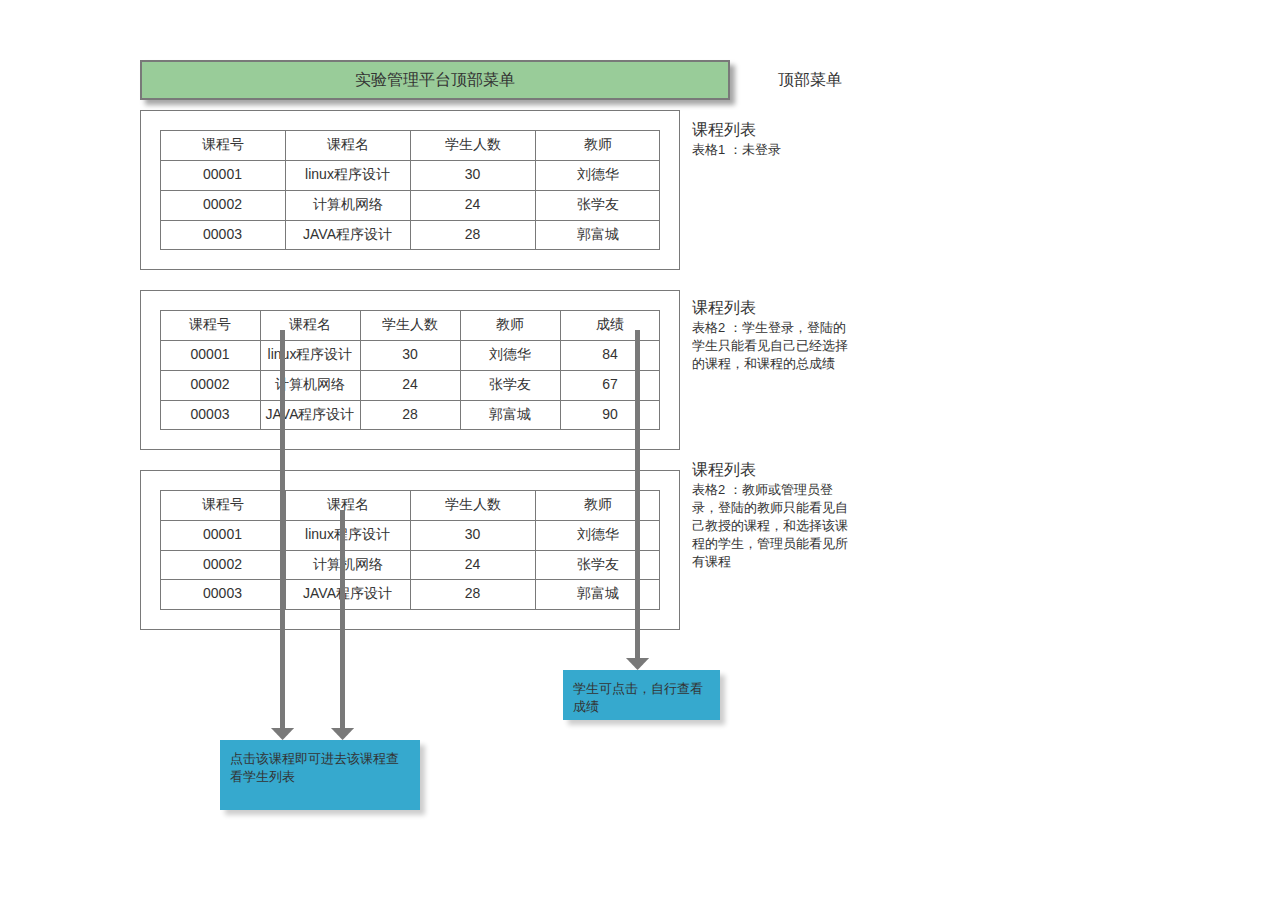
<file: ui/index.html>
﻿<!DOCTYPE html>
<html>
  <head>
    <title>index</title>
    <meta http-equiv="X-UA-Compatible" content="IE=edge"/>
    <meta http-equiv="content-type" content="text/html; charset=utf-8"/>
    <meta name="apple-mobile-web-app-capable" content="yes"/>
    <link href="resources/css/jquery-ui-themes.css" type="text/css" rel="stylesheet"/>
    <link href="resources/css/axure_rp_page.css" type="text/css" rel="stylesheet"/>
    <link href="data/styles.css" type="text/css" rel="stylesheet"/>
    <link href="files/index/styles.css" type="text/css" rel="stylesheet"/>
    <script src="resources/scripts/jquery-1.7.1.min.js"></script>
    <script src="resources/scripts/jquery-ui-1.8.10.custom.min.js"></script>
    <script src="resources/scripts/prototypePre.js"></script>
    <script src="data/document.js"></script>
    <script src="resources/scripts/prototypePost.js"></script>
    <script src="files/index/data.js"></script>
    <script type="text/javascript">
      $axure.utils.getTransparentGifPath = function() { return 'resources/images/transparent.gif'; };
      $axure.utils.getOtherPath = function() { return 'resources/Other.html'; };
      $axure.utils.getReloadPath = function() { return 'resources/reload.html'; };
    </script>
  </head>
  <body>
    <div id="base" class="">

      <!-- Unnamed (矩形) -->
      <div id="u0" class="ax_default box_1">
        <div id="u0_div" class=""></div>
      </div>

      <!-- Unnamed (形状) -->
      <div id="u1" class="ax_default box_1">
        <img id="u1_img" class="img " src="images/index/u1.png"/>
      </div>

      <!-- Unnamed (矩形) -->
      <div id="u2" class="ax_default box_1">
        <div id="u2_div" class=""></div>
        <div id="u2_text" class="text ">
          <p><span>实验管理平台顶部菜单</span></p>
        </div>
      </div>

      <!-- Unnamed (表格) -->
      <div id="u3" class="ax_default">

        <!-- Unnamed (单元格) -->
        <div id="u4" class="ax_default table_cell">
          <img id="u4_img" class="img " src="images/index/u4.png"/>
          <div id="u4_text" class="text ">
            <p><span>课程号</span></p>
          </div>
        </div>

        <!-- Unnamed (单元格) -->
        <div id="u5" class="ax_default table_cell">
          <img id="u5_img" class="img " src="images/index/u4.png"/>
          <div id="u5_text" class="text ">
            <p><span>课程名</span></p>
          </div>
        </div>

        <!-- Unnamed (单元格) -->
        <div id="u6" class="ax_default table_cell">
          <img id="u6_img" class="img " src="images/index/u4.png"/>
          <div id="u6_text" class="text ">
            <p><span>学生人数</span></p>
          </div>
        </div>

        <!-- Unnamed (单元格) -->
        <div id="u7" class="ax_default table_cell">
          <img id="u7_img" class="img " src="images/index/u7.png"/>
          <div id="u7_text" class="text ">
            <p><span>教师</span></p>
          </div>
        </div>

        <!-- Unnamed (单元格) -->
        <div id="u8" class="ax_default table_cell">
          <img id="u8_img" class="img " src="images/index/u4.png"/>
          <div id="u8_text" class="text ">
            <p><span>00001</span></p>
          </div>
        </div>

        <!-- Unnamed (单元格) -->
        <div id="u9" class="ax_default table_cell">
          <img id="u9_img" class="img " src="images/index/u4.png"/>
          <div id="u9_text" class="text ">
            <p><span>linux程序设计</span></p>
          </div>
        </div>

        <!-- Unnamed (单元格) -->
        <div id="u10" class="ax_default table_cell">
          <img id="u10_img" class="img " src="images/index/u4.png"/>
          <div id="u10_text" class="text ">
            <p><span>30</span></p>
          </div>
        </div>

        <!-- Unnamed (单元格) -->
        <div id="u11" class="ax_default table_cell">
          <img id="u11_img" class="img " src="images/index/u7.png"/>
          <div id="u11_text" class="text ">
            <p><span>刘德华</span></p>
          </div>
        </div>

        <!-- Unnamed (单元格) -->
        <div id="u12" class="ax_default table_cell">
          <img id="u12_img" class="img " src="images/index/u4.png"/>
          <div id="u12_text" class="text ">
            <p><span>00002</span></p>
          </div>
        </div>

        <!-- Unnamed (单元格) -->
        <div id="u13" class="ax_default table_cell">
          <img id="u13_img" class="img " src="images/index/u4.png"/>
          <div id="u13_text" class="text ">
            <p><span>计算机网络</span></p>
          </div>
        </div>

        <!-- Unnamed (单元格) -->
        <div id="u14" class="ax_default table_cell">
          <img id="u14_img" class="img " src="images/index/u4.png"/>
          <div id="u14_text" class="text ">
            <p><span>24</span></p>
          </div>
        </div>

        <!-- Unnamed (单元格) -->
        <div id="u15" class="ax_default table_cell">
          <img id="u15_img" class="img " src="images/index/u7.png"/>
          <div id="u15_text" class="text ">
            <p><span>张学友</span></p>
          </div>
        </div>

        <!-- Unnamed (单元格) -->
        <div id="u16" class="ax_default table_cell">
          <img id="u16_img" class="img " src="images/index/u16.png"/>
          <div id="u16_text" class="text ">
            <p><span>00003</span></p>
          </div>
        </div>

        <!-- Unnamed (单元格) -->
        <div id="u17" class="ax_default table_cell">
          <img id="u17_img" class="img " src="images/index/u16.png"/>
          <div id="u17_text" class="text ">
            <p><span>JAVA程序设计</span></p>
          </div>
        </div>

        <!-- Unnamed (单元格) -->
        <div id="u18" class="ax_default table_cell">
          <img id="u18_img" class="img " src="images/index/u16.png"/>
          <div id="u18_text" class="text ">
            <p><span>28</span></p>
          </div>
        </div>

        <!-- Unnamed (单元格) -->
        <div id="u19" class="ax_default table_cell">
          <img id="u19_img" class="img " src="images/index/u19.png"/>
          <div id="u19_text" class="text ">
            <p><span>郭富城</span></p>
          </div>
        </div>
      </div>

      <!-- Unnamed (矩形) -->
      <div id="u20" class="ax_default box_1">
        <div id="u20_div" class=""></div>
        <div id="u20_text" class="text ">
          <p><span>顶部菜单</span></p>
        </div>
      </div>

      <!-- Unnamed (矩形) -->
      <div id="u21" class="ax_default box_1">
        <div id="u21_div" class=""></div>
        <div id="u21_text" class="text ">
          <p style="font-size:16px;"><span>课程列表</span></p><p style="font-size:13px;"><span>表格1 ：未登录</span></p>
        </div>
      </div>

      <!-- Unnamed (表格) -->
      <div id="u22" class="ax_default">

        <!-- Unnamed (单元格) -->
        <div id="u23" class="ax_default table_cell">
          <img id="u23_img" class="img " src="images/index/u23.png"/>
          <div id="u23_text" class="text ">
            <p><span>课程号</span></p>
          </div>
        </div>

        <!-- Unnamed (单元格) -->
        <div id="u24" class="ax_default table_cell">
          <img id="u24_img" class="img " src="images/index/u23.png"/>
          <div id="u24_text" class="text ">
            <p><span>课程名</span></p>
          </div>
        </div>

        <!-- Unnamed (单元格) -->
        <div id="u25" class="ax_default table_cell">
          <img id="u25_img" class="img " src="images/index/u23.png"/>
          <div id="u25_text" class="text ">
            <p><span>学生人数</span></p>
          </div>
        </div>

        <!-- Unnamed (单元格) -->
        <div id="u26" class="ax_default table_cell">
          <img id="u26_img" class="img " src="images/index/u23.png"/>
          <div id="u26_text" class="text ">
            <p><span>教师</span></p>
          </div>
        </div>

        <!-- Unnamed (单元格) -->
        <div id="u27" class="ax_default table_cell">
          <img id="u27_img" class="img " src="images/index/u27.png"/>
          <div id="u27_text" class="text ">
            <p><span>成绩</span></p>
          </div>
        </div>

        <!-- Unnamed (单元格) -->
        <div id="u28" class="ax_default table_cell">
          <img id="u28_img" class="img " src="images/index/u23.png"/>
          <div id="u28_text" class="text ">
            <p><span>00001</span></p>
          </div>
        </div>

        <!-- Unnamed (单元格) -->
        <div id="u29" class="ax_default table_cell">
          <img id="u29_img" class="img " src="images/index/u23.png"/>
          <div id="u29_text" class="text ">
            <p><span>linux程序设计</span></p>
          </div>
        </div>

        <!-- Unnamed (单元格) -->
        <div id="u30" class="ax_default table_cell">
          <img id="u30_img" class="img " src="images/index/u23.png"/>
          <div id="u30_text" class="text ">
            <p><span>30</span></p>
          </div>
        </div>

        <!-- Unnamed (单元格) -->
        <div id="u31" class="ax_default table_cell">
          <img id="u31_img" class="img " src="images/index/u23.png"/>
          <div id="u31_text" class="text ">
            <p><span>刘德华</span></p>
          </div>
        </div>

        <!-- Unnamed (单元格) -->
        <div id="u32" class="ax_default table_cell">
          <img id="u32_img" class="img " src="images/index/u27.png"/>
          <div id="u32_text" class="text ">
            <p><span>84</span></p>
          </div>
        </div>

        <!-- Unnamed (单元格) -->
        <div id="u33" class="ax_default table_cell">
          <img id="u33_img" class="img " src="images/index/u23.png"/>
          <div id="u33_text" class="text ">
            <p><span>00002</span></p>
          </div>
        </div>

        <!-- Unnamed (单元格) -->
        <div id="u34" class="ax_default table_cell">
          <img id="u34_img" class="img " src="images/index/u23.png"/>
          <div id="u34_text" class="text ">
            <p><span>计算机网络</span></p>
          </div>
        </div>

        <!-- Unnamed (单元格) -->
        <div id="u35" class="ax_default table_cell">
          <img id="u35_img" class="img " src="images/index/u23.png"/>
          <div id="u35_text" class="text ">
            <p><span>24</span></p>
          </div>
        </div>

        <!-- Unnamed (单元格) -->
        <div id="u36" class="ax_default table_cell">
          <img id="u36_img" class="img " src="images/index/u23.png"/>
          <div id="u36_text" class="text ">
            <p><span>张学友</span></p>
          </div>
        </div>

        <!-- Unnamed (单元格) -->
        <div id="u37" class="ax_default table_cell">
          <img id="u37_img" class="img " src="images/index/u27.png"/>
          <div id="u37_text" class="text ">
            <p><span>67</span></p>
          </div>
        </div>

        <!-- Unnamed (单元格) -->
        <div id="u38" class="ax_default table_cell">
          <img id="u38_img" class="img " src="images/index/u38.png"/>
          <div id="u38_text" class="text ">
            <p><span>00003</span></p>
          </div>
        </div>

        <!-- Unnamed (单元格) -->
        <div id="u39" class="ax_default table_cell">
          <img id="u39_img" class="img " src="images/index/u38.png"/>
          <div id="u39_text" class="text ">
            <p><span>JAVA程序设计</span></p>
          </div>
        </div>

        <!-- Unnamed (单元格) -->
        <div id="u40" class="ax_default table_cell">
          <img id="u40_img" class="img " src="images/index/u38.png"/>
          <div id="u40_text" class="text ">
            <p><span>28</span></p>
          </div>
        </div>

        <!-- Unnamed (单元格) -->
        <div id="u41" class="ax_default table_cell">
          <img id="u41_img" class="img " src="images/index/u38.png"/>
          <div id="u41_text" class="text ">
            <p><span>郭富城</span></p>
          </div>
        </div>

        <!-- Unnamed (单元格) -->
        <div id="u42" class="ax_default table_cell">
          <img id="u42_img" class="img " src="images/index/u42.png"/>
          <div id="u42_text" class="text ">
            <p><span>90</span></p>
          </div>
        </div>
      </div>

      <!-- Unnamed (矩形) -->
      <div id="u43" class="ax_default box_1">
        <div id="u43_div" class=""></div>
        <div id="u43_text" class="text ">
          <p style="font-size:16px;"><span>课程列表</span></p><p style="font-size:13px;"><span>表格2 ：学生登录，登陆的学生只能看见自己已经选择的课程，和课程的总成绩</span></p>
        </div>
      </div>

      <!-- Unnamed (矩形) -->
      <div id="u44" class="ax_default box_1">
        <div id="u44_div" class=""></div>
      </div>

      <!-- Unnamed (表格) -->
      <div id="u45" class="ax_default">

        <!-- Unnamed (单元格) -->
        <div id="u46" class="ax_default table_cell">
          <img id="u46_img" class="img " src="images/index/u4.png"/>
          <div id="u46_text" class="text ">
            <p><span>课程号</span></p>
          </div>
        </div>

        <!-- Unnamed (单元格) -->
        <div id="u47" class="ax_default table_cell">
          <img id="u47_img" class="img " src="images/index/u4.png"/>
          <div id="u47_text" class="text ">
            <p><span>课程名</span></p>
          </div>
        </div>

        <!-- Unnamed (单元格) -->
        <div id="u48" class="ax_default table_cell">
          <img id="u48_img" class="img " src="images/index/u4.png"/>
          <div id="u48_text" class="text ">
            <p><span>学生人数</span></p>
          </div>
        </div>

        <!-- Unnamed (单元格) -->
        <div id="u49" class="ax_default table_cell">
          <img id="u49_img" class="img " src="images/index/u7.png"/>
          <div id="u49_text" class="text ">
            <p><span>教师</span></p>
          </div>
        </div>

        <!-- Unnamed (单元格) -->
        <div id="u50" class="ax_default table_cell">
          <img id="u50_img" class="img " src="images/index/u4.png"/>
          <div id="u50_text" class="text ">
            <p><span>00001</span></p>
          </div>
        </div>

        <!-- Unnamed (单元格) -->
        <div id="u51" class="ax_default table_cell">
          <img id="u51_img" class="img " src="images/index/u4.png"/>
          <div id="u51_text" class="text ">
            <p><span>linux程序设计</span></p>
          </div>
        </div>

        <!-- Unnamed (单元格) -->
        <div id="u52" class="ax_default table_cell">
          <img id="u52_img" class="img " src="images/index/u4.png"/>
          <div id="u52_text" class="text ">
            <p><span>30</span></p>
          </div>
        </div>

        <!-- Unnamed (单元格) -->
        <div id="u53" class="ax_default table_cell">
          <img id="u53_img" class="img " src="images/index/u7.png"/>
          <div id="u53_text" class="text ">
            <p><span>刘德华</span></p>
          </div>
        </div>

        <!-- Unnamed (单元格) -->
        <div id="u54" class="ax_default table_cell">
          <img id="u54_img" class="img " src="images/index/u54.png"/>
          <div id="u54_text" class="text ">
            <p><span>00002</span></p>
          </div>
        </div>

        <!-- Unnamed (单元格) -->
        <div id="u55" class="ax_default table_cell">
          <img id="u55_img" class="img " src="images/index/u54.png"/>
          <div id="u55_text" class="text ">
            <p><span>计算机网络</span></p>
          </div>
        </div>

        <!-- Unnamed (单元格) -->
        <div id="u56" class="ax_default table_cell">
          <img id="u56_img" class="img " src="images/index/u54.png"/>
          <div id="u56_text" class="text ">
            <p><span>24</span></p>
          </div>
        </div>

        <!-- Unnamed (单元格) -->
        <div id="u57" class="ax_default table_cell">
          <img id="u57_img" class="img " src="images/index/u57.png"/>
          <div id="u57_text" class="text ">
            <p><span>张学友</span></p>
          </div>
        </div>

        <!-- Unnamed (单元格) -->
        <div id="u58" class="ax_default table_cell">
          <img id="u58_img" class="img " src="images/index/u58.png"/>
          <div id="u58_text" class="text ">
            <p><span>00003</span></p>
          </div>
        </div>

        <!-- Unnamed (单元格) -->
        <div id="u59" class="ax_default table_cell">
          <img id="u59_img" class="img " src="images/index/u58.png"/>
          <div id="u59_text" class="text ">
            <p><span>JAVA程序设计</span></p>
          </div>
        </div>

        <!-- Unnamed (单元格) -->
        <div id="u60" class="ax_default table_cell">
          <img id="u60_img" class="img " src="images/index/u58.png"/>
          <div id="u60_text" class="text ">
            <p><span>28</span></p>
          </div>
        </div>

        <!-- Unnamed (单元格) -->
        <div id="u61" class="ax_default table_cell">
          <img id="u61_img" class="img " src="images/index/u61.png"/>
          <div id="u61_text" class="text ">
            <p><span>郭富城</span></p>
          </div>
        </div>
      </div>

      <!-- Unnamed (矩形) -->
      <div id="u62" class="ax_default box_1">
        <div id="u62_div" class=""></div>
        <div id="u62_text" class="text ">
          <p style="font-size:16px;"><span>课程列表</span></p><p style="font-size:13px;"><span>表格2 ：教师或管理员登录，登陆的教师只能看见自己教授的课程，和选择该课程的学生，管理员能看见所有课程</span></p>
        </div>
      </div>

      <!-- Unnamed (垂直线) -->
      <div id="u63" class="ax_default arrow">
        <img id="u63_img" class="img " src="images/index/u63.png"/>
      </div>

      <!-- Unnamed (矩形) -->
      <div id="u64" class="ax_default sticky_2">
        <div id="u64_div" class=""></div>
        <div id="u64_text" class="text ">
          <p><span>点击该课程即可进去该课程查看学生列表</span></p>
        </div>
      </div>

      <!-- Unnamed (垂直线) -->
      <div id="u65" class="ax_default arrow">
        <img id="u65_img" class="img " src="images/index/u65.png"/>
      </div>

      <!-- Unnamed (垂直线) -->
      <div id="u66" class="ax_default arrow">
        <img id="u66_img" class="img " src="images/index/u66.png"/>
      </div>

      <!-- Unnamed (矩形) -->
      <div id="u67" class="ax_default sticky_2">
        <div id="u67_div" class=""></div>
        <div id="u67_text" class="text ">
          <p><span>学生可点击，自行查看成绩</span></p>
        </div>
      </div>
    </div>
  </body>
</html>
</file>
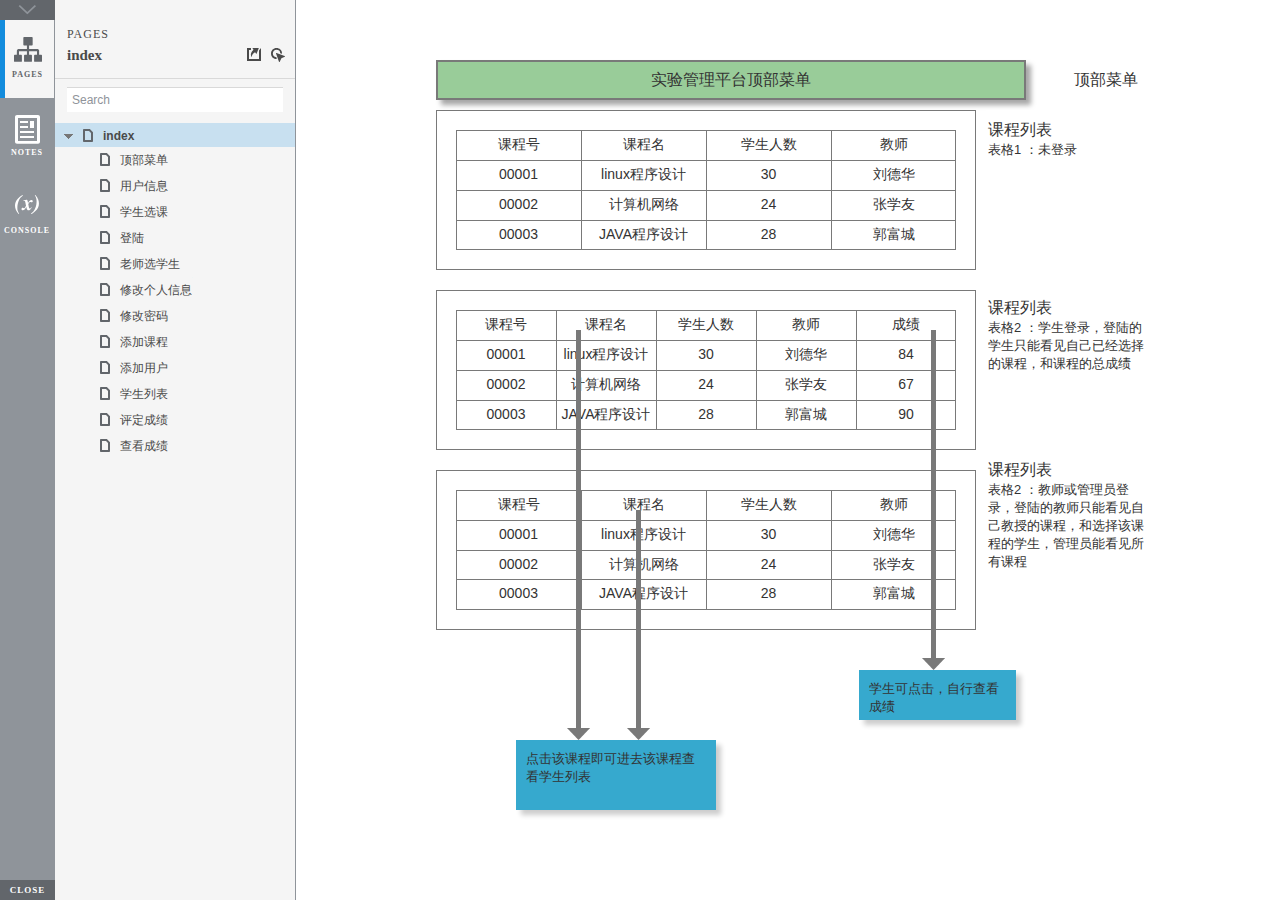
<file: ui/start.html>
<!DOCTYPE html>
<html xmlns="http://www.w3.org/1999/xhtml" xml:lang="en" lang="en">
<head>
    <title>Untitled Document</title>
    <meta http-equiv="X-UA-Compatible" content="IE=edge"/>
    <meta http-equiv="content-type" content="text/html; charset=utf-8" />
    <meta name="viewport" content="width=device-width, initial-scale=1.0" />
    <meta name="apple-mobile-web-app-capable" content="yes" />
    <link type="text/css" href="resources/css/reset.css" rel="Stylesheet" />
    <link type="text/css" href="resources/css/default.css" rel="Stylesheet" />
    <!--<link href='https://fonts.googleapis.com/css?family=Nunito:300' rel='stylesheet' type='text/css'>-->

    <script type="text/javascript">
        if (location.href.toString().indexOf('file://localhost/') == 0) {
            location.href = location.href.toString().replace('file://localhost/', 'file:///');
        }
    </script>

    <!-- 8.0.0.3382 -->
<script src="resources/scripts/jquery-1.7.1.min.js"></script>
<script src="resources/scripts/startPre.js"></script>
<script src="data/document.js"></script>

    <style type="text/css">

#outerContainer {
	width:1000px;
	height:1500px;
}

.vsplitbar {
    width: 3px;
    /*background: #B9B9B9;*/
    border-right: 1px solid #8f949a;
}

.vsplitbar:hover, .vsplitbar.active {
    background: #8f949a;
}

#rightPanel {
    background-color: White;
}

/*#leftPanel {
    min-width: 120px;
}*/

.splitterMask {
   position:absolute;
   top: 0;
   left: 0;
   width: 100%;
   height: 100%;
   overflow: hidden;
   background-image: url(resources/images/transparent.gif);
   z-index: 20000;
}

    </style>
    <script type="text/javascript" language="JavaScript"><!--
        var SITEMAP_COLLAPSE_VAR_NAME = 'c';
        var PLUGIN_VAR_NAME = 'g';
        var FOOTNOTES_VAR_NAME = 'fn';
        var ADAPTIVE_VIEW_VAR_NAME = 'view';
        var lastLeftPanelWidth = 295;
        var toolBarOnly = true;

        // isolate scope
        (function() {
            setUpController();
            
            var configuration = $axure.document.configuration;
            var _settings = {};
            _settings.projectId = configuration.prototypeId;
            _settings.isAxshare = configuration.isAxshare;
            _settings.loadFeedbackPlugin = configuration.loadFeedbackPlugin;
            var cHash = getHashStringVar(SITEMAP_COLLAPSE_VAR_NAME);
            _settings.startCollapsed = cHash == "1";
            if(cHash == "2") closePlayer();
            var gHash = getHashStringVar(PLUGIN_VAR_NAME);
            if(gHash == "") gHash = 1;
            _settings.startPluginGid = gHash;

            $axure.player.settings = _settings;

            $(window).bind('load', function() {
                if(CHROME_5_LOCAL && !$('body').attr('pluginDetected')) {
                    window.location = 'resources/chrome/chrome.html';
                }
            });

            $(document).ready(function() {
                $axure.page.bind('load.start', mainFrame_onload);
                $axure.messageCenter.addMessageListener(messageCenter_message);

                $(document).on('pluginShown', function (event, data) {
                    setVarInCurrentUrlHash('g', data ? data : '');
                });

                $(document).on('pluginCreated', function(event, data) {
                    if($axure.player.settings.startPluginGid == data) {
                        $axure.player.showPlugin(data);
                    }
                });

                if($axure.player.settings.loadFeedbackPlugin) {
                    if($axure.player.settings.isAxshare) {
                        $axure.utils.loadJS('/Scripts/plugins/feedback/feedback8.js');
                    } else {
                        $axure.utils.loadJS('http://share.axure.com/Scripts/plugins/feedback/feedback8.js');
                    }
                }

                if(navigator.userAgent.indexOf("MSIE") >= 0) $('#outerContainer').width('100%');
                initialize();
                if($axure.player.settings.startCollapsed) $('#outerContainer').splitter({ sizeLeft: 0 });
                else $('#outerContainer').splitter({ sizeLeft: lastLeftPanelWidth });
                $('#leftPanel').width(lastLeftPanelWidth);
                
                $(window).resize(function() { resizeContent(); });

                $('#maximizePanelContainer').hide();

                initializeLogo();

                $(window).resize();
                resizeContent();
                
                $axure.player.collapseToBar();

                if($axure.player.settings.startCollapsed) {
                    collapse();
                    $('#leftPanel').width(0);
                }

                if(MOBILE_DEVICE) {
                    $('#interfaceControlFrameMinimizeContainer').height('45px');
                    $('#interfaceControlFrameMinimizeContainer a').height('45px');
                    $('#interfaceControlFrameHeaderContainer').css('margin-top','45px');
                    $('#interfaceControlFrameCloseContainer a').css('padding','10px 0px');
                    $('#maximizePanelContainer').height('45px');//.css('top','inherit').css('bottom','0px');

                    $('body').removeClass('hashover');

                    if(IOS) {
                        $('#rightPanel').css('overflow', 'auto').css('-webkit-overflow-scrolling', 'touch').css('-ms-overflow-x', 'hidden');

                        window.addEventListener("orientationchange", function() {
                            var viewport = document.querySelector("meta[name=viewport]");
                            //so iOS doesn't zoom when switching back to portrait
                            viewport.setAttribute('content', 'width=device-width, initial-scale=1.0, maximum-scale=1.0');
                            viewport.setAttribute('content', 'width=device-width, initial-scale=1.0');
                            resizeContent();
                        }, false);

                        $axure.page.bind('load.start', function() {
                            resizeContent();
                        });
                    }
                }

            });

            function initialize() {
                var legacyQString = getQueryString("Page");
                if (legacyQString.length > 0) {
                    location.href = location.href.substring(0, location.href.indexOf("?")) + "#p=" + legacyQString;
                    return;
                }

                var mainFrame = document.getElementById("mainFrame");
                //if it's local file on safari, test if we can access mainframe after its loaded
                if(SAFARI && document.location.href.indexOf('file://') >= 0) {
                    $(mainFrame).load(function () {
                        var canAccess;
                        try {
                            var mainFrameWindow = mainFrame.contentWindow || mainFrame.contentDocument;
                            mainFrameWindow['safari_file_CORS'] = 'Y';
                            canAccess = mainFrameWindow['safari_file_CORS'] === 'Y';
                        } catch(err) {
                            canAccess = false;
                        }

                        if(!canAccess) window.location = 'resources/chrome/safari.html';
                    });
                }

                mainFrame.contentWindow.location.href = getInitialUrl();
            }

            function initializeLogo() {
                if($axure.document.configuration.logoImagePath) {
                    var image = new Image();
                    image.onload = function() {
                        $('#logoImage').css('max-width', this.width + 'px');
                        $axure.player.resizeContent();
                    };
                    image.src = $axure.document.configuration.logoImagePath;
                
                    $('#interfaceControlFrameLogoImageContainer').html('<img id="logoImage" src="" />');
                    $('#logoImage').attr('src', $axure.document.configuration.logoImagePath).load(function() { resizeContent(); });
                } else $('#interfaceControlFrameLogoImageContainer').hide();

                if ($axure.document.configuration.logoImageCaption) {
                    $('#interfaceControlFrameLogoCaptionContainer').html($axure.document.configuration.logoImageCaption);
                } else $('#interfaceControlFrameLogoCaptionContainer').hide();

                if(!$('#interfaceControlFrameLogoImageContainer').is(':visible') && !$('#interfaceControlFrameLogoCaptionContainer').is(':visible')) {
                    $('#interfaceControlFrameLogoContainer').hide();
                }
            }

            var resizeContent = $axure.player.resizeContent = function() {
                var newHeight = $(window).height();
                var newWidth = $(window).width();

                var controlContainerHeight = newHeight;// - 30;
                if($('#interfaceControlFrameLogoContainer').is(':visible')) controlContainerHeight -= $('#interfaceControlFrameLogoContainer').outerHeight();// + 16;

                $('#outerContainer').height(newHeight).width(newWidth);
                $('.vsplitbar').height(newHeight);
                $('#leftPanel').height(newHeight);
                $('#interfaceControlFrame').height(newHeight);
                $('#interfaceControlFrameContainer').height(newHeight);
                $('#interfaceControlFrameHostContainer').height(controlContainerHeight);

                $('#rightPanel').height(newHeight);
                $('#mainFrame').height(newHeight);

                if($('#leftPanel').is(':visible')) $('#rightPanel').width($(window).width() - $('#leftPanel').width() - 1);// $('.vsplitbar').width());
                else $('#rightPanel').width($(window).width());

                $(document).trigger('ContainerHeightChange',[controlContainerHeight]);

                if(MOBILE_DEVICE) {
                    if(!(getHashStringVar(ADAPTIVE_VIEW_VAR_NAME).length > 0)) $axure.messageCenter.postMessage('setAdaptiveViewForSize', {'width':newWidth, 'height':$('#rightPanel').height()});
                }
            }

            var collapseToBar = $axure.player.collapseToBar = function() {
                lastLeftPanelWidth = $('#leftPanel').width();
                $('#leftPanel').width('55px');
                $('.vsplitbar').hide();
                $('#rightPanel').width($(window).width() - $('#leftPanel').width());
                $(window).resize();
                $('#outerContainer').trigger('resize');
                toolBarOnly = true;
            }

            var expandFromBar = $axure.player.expandFromBar = function() {
                if($('.vsplitbar').is(':visible')) return;

                $('#leftPanel').width(lastLeftPanelWidth);
                $('.vsplitbar').show();
                $('#rightPanel').width($(window).width() - $('#leftPanel').width() - 1);// $('.vsplitbar').width());
                $(window).resize();
                $('#outerContainer').trigger('resize');
                toolBarOnly = false;
            }

        })();

        function messageCenter_message(message, data) {
            if(message == 'expandFrame') expand();
            else if(message == 'getCollapseFrameOnLoad' && $axure.player.settings.startCollapsed && !MOBILE_DEVICE) $axure.messageCenter.postMessage('collapseFrameOnLoad');
        }

        
        function getInitialUrl() {
            var pageName = getHashStringVar("p");
            if(pageName.length > 0) return pageName + ".html";
            else {
                var url = getFirstPageUrl($axure.document.sitemap.rootNodes);
                return (url ? url : "about:blank");
            }
        }

        function getFirstPageUrl(nodes) {
            for (var i = 0; i < nodes.length; i++) {
                var node = nodes[i];
                if (node.url) return node.url;
                else {
                    var hasChildren = (node.children && node.children.length > 0);
                    if (hasChildren) {
                        var url = getFirstPageUrl(node.children);
                        if (url) return url;
                    }
                }
            }
            return null;
        }

        function closePlayer() {
            if($axure.page.location) window.location.href = $axure.page.location;
            else {
                var pageFile = getInitialUrl();
                var currentLocation = window.location.toString();
                window.location.href = currentLocation.substr(0, currentLocation.lastIndexOf("/") + 1) + pageFile;
            }
        }

        function replaceHash(newHash) {
            var currentLocWithoutHash = window.location.toString().split('#')[0];

            //We use replace so that every hash change doesn't get appended to the history stack.
            //We use replaceState in browsers that support it, else replace the location
            if(typeof window.history.replaceState != 'undefined') {
                try {
                    //Chrome 45 (Version 45.0.2454.85 m) started throwing an error here when generated locally (this only happens with sitemap open) which broke all interactions.
                    //try catch breaks the url adjusting nicely when the sitemap is open, but all interactions and forward and back buttons work.
                    //Uncaught SecurityError: Failed to execute 'replaceState' on 'History': A history state object with URL 'file:///C:/Users/Ian/Documents/Axure/HTML/Untitled/start.html#p=home' cannot be created in a document with origin 'null'.
                    window.history.replaceState(null, null, currentLocWithoutHash + newHash);
                } catch(ex) {}
            } else {
                window.location.replace(currentLocWithoutHash + newHash);
            }
        }

        function collapse() {
            setVarInCurrentUrlHash('c', 1);
            if(!toolBarOnly) lastLeftPanelWidth = $('#leftPanel').width();

            $('#maximizePanelContainer').show();
            $('#leftPanel').hide();
            $('.vsplitbar').hide();
            $('#rightPanel').width($(window).width());
            $(window).resize();
            $('#outerContainer').trigger('resize');

            $(document).trigger('sidebarCollapse');

            if(MOBILE_DEVICE) {
                $('#maximizePanelContainer').animate({
                    top:$('#rightPanel').height() - $('#maximizePanelContainer').height()
                }, 300, 'swing', function() {
                    $('#maximizePanelContainer').css('top', 'inherit').css('bottom', '0px');
                });
            }
        }

        function expand() {
            if(MOBILE_DEVICE) {
                $('#maximizePanelContainer').css('top', '0px').css('bottom', 'inherit');
            }

            deleteVarFromCurrentUrlHash('c');
            $('#maximizePanelContainer').hide();
            $('#leftPanel').width(lastLeftPanelWidth);
            $('#leftPanel').show();
            if(!toolBarOnly) {
                $('.vsplitbar').show();
                $('#rightPanel').width($(window).width() - $('#leftPanel').width() - 1);
            } else {
                $axure.player.collapseToBar();
            }
            $(window).resize();
            $('#outerContainer').trigger('resize');

            $(document).trigger('sidebarExpanded');
        }


        function mainFrame_onload() {
            if($axure.page.pageName) document.title = $axure.page.pageName;
        }

        function getQueryString(query) {
            var qstring = self.location.href.split("?");
            if(qstring.length < 2) return "";
            return GetParameter(qstring, query);
        }
        
        function GetParameter(qstring, query) {
            var prms = qstring[1].split("&");
            var frmelements = new Array();
            var currprmeter, querystr = "";

            for(var i = 0; i < prms.length; i++) {
                currprmeter = prms[i].split("=");
                frmelements[i] = new Array();
                frmelements[i][0] = currprmeter[0];
                frmelements[i][1] = currprmeter[1];
            }

            for(j = 0; j < frmelements.length; j++) {
                if(frmelements[j][0].toLowerCase() == query.toLowerCase()) {
                    querystr = frmelements[j][1];
                    break;
                }
            }
            return querystr;
        }
        
        function getHashStringVar(query) {
            var qstring = self.location.href.split("#");
            if(qstring.length < 2) return "";
            return GetParameter(qstring, query);
        }

        function setHashStringVar(currentHash, varName, varVal) {
            var varWithEqual = varName + '=';
            var poundVarWithEqual = varVal === '' ? '' :  '#' + varName + '=' + varVal;
            var ampVarWithEqual = varVal === '' ? '' :  '&' + varName + '=' + varVal;
            var hashToSet = '';

            var pageIndex = currentHash.indexOf('#' + varWithEqual);
            if(pageIndex == -1) pageIndex = currentHash.indexOf('&' + varWithEqual);
            if(pageIndex != -1) {
                var newHash = currentHash.substring(0, pageIndex);

                newHash = newHash == '' ? poundVarWithEqual : newHash + ampVarWithEqual;

                var ampIndex = currentHash.indexOf('&', pageIndex + 1);
                if(ampIndex != -1) {
                    newHash = newHash == '' ? '#' + currentHash.substring(ampIndex + 1) : newHash + currentHash.substring(ampIndex);
                }
                hashToSet = newHash;
            } else if(currentHash.indexOf('#') != -1) {
                hashToSet = currentHash + ampVarWithEqual;
            } else {
                hashToSet = poundVarWithEqual;
            }

            if(hashToSet != '' || varVal == '') {
                return hashToSet;
            }

            return null;
        }

        function setVarInCurrentUrlHash(varName, varVal) {
            var newHash = setHashStringVar(window.location.hash, varName, varVal);

            if(newHash != null) {
                replaceHash(newHash);
            }
        }

        function deleteHashStringVar(currentHash, varName) {
            var varWithEqual = varName + '=';

            var pageIndex = currentHash.indexOf('#' + varWithEqual);
            if(pageIndex == -1) pageIndex = currentHash.indexOf('&' + varWithEqual);
            if(pageIndex != -1) {
                var newHash = currentHash.substring(0, pageIndex);

                var ampIndex = currentHash.indexOf('&', pageIndex + 1);

                //IF begin of string....if none blank, ELSE # instead of & and rest
                //IF in string....prefix + if none blank, ELSE &-rest
                if(newHash == '') { //beginning of string
                    newHash = ampIndex != -1 ? '#' + currentHash.substring(ampIndex + 1) : '';
                } else { //somewhere in the middle
                    newHash = newHash + (ampIndex != -1 ? currentHash.substring(ampIndex) : '');
                }

                return newHash;
            }

            return null;
        }

        function deleteVarFromCurrentUrlHash(varName) {
            var newHash = deleteHashStringVar(window.location.hash, varName);

            if(newHash != null) {
                replaceHash(newHash);
            }
        }
    --></script>
    
    <link type="text/css" rel="Stylesheet" href="plugins/sitemap/styles/sitemap.css" />
    <link type="text/css" rel="Stylesheet" href="plugins/page_notes/styles/page_notes.css" />
    <link type="text/css" rel="Stylesheet" href="plugins/debug/styles/debug.css" />
    <script src="resources/scripts/startPost.js"></script>


    <!--<link type="text/css" rel="Stylesheet" href="plugins/recordplay/styles/recordplay.css" />
    <script type="text/javascript" src="plugins/recordplay/recordplay.js"></script>-->
    

</head>
<body scroll="no" class="hashover">
    <div id="outerContainer">

        <div id="leftPanel">
            <div id="interfaceControlFrame">
                <div id="interfaceControlFrameMinimizeContainer">
                    <a title="Collapse" id="interfaceControlFrameMinimizeButton" onclick="collapse();">&nbsp;</a>
                </div>
                <div id="interfaceControlFrameHeaderContainer">
                    <ul id="interfaceControlFrameHeader"></ul>
                </div>
                <div id="interfaceControlFrameContainer">
                    <div id="interfaceControlFrameLogoContainer">
                        <div id="interfaceControlFrameLogoImageContainer"></div>
                        <div id="interfaceControlFrameLogoCaptionContainer"></div>
                    </div>
                    <div id="interfaceControlFrameHostContainer">
                    </div>
                </div>
                <div id="interfaceControlFrameCloseContainer">
                    <a title="Close" id="interfaceControlFrameCloseButton" onclick="closePlayer();">CLOSE</a>
                </div>
            </div>
        </div>
        <div id="rightPanel">
            <iframe id="mainFrame" name="mainFrame" width="100%" height="100%" src="" frameborder="0" style="display: block;" webkitallowfullscreen mozallowfullscreen allowfullscreen></iframe>
        </div>

    </div>

    <div id="maximizePanelContainer">
        <iframe id="expandFrame" src="resources/expand.html" width="100%" height="100%" scrolling="no" allowtransparency="true" frameborder="0"></iframe>
    </div>

</body>
</html>
</file>
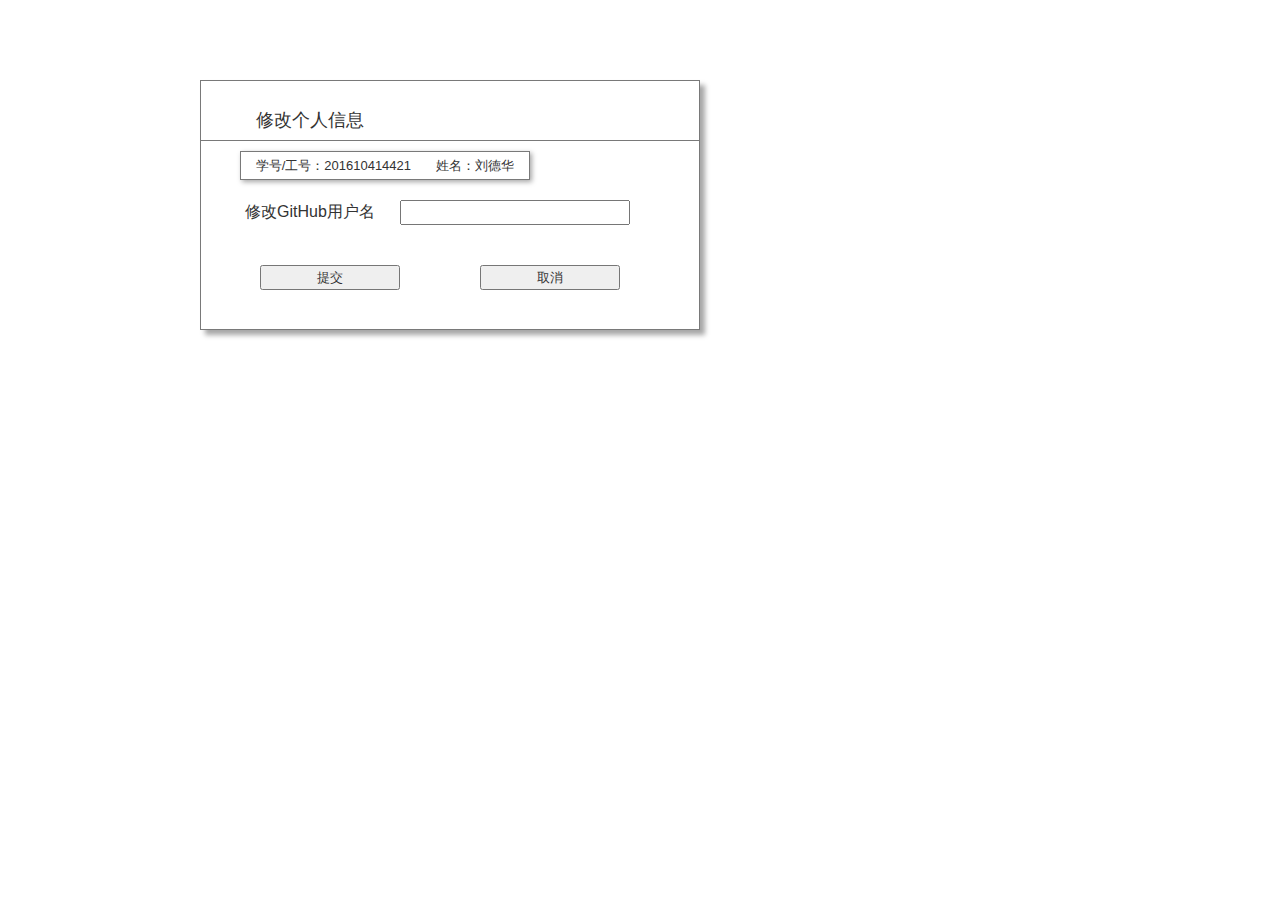
<file: ui/修改个人信息.html>
﻿<!DOCTYPE html>
<html>
  <head>
    <title>修改个人信息</title>
    <meta http-equiv="X-UA-Compatible" content="IE=edge"/>
    <meta http-equiv="content-type" content="text/html; charset=utf-8"/>
    <meta name="apple-mobile-web-app-capable" content="yes"/>
    <link href="resources/css/jquery-ui-themes.css" type="text/css" rel="stylesheet"/>
    <link href="resources/css/axure_rp_page.css" type="text/css" rel="stylesheet"/>
    <link href="data/styles.css" type="text/css" rel="stylesheet"/>
    <link href="files/修改个人信息/styles.css" type="text/css" rel="stylesheet"/>
    <script src="resources/scripts/jquery-1.7.1.min.js"></script>
    <script src="resources/scripts/jquery-ui-1.8.10.custom.min.js"></script>
    <script src="resources/scripts/prototypePre.js"></script>
    <script src="data/document.js"></script>
    <script src="resources/scripts/prototypePost.js"></script>
    <script src="files/修改个人信息/data.js"></script>
    <script type="text/javascript">
      $axure.utils.getTransparentGifPath = function() { return 'resources/images/transparent.gif'; };
      $axure.utils.getOtherPath = function() { return 'resources/Other.html'; };
      $axure.utils.getReloadPath = function() { return 'resources/reload.html'; };
    </script>
  </head>
  <body>
    <div id="base" class="">

      <!-- Unnamed (矩形) -->
      <div id="u238" class="ax_default box_1">
        <div id="u238_div" class=""></div>
      </div>

      <!-- Unnamed (文本框) -->
      <div id="u239" class="ax_default text_field">
        <input id="u239_input" type="text" value=""/>
      </div>

      <!-- Unnamed (矩形) -->
      <div id="u240" class="ax_default box_1">
        <div id="u240_div" class=""></div>
        <div id="u240_text" class="text ">
          <p><span>修改GitHub用户名</span></p>
        </div>
      </div>

      <!-- Unnamed (矩形) -->
      <div id="u241" class="ax_default box_1">
        <div id="u241_div" class=""></div>
        <div id="u241_text" class="text ">
          <p><span>修改个人信息</span></p>
        </div>
      </div>

      <!-- Unnamed (水平线) -->
      <div id="u242" class="ax_default line">
        <img id="u242_img" class="img " src="images/修改个人信息/u242.png"/>
      </div>

      <!-- Unnamed (提交按钮) -->
      <div id="u243" class="ax_default html_button">
        <input id="u243_input" type="submit" value="提交"/>
      </div>

      <!-- Unnamed (提交按钮) -->
      <div id="u244" class="ax_default html_button">
        <input id="u244_input" type="submit" value="取消"/>
      </div>

      <!-- Unnamed (矩形) -->
      <div id="u245" class="ax_default box_1">
        <div id="u245_div" class=""></div>
        <div id="u245_text" class="text ">
          <p><span>学号/工号：201610414421&nbsp; &nbsp; &nbsp;&nbsp; 姓名：刘德华</span></p>
        </div>
      </div>
    </div>
  </body>
</html>
</file>
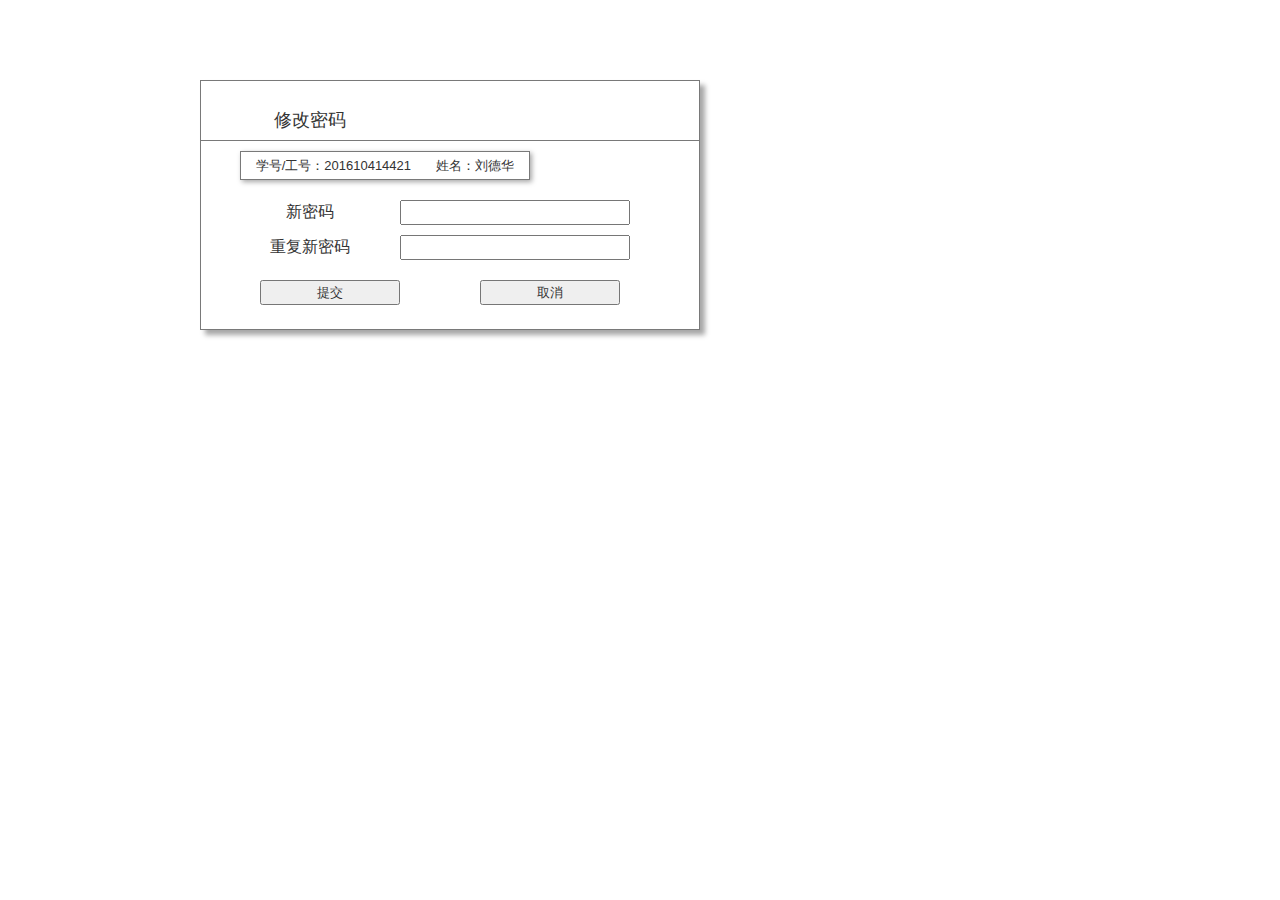
<file: ui/修改密码.html>
﻿<!DOCTYPE html>
<html>
  <head>
    <title>修改密码</title>
    <meta http-equiv="X-UA-Compatible" content="IE=edge"/>
    <meta http-equiv="content-type" content="text/html; charset=utf-8"/>
    <meta name="apple-mobile-web-app-capable" content="yes"/>
    <link href="resources/css/jquery-ui-themes.css" type="text/css" rel="stylesheet"/>
    <link href="resources/css/axure_rp_page.css" type="text/css" rel="stylesheet"/>
    <link href="data/styles.css" type="text/css" rel="stylesheet"/>
    <link href="files/修改密码/styles.css" type="text/css" rel="stylesheet"/>
    <script src="resources/scripts/jquery-1.7.1.min.js"></script>
    <script src="resources/scripts/jquery-ui-1.8.10.custom.min.js"></script>
    <script src="resources/scripts/prototypePre.js"></script>
    <script src="data/document.js"></script>
    <script src="resources/scripts/prototypePost.js"></script>
    <script src="files/修改密码/data.js"></script>
    <script type="text/javascript">
      $axure.utils.getTransparentGifPath = function() { return 'resources/images/transparent.gif'; };
      $axure.utils.getOtherPath = function() { return 'resources/Other.html'; };
      $axure.utils.getReloadPath = function() { return 'resources/reload.html'; };
    </script>
  </head>
  <body>
    <div id="base" class="">

      <!-- Unnamed (矩形) -->
      <div id="u246" class="ax_default box_1">
        <div id="u246_div" class=""></div>
      </div>

      <!-- Unnamed (文本框) -->
      <div id="u247" class="ax_default text_field">
        <input id="u247_input" type="text" value=""/>
      </div>

      <!-- Unnamed (矩形) -->
      <div id="u248" class="ax_default box_1">
        <div id="u248_div" class=""></div>
        <div id="u248_text" class="text ">
          <p><span>新密码</span></p>
        </div>
      </div>

      <!-- Unnamed (矩形) -->
      <div id="u249" class="ax_default box_1">
        <div id="u249_div" class=""></div>
        <div id="u249_text" class="text ">
          <p><span>修改密码</span></p>
        </div>
      </div>

      <!-- Unnamed (水平线) -->
      <div id="u250" class="ax_default line">
        <img id="u250_img" class="img " src="images/修改个人信息/u242.png"/>
      </div>

      <!-- Unnamed (提交按钮) -->
      <div id="u251" class="ax_default html_button">
        <input id="u251_input" type="submit" value="提交"/>
      </div>

      <!-- Unnamed (提交按钮) -->
      <div id="u252" class="ax_default html_button">
        <input id="u252_input" type="submit" value="取消"/>
      </div>

      <!-- Unnamed (矩形) -->
      <div id="u253" class="ax_default box_1">
        <div id="u253_div" class=""></div>
        <div id="u253_text" class="text ">
          <p><span>学号/工号：201610414421&nbsp; &nbsp; &nbsp;&nbsp; 姓名：刘德华</span></p>
        </div>
      </div>

      <!-- Unnamed (文本框) -->
      <div id="u254" class="ax_default text_field">
        <input id="u254_input" type="text" value=""/>
      </div>

      <!-- Unnamed (矩形) -->
      <div id="u255" class="ax_default box_1">
        <div id="u255_div" class=""></div>
        <div id="u255_text" class="text ">
          <p><span>重复新密码</span></p>
        </div>
      </div>
    </div>
  </body>
</html>
</file>
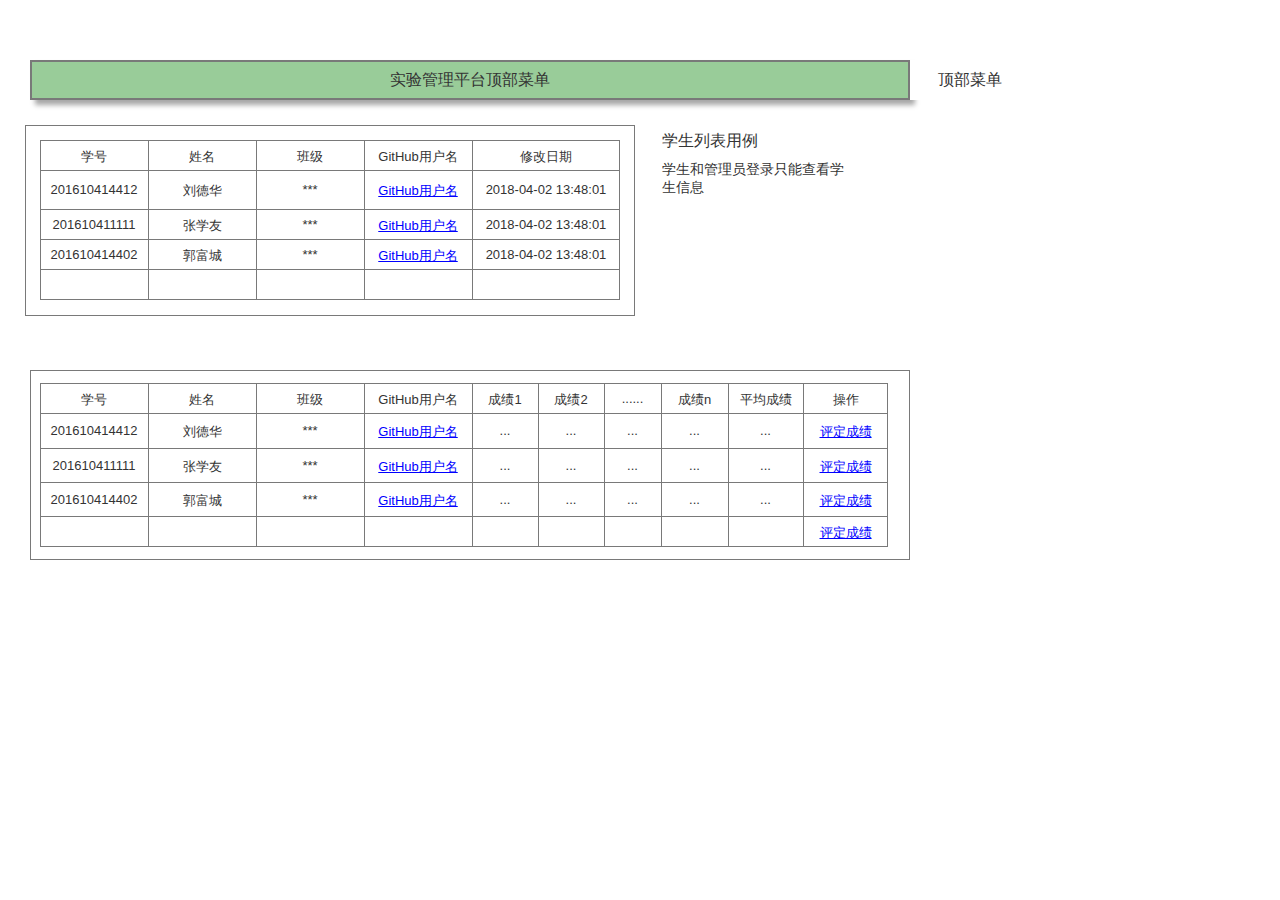
<file: ui/学生列表.html>
﻿<!DOCTYPE html>
<html>
  <head>
    <title>学生列表</title>
    <meta http-equiv="X-UA-Compatible" content="IE=edge"/>
    <meta http-equiv="content-type" content="text/html; charset=utf-8"/>
    <meta name="apple-mobile-web-app-capable" content="yes"/>
    <link href="resources/css/jquery-ui-themes.css" type="text/css" rel="stylesheet"/>
    <link href="resources/css/axure_rp_page.css" type="text/css" rel="stylesheet"/>
    <link href="data/styles.css" type="text/css" rel="stylesheet"/>
    <link href="files/学生列表/styles.css" type="text/css" rel="stylesheet"/>
    <script src="resources/scripts/jquery-1.7.1.min.js"></script>
    <script src="resources/scripts/jquery-ui-1.8.10.custom.min.js"></script>
    <script src="resources/scripts/prototypePre.js"></script>
    <script src="data/document.js"></script>
    <script src="resources/scripts/prototypePost.js"></script>
    <script src="files/学生列表/data.js"></script>
    <script type="text/javascript">
      $axure.utils.getTransparentGifPath = function() { return 'resources/images/transparent.gif'; };
      $axure.utils.getOtherPath = function() { return 'resources/Other.html'; };
      $axure.utils.getReloadPath = function() { return 'resources/reload.html'; };
    </script>
  </head>
  <body>
    <div id="base" class="">

      <!-- Unnamed (矩形) -->
      <div id="u283" class="ax_default box_1">
        <div id="u283_div" class=""></div>
      </div>

      <!-- Unnamed (矩形) -->
      <div id="u284" class="ax_default box_1">
        <div id="u284_div" class=""></div>
      </div>

      <!-- Unnamed (矩形) -->
      <div id="u285" class="ax_default box_1">
        <div id="u285_div" class=""></div>
        <div id="u285_text" class="text ">
          <p><span>实验管理平台顶部菜单</span></p>
        </div>
      </div>

      <!-- Unnamed (矩形) -->
      <div id="u286" class="ax_default box_1">
        <div id="u286_div" class=""></div>
        <div id="u286_text" class="text ">
          <p><span>顶部菜单</span></p>
        </div>
      </div>

      <!-- Unnamed (表格) -->
      <div id="u287" class="ax_default">

        <!-- Unnamed (单元格) -->
        <div id="u288" class="ax_default table_cell">
          <img id="u288_img" class="img " src="images/学生列表/u288.png"/>
          <div id="u288_text" class="text ">
            <p><span>学号</span></p>
          </div>
        </div>

        <!-- Unnamed (单元格) -->
        <div id="u289" class="ax_default table_cell">
          <img id="u289_img" class="img " src="images/学生列表/u288.png"/>
          <div id="u289_text" class="text ">
            <p><span>姓名</span></p>
          </div>
        </div>

        <!-- Unnamed (单元格) -->
        <div id="u290" class="ax_default table_cell">
          <img id="u290_img" class="img " src="images/学生列表/u288.png"/>
          <div id="u290_text" class="text ">
            <p><span>班级</span></p>
          </div>
        </div>

        <!-- Unnamed (单元格) -->
        <div id="u291" class="ax_default table_cell">
          <img id="u291_img" class="img " src="images/学生列表/u288.png"/>
          <div id="u291_text" class="text ">
            <p><span>GitHub用户名</span></p>
          </div>
        </div>

        <!-- Unnamed (单元格) -->
        <div id="u292" class="ax_default table_cell">
          <img id="u292_img" class="img " src="images/学生列表/u292.png"/>
          <div id="u292_text" class="text ">
            <p><span>修改日期</span></p>
          </div>
        </div>

        <!-- Unnamed (单元格) -->
        <div id="u293" class="ax_default table_cell">
          <img id="u293_img" class="img " src="images/学生列表/u293.png"/>
          <div id="u293_text" class="text ">
            <p><span>201610414412</span></p>
          </div>
        </div>

        <!-- Unnamed (单元格) -->
        <div id="u294" class="ax_default table_cell">
          <img id="u294_img" class="img " src="images/学生列表/u293.png"/>
          <div id="u294_text" class="text ">
            <p><span>刘德华</span></p>
          </div>
        </div>

        <!-- Unnamed (单元格) -->
        <div id="u295" class="ax_default table_cell">
          <img id="u295_img" class="img " src="images/学生列表/u293.png"/>
          <div id="u295_text" class="text ">
            <p><span>***</span></p>
          </div>
        </div>

        <!-- Unnamed (单元格) -->
        <div id="u296" class="ax_default table_cell">
          <img id="u296_img" class="img " src="images/学生列表/u293.png"/>
          <div id="u296_text" class="text ">
            <p><span style="text-decoration:underline;">GitHub用户名</span></p>
          </div>
        </div>

        <!-- Unnamed (单元格) -->
        <div id="u297" class="ax_default table_cell">
          <img id="u297_img" class="img " src="images/学生列表/u297.png"/>
          <div id="u297_text" class="text ">
            <p><span>2018-04-02 13:48:01</span></p>
          </div>
        </div>

        <!-- Unnamed (单元格) -->
        <div id="u298" class="ax_default table_cell">
          <img id="u298_img" class="img " src="images/学生列表/u288.png"/>
          <div id="u298_text" class="text ">
            <p><span>201610411111</span></p>
          </div>
        </div>

        <!-- Unnamed (单元格) -->
        <div id="u299" class="ax_default table_cell">
          <img id="u299_img" class="img " src="images/学生列表/u288.png"/>
          <div id="u299_text" class="text ">
            <p><span>张学友</span></p>
          </div>
        </div>

        <!-- Unnamed (单元格) -->
        <div id="u300" class="ax_default table_cell">
          <img id="u300_img" class="img " src="images/学生列表/u288.png"/>
          <div id="u300_text" class="text ">
            <p><span>***</span></p>
          </div>
        </div>

        <!-- Unnamed (单元格) -->
        <div id="u301" class="ax_default table_cell">
          <img id="u301_img" class="img " src="images/学生列表/u288.png"/>
          <div id="u301_text" class="text ">
            <p><span style="text-decoration:underline;">GitHub用户名</span></p>
          </div>
        </div>

        <!-- Unnamed (单元格) -->
        <div id="u302" class="ax_default table_cell">
          <img id="u302_img" class="img " src="images/学生列表/u292.png"/>
          <div id="u302_text" class="text ">
            <p><span>2018-04-02 13:48:01</span></p>
          </div>
        </div>

        <!-- Unnamed (单元格) -->
        <div id="u303" class="ax_default table_cell">
          <img id="u303_img" class="img " src="images/学生列表/u288.png"/>
          <div id="u303_text" class="text ">
            <p><span>201610414402</span></p>
          </div>
        </div>

        <!-- Unnamed (单元格) -->
        <div id="u304" class="ax_default table_cell">
          <img id="u304_img" class="img " src="images/学生列表/u288.png"/>
          <div id="u304_text" class="text ">
            <p><span>郭富城</span></p>
          </div>
        </div>

        <!-- Unnamed (单元格) -->
        <div id="u305" class="ax_default table_cell">
          <img id="u305_img" class="img " src="images/学生列表/u288.png"/>
          <div id="u305_text" class="text ">
            <p><span>***</span></p>
          </div>
        </div>

        <!-- Unnamed (单元格) -->
        <div id="u306" class="ax_default table_cell">
          <img id="u306_img" class="img " src="images/学生列表/u288.png"/>
          <div id="u306_text" class="text ">
            <p><span style="text-decoration:underline;">GitHub用户名</span></p>
          </div>
        </div>

        <!-- Unnamed (单元格) -->
        <div id="u307" class="ax_default table_cell">
          <img id="u307_img" class="img " src="images/学生列表/u292.png"/>
          <div id="u307_text" class="text ">
            <p><span>2018-04-02 13:48:01</span></p>
          </div>
        </div>

        <!-- Unnamed (单元格) -->
        <div id="u308" class="ax_default table_cell">
          <img id="u308_img" class="img " src="images/学生列表/u308.png"/>
        </div>

        <!-- Unnamed (单元格) -->
        <div id="u309" class="ax_default table_cell">
          <img id="u309_img" class="img " src="images/学生列表/u308.png"/>
        </div>

        <!-- Unnamed (单元格) -->
        <div id="u310" class="ax_default table_cell">
          <img id="u310_img" class="img " src="images/学生列表/u308.png"/>
        </div>

        <!-- Unnamed (单元格) -->
        <div id="u311" class="ax_default table_cell">
          <img id="u311_img" class="img " src="images/学生列表/u308.png"/>
        </div>

        <!-- Unnamed (单元格) -->
        <div id="u312" class="ax_default table_cell">
          <img id="u312_img" class="img " src="images/学生列表/u312.png"/>
        </div>
      </div>

      <!-- Unnamed (矩形) -->
      <div id="u313" class="ax_default box_1">
        <div id="u313_div" class=""></div>
        <div id="u313_text" class="text ">
          <p style="font-size:16px;"><span>学生列表用例</span></p><p style="font-size:8px;"><span><br></span></p><p style="font-size:14px;"><span>学生和管理员登录只能查看学生信息</span></p>
        </div>
      </div>

      <!-- Unnamed (表格) -->
      <div id="u314" class="ax_default">

        <!-- Unnamed (单元格) -->
        <div id="u315" class="ax_default table_cell">
          <img id="u315_img" class="img " src="images/学生列表/u288.png"/>
          <div id="u315_text" class="text ">
            <p><span>学号</span></p>
          </div>
        </div>

        <!-- Unnamed (单元格) -->
        <div id="u316" class="ax_default table_cell">
          <img id="u316_img" class="img " src="images/学生列表/u288.png"/>
          <div id="u316_text" class="text ">
            <p><span>姓名</span></p>
          </div>
        </div>

        <!-- Unnamed (单元格) -->
        <div id="u317" class="ax_default table_cell">
          <img id="u317_img" class="img " src="images/学生列表/u288.png"/>
          <div id="u317_text" class="text ">
            <p><span>班级</span></p>
          </div>
        </div>

        <!-- Unnamed (单元格) -->
        <div id="u318" class="ax_default table_cell">
          <img id="u318_img" class="img " src="images/学生列表/u288.png"/>
          <div id="u318_text" class="text ">
            <p><span>GitHub用户名</span></p>
          </div>
        </div>

        <!-- Unnamed (单元格) -->
        <div id="u319" class="ax_default table_cell">
          <img id="u319_img" class="img " src="images/学生列表/u319.png"/>
          <div id="u319_text" class="text ">
            <p><span>成绩1</span></p>
          </div>
        </div>

        <!-- Unnamed (单元格) -->
        <div id="u320" class="ax_default table_cell">
          <img id="u320_img" class="img " src="images/学生列表/u319.png"/>
          <div id="u320_text" class="text ">
            <p><span>成绩2</span></p>
          </div>
        </div>

        <!-- Unnamed (单元格) -->
        <div id="u321" class="ax_default table_cell">
          <img id="u321_img" class="img " src="images/学生列表/u321.png"/>
          <div id="u321_text" class="text ">
            <p><span>......</span></p>
          </div>
        </div>

        <!-- Unnamed (单元格) -->
        <div id="u322" class="ax_default table_cell">
          <img id="u322_img" class="img " src="images/学生列表/u322.png"/>
          <div id="u322_text" class="text ">
            <p><span>成绩n</span></p>
          </div>
        </div>

        <!-- Unnamed (单元格) -->
        <div id="u323" class="ax_default table_cell">
          <img id="u323_img" class="img " src="images/学生列表/u323.png"/>
          <div id="u323_text" class="text ">
            <p><span>平均成绩</span></p>
          </div>
        </div>

        <!-- Unnamed (单元格) -->
        <div id="u324" class="ax_default table_cell">
          <img id="u324_img" class="img " src="images/学生列表/u324.png"/>
          <div id="u324_text" class="text ">
            <p><span>操作</span></p>
          </div>
        </div>

        <!-- Unnamed (单元格) -->
        <div id="u325" class="ax_default table_cell">
          <img id="u325_img" class="img " src="images/学生列表/u325.png"/>
          <div id="u325_text" class="text ">
            <p><span>201610414412</span></p>
          </div>
        </div>

        <!-- Unnamed (单元格) -->
        <div id="u326" class="ax_default table_cell">
          <img id="u326_img" class="img " src="images/学生列表/u325.png"/>
          <div id="u326_text" class="text ">
            <p><span>刘德华</span></p>
          </div>
        </div>

        <!-- Unnamed (单元格) -->
        <div id="u327" class="ax_default table_cell">
          <img id="u327_img" class="img " src="images/学生列表/u325.png"/>
          <div id="u327_text" class="text ">
            <p><span>***</span></p>
          </div>
        </div>

        <!-- Unnamed (单元格) -->
        <div id="u328" class="ax_default table_cell">
          <img id="u328_img" class="img " src="images/学生列表/u325.png"/>
          <div id="u328_text" class="text ">
            <p><span style="text-decoration:underline;">GitHub用户名</span></p>
          </div>
        </div>

        <!-- Unnamed (单元格) -->
        <div id="u329" class="ax_default table_cell">
          <img id="u329_img" class="img " src="images/学生列表/u329.png"/>
          <div id="u329_text" class="text ">
            <p><span>...</span></p>
          </div>
        </div>

        <!-- Unnamed (单元格) -->
        <div id="u330" class="ax_default table_cell">
          <img id="u330_img" class="img " src="images/学生列表/u329.png"/>
          <div id="u330_text" class="text ">
            <p><span>...</span></p>
          </div>
        </div>

        <!-- Unnamed (单元格) -->
        <div id="u331" class="ax_default table_cell">
          <img id="u331_img" class="img " src="images/学生列表/u331.png"/>
          <div id="u331_text" class="text ">
            <p><span>...</span></p>
          </div>
        </div>

        <!-- Unnamed (单元格) -->
        <div id="u332" class="ax_default table_cell">
          <img id="u332_img" class="img " src="images/学生列表/u332.png"/>
          <div id="u332_text" class="text ">
            <p><span>...</span></p>
          </div>
        </div>

        <!-- Unnamed (单元格) -->
        <div id="u333" class="ax_default table_cell">
          <img id="u333_img" class="img " src="images/学生列表/u333.png"/>
          <div id="u333_text" class="text ">
            <p><span>...</span></p>
          </div>
        </div>

        <!-- Unnamed (单元格) -->
        <div id="u334" class="ax_default table_cell">
          <img id="u334_img" class="img " src="images/学生列表/u334.png"/>
          <div id="u334_text" class="text ">
            <p><span style="text-decoration:underline;">评定成绩</span></p>
          </div>
        </div>

        <!-- Unnamed (单元格) -->
        <div id="u335" class="ax_default table_cell">
          <img id="u335_img" class="img " src="images/学生列表/u335.png"/>
          <div id="u335_text" class="text ">
            <p><span>201610411111</span></p>
          </div>
        </div>

        <!-- Unnamed (单元格) -->
        <div id="u336" class="ax_default table_cell">
          <img id="u336_img" class="img " src="images/学生列表/u335.png"/>
          <div id="u336_text" class="text ">
            <p><span>张学友</span></p>
          </div>
        </div>

        <!-- Unnamed (单元格) -->
        <div id="u337" class="ax_default table_cell">
          <img id="u337_img" class="img " src="images/学生列表/u335.png"/>
          <div id="u337_text" class="text ">
            <p><span>***</span></p>
          </div>
        </div>

        <!-- Unnamed (单元格) -->
        <div id="u338" class="ax_default table_cell">
          <img id="u338_img" class="img " src="images/学生列表/u335.png"/>
          <div id="u338_text" class="text ">
            <p><span style="text-decoration:underline;">GitHub用户名</span></p>
          </div>
        </div>

        <!-- Unnamed (单元格) -->
        <div id="u339" class="ax_default table_cell">
          <img id="u339_img" class="img " src="images/学生列表/u339.png"/>
          <div id="u339_text" class="text ">
            <p><span>...</span></p>
          </div>
        </div>

        <!-- Unnamed (单元格) -->
        <div id="u340" class="ax_default table_cell">
          <img id="u340_img" class="img " src="images/学生列表/u339.png"/>
          <div id="u340_text" class="text ">
            <p><span>...</span></p>
          </div>
        </div>

        <!-- Unnamed (单元格) -->
        <div id="u341" class="ax_default table_cell">
          <img id="u341_img" class="img " src="images/学生列表/u341.png"/>
          <div id="u341_text" class="text ">
            <p><span>...</span></p>
          </div>
        </div>

        <!-- Unnamed (单元格) -->
        <div id="u342" class="ax_default table_cell">
          <img id="u342_img" class="img " src="images/学生列表/u342.png"/>
          <div id="u342_text" class="text ">
            <p><span>...</span></p>
          </div>
        </div>

        <!-- Unnamed (单元格) -->
        <div id="u343" class="ax_default table_cell">
          <img id="u343_img" class="img " src="images/学生列表/u343.png"/>
          <div id="u343_text" class="text ">
            <p><span>...</span></p>
          </div>
        </div>

        <!-- Unnamed (单元格) -->
        <div id="u344" class="ax_default table_cell">
          <img id="u344_img" class="img " src="images/学生列表/u344.png"/>
          <div id="u344_text" class="text ">
            <p><span style="text-decoration:underline;">评定成绩</span></p>
          </div>
        </div>

        <!-- Unnamed (单元格) -->
        <div id="u345" class="ax_default table_cell">
          <img id="u345_img" class="img " src="images/学生列表/u335.png"/>
          <div id="u345_text" class="text ">
            <p><span>201610414402</span></p>
          </div>
        </div>

        <!-- Unnamed (单元格) -->
        <div id="u346" class="ax_default table_cell">
          <img id="u346_img" class="img " src="images/学生列表/u335.png"/>
          <div id="u346_text" class="text ">
            <p><span>郭富城</span></p>
          </div>
        </div>

        <!-- Unnamed (单元格) -->
        <div id="u347" class="ax_default table_cell">
          <img id="u347_img" class="img " src="images/学生列表/u335.png"/>
          <div id="u347_text" class="text ">
            <p><span>***</span></p>
          </div>
        </div>

        <!-- Unnamed (单元格) -->
        <div id="u348" class="ax_default table_cell">
          <img id="u348_img" class="img " src="images/学生列表/u335.png"/>
          <div id="u348_text" class="text ">
            <p><span style="text-decoration:underline;">GitHub用户名</span></p>
          </div>
        </div>

        <!-- Unnamed (单元格) -->
        <div id="u349" class="ax_default table_cell">
          <img id="u349_img" class="img " src="images/学生列表/u339.png"/>
          <div id="u349_text" class="text ">
            <p><span>...</span></p>
          </div>
        </div>

        <!-- Unnamed (单元格) -->
        <div id="u350" class="ax_default table_cell">
          <img id="u350_img" class="img " src="images/学生列表/u339.png"/>
          <div id="u350_text" class="text ">
            <p><span>...</span></p>
          </div>
        </div>

        <!-- Unnamed (单元格) -->
        <div id="u351" class="ax_default table_cell">
          <img id="u351_img" class="img " src="images/学生列表/u341.png"/>
          <div id="u351_text" class="text ">
            <p><span>...</span></p>
          </div>
        </div>

        <!-- Unnamed (单元格) -->
        <div id="u352" class="ax_default table_cell">
          <img id="u352_img" class="img " src="images/学生列表/u342.png"/>
          <div id="u352_text" class="text ">
            <p><span>...</span></p>
          </div>
        </div>

        <!-- Unnamed (单元格) -->
        <div id="u353" class="ax_default table_cell">
          <img id="u353_img" class="img " src="images/学生列表/u343.png"/>
          <div id="u353_text" class="text ">
            <p><span>...</span></p>
          </div>
        </div>

        <!-- Unnamed (单元格) -->
        <div id="u354" class="ax_default table_cell">
          <img id="u354_img" class="img " src="images/学生列表/u344.png"/>
          <div id="u354_text" class="text ">
            <p><span style="text-decoration:underline;">评定成绩</span></p>
          </div>
        </div>

        <!-- Unnamed (单元格) -->
        <div id="u355" class="ax_default table_cell">
          <img id="u355_img" class="img " src="images/学生列表/u308.png"/>
        </div>

        <!-- Unnamed (单元格) -->
        <div id="u356" class="ax_default table_cell">
          <img id="u356_img" class="img " src="images/学生列表/u308.png"/>
        </div>

        <!-- Unnamed (单元格) -->
        <div id="u357" class="ax_default table_cell">
          <img id="u357_img" class="img " src="images/学生列表/u308.png"/>
        </div>

        <!-- Unnamed (单元格) -->
        <div id="u358" class="ax_default table_cell">
          <img id="u358_img" class="img " src="images/学生列表/u308.png"/>
        </div>

        <!-- Unnamed (单元格) -->
        <div id="u359" class="ax_default table_cell">
          <img id="u359_img" class="img " src="images/学生列表/u359.png"/>
        </div>

        <!-- Unnamed (单元格) -->
        <div id="u360" class="ax_default table_cell">
          <img id="u360_img" class="img " src="images/学生列表/u359.png"/>
        </div>

        <!-- Unnamed (单元格) -->
        <div id="u361" class="ax_default table_cell">
          <img id="u361_img" class="img " src="images/学生列表/u361.png"/>
        </div>

        <!-- Unnamed (单元格) -->
        <div id="u362" class="ax_default table_cell">
          <img id="u362_img" class="img " src="images/学生列表/u362.png"/>
        </div>

        <!-- Unnamed (单元格) -->
        <div id="u363" class="ax_default table_cell">
          <img id="u363_img" class="img " src="images/学生列表/u363.png"/>
        </div>

        <!-- Unnamed (单元格) -->
        <div id="u364" class="ax_default table_cell">
          <img id="u364_img" class="img " src="images/学生列表/u364.png"/>
          <div id="u364_text" class="text ">
            <p><span style="text-decoration:underline;">评定成绩</span></p>
          </div>
        </div>
      </div>
    </div>
  </body>
</html>
</file>
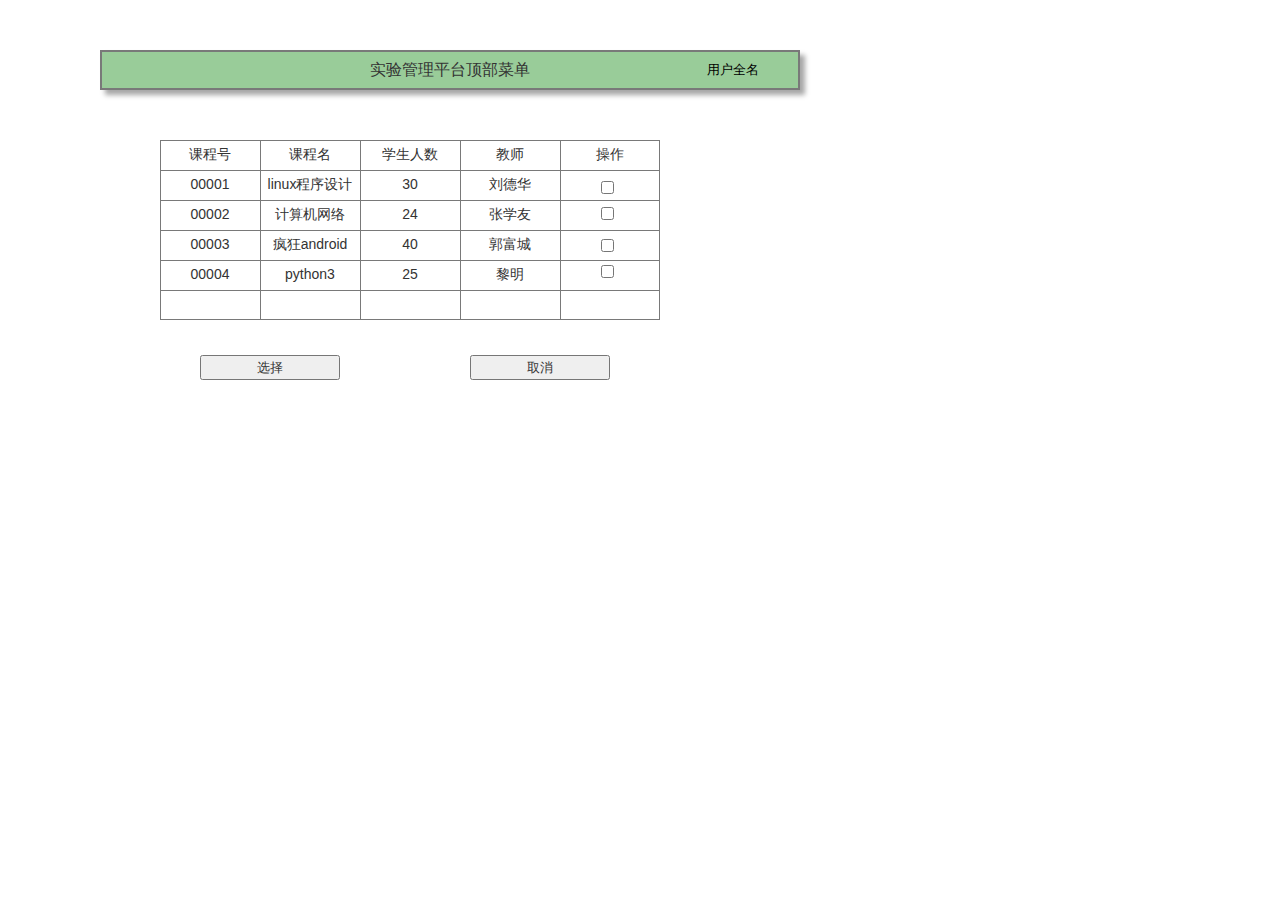
<file: ui/学生选课.html>
﻿<!DOCTYPE html>
<html>
  <head>
    <title>学生选课</title>
    <meta http-equiv="X-UA-Compatible" content="IE=edge"/>
    <meta http-equiv="content-type" content="text/html; charset=utf-8"/>
    <meta name="apple-mobile-web-app-capable" content="yes"/>
    <link href="resources/css/jquery-ui-themes.css" type="text/css" rel="stylesheet"/>
    <link href="resources/css/axure_rp_page.css" type="text/css" rel="stylesheet"/>
    <link href="data/styles.css" type="text/css" rel="stylesheet"/>
    <link href="files/学生选课/styles.css" type="text/css" rel="stylesheet"/>
    <script src="resources/scripts/jquery-1.7.1.min.js"></script>
    <script src="resources/scripts/jquery-ui-1.8.10.custom.min.js"></script>
    <script src="resources/scripts/prototypePre.js"></script>
    <script src="data/document.js"></script>
    <script src="resources/scripts/prototypePost.js"></script>
    <script src="files/学生选课/data.js"></script>
    <script type="text/javascript">
      $axure.utils.getTransparentGifPath = function() { return 'resources/images/transparent.gif'; };
      $axure.utils.getOtherPath = function() { return 'resources/Other.html'; };
      $axure.utils.getReloadPath = function() { return 'resources/reload.html'; };
    </script>
  </head>
  <body>
    <div id="base" class="">

      <!-- Unnamed (矩形) -->
      <div id="u126" class="ax_default box_1">
        <div id="u126_div" class=""></div>
        <div id="u126_text" class="text ">
          <p><span>实验管理平台顶部菜单</span></p>
        </div>
      </div>

      <!-- Unnamed (矩形) -->
      <div id="u127" class="ax_default box_1">
        <div id="u127_div" class=""></div>
        <div id="u127_text" class="text ">
          <p><span>用户全名&nbsp; </span></p>
        </div>
      </div>

      <!-- Unnamed (菜单) -->
      <div id="u128" class="ax_default ax_default_hidden" style="display:none; visibility: hidden">
        <img id="u128_menu" class="img " src="images/顶部菜单/u75_menu.png" alt="u128_menu"/>

        <!-- Unnamed (表格) -->
        <div id="u129" class="ax_default">

          <!-- Unnamed (Menu Item) -->
          <div id="u130" class="ax_default menu_item">
            <img id="u130_img" class="img " src="images/顶部菜单/u77.png"/>
            <div id="u130_text" class="text ">
              <p><span>用户信息</span></p>
            </div>
          </div>

          <!-- Unnamed (Menu Item) -->
          <div id="u131" class="ax_default menu_item">
            <img id="u131_img" class="img " src="images/顶部菜单/u77.png"/>
            <div id="u131_text" class="text ">
              <p><span>选课</span></p>
            </div>
          </div>

          <!-- Unnamed (Menu Item) -->
          <div id="u132" class="ax_default menu_item">
            <img id="u132_img" class="img " src="images/顶部菜单/u77.png"/>
            <div id="u132_text" class="text ">
              <p><span>修改个人信息</span></p>
            </div>
          </div>

          <!-- Unnamed (Menu Item) -->
          <div id="u133" class="ax_default menu_item">
            <img id="u133_img" class="img " src="images/顶部菜单/u77.png"/>
            <div id="u133_text" class="text ">
              <p><span>修改密码</span></p>
            </div>
          </div>

          <!-- Unnamed (Menu Item) -->
          <div id="u134" class="ax_default menu_item">
            <img id="u134_img" class="img " src="images/顶部菜单/u81.png"/>
            <div id="u134_text" class="text ">
              <p><span>登出</span></p>
            </div>
          </div>
        </div>
      </div>

      <!-- Unnamed (表格) -->
      <div id="u135" class="ax_default">

        <!-- Unnamed (单元格) -->
        <div id="u136" class="ax_default table_cell">
          <img id="u136_img" class="img " src="images/index/u23.png"/>
          <div id="u136_text" class="text ">
            <p><span>课程号</span></p>
          </div>
        </div>

        <!-- Unnamed (单元格) -->
        <div id="u137" class="ax_default table_cell">
          <img id="u137_img" class="img " src="images/index/u23.png"/>
          <div id="u137_text" class="text ">
            <p><span>课程名</span></p>
          </div>
        </div>

        <!-- Unnamed (单元格) -->
        <div id="u138" class="ax_default table_cell">
          <img id="u138_img" class="img " src="images/index/u23.png"/>
          <div id="u138_text" class="text ">
            <p><span>学生人数</span></p>
          </div>
        </div>

        <!-- Unnamed (单元格) -->
        <div id="u139" class="ax_default table_cell">
          <img id="u139_img" class="img " src="images/index/u23.png"/>
          <div id="u139_text" class="text ">
            <p><span>教师</span></p>
          </div>
        </div>

        <!-- Unnamed (单元格) -->
        <div id="u140" class="ax_default table_cell">
          <img id="u140_img" class="img " src="images/index/u27.png"/>
          <div id="u140_text" class="text ">
            <p><span>操作</span></p>
          </div>
        </div>

        <!-- Unnamed (单元格) -->
        <div id="u141" class="ax_default table_cell">
          <img id="u141_img" class="img " src="images/index/u23.png"/>
          <div id="u141_text" class="text ">
            <p><span>00001</span></p>
          </div>
        </div>

        <!-- Unnamed (单元格) -->
        <div id="u142" class="ax_default table_cell">
          <img id="u142_img" class="img " src="images/index/u23.png"/>
          <div id="u142_text" class="text ">
            <p><span>linux程序设计</span></p>
          </div>
        </div>

        <!-- Unnamed (单元格) -->
        <div id="u143" class="ax_default table_cell">
          <img id="u143_img" class="img " src="images/index/u23.png"/>
          <div id="u143_text" class="text ">
            <p><span>30</span></p>
          </div>
        </div>

        <!-- Unnamed (单元格) -->
        <div id="u144" class="ax_default table_cell">
          <img id="u144_img" class="img " src="images/index/u23.png"/>
          <div id="u144_text" class="text ">
            <p><span>刘德华</span></p>
          </div>
        </div>

        <!-- Unnamed (单元格) -->
        <div id="u145" class="ax_default table_cell">
          <img id="u145_img" class="img " src="images/index/u27.png"/>
        </div>

        <!-- Unnamed (单元格) -->
        <div id="u146" class="ax_default table_cell">
          <img id="u146_img" class="img " src="images/index/u23.png"/>
          <div id="u146_text" class="text ">
            <p><span>00002</span></p>
          </div>
        </div>

        <!-- Unnamed (单元格) -->
        <div id="u147" class="ax_default table_cell">
          <img id="u147_img" class="img " src="images/index/u23.png"/>
          <div id="u147_text" class="text ">
            <p><span>计算机网络</span></p>
          </div>
        </div>

        <!-- Unnamed (单元格) -->
        <div id="u148" class="ax_default table_cell">
          <img id="u148_img" class="img " src="images/index/u23.png"/>
          <div id="u148_text" class="text ">
            <p><span>24</span></p>
          </div>
        </div>

        <!-- Unnamed (单元格) -->
        <div id="u149" class="ax_default table_cell">
          <img id="u149_img" class="img " src="images/index/u23.png"/>
          <div id="u149_text" class="text ">
            <p><span>张学友</span></p>
          </div>
        </div>

        <!-- Unnamed (单元格) -->
        <div id="u150" class="ax_default table_cell">
          <img id="u150_img" class="img " src="images/index/u27.png"/>
        </div>

        <!-- Unnamed (单元格) -->
        <div id="u151" class="ax_default table_cell">
          <img id="u151_img" class="img " src="images/index/u23.png"/>
          <div id="u151_text" class="text ">
            <p><span>00003</span></p>
          </div>
        </div>

        <!-- Unnamed (单元格) -->
        <div id="u152" class="ax_default table_cell">
          <img id="u152_img" class="img " src="images/index/u23.png"/>
          <div id="u152_text" class="text ">
            <p><span>疯狂android</span></p>
          </div>
        </div>

        <!-- Unnamed (单元格) -->
        <div id="u153" class="ax_default table_cell">
          <img id="u153_img" class="img " src="images/index/u23.png"/>
          <div id="u153_text" class="text ">
            <p><span>40</span></p>
          </div>
        </div>

        <!-- Unnamed (单元格) -->
        <div id="u154" class="ax_default table_cell">
          <img id="u154_img" class="img " src="images/index/u23.png"/>
          <div id="u154_text" class="text ">
            <p><span>郭富城</span></p>
          </div>
        </div>

        <!-- Unnamed (单元格) -->
        <div id="u155" class="ax_default table_cell">
          <img id="u155_img" class="img " src="images/index/u27.png"/>
        </div>

        <!-- Unnamed (单元格) -->
        <div id="u156" class="ax_default table_cell">
          <img id="u156_img" class="img " src="images/index/u23.png"/>
          <div id="u156_text" class="text ">
            <p><span>00004</span></p>
          </div>
        </div>

        <!-- Unnamed (单元格) -->
        <div id="u157" class="ax_default table_cell">
          <img id="u157_img" class="img " src="images/index/u23.png"/>
          <div id="u157_text" class="text ">
            <p><span>python3</span></p>
          </div>
        </div>

        <!-- Unnamed (单元格) -->
        <div id="u158" class="ax_default table_cell">
          <img id="u158_img" class="img " src="images/index/u23.png"/>
          <div id="u158_text" class="text ">
            <p><span>25</span></p>
          </div>
        </div>

        <!-- Unnamed (单元格) -->
        <div id="u159" class="ax_default table_cell">
          <img id="u159_img" class="img " src="images/index/u23.png"/>
          <div id="u159_text" class="text ">
            <p><span>黎明</span></p>
          </div>
        </div>

        <!-- Unnamed (单元格) -->
        <div id="u160" class="ax_default table_cell">
          <img id="u160_img" class="img " src="images/index/u27.png"/>
        </div>

        <!-- Unnamed (单元格) -->
        <div id="u161" class="ax_default table_cell">
          <img id="u161_img" class="img " src="images/index/u38.png"/>
        </div>

        <!-- Unnamed (单元格) -->
        <div id="u162" class="ax_default table_cell">
          <img id="u162_img" class="img " src="images/index/u38.png"/>
        </div>

        <!-- Unnamed (单元格) -->
        <div id="u163" class="ax_default table_cell">
          <img id="u163_img" class="img " src="images/index/u38.png"/>
        </div>

        <!-- Unnamed (单元格) -->
        <div id="u164" class="ax_default table_cell">
          <img id="u164_img" class="img " src="images/index/u38.png"/>
        </div>

        <!-- Unnamed (单元格) -->
        <div id="u165" class="ax_default table_cell">
          <img id="u165_img" class="img " src="images/index/u42.png"/>
        </div>
      </div>

      <!-- Unnamed (复选框) -->
      <div id="u166" class="ax_default checkbox">
        <label for="u166_input" style="position: absolute; left: 0px;">
          <div id="u166_text" class="text " style="display:none; visibility: hidden">
            <p></p>
          </div>
        </label>
        <input id="u166_input" type="checkbox" value="checkbox"/>
      </div>

      <!-- Unnamed (复选框) -->
      <div id="u167" class="ax_default checkbox">
        <label for="u167_input" style="position: absolute; left: 0px;">
          <div id="u167_text" class="text " style="display:none; visibility: hidden">
            <p></p>
          </div>
        </label>
        <input id="u167_input" type="checkbox" value="checkbox"/>
      </div>

      <!-- Unnamed (复选框) -->
      <div id="u168" class="ax_default checkbox">
        <label for="u168_input" style="position: absolute; left: 0px;">
          <div id="u168_text" class="text " style="display:none; visibility: hidden">
            <p></p>
          </div>
        </label>
        <input id="u168_input" type="checkbox" value="checkbox"/>
      </div>

      <!-- Unnamed (复选框) -->
      <div id="u169" class="ax_default checkbox">
        <label for="u169_input" style="position: absolute; left: 0px;">
          <div id="u169_text" class="text " style="display:none; visibility: hidden">
            <p></p>
          </div>
        </label>
        <input id="u169_input" type="checkbox" value="checkbox"/>
      </div>

      <!-- Unnamed (提交按钮) -->
      <div id="u170" class="ax_default html_button">
        <input id="u170_input" type="submit" value="选择"/>
      </div>

      <!-- Unnamed (提交按钮) -->
      <div id="u171" class="ax_default html_button">
        <input id="u171_input" type="submit" value="取消"/>
      </div>
    </div>
  </body>
</html>
</file>
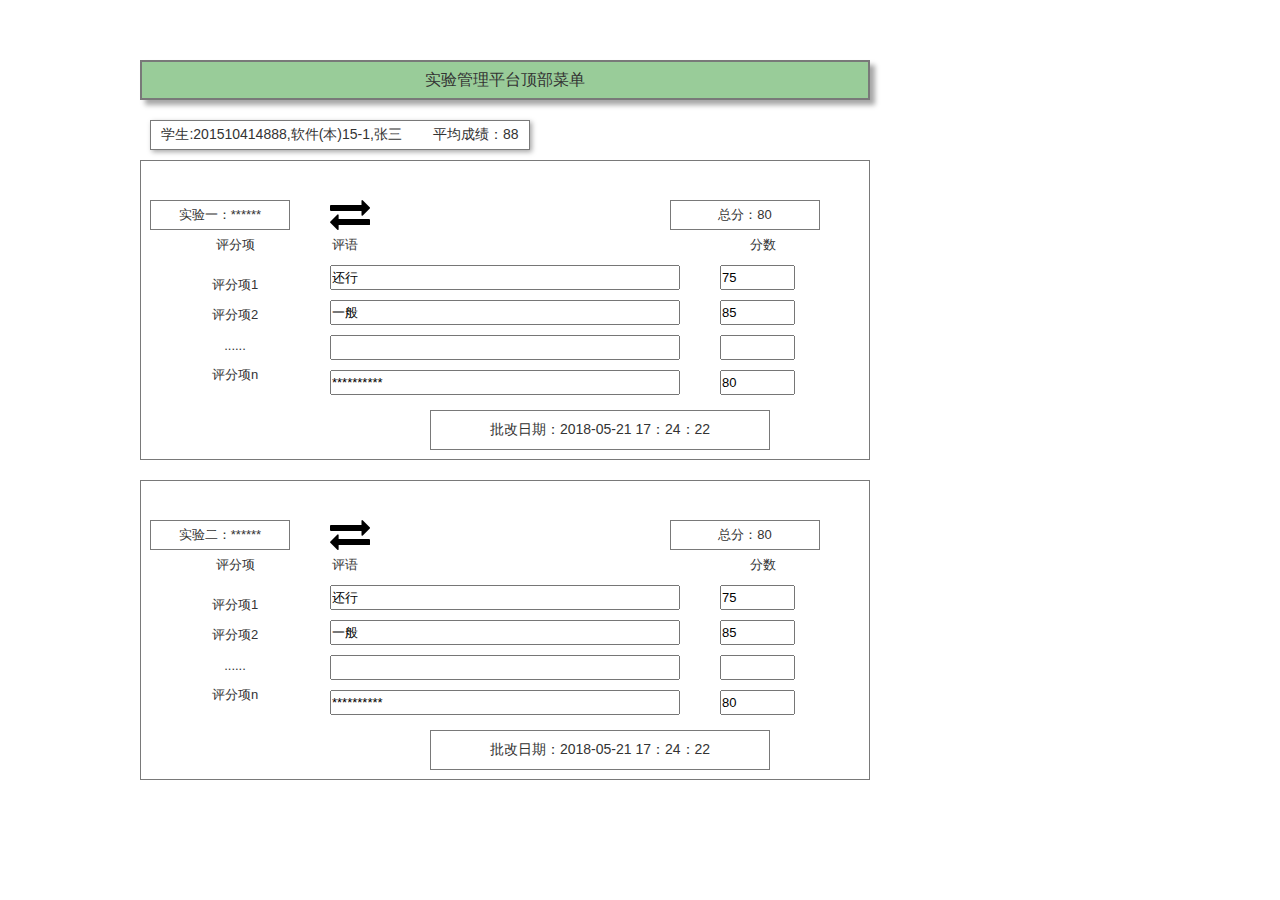
<file: ui/查看成绩.html>
﻿<!DOCTYPE html>
<html>
  <head>
    <title>查看成绩</title>
    <meta http-equiv="X-UA-Compatible" content="IE=edge"/>
    <meta http-equiv="content-type" content="text/html; charset=utf-8"/>
    <meta name="apple-mobile-web-app-capable" content="yes"/>
    <link href="resources/css/jquery-ui-themes.css" type="text/css" rel="stylesheet"/>
    <link href="resources/css/axure_rp_page.css" type="text/css" rel="stylesheet"/>
    <link href="data/styles.css" type="text/css" rel="stylesheet"/>
    <link href="files/查看成绩/styles.css" type="text/css" rel="stylesheet"/>
    <script src="resources/scripts/jquery-1.7.1.min.js"></script>
    <script src="resources/scripts/jquery-ui-1.8.10.custom.min.js"></script>
    <script src="resources/scripts/prototypePre.js"></script>
    <script src="data/document.js"></script>
    <script src="resources/scripts/prototypePost.js"></script>
    <script src="files/查看成绩/data.js"></script>
    <script type="text/javascript">
      $axure.utils.getTransparentGifPath = function() { return 'resources/images/transparent.gif'; };
      $axure.utils.getOtherPath = function() { return 'resources/Other.html'; };
      $axure.utils.getReloadPath = function() { return 'resources/reload.html'; };
    </script>
  </head>
  <body>
    <div id="base" class="">

      <!-- Unnamed (矩形) -->
      <div id="u441" class="ax_default box_1">
        <div id="u441_div" class=""></div>
      </div>

      <!-- Unnamed (矩形) -->
      <div id="u442" class="ax_default box_1">
        <div id="u442_div" class=""></div>
        <div id="u442_text" class="text ">
          <p><span>实验管理平台顶部菜单</span></p>
        </div>
      </div>

      <!-- Unnamed (矩形) -->
      <div id="u443" class="ax_default box_1">
        <div id="u443_div" class=""></div>
        <div id="u443_text" class="text ">
          <p><span>学生:201510414888,软件(本)15-1,张三&nbsp; &nbsp; &nbsp; &nbsp; 平均成绩：88</span></p>
        </div>
      </div>

      <!-- Unnamed (矩形) -->
      <div id="u444" class="ax_default box_1">
        <div id="u444_div" class=""></div>
        <div id="u444_text" class="text ">
          <p><span>实验一：******</span></p>
        </div>
      </div>

      <!-- Unnamed (文本框) -->
      <div id="u445" class="ax_default text_field">
        <input id="u445_input" type="text" value="还行"/>
      </div>

      <!-- Unnamed (矩形) -->
      <div id="u446" class="ax_default box_1">
        <div id="u446_div" class=""></div>
        <div id="u446_text" class="text ">
          <p><span>评分项1</span></p>
        </div>
      </div>

      <!-- Unnamed (矩形) -->
      <div id="u447" class="ax_default box_1">
        <div id="u447_div" class=""></div>
        <div id="u447_text" class="text ">
          <p><span>评分项</span></p>
        </div>
      </div>

      <!-- Unnamed (矩形) -->
      <div id="u448" class="ax_default box_1">
        <div id="u448_div" class=""></div>
        <div id="u448_text" class="text ">
          <p><span>评语</span></p>
        </div>
      </div>

      <!-- Unnamed (矩形) -->
      <div id="u449" class="ax_default box_1">
        <div id="u449_div" class=""></div>
        <div id="u449_text" class="text ">
          <p><span>分数</span></p>
        </div>
      </div>

      <!-- Unnamed (文本框) -->
      <div id="u450" class="ax_default text_field">
        <input id="u450_input" type="text" value="75"/>
      </div>

      <!-- Unnamed (矩形) -->
      <div id="u451" class="ax_default box_1">
        <div id="u451_div" class=""></div>
        <div id="u451_text" class="text ">
          <p><span>评分项2</span></p>
        </div>
      </div>

      <!-- Unnamed (矩形) -->
      <div id="u452" class="ax_default box_1">
        <div id="u452_div" class=""></div>
        <div id="u452_text" class="text ">
          <p><span>......</span></p>
        </div>
      </div>

      <!-- Unnamed (文本框) -->
      <div id="u453" class="ax_default text_field">
        <input id="u453_input" type="text" value="一般"/>
      </div>

      <!-- Unnamed (文本框) -->
      <div id="u454" class="ax_default text_field">
        <input id="u454_input" type="text" value=""/>
      </div>

      <!-- Unnamed (文本框) -->
      <div id="u455" class="ax_default text_field">
        <input id="u455_input" type="text" value="85"/>
      </div>

      <!-- Unnamed (文本框) -->
      <div id="u456" class="ax_default text_field">
        <input id="u456_input" type="text" value=""/>
      </div>

      <!-- Unnamed (矩形) -->
      <div id="u457" class="ax_default box_1">
        <div id="u457_div" class=""></div>
        <div id="u457_text" class="text ">
          <p><span>评分项n</span></p>
        </div>
      </div>

      <!-- Unnamed (文本框) -->
      <div id="u458" class="ax_default text_field">
        <input id="u458_input" type="text" value="**********"/>
      </div>

      <!-- Unnamed (文本框) -->
      <div id="u459" class="ax_default text_field">
        <input id="u459_input" type="text" value="80"/>
      </div>

      <!-- Unnamed (矩形) -->
      <div id="u460" class="ax_default box_1">
        <div id="u460_div" class=""></div>
        <div id="u460_text" class="text ">
          <p><span>总分：80</span></p>
        </div>
      </div>

      <!-- Unnamed (矩形) -->
      <div id="u461" class="ax_default box_1">
        <div id="u461_div" class=""></div>
        <div id="u461_text" class="text ">
          <p><span>批改日期：2018-05-21 17：24：22</span></p>
        </div>
      </div>

      <!-- Unnamed (形状) -->
      <div id="u462" class="ax_default icon">
        <img id="u462_img" class="img " src="images/评定成绩/u432.png"/>
      </div>

      <!-- Unnamed (矩形) -->
      <div id="u463" class="ax_default box_1">
        <div id="u463_div" class=""></div>
      </div>

      <!-- Unnamed (矩形) -->
      <div id="u464" class="ax_default box_1">
        <div id="u464_div" class=""></div>
        <div id="u464_text" class="text ">
          <p><span>实验二：******</span></p>
        </div>
      </div>

      <!-- Unnamed (文本框) -->
      <div id="u465" class="ax_default text_field">
        <input id="u465_input" type="text" value="还行"/>
      </div>

      <!-- Unnamed (矩形) -->
      <div id="u466" class="ax_default box_1">
        <div id="u466_div" class=""></div>
        <div id="u466_text" class="text ">
          <p><span>评分项1</span></p>
        </div>
      </div>

      <!-- Unnamed (矩形) -->
      <div id="u467" class="ax_default box_1">
        <div id="u467_div" class=""></div>
        <div id="u467_text" class="text ">
          <p><span>评分项</span></p>
        </div>
      </div>

      <!-- Unnamed (矩形) -->
      <div id="u468" class="ax_default box_1">
        <div id="u468_div" class=""></div>
        <div id="u468_text" class="text ">
          <p><span>评语</span></p>
        </div>
      </div>

      <!-- Unnamed (矩形) -->
      <div id="u469" class="ax_default box_1">
        <div id="u469_div" class=""></div>
        <div id="u469_text" class="text ">
          <p><span>分数</span></p>
        </div>
      </div>

      <!-- Unnamed (文本框) -->
      <div id="u470" class="ax_default text_field">
        <input id="u470_input" type="text" value="75"/>
      </div>

      <!-- Unnamed (矩形) -->
      <div id="u471" class="ax_default box_1">
        <div id="u471_div" class=""></div>
        <div id="u471_text" class="text ">
          <p><span>评分项2</span></p>
        </div>
      </div>

      <!-- Unnamed (矩形) -->
      <div id="u472" class="ax_default box_1">
        <div id="u472_div" class=""></div>
        <div id="u472_text" class="text ">
          <p><span>......</span></p>
        </div>
      </div>

      <!-- Unnamed (文本框) -->
      <div id="u473" class="ax_default text_field">
        <input id="u473_input" type="text" value="一般"/>
      </div>

      <!-- Unnamed (文本框) -->
      <div id="u474" class="ax_default text_field">
        <input id="u474_input" type="text" value=""/>
      </div>

      <!-- Unnamed (文本框) -->
      <div id="u475" class="ax_default text_field">
        <input id="u475_input" type="text" value="85"/>
      </div>

      <!-- Unnamed (文本框) -->
      <div id="u476" class="ax_default text_field">
        <input id="u476_input" type="text" value=""/>
      </div>

      <!-- Unnamed (矩形) -->
      <div id="u477" class="ax_default box_1">
        <div id="u477_div" class=""></div>
        <div id="u477_text" class="text ">
          <p><span>评分项n</span></p>
        </div>
      </div>

      <!-- Unnamed (文本框) -->
      <div id="u478" class="ax_default text_field">
        <input id="u478_input" type="text" value="**********"/>
      </div>

      <!-- Unnamed (文本框) -->
      <div id="u479" class="ax_default text_field">
        <input id="u479_input" type="text" value="80"/>
      </div>

      <!-- Unnamed (矩形) -->
      <div id="u480" class="ax_default box_1">
        <div id="u480_div" class=""></div>
        <div id="u480_text" class="text ">
          <p><span>总分：80</span></p>
        </div>
      </div>

      <!-- Unnamed (矩形) -->
      <div id="u481" class="ax_default box_1">
        <div id="u481_div" class=""></div>
        <div id="u481_text" class="text ">
          <p><span>批改日期：2018-05-21 17：24：22</span></p>
        </div>
      </div>

      <!-- Unnamed (形状) -->
      <div id="u482" class="ax_default icon">
        <img id="u482_img" class="img " src="images/评定成绩/u432.png"/>
      </div>
    </div>
  </body>
</html>
</file>
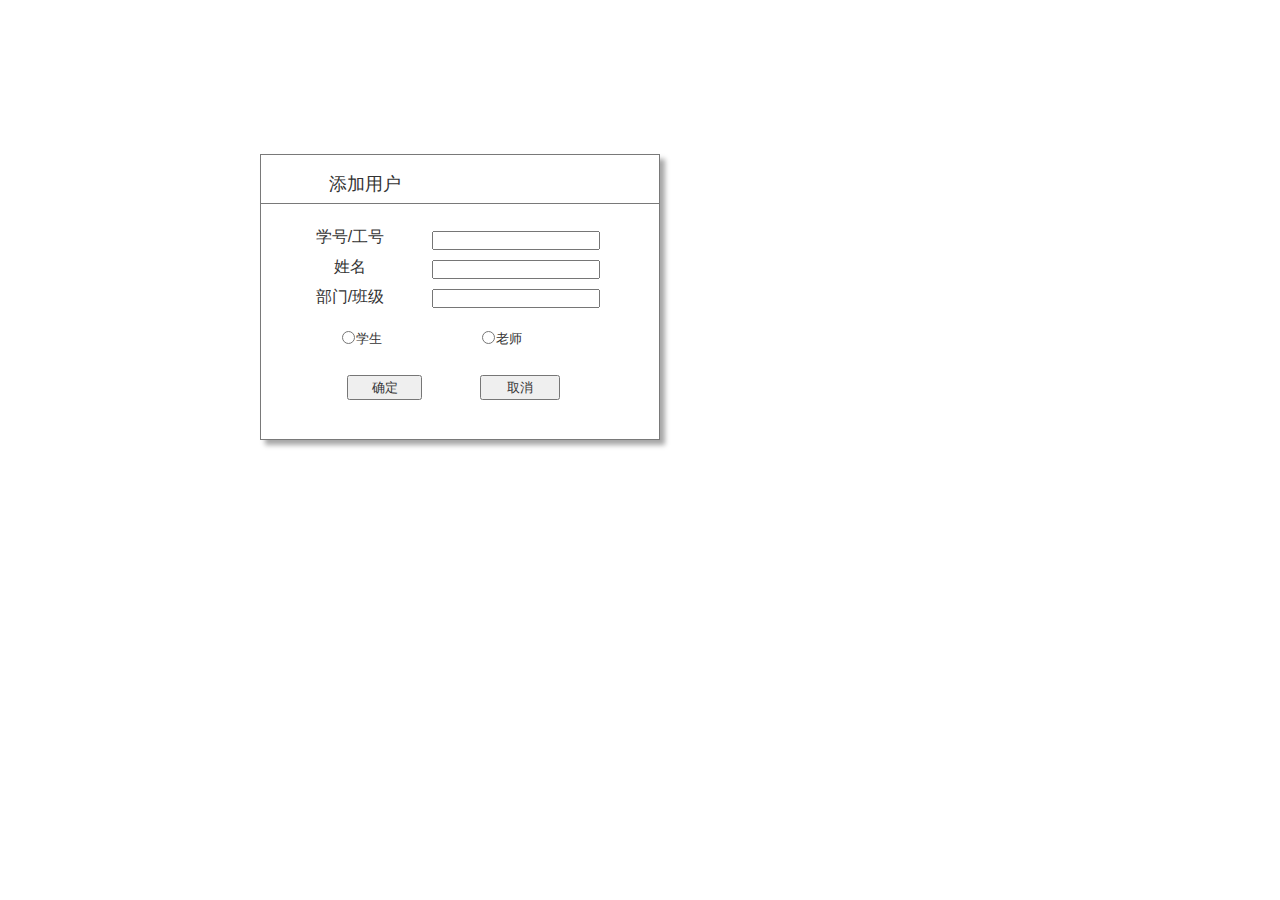
<file: ui/添加用户.html>
﻿<!DOCTYPE html>
<html>
  <head>
    <title>添加用户</title>
    <meta http-equiv="X-UA-Compatible" content="IE=edge"/>
    <meta http-equiv="content-type" content="text/html; charset=utf-8"/>
    <meta name="apple-mobile-web-app-capable" content="yes"/>
    <link href="resources/css/jquery-ui-themes.css" type="text/css" rel="stylesheet"/>
    <link href="resources/css/axure_rp_page.css" type="text/css" rel="stylesheet"/>
    <link href="data/styles.css" type="text/css" rel="stylesheet"/>
    <link href="files/添加用户/styles.css" type="text/css" rel="stylesheet"/>
    <script src="resources/scripts/jquery-1.7.1.min.js"></script>
    <script src="resources/scripts/jquery-ui-1.8.10.custom.min.js"></script>
    <script src="resources/scripts/prototypePre.js"></script>
    <script src="data/document.js"></script>
    <script src="resources/scripts/prototypePost.js"></script>
    <script src="files/添加用户/data.js"></script>
    <script type="text/javascript">
      $axure.utils.getTransparentGifPath = function() { return 'resources/images/transparent.gif'; };
      $axure.utils.getOtherPath = function() { return 'resources/Other.html'; };
      $axure.utils.getReloadPath = function() { return 'resources/reload.html'; };
    </script>
  </head>
  <body>
    <div id="base" class="">

      <!-- Unnamed (矩形) -->
      <div id="u269" class="ax_default box_1">
        <div id="u269_div" class=""></div>
      </div>

      <!-- Unnamed (表格) -->
      <div id="u270" class="ax_default">

        <!-- Unnamed (单元格) -->
        <div id="u271" class="ax_default table_cell">
          <img id="u271_img" class="img " src="images/添加用户/u271.png"/>
          <div id="u271_text" class="text ">
            <p><span>学号/工号</span></p>
          </div>
        </div>

        <!-- Unnamed (单元格) -->
        <div id="u272" class="ax_default table_cell">
          <img id="u272_img" class="img " src="images/添加用户/u271.png"/>
          <div id="u272_text" class="text ">
            <p><span>姓名</span></p>
          </div>
        </div>

        <!-- Unnamed (单元格) -->
        <div id="u273" class="ax_default table_cell">
          <img id="u273_img" class="img " src="images/添加用户/u271.png"/>
          <div id="u273_text" class="text ">
            <p><span>部门/班级</span></p>
          </div>
        </div>
      </div>

      <!-- Unnamed (矩形) -->
      <div id="u274" class="ax_default box_1">
        <div id="u274_div" class=""></div>
        <div id="u274_text" class="text ">
          <p><span>添加用户</span></p>
        </div>
      </div>

      <!-- Unnamed (水平线) -->
      <div id="u275" class="ax_default line">
        <img id="u275_img" class="img " src="images/用户信息/u125.png"/>
      </div>

      <!-- Unnamed (文本框) -->
      <div id="u276" class="ax_default text_field">
        <input id="u276_input" type="text" value=""/>
      </div>

      <!-- Unnamed (文本框) -->
      <div id="u277" class="ax_default text_field">
        <input id="u277_input" type="text" value=""/>
      </div>

      <!-- Unnamed (文本框) -->
      <div id="u278" class="ax_default text_field">
        <input id="u278_input" type="text" value=""/>
      </div>

      <!-- Unnamed (单选按钮) -->
      <div id="u279" class="ax_default radio_button">
        <label for="u279_input" style="position: absolute; left: 0px;">
          <div id="u279_text" class="text ">
            <p><span>学生</span></p>
          </div>
        </label>
        <input id="u279_input" type="radio" value="radio" name="u279"/>
      </div>

      <!-- Unnamed (单选按钮) -->
      <div id="u280" class="ax_default radio_button">
        <label for="u280_input" style="position: absolute; left: 0px;">
          <div id="u280_text" class="text ">
            <p><span>老师</span></p>
          </div>
        </label>
        <input id="u280_input" type="radio" value="radio" name="u280"/>
      </div>

      <!-- Unnamed (提交按钮) -->
      <div id="u281" class="ax_default html_button">
        <input id="u281_input" type="submit" value="确定"/>
      </div>

      <!-- Unnamed (提交按钮) -->
      <div id="u282" class="ax_default html_button">
        <input id="u282_input" type="submit" value="取消"/>
      </div>
    </div>
  </body>
</html>
</file>
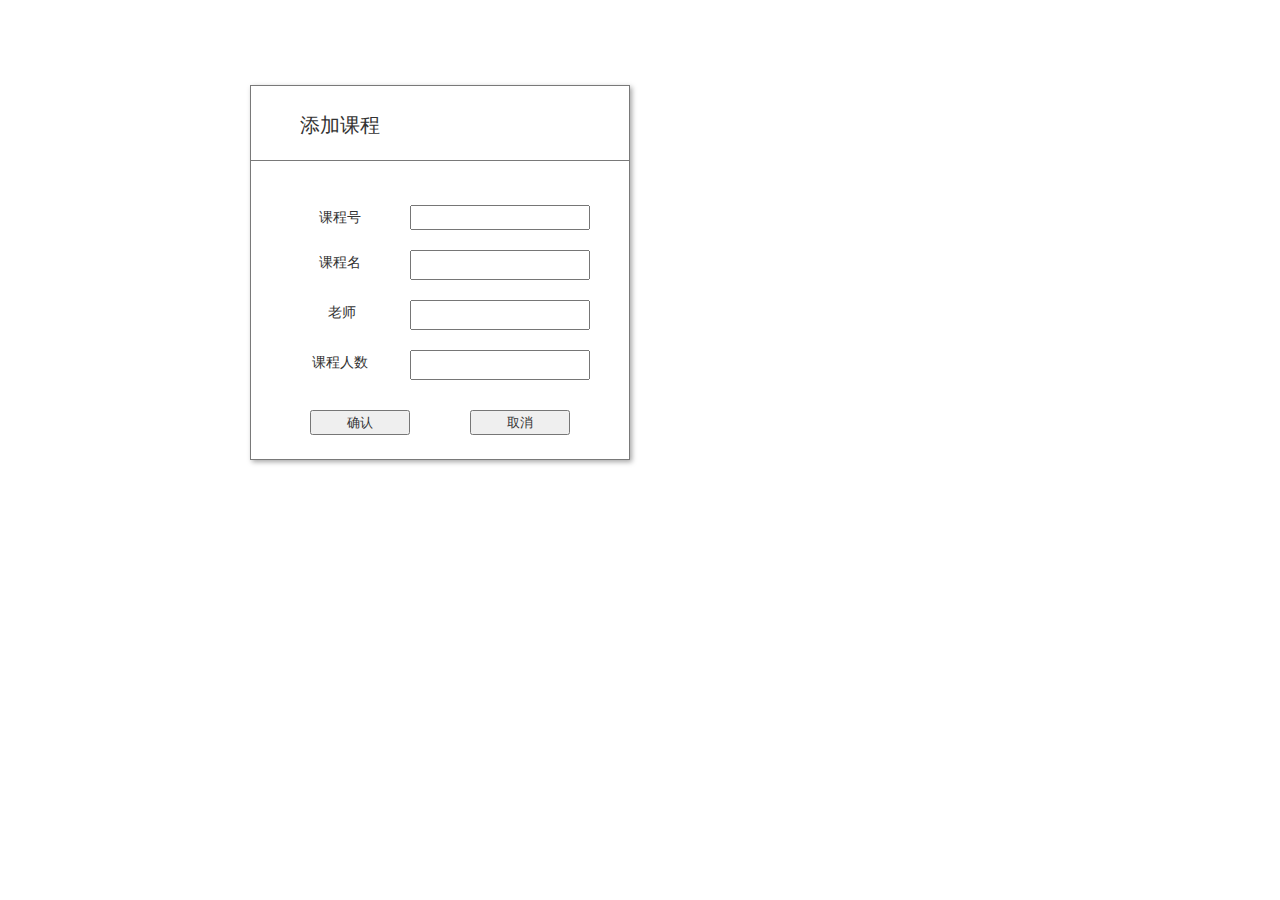
<file: ui/添加课程.html>
﻿<!DOCTYPE html>
<html>
  <head>
    <title>添加课程</title>
    <meta http-equiv="X-UA-Compatible" content="IE=edge"/>
    <meta http-equiv="content-type" content="text/html; charset=utf-8"/>
    <meta name="apple-mobile-web-app-capable" content="yes"/>
    <link href="resources/css/jquery-ui-themes.css" type="text/css" rel="stylesheet"/>
    <link href="resources/css/axure_rp_page.css" type="text/css" rel="stylesheet"/>
    <link href="data/styles.css" type="text/css" rel="stylesheet"/>
    <link href="files/添加课程/styles.css" type="text/css" rel="stylesheet"/>
    <script src="resources/scripts/jquery-1.7.1.min.js"></script>
    <script src="resources/scripts/jquery-ui-1.8.10.custom.min.js"></script>
    <script src="resources/scripts/prototypePre.js"></script>
    <script src="data/document.js"></script>
    <script src="resources/scripts/prototypePost.js"></script>
    <script src="files/添加课程/data.js"></script>
    <script type="text/javascript">
      $axure.utils.getTransparentGifPath = function() { return 'resources/images/transparent.gif'; };
      $axure.utils.getOtherPath = function() { return 'resources/Other.html'; };
      $axure.utils.getReloadPath = function() { return 'resources/reload.html'; };
    </script>
  </head>
  <body>
    <div id="base" class="">

      <!-- Unnamed (矩形) -->
      <div id="u256" class="ax_default box_1">
        <div id="u256_div" class=""></div>
      </div>

      <!-- Unnamed (文本框) -->
      <div id="u257" class="ax_default text_field">
        <input id="u257_input" type="text" value=""/>
      </div>

      <!-- Unnamed (文本框) -->
      <div id="u258" class="ax_default text_field">
        <input id="u258_input" type="text" value=""/>
      </div>

      <!-- Unnamed (文本框) -->
      <div id="u259" class="ax_default text_field">
        <input id="u259_input" type="text" value=""/>
      </div>

      <!-- Unnamed (矩形) -->
      <div id="u260" class="ax_default box_1">
        <div id="u260_div" class=""></div>
        <div id="u260_text" class="text ">
          <p><span>课程号</span></p>
        </div>
      </div>

      <!-- Unnamed (矩形) -->
      <div id="u261" class="ax_default box_1">
        <div id="u261_div" class=""></div>
        <div id="u261_text" class="text ">
          <p><span>课程名</span></p>
        </div>
      </div>

      <!-- Unnamed (矩形) -->
      <div id="u262" class="ax_default box_1">
        <div id="u262_div" class=""></div>
        <div id="u262_text" class="text ">
          <p><span>&nbsp;老师</span></p>
        </div>
      </div>

      <!-- Unnamed (矩形) -->
      <div id="u263" class="ax_default box_1">
        <div id="u263_div" class=""></div>
        <div id="u263_text" class="text ">
          <p><span>课程人数</span></p>
        </div>
      </div>

      <!-- Unnamed (文本框) -->
      <div id="u264" class="ax_default text_field">
        <input id="u264_input" type="text" value=""/>
      </div>

      <!-- Unnamed (矩形) -->
      <div id="u265" class="ax_default box_1">
        <div id="u265_div" class=""></div>
        <div id="u265_text" class="text ">
          <p><span>添加课程</span></p>
        </div>
      </div>

      <!-- Unnamed (水平线) -->
      <div id="u266" class="ax_default line">
        <img id="u266_img" class="img " src="images/添加课程/u266.png"/>
      </div>

      <!-- Unnamed (提交按钮) -->
      <div id="u267" class="ax_default html_button">
        <input id="u267_input" type="submit" value="确认"/>
      </div>

      <!-- Unnamed (提交按钮) -->
      <div id="u268" class="ax_default html_button">
        <input id="u268_input" type="submit" value="取消"/>
      </div>
    </div>
  </body>
</html>
</file>
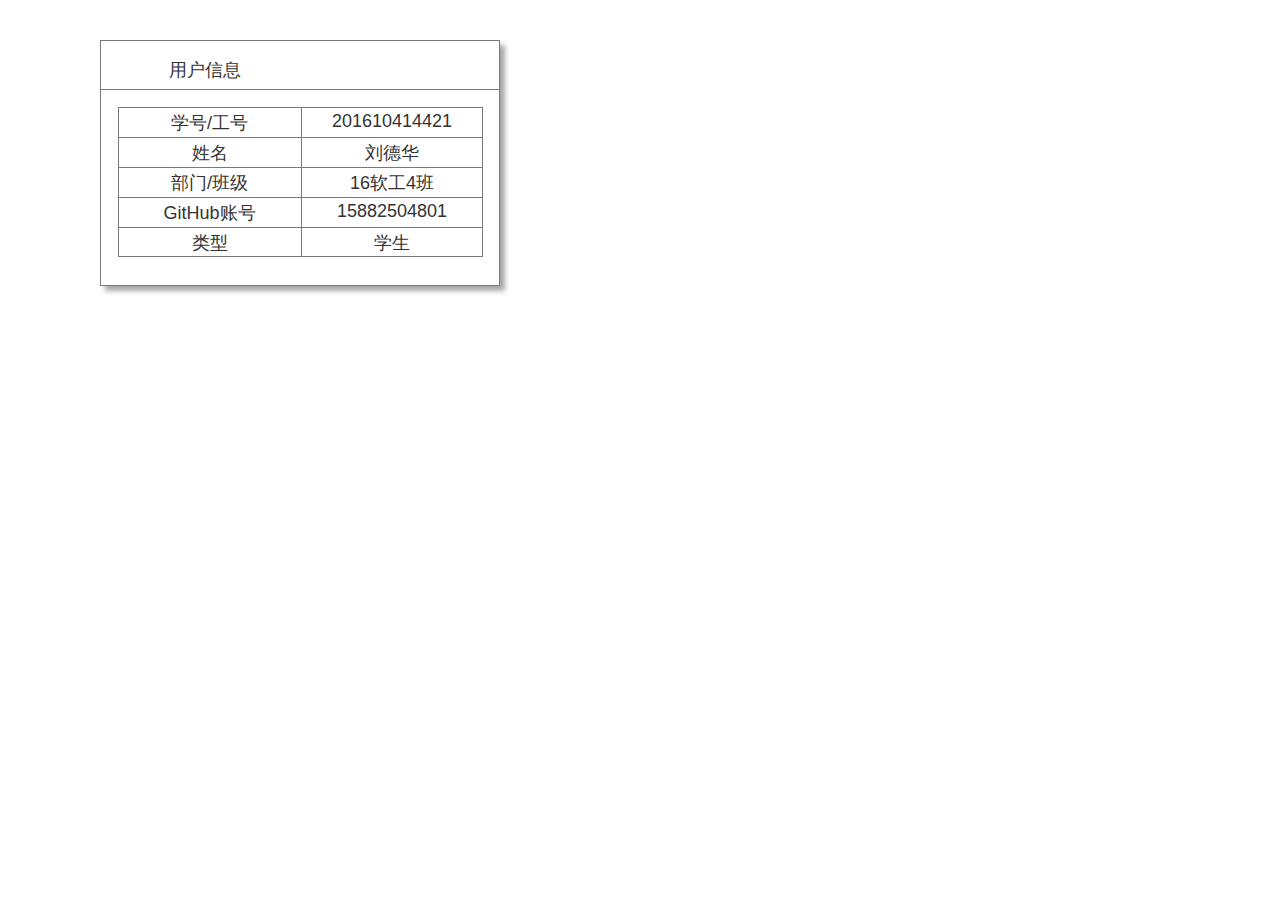
<file: ui/用户信息.html>
﻿<!DOCTYPE html>
<html>
  <head>
    <title>用户信息</title>
    <meta http-equiv="X-UA-Compatible" content="IE=edge"/>
    <meta http-equiv="content-type" content="text/html; charset=utf-8"/>
    <meta name="apple-mobile-web-app-capable" content="yes"/>
    <link href="resources/css/jquery-ui-themes.css" type="text/css" rel="stylesheet"/>
    <link href="resources/css/axure_rp_page.css" type="text/css" rel="stylesheet"/>
    <link href="data/styles.css" type="text/css" rel="stylesheet"/>
    <link href="files/用户信息/styles.css" type="text/css" rel="stylesheet"/>
    <script src="resources/scripts/jquery-1.7.1.min.js"></script>
    <script src="resources/scripts/jquery-ui-1.8.10.custom.min.js"></script>
    <script src="resources/scripts/prototypePre.js"></script>
    <script src="data/document.js"></script>
    <script src="resources/scripts/prototypePost.js"></script>
    <script src="files/用户信息/data.js"></script>
    <script type="text/javascript">
      $axure.utils.getTransparentGifPath = function() { return 'resources/images/transparent.gif'; };
      $axure.utils.getOtherPath = function() { return 'resources/Other.html'; };
      $axure.utils.getReloadPath = function() { return 'resources/reload.html'; };
    </script>
  </head>
  <body>
    <div id="base" class="">

      <!-- Unnamed (矩形) -->
      <div id="u112" class="ax_default box_1">
        <div id="u112_div" class=""></div>
      </div>

      <!-- Unnamed (表格) -->
      <div id="u113" class="ax_default">

        <!-- Unnamed (单元格) -->
        <div id="u114" class="ax_default table_cell">
          <img id="u114_img" class="img " src="images/用户信息/u114.png"/>
          <div id="u114_text" class="text ">
            <p><span>学号/工号</span></p>
          </div>
        </div>

        <!-- Unnamed (单元格) -->
        <div id="u115" class="ax_default table_cell">
          <img id="u115_img" class="img " src="images/用户信息/u115.png"/>
          <div id="u115_text" class="text ">
            <p><span>201610414421</span></p>
          </div>
        </div>

        <!-- Unnamed (单元格) -->
        <div id="u116" class="ax_default table_cell">
          <img id="u116_img" class="img " src="images/用户信息/u114.png"/>
          <div id="u116_text" class="text ">
            <p><span>姓名</span></p>
          </div>
        </div>

        <!-- Unnamed (单元格) -->
        <div id="u117" class="ax_default table_cell">
          <img id="u117_img" class="img " src="images/用户信息/u115.png"/>
          <div id="u117_text" class="text ">
            <p><span>刘德华</span></p>
          </div>
        </div>

        <!-- Unnamed (单元格) -->
        <div id="u118" class="ax_default table_cell">
          <img id="u118_img" class="img " src="images/用户信息/u114.png"/>
          <div id="u118_text" class="text ">
            <p><span>部门/班级</span></p>
          </div>
        </div>

        <!-- Unnamed (单元格) -->
        <div id="u119" class="ax_default table_cell">
          <img id="u119_img" class="img " src="images/用户信息/u115.png"/>
          <div id="u119_text" class="text ">
            <p><span>16软工4班</span></p>
          </div>
        </div>

        <!-- Unnamed (单元格) -->
        <div id="u120" class="ax_default table_cell">
          <img id="u120_img" class="img " src="images/用户信息/u114.png"/>
          <div id="u120_text" class="text ">
            <p><span>GitHub账号</span></p>
          </div>
        </div>

        <!-- Unnamed (单元格) -->
        <div id="u121" class="ax_default table_cell">
          <img id="u121_img" class="img " src="images/用户信息/u115.png"/>
          <div id="u121_text" class="text ">
            <p><span>15882504801</span></p>
          </div>
        </div>

        <!-- Unnamed (单元格) -->
        <div id="u122" class="ax_default table_cell">
          <img id="u122_img" class="img " src="images/用户信息/u122.png"/>
          <div id="u122_text" class="text ">
            <p><span>类型</span></p>
          </div>
        </div>

        <!-- Unnamed (单元格) -->
        <div id="u123" class="ax_default table_cell">
          <img id="u123_img" class="img " src="images/用户信息/u123.png"/>
          <div id="u123_text" class="text ">
            <p><span>学生</span></p>
          </div>
        </div>
      </div>

      <!-- Unnamed (矩形) -->
      <div id="u124" class="ax_default box_1">
        <div id="u124_div" class=""></div>
        <div id="u124_text" class="text ">
          <p><span>用户信息</span></p>
        </div>
      </div>

      <!-- Unnamed (水平线) -->
      <div id="u125" class="ax_default line">
        <img id="u125_img" class="img " src="images/用户信息/u125.png"/>
      </div>
    </div>
  </body>
</html>
</file>
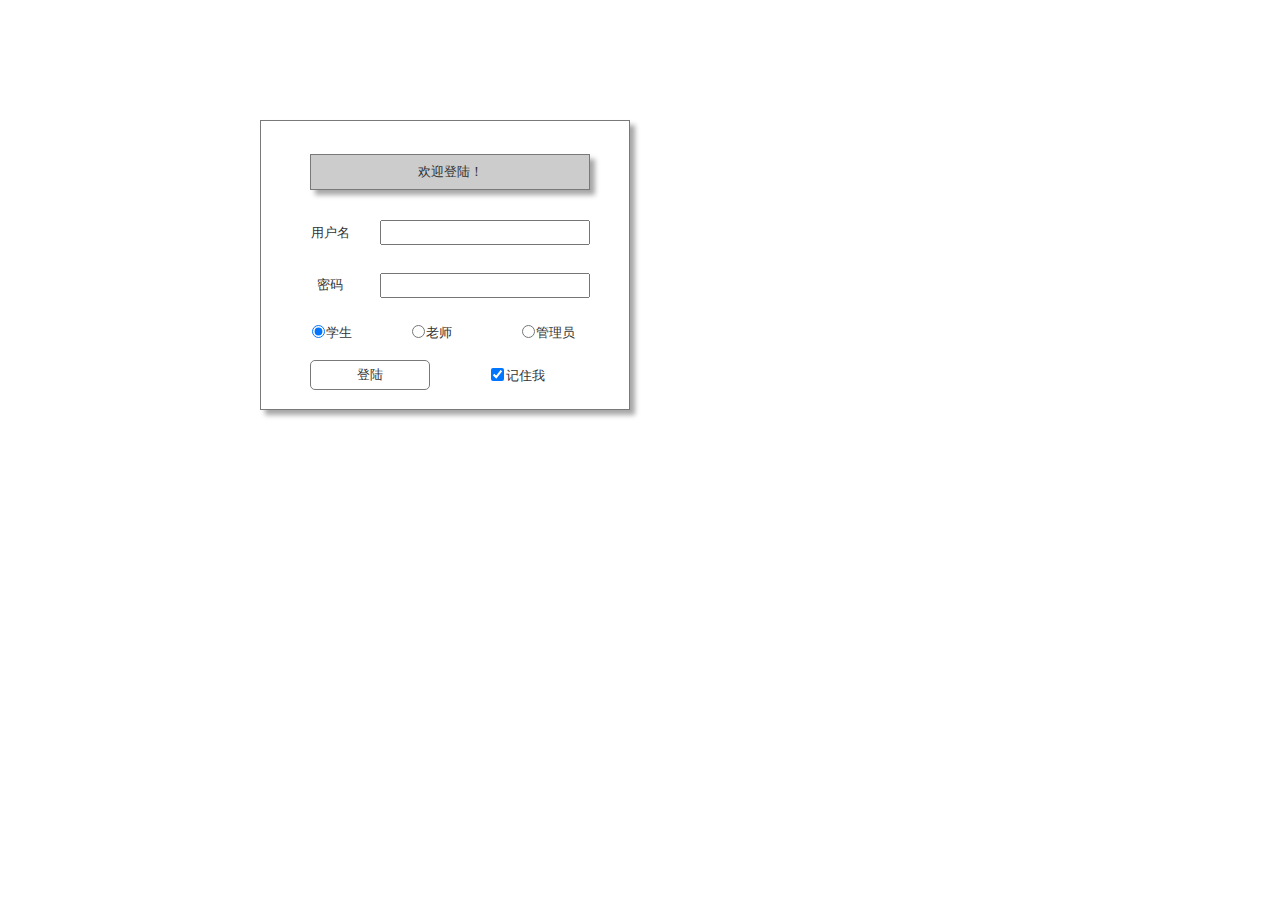
<file: ui/登陆.html>
﻿<!DOCTYPE html>
<html>
  <head>
    <title>登陆</title>
    <meta http-equiv="X-UA-Compatible" content="IE=edge"/>
    <meta http-equiv="content-type" content="text/html; charset=utf-8"/>
    <meta name="apple-mobile-web-app-capable" content="yes"/>
    <link href="resources/css/jquery-ui-themes.css" type="text/css" rel="stylesheet"/>
    <link href="resources/css/axure_rp_page.css" type="text/css" rel="stylesheet"/>
    <link href="data/styles.css" type="text/css" rel="stylesheet"/>
    <link href="files/登陆/styles.css" type="text/css" rel="stylesheet"/>
    <script src="resources/scripts/jquery-1.7.1.min.js"></script>
    <script src="resources/scripts/jquery-ui-1.8.10.custom.min.js"></script>
    <script src="resources/scripts/prototypePre.js"></script>
    <script src="data/document.js"></script>
    <script src="resources/scripts/prototypePost.js"></script>
    <script src="files/登陆/data.js"></script>
    <script type="text/javascript">
      $axure.utils.getTransparentGifPath = function() { return 'resources/images/transparent.gif'; };
      $axure.utils.getOtherPath = function() { return 'resources/Other.html'; };
      $axure.utils.getReloadPath = function() { return 'resources/reload.html'; };
    </script>
  </head>
  <body>
    <div id="base" class="">

      <!-- Unnamed (矩形) -->
      <div id="u172" class="ax_default box_1">
        <div id="u172_div" class=""></div>
      </div>

      <!-- Unnamed (文本框) -->
      <div id="u173" class="ax_default text_field">
        <input id="u173_input" type="text" value=""/>
      </div>

      <!-- Unnamed (矩形) -->
      <div id="u174" class="ax_default box_1">
        <div id="u174_div" class=""></div>
        <div id="u174_text" class="text ">
          <p><span>用户名</span></p>
        </div>
      </div>

      <!-- Unnamed (矩形) -->
      <div id="u175" class="ax_default box_1">
        <div id="u175_div" class=""></div>
        <div id="u175_text" class="text ">
          <p><span>密码</span></p>
        </div>
      </div>

      <!-- Unnamed (文本框) -->
      <div id="u176" class="ax_default text_field">
        <input id="u176_input" type="text" value=""/>
      </div>

      <!-- Unnamed (单选按钮) -->
      <div id="u177" class="ax_default radio_button">
        <label for="u177_input" style="position: absolute; left: 0px;">
          <div id="u177_text" class="text ">
            <p><span>老师</span></p>
          </div>
        </label>
        <input id="u177_input" type="radio" value="radio" name="u177"/>
      </div>

      <!-- Unnamed (单选按钮) -->
      <div id="u178" class="ax_default radio_button">
        <label for="u178_input" style="position: absolute; left: 0px;">
          <div id="u178_text" class="text ">
            <p><span>管理员</span></p>
          </div>
        </label>
        <input id="u178_input" type="radio" value="radio" name="u178"/>
      </div>

      <!-- Unnamed (单选按钮) -->
      <div id="u179" class="ax_default radio_button">
        <label for="u179_input" style="position: absolute; left: 0px;">
          <div id="u179_text" class="text ">
            <p><span>学生</span></p>
          </div>
        </label>
        <input id="u179_input" type="radio" value="radio" name="u179" checked/>
      </div>

      <!-- Unnamed (矩形) -->
      <div id="u180" class="ax_default box_1">
        <div id="u180_div" class=""></div>
        <div id="u180_text" class="text ">
          <p><span>欢迎登陆！</span></p>
        </div>
      </div>

      <!-- Unnamed (矩形) -->
      <div id="u181" class="ax_default button">
        <div id="u181_div" class=""></div>
        <div id="u181_text" class="text ">
          <p><span>登陆</span></p>
        </div>
      </div>

      <!-- Unnamed (复选框) -->
      <div id="u182" class="ax_default checkbox">
        <label for="u182_input" style="position: absolute; left: 0px;">
          <div id="u182_text" class="text ">
            <p><span>记住我</span></p>
          </div>
        </label>
        <input id="u182_input" type="checkbox" value="checkbox" checked/>
      </div>
    </div>
  </body>
</html>
</file>
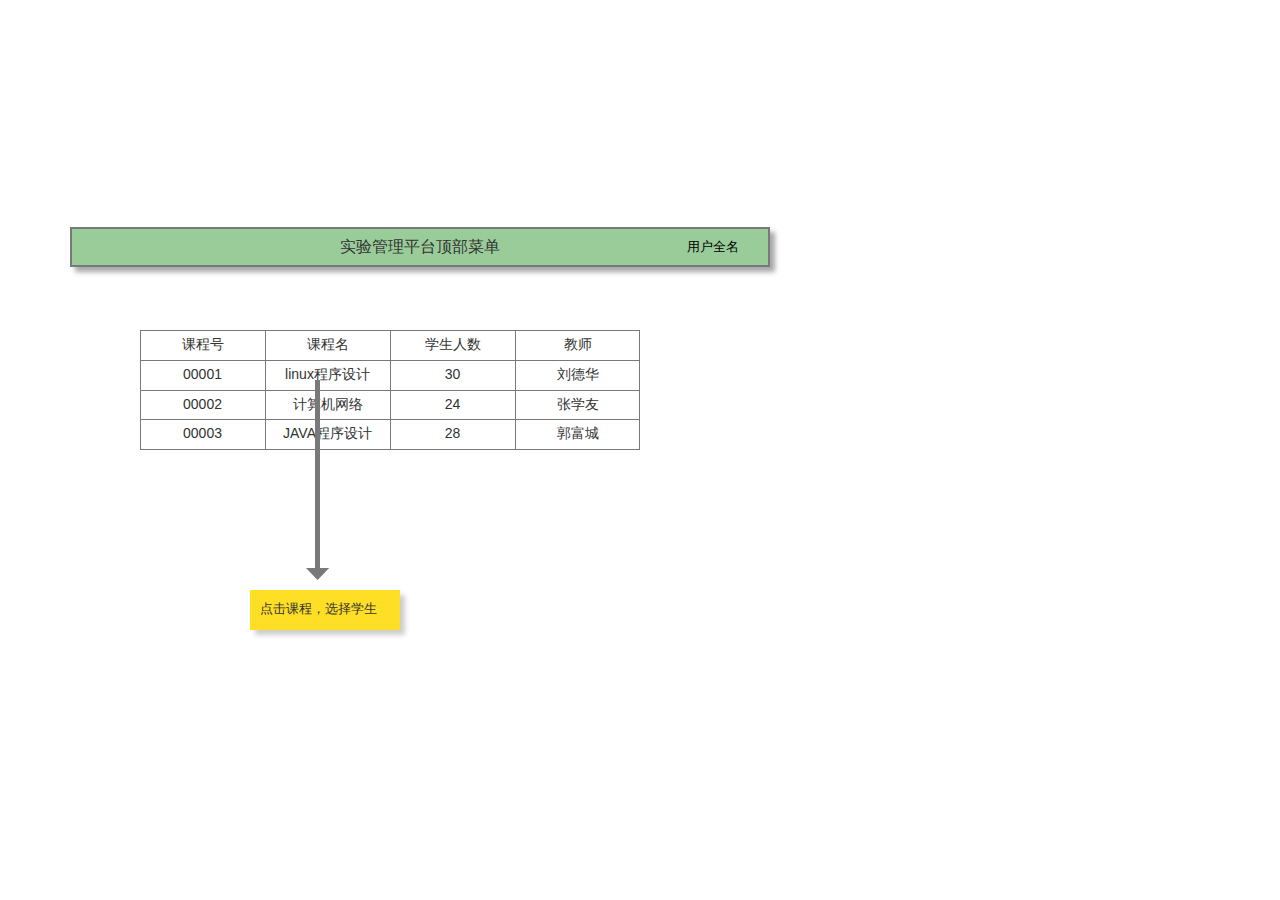
<file: ui/老师选学生.html>
﻿<!DOCTYPE html>
<html>
  <head>
    <title>老师选学生</title>
    <meta http-equiv="X-UA-Compatible" content="IE=edge"/>
    <meta http-equiv="content-type" content="text/html; charset=utf-8"/>
    <meta name="apple-mobile-web-app-capable" content="yes"/>
    <link href="resources/css/jquery-ui-themes.css" type="text/css" rel="stylesheet"/>
    <link href="resources/css/axure_rp_page.css" type="text/css" rel="stylesheet"/>
    <link href="data/styles.css" type="text/css" rel="stylesheet"/>
    <link href="files/老师选学生/styles.css" type="text/css" rel="stylesheet"/>
    <script src="resources/scripts/jquery-1.7.1.min.js"></script>
    <script src="resources/scripts/jquery-ui-1.8.10.custom.min.js"></script>
    <script src="resources/scripts/prototypePre.js"></script>
    <script src="data/document.js"></script>
    <script src="resources/scripts/prototypePost.js"></script>
    <script src="files/老师选学生/data.js"></script>
    <script type="text/javascript">
      $axure.utils.getTransparentGifPath = function() { return 'resources/images/transparent.gif'; };
      $axure.utils.getOtherPath = function() { return 'resources/Other.html'; };
      $axure.utils.getReloadPath = function() { return 'resources/reload.html'; };
    </script>
  </head>
  <body>
    <div id="base" class="">

      <!-- Unnamed (矩形) -->
      <div id="u183" class="ax_default box_1">
        <div id="u183_div" class=""></div>
        <div id="u183_text" class="text ">
          <p><span>实验管理平台顶部菜单</span></p>
        </div>
      </div>

      <!-- Unnamed (矩形) -->
      <div id="u184" class="ax_default box_1">
        <div id="u184_div" class=""></div>
        <div id="u184_text" class="text ">
          <p><span>用户全名&nbsp; </span></p>
        </div>
      </div>

      <!-- Unnamed (菜单) -->
      <div id="u185" class="ax_default ax_default_hidden" style="display:none; visibility: hidden">
        <img id="u185_menu" class="img " src="images/顶部菜单/u85_menu.png" alt="u185_menu"/>

        <!-- Unnamed (表格) -->
        <div id="u186" class="ax_default">

          <!-- Unnamed (Menu Item) -->
          <div id="u187" class="ax_default menu_item">
            <img id="u187_img" class="img " src="images/顶部菜单/u77.png"/>
            <div id="u187_text" class="text ">
              <p><span>用户信息</span></p>
            </div>
          </div>

          <!-- Unnamed (Menu Item) -->
          <div id="u188" class="ax_default menu_item">
            <img id="u188_img" class="img " src="images/顶部菜单/u77.png"/>
            <div id="u188_text" class="text ">
              <p><span>选课</span></p>
            </div>
          </div>

          <!-- Unnamed (Menu Item) -->
          <div id="u189" class="ax_default menu_item">
            <img id="u189_img" class="img " src="images/顶部菜单/u77.png"/>
            <div id="u189_text" class="text ">
              <p><span>修改个人信息</span></p>
            </div>
          </div>

          <!-- Unnamed (Menu Item) -->
          <div id="u190" class="ax_default menu_item">
            <img id="u190_img" class="img " src="images/顶部菜单/u90.png"/>
            <div id="u190_text" class="text ">
              <p><span>修改密码</span></p>
            </div>
          </div>

          <!-- Unnamed (Menu Item) -->
          <div id="u191" class="ax_default menu_item">
            <img id="u191_img" class="img " src="images/顶部菜单/u77.png"/>
            <div id="u191_text" class="text ">
              <p><span>登出</span></p>
            </div>
          </div>
        </div>
      </div>

      <!-- Unnamed (组 合) -->
      <div id="u192" class="ax_default ax_default_hidden" style="display:none; visibility: hidden" data-left="0" data-top="0" data-width="0" data-height="0">

        <!-- Unnamed (表格) -->
        <div id="u193" class="ax_default">

          <!-- Unnamed (单元格) -->
          <div id="u194" class="ax_default table_cell">
            <img id="u194_img" class="img " src="images/index/u4.png"/>
            <div id="u194_text" class="text ">
              <p><span>学号</span></p>
            </div>
          </div>

          <!-- Unnamed (单元格) -->
          <div id="u195" class="ax_default table_cell">
            <img id="u195_img" class="img " src="images/index/u4.png"/>
            <div id="u195_text" class="text ">
              <p><span>班级</span></p>
            </div>
          </div>

          <!-- Unnamed (单元格) -->
          <div id="u196" class="ax_default table_cell">
            <img id="u196_img" class="img " src="images/index/u4.png"/>
            <div id="u196_text" class="text ">
              <p><span>姓名</span></p>
            </div>
          </div>

          <!-- Unnamed (单元格) -->
          <div id="u197" class="ax_default table_cell">
            <img id="u197_img" class="img " src="images/index/u4.png"/>
            <div id="u197_text" class="text ">
              <p><span>选择时间</span></p>
            </div>
          </div>

          <!-- Unnamed (单元格) -->
          <div id="u198" class="ax_default table_cell">
            <img id="u198_img" class="img " src="images/index/u7.png"/>
            <div id="u198_text" class="text ">
              <p><span>操作</span></p>
            </div>
          </div>

          <!-- Unnamed (单元格) -->
          <div id="u199" class="ax_default table_cell">
            <img id="u199_img" class="img " src="images/index/u4.png"/>
            <div id="u199_text" class="text ">
              <p><span>201610414421</span></p>
            </div>
          </div>

          <!-- Unnamed (单元格) -->
          <div id="u200" class="ax_default table_cell">
            <img id="u200_img" class="img " src="images/index/u4.png"/>
            <div id="u200_text" class="text ">
              <p><span>2016级软工4班</span></p>
            </div>
          </div>

          <!-- Unnamed (单元格) -->
          <div id="u201" class="ax_default table_cell">
            <img id="u201_img" class="img " src="images/index/u4.png"/>
            <div id="u201_text" class="text ">
              <p><span>刘德华</span></p>
            </div>
          </div>

          <!-- Unnamed (单元格) -->
          <div id="u202" class="ax_default table_cell">
            <img id="u202_img" class="img " src="images/index/u4.png"/>
            <div id="u202_text" class="text ">
              <p><span>2018.05.14</span></p>
            </div>
          </div>

          <!-- Unnamed (单元格) -->
          <div id="u203" class="ax_default table_cell">
            <img id="u203_img" class="img " src="images/index/u7.png"/>
          </div>

          <!-- Unnamed (单元格) -->
          <div id="u204" class="ax_default table_cell">
            <img id="u204_img" class="img " src="images/index/u54.png"/>
            <div id="u204_text" class="text ">
              <p><span>201610414412</span></p>
            </div>
          </div>

          <!-- Unnamed (单元格) -->
          <div id="u205" class="ax_default table_cell">
            <img id="u205_img" class="img " src="images/index/u54.png"/>
            <div id="u205_text" class="text ">
              <p><span>2016级软工3班</span></p>
            </div>
          </div>

          <!-- Unnamed (单元格) -->
          <div id="u206" class="ax_default table_cell">
            <img id="u206_img" class="img " src="images/index/u54.png"/>
            <div id="u206_text" class="text ">
              <p><span>张学友</span></p>
            </div>
          </div>

          <!-- Unnamed (单元格) -->
          <div id="u207" class="ax_default table_cell">
            <img id="u207_img" class="img " src="images/index/u54.png"/>
            <div id="u207_text" class="text ">
              <p><span>2018.05.18</span></p>
            </div>
          </div>

          <!-- Unnamed (单元格) -->
          <div id="u208" class="ax_default table_cell">
            <img id="u208_img" class="img " src="images/index/u57.png"/>
          </div>

          <!-- Unnamed (单元格) -->
          <div id="u209" class="ax_default table_cell">
            <img id="u209_img" class="img " src="images/index/u58.png"/>
            <div id="u209_text" class="text ">
              <p><span>201610414133</span></p>
            </div>
          </div>

          <!-- Unnamed (单元格) -->
          <div id="u210" class="ax_default table_cell">
            <img id="u210_img" class="img " src="images/index/u58.png"/>
            <div id="u210_text" class="text ">
              <p><span>2016级软工2班</span></p>
            </div>
          </div>

          <!-- Unnamed (单元格) -->
          <div id="u211" class="ax_default table_cell">
            <img id="u211_img" class="img " src="images/index/u58.png"/>
            <div id="u211_text" class="text ">
              <p><span>郭富城</span></p>
            </div>
          </div>

          <!-- Unnamed (单元格) -->
          <div id="u212" class="ax_default table_cell">
            <img id="u212_img" class="img " src="images/index/u58.png"/>
            <div id="u212_text" class="text ">
              <p><span>2018.04.23</span></p>
            </div>
          </div>

          <!-- Unnamed (单元格) -->
          <div id="u213" class="ax_default table_cell">
            <img id="u213_img" class="img " src="images/index/u61.png"/>
          </div>
        </div>

        <!-- Unnamed (提交按钮) -->
        <div id="u214" class="ax_default html_button">
          <input id="u214_input" type="submit" value="选择"/>
        </div>

        <!-- Unnamed (复选框) -->
        <div id="u215" class="ax_default checkbox">
          <label for="u215_input" style="position: absolute; left: 0px;">
            <div id="u215_text" class="text " style="display:none; visibility: hidden">
              <p></p>
            </div>
          </label>
          <input id="u215_input" type="checkbox" value="checkbox"/>
        </div>

        <!-- Unnamed (复选框) -->
        <div id="u216" class="ax_default checkbox">
          <label for="u216_input" style="position: absolute; left: 0px;">
            <div id="u216_text" class="text " style="display:none; visibility: hidden">
              <p></p>
            </div>
          </label>
          <input id="u216_input" type="checkbox" value="checkbox"/>
        </div>

        <!-- Unnamed (复选框) -->
        <div id="u217" class="ax_default checkbox">
          <label for="u217_input" style="position: absolute; left: 0px;">
            <div id="u217_text" class="text " style="display:none; visibility: hidden">
              <p></p>
            </div>
          </label>
          <input id="u217_input" type="checkbox" value="checkbox" checked/>
        </div>

        <!-- Unnamed (提交按钮) -->
        <div id="u218" class="ax_default html_button">
          <input id="u218_input" type="submit" value="取消"/>
        </div>
      </div>

      <!-- Unnamed (表格) -->
      <div id="u219" class="ax_default">

        <!-- Unnamed (单元格) -->
        <div id="u220" class="ax_default table_cell">
          <img id="u220_img" class="img " src="images/index/u4.png"/>
          <div id="u220_text" class="text ">
            <p><span>课程号</span></p>
          </div>
        </div>

        <!-- Unnamed (单元格) -->
        <div id="u221" class="ax_default table_cell">
          <img id="u221_img" class="img " src="images/index/u4.png"/>
          <div id="u221_text" class="text ">
            <p><span>课程名</span></p>
          </div>
        </div>

        <!-- Unnamed (单元格) -->
        <div id="u222" class="ax_default table_cell">
          <img id="u222_img" class="img " src="images/index/u4.png"/>
          <div id="u222_text" class="text ">
            <p><span>学生人数</span></p>
          </div>
        </div>

        <!-- Unnamed (单元格) -->
        <div id="u223" class="ax_default table_cell">
          <img id="u223_img" class="img " src="images/index/u7.png"/>
          <div id="u223_text" class="text ">
            <p><span>教师</span></p>
          </div>
        </div>

        <!-- Unnamed (单元格) -->
        <div id="u224" class="ax_default table_cell">
          <img id="u224_img" class="img " src="images/index/u4.png"/>
          <div id="u224_text" class="text ">
            <p><span>00001</span></p>
          </div>
        </div>

        <!-- Unnamed (单元格) -->
        <div id="u225" class="ax_default table_cell">
          <img id="u225_img" class="img " src="images/index/u4.png"/>
          <div id="u225_text" class="text ">
            <p><span>linux程序设计</span></p>
          </div>
        </div>

        <!-- Unnamed (单元格) -->
        <div id="u226" class="ax_default table_cell">
          <img id="u226_img" class="img " src="images/index/u4.png"/>
          <div id="u226_text" class="text ">
            <p><span>30</span></p>
          </div>
        </div>

        <!-- Unnamed (单元格) -->
        <div id="u227" class="ax_default table_cell">
          <img id="u227_img" class="img " src="images/index/u7.png"/>
          <div id="u227_text" class="text ">
            <p><span>刘德华</span></p>
          </div>
        </div>

        <!-- Unnamed (单元格) -->
        <div id="u228" class="ax_default table_cell">
          <img id="u228_img" class="img " src="images/index/u54.png"/>
          <div id="u228_text" class="text ">
            <p><span>00002</span></p>
          </div>
        </div>

        <!-- Unnamed (单元格) -->
        <div id="u229" class="ax_default table_cell">
          <img id="u229_img" class="img " src="images/index/u54.png"/>
          <div id="u229_text" class="text ">
            <p><span>计算机网络</span></p>
          </div>
        </div>

        <!-- Unnamed (单元格) -->
        <div id="u230" class="ax_default table_cell">
          <img id="u230_img" class="img " src="images/index/u54.png"/>
          <div id="u230_text" class="text ">
            <p><span>24</span></p>
          </div>
        </div>

        <!-- Unnamed (单元格) -->
        <div id="u231" class="ax_default table_cell">
          <img id="u231_img" class="img " src="images/index/u57.png"/>
          <div id="u231_text" class="text ">
            <p><span>张学友</span></p>
          </div>
        </div>

        <!-- Unnamed (单元格) -->
        <div id="u232" class="ax_default table_cell">
          <img id="u232_img" class="img " src="images/index/u58.png"/>
          <div id="u232_text" class="text ">
            <p><span>00003</span></p>
          </div>
        </div>

        <!-- Unnamed (单元格) -->
        <div id="u233" class="ax_default table_cell">
          <img id="u233_img" class="img " src="images/index/u58.png"/>
          <div id="u233_text" class="text ">
            <p><span>JAVA程序设计</span></p>
          </div>
        </div>

        <!-- Unnamed (单元格) -->
        <div id="u234" class="ax_default table_cell">
          <img id="u234_img" class="img " src="images/index/u58.png"/>
          <div id="u234_text" class="text ">
            <p><span>28</span></p>
          </div>
        </div>

        <!-- Unnamed (单元格) -->
        <div id="u235" class="ax_default table_cell">
          <img id="u235_img" class="img " src="images/index/u61.png"/>
          <div id="u235_text" class="text ">
            <p><span>郭富城</span></p>
          </div>
        </div>
      </div>

      <!-- Unnamed (垂直线) -->
      <div id="u236" class="ax_default arrow">
        <img id="u236_img" class="img " src="images/老师选学生/u236.png"/>
      </div>

      <!-- Unnamed (矩形) -->
      <div id="u237" class="ax_default sticky_1">
        <div id="u237_div" class=""></div>
        <div id="u237_text" class="text ">
          <p><span>点击课程，选择学生</span></p>
        </div>
      </div>
    </div>
  </body>
</html>
</file>
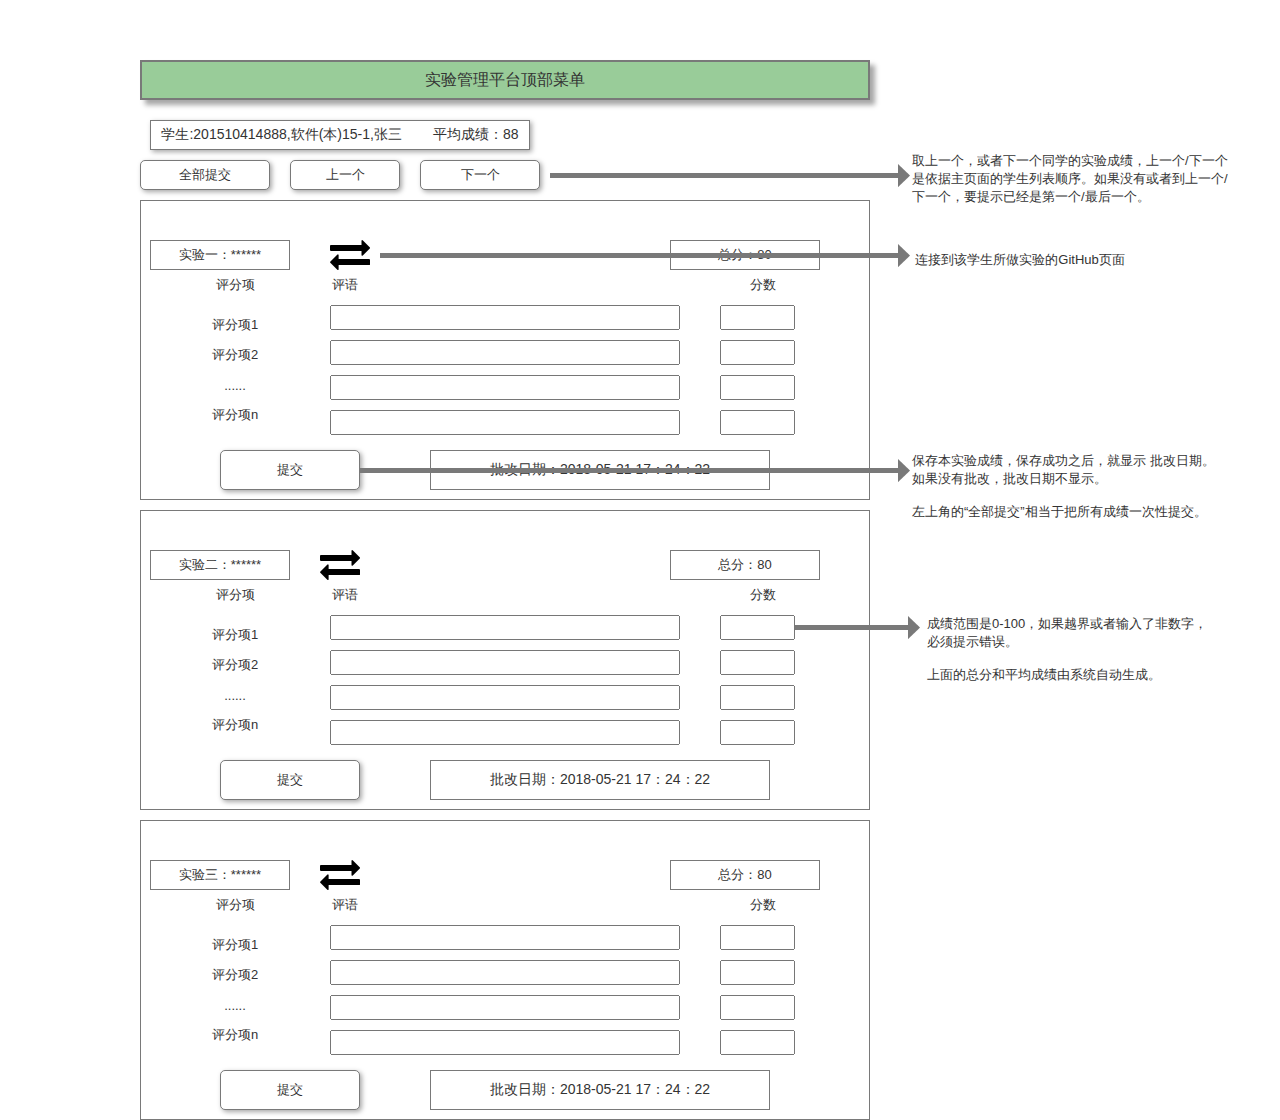
<file: ui/评定成绩.html>
﻿<!DOCTYPE html>
<html>
  <head>
    <title>评定成绩</title>
    <meta http-equiv="X-UA-Compatible" content="IE=edge"/>
    <meta http-equiv="content-type" content="text/html; charset=utf-8"/>
    <meta name="apple-mobile-web-app-capable" content="yes"/>
    <link href="resources/css/jquery-ui-themes.css" type="text/css" rel="stylesheet"/>
    <link href="resources/css/axure_rp_page.css" type="text/css" rel="stylesheet"/>
    <link href="data/styles.css" type="text/css" rel="stylesheet"/>
    <link href="files/评定成绩/styles.css" type="text/css" rel="stylesheet"/>
    <script src="resources/scripts/jquery-1.7.1.min.js"></script>
    <script src="resources/scripts/jquery-ui-1.8.10.custom.min.js"></script>
    <script src="resources/scripts/prototypePre.js"></script>
    <script src="data/document.js"></script>
    <script src="resources/scripts/prototypePost.js"></script>
    <script src="files/评定成绩/data.js"></script>
    <script type="text/javascript">
      $axure.utils.getTransparentGifPath = function() { return 'resources/images/transparent.gif'; };
      $axure.utils.getOtherPath = function() { return 'resources/Other.html'; };
      $axure.utils.getReloadPath = function() { return 'resources/reload.html'; };
    </script>
  </head>
  <body>
    <div id="base" class="">

      <!-- Unnamed (矩形) -->
      <div id="u365" class="ax_default box_1">
        <div id="u365_div" class=""></div>
      </div>

      <!-- Unnamed (矩形) -->
      <div id="u366" class="ax_default box_1">
        <div id="u366_div" class=""></div>
        <div id="u366_text" class="text ">
          <p><span>实验管理平台顶部菜单</span></p>
        </div>
      </div>

      <!-- Unnamed (矩形) -->
      <div id="u367" class="ax_default box_1">
        <div id="u367_div" class=""></div>
        <div id="u367_text" class="text ">
          <p><span>学生:201510414888,软件(本)15-1,张三&nbsp; &nbsp; &nbsp; &nbsp; 平均成绩：88</span></p>
        </div>
      </div>

      <!-- Unnamed (矩形) -->
      <div id="u368" class="ax_default button">
        <div id="u368_div" class=""></div>
        <div id="u368_text" class="text ">
          <p><span>全部提交</span></p>
        </div>
      </div>

      <!-- Unnamed (矩形) -->
      <div id="u369" class="ax_default button">
        <div id="u369_div" class=""></div>
        <div id="u369_text" class="text ">
          <p><span>上一个</span></p>
        </div>
      </div>

      <!-- Unnamed (矩形) -->
      <div id="u370" class="ax_default button">
        <div id="u370_div" class=""></div>
        <div id="u370_text" class="text ">
          <p><span>下一个</span></p>
        </div>
      </div>

      <!-- Unnamed (矩形) -->
      <div id="u371" class="ax_default box_1">
        <div id="u371_div" class=""></div>
        <div id="u371_text" class="text ">
          <p><span>实验一：******</span></p>
        </div>
      </div>

      <!-- Unnamed (文本框) -->
      <div id="u372" class="ax_default text_field">
        <input id="u372_input" type="text" value=""/>
      </div>

      <!-- Unnamed (矩形) -->
      <div id="u373" class="ax_default box_1">
        <div id="u373_div" class=""></div>
        <div id="u373_text" class="text ">
          <p><span>评分项1</span></p>
        </div>
      </div>

      <!-- Unnamed (矩形) -->
      <div id="u374" class="ax_default box_1">
        <div id="u374_div" class=""></div>
        <div id="u374_text" class="text ">
          <p><span>评分项</span></p>
        </div>
      </div>

      <!-- Unnamed (矩形) -->
      <div id="u375" class="ax_default box_1">
        <div id="u375_div" class=""></div>
        <div id="u375_text" class="text ">
          <p><span>评语</span></p>
        </div>
      </div>

      <!-- Unnamed (矩形) -->
      <div id="u376" class="ax_default box_1">
        <div id="u376_div" class=""></div>
        <div id="u376_text" class="text ">
          <p><span>分数</span></p>
        </div>
      </div>

      <!-- Unnamed (文本框) -->
      <div id="u377" class="ax_default text_field">
        <input id="u377_input" type="text" value=""/>
      </div>

      <!-- Unnamed (矩形) -->
      <div id="u378" class="ax_default box_1">
        <div id="u378_div" class=""></div>
        <div id="u378_text" class="text ">
          <p><span>评分项2</span></p>
        </div>
      </div>

      <!-- Unnamed (矩形) -->
      <div id="u379" class="ax_default box_1">
        <div id="u379_div" class=""></div>
        <div id="u379_text" class="text ">
          <p><span>......</span></p>
        </div>
      </div>

      <!-- Unnamed (文本框) -->
      <div id="u380" class="ax_default text_field">
        <input id="u380_input" type="text" value=""/>
      </div>

      <!-- Unnamed (文本框) -->
      <div id="u381" class="ax_default text_field">
        <input id="u381_input" type="text" value=""/>
      </div>

      <!-- Unnamed (文本框) -->
      <div id="u382" class="ax_default text_field">
        <input id="u382_input" type="text" value=""/>
      </div>

      <!-- Unnamed (文本框) -->
      <div id="u383" class="ax_default text_field">
        <input id="u383_input" type="text" value=""/>
      </div>

      <!-- Unnamed (矩形) -->
      <div id="u384" class="ax_default box_1">
        <div id="u384_div" class=""></div>
        <div id="u384_text" class="text ">
          <p><span>评分项n</span></p>
        </div>
      </div>

      <!-- Unnamed (文本框) -->
      <div id="u385" class="ax_default text_field">
        <input id="u385_input" type="text" value=""/>
      </div>

      <!-- Unnamed (文本框) -->
      <div id="u386" class="ax_default text_field">
        <input id="u386_input" type="text" value=""/>
      </div>

      <!-- Unnamed (矩形) -->
      <div id="u387" class="ax_default box_1">
        <div id="u387_div" class=""></div>
        <div id="u387_text" class="text ">
          <p><span>总分：80</span></p>
        </div>
      </div>

      <!-- Unnamed (矩形) -->
      <div id="u388" class="ax_default button">
        <div id="u388_div" class=""></div>
        <div id="u388_text" class="text ">
          <p><span>提交</span></p>
        </div>
      </div>

      <!-- Unnamed (矩形) -->
      <div id="u389" class="ax_default box_1">
        <div id="u389_div" class=""></div>
        <div id="u389_text" class="text ">
          <p><span>批改日期：2018-05-21 17：24：22</span></p>
        </div>
      </div>

      <!-- Unnamed (矩形) -->
      <div id="u390" class="ax_default box_1">
        <div id="u390_div" class=""></div>
      </div>

      <!-- Unnamed (矩形) -->
      <div id="u391" class="ax_default box_1">
        <div id="u391_div" class=""></div>
        <div id="u391_text" class="text ">
          <p><span>实验二：******</span></p>
        </div>
      </div>

      <!-- Unnamed (文本框) -->
      <div id="u392" class="ax_default text_field">
        <input id="u392_input" type="text" value=""/>
      </div>

      <!-- Unnamed (矩形) -->
      <div id="u393" class="ax_default box_1">
        <div id="u393_div" class=""></div>
        <div id="u393_text" class="text ">
          <p><span>评分项1</span></p>
        </div>
      </div>

      <!-- Unnamed (矩形) -->
      <div id="u394" class="ax_default box_1">
        <div id="u394_div" class=""></div>
        <div id="u394_text" class="text ">
          <p><span>评分项</span></p>
        </div>
      </div>

      <!-- Unnamed (矩形) -->
      <div id="u395" class="ax_default box_1">
        <div id="u395_div" class=""></div>
        <div id="u395_text" class="text ">
          <p><span>评语</span></p>
        </div>
      </div>

      <!-- Unnamed (矩形) -->
      <div id="u396" class="ax_default box_1">
        <div id="u396_div" class=""></div>
        <div id="u396_text" class="text ">
          <p><span>分数</span></p>
        </div>
      </div>

      <!-- Unnamed (文本框) -->
      <div id="u397" class="ax_default text_field">
        <input id="u397_input" type="text" value=""/>
      </div>

      <!-- Unnamed (矩形) -->
      <div id="u398" class="ax_default box_1">
        <div id="u398_div" class=""></div>
        <div id="u398_text" class="text ">
          <p><span>评分项2</span></p>
        </div>
      </div>

      <!-- Unnamed (矩形) -->
      <div id="u399" class="ax_default box_1">
        <div id="u399_div" class=""></div>
        <div id="u399_text" class="text ">
          <p><span>......</span></p>
        </div>
      </div>

      <!-- Unnamed (文本框) -->
      <div id="u400" class="ax_default text_field">
        <input id="u400_input" type="text" value=""/>
      </div>

      <!-- Unnamed (文本框) -->
      <div id="u401" class="ax_default text_field">
        <input id="u401_input" type="text" value=""/>
      </div>

      <!-- Unnamed (文本框) -->
      <div id="u402" class="ax_default text_field">
        <input id="u402_input" type="text" value=""/>
      </div>

      <!-- Unnamed (文本框) -->
      <div id="u403" class="ax_default text_field">
        <input id="u403_input" type="text" value=""/>
      </div>

      <!-- Unnamed (矩形) -->
      <div id="u404" class="ax_default box_1">
        <div id="u404_div" class=""></div>
        <div id="u404_text" class="text ">
          <p><span>评分项n</span></p>
        </div>
      </div>

      <!-- Unnamed (文本框) -->
      <div id="u405" class="ax_default text_field">
        <input id="u405_input" type="text" value=""/>
      </div>

      <!-- Unnamed (文本框) -->
      <div id="u406" class="ax_default text_field">
        <input id="u406_input" type="text" value=""/>
      </div>

      <!-- Unnamed (矩形) -->
      <div id="u407" class="ax_default box_1">
        <div id="u407_div" class=""></div>
        <div id="u407_text" class="text ">
          <p><span>总分：80</span></p>
        </div>
      </div>

      <!-- Unnamed (矩形) -->
      <div id="u408" class="ax_default button">
        <div id="u408_div" class=""></div>
        <div id="u408_text" class="text ">
          <p><span>提交</span></p>
        </div>
      </div>

      <!-- Unnamed (矩形) -->
      <div id="u409" class="ax_default box_1">
        <div id="u409_div" class=""></div>
        <div id="u409_text" class="text ">
          <p><span>批改日期：2018-05-21 17：24：22</span></p>
        </div>
      </div>

      <!-- Unnamed (矩形) -->
      <div id="u410" class="ax_default box_1">
        <div id="u410_div" class=""></div>
      </div>

      <!-- Unnamed (矩形) -->
      <div id="u411" class="ax_default box_1">
        <div id="u411_div" class=""></div>
        <div id="u411_text" class="text ">
          <p><span>实验三：******</span></p>
        </div>
      </div>

      <!-- Unnamed (文本框) -->
      <div id="u412" class="ax_default text_field">
        <input id="u412_input" type="text" value=""/>
      </div>

      <!-- Unnamed (矩形) -->
      <div id="u413" class="ax_default box_1">
        <div id="u413_div" class=""></div>
        <div id="u413_text" class="text ">
          <p><span>评分项1</span></p>
        </div>
      </div>

      <!-- Unnamed (矩形) -->
      <div id="u414" class="ax_default box_1">
        <div id="u414_div" class=""></div>
        <div id="u414_text" class="text ">
          <p><span>评分项</span></p>
        </div>
      </div>

      <!-- Unnamed (矩形) -->
      <div id="u415" class="ax_default box_1">
        <div id="u415_div" class=""></div>
        <div id="u415_text" class="text ">
          <p><span>评语</span></p>
        </div>
      </div>

      <!-- Unnamed (矩形) -->
      <div id="u416" class="ax_default box_1">
        <div id="u416_div" class=""></div>
        <div id="u416_text" class="text ">
          <p><span>分数</span></p>
        </div>
      </div>

      <!-- Unnamed (文本框) -->
      <div id="u417" class="ax_default text_field">
        <input id="u417_input" type="text" value=""/>
      </div>

      <!-- Unnamed (矩形) -->
      <div id="u418" class="ax_default box_1">
        <div id="u418_div" class=""></div>
        <div id="u418_text" class="text ">
          <p><span>评分项2</span></p>
        </div>
      </div>

      <!-- Unnamed (矩形) -->
      <div id="u419" class="ax_default box_1">
        <div id="u419_div" class=""></div>
        <div id="u419_text" class="text ">
          <p><span>......</span></p>
        </div>
      </div>

      <!-- Unnamed (文本框) -->
      <div id="u420" class="ax_default text_field">
        <input id="u420_input" type="text" value=""/>
      </div>

      <!-- Unnamed (文本框) -->
      <div id="u421" class="ax_default text_field">
        <input id="u421_input" type="text" value=""/>
      </div>

      <!-- Unnamed (文本框) -->
      <div id="u422" class="ax_default text_field">
        <input id="u422_input" type="text" value=""/>
      </div>

      <!-- Unnamed (文本框) -->
      <div id="u423" class="ax_default text_field">
        <input id="u423_input" type="text" value=""/>
      </div>

      <!-- Unnamed (矩形) -->
      <div id="u424" class="ax_default box_1">
        <div id="u424_div" class=""></div>
        <div id="u424_text" class="text ">
          <p><span>评分项n</span></p>
        </div>
      </div>

      <!-- Unnamed (文本框) -->
      <div id="u425" class="ax_default text_field">
        <input id="u425_input" type="text" value=""/>
      </div>

      <!-- Unnamed (文本框) -->
      <div id="u426" class="ax_default text_field">
        <input id="u426_input" type="text" value=""/>
      </div>

      <!-- Unnamed (矩形) -->
      <div id="u427" class="ax_default box_1">
        <div id="u427_div" class=""></div>
        <div id="u427_text" class="text ">
          <p><span>总分：80</span></p>
        </div>
      </div>

      <!-- Unnamed (矩形) -->
      <div id="u428" class="ax_default button">
        <div id="u428_div" class=""></div>
        <div id="u428_text" class="text ">
          <p><span>提交</span></p>
        </div>
      </div>

      <!-- Unnamed (矩形) -->
      <div id="u429" class="ax_default box_1">
        <div id="u429_div" class=""></div>
        <div id="u429_text" class="text ">
          <p><span>批改日期：2018-05-21 17：24：22</span></p>
        </div>
      </div>

      <!-- Unnamed (水平线) -->
      <div id="u430" class="ax_default arrow">
        <img id="u430_img" class="img " src="images/评定成绩/u430.png"/>
      </div>

      <!-- Unnamed (矩形) -->
      <div id="u431" class="ax_default box_1">
        <div id="u431_div" class=""></div>
        <div id="u431_text" class="text ">
          <p><span>取上一个，或者下一个同学的实验成绩，上一个/下一个是依据主页面的学生列表顺序。如果没有或者到上一个/下一个，要提示已经是第一个/最后一个。</span></p>
        </div>
      </div>

      <!-- Unnamed (形状) -->
      <div id="u432" class="ax_default icon">
        <img id="u432_img" class="img " src="images/评定成绩/u432.png"/>
      </div>

      <!-- Unnamed (形状) -->
      <div id="u433" class="ax_default icon">
        <img id="u433_img" class="img " src="images/评定成绩/u432.png"/>
      </div>

      <!-- Unnamed (形状) -->
      <div id="u434" class="ax_default icon">
        <img id="u434_img" class="img " src="images/评定成绩/u432.png"/>
      </div>

      <!-- Unnamed (水平线) -->
      <div id="u435" class="ax_default arrow">
        <img id="u435_img" class="img " src="images/评定成绩/u435.png"/>
      </div>

      <!-- Unnamed (矩形) -->
      <div id="u436" class="ax_default box_1">
        <div id="u436_div" class=""></div>
        <div id="u436_text" class="text ">
          <p><span>连接到该学生所做实验的GitHub页面</span></p>
        </div>
      </div>

      <!-- Unnamed (水平线) -->
      <div id="u437" class="ax_default arrow">
        <img id="u437_img" class="img " src="images/评定成绩/u437.png"/>
      </div>

      <!-- Unnamed (矩形) -->
      <div id="u438" class="ax_default box_1">
        <div id="u438_div" class=""></div>
        <div id="u438_text" class="text ">
          <p><span>保存本实验成绩，保存成功之后，就显示 批改日期。</span></p><p><span>如果没有批改，批改日期不显示。</span></p><p><span><br></span></p><p><span>左上角的“全部提交”相当于把所有成绩一次性提交。</span></p>
        </div>
      </div>

      <!-- Unnamed (水平线) -->
      <div id="u439" class="ax_default arrow">
        <img id="u439_img" class="img " src="images/评定成绩/u439.png"/>
      </div>

      <!-- Unnamed (矩形) -->
      <div id="u440" class="ax_default box_1">
        <div id="u440_div" class=""></div>
        <div id="u440_text" class="text ">
          <p><span>成绩范围是0-100，如果越界或者输入了非数字，必须提示错误。</span></p><p><span><br></span></p><p><span>上面的总分和平均成绩由系统自动生成。</span></p>
        </div>
      </div>
    </div>
  </body>
</html>
</file>
<file: ui/resources/css/axure_rp_page.css>
﻿/* so the window resize fires within a frame in IE7 */
html, body {
    height: 100%;
}

a {
    color: inherit;
}

p {
    margin: 0px;
    text-rendering: optimizeLegibility;
    font-feature-settings: "kern" 1;
    -webkit-font-feature-settings: "kern";
    -moz-font-feature-settings: "kern";
    -moz-font-feature-settings: "kern=1";
    font-kerning: normal;
}

iframe {
    background: #FFFFFF;
}

/* to match IE with C, FF */
input {
    padding: 1px 0px 1px 0px;
    box-sizing: border-box;
    -moz-box-sizing: border-box;
}

textarea {
    margin: 0px;
    box-sizing: border-box;
    -moz-box-sizing: border-box;
}

div.intcases {
    font-family: arial; 
    font-size: 12px;
    text-align:left; 
    border:1px solid #AAA; 
    background:#FFF none repeat scroll 0% 0%; 
    z-index:9999; 
    visibility:hidden; 
    position:absolute;
    padding: 0px;
    border-radius: 3px;
    white-space: nowrap;
}

div.intcaselink {
    cursor: pointer;
    padding: 3px 8px 3px 8px;
    margin: 5px;
    background:#EEE none repeat scroll 0% 0%; 
    border:1px solid #AAA;
    border-radius: 3px;
}

div.refpageimage {
    position: absolute;
    left: 0px;
    top: 0px;
    font-size: 0px;
    width: 16px;
    height: 16px;
    cursor: pointer;
    background-image: url(images/newwindow.gif);
    background-repeat: no-repeat;
}

div.annnoteimage {
    position: absolute;
    left: 0px;
    top: 0px;
    font-size: 0px;
    /*width: 16px;
    height: 12px;*/
    cursor: help;
    /*background-image: url(images/note.gif);*/
    /*background-repeat: no-repeat;*/
    width: 13px;
    height: 12px;
    padding-top: 1px;
    text-align: center;
    background-color: #138CDD;
    -moz-box-shadow: 1px 1px 3px #aaa;
    -webkit-box-shadow: 1px 1px 3px #aaa;
    box-shadow: 1px 1px 3px #aaa;
}

div.annnoteline {
    display: inline-block;
    width: 9px;
    height: 1px;
    border-bottom: 1px solid white;
    margin-top: 1px;
}

div.annnotelabel {
    position: absolute;
    left: 0px;
    top: 0px;
    font-family: Helvetica,Arial;
    font-size: 10px;
    /*border: 1px solid rgb(166,221,242);*/
    cursor: help;
    /*background:rgb(0,157,217) none repeat scroll 0% 0%;*/ 
    padding: 1px 3px 1px 3px;
    white-space: nowrap;
    color: white;
    
    background-color: #138CDD;
    -moz-box-shadow: 1px 1px 3px #aaa;
    -webkit-box-shadow: 1px 1px 3px #aaa;
    box-shadow: 1px 1px 3px #aaa;
}

.annotation {
    font-size: 12px;
    padding-left: 2px;
    margin-bottom: 5px;
}

.annotationName {
    /*font-size: 13px;
    font-weight: bold;
    margin-bottom: 3px;
    white-space: nowrap;*/

    font-family: 'Trebuchet MS';
    font-size: 14px;
    font-weight: bold;
    margin-bottom: 5px;
    white-space: nowrap;
}

.annotationValue {
    font-family: Arial, Helvetica, Sans-Serif;
    font-size: 12px;
    color: #4a4a4a;
    line-height: 21px;
    margin-bottom: 20px;
}

.noteLink {
    text-decoration: inherit;
    color: inherit;
}

.noteLink:hover {
    background-color: white;
}

/* this is a fix for the issue where dialogs jump around and takes the text-align from the body */
.dialogFix {
    position:absolute;
    text-align:left;
    border: 1px solid #8f949a;
}


@keyframes pulsate {
  from {
    box-shadow: 0 0 10px #15d6ba;
  }
  to {
    box-shadow: 0 0 20px #15d6ba;
  }
}

@-webkit-keyframes pulsate {
  from {
    -webkit-box-shadow: 0 0 10px #15d6ba;
    box-shadow: 0 0 10px #15d6ba;
  }
  to {
    -webkit-box-shadow: 0 0 20px #15d6ba;
    box-shadow: 0 0 20px #15d6ba;
  }
}
 
@-moz-keyframes pulsate {
  from {
    -moz-box-shadow: 0 0 10px #15d6ba;
    box-shadow: 0 0 10px #15d6ba;
  }
  to {
    -moz-box-shadow: 0 0 20px #15d6ba;
    box-shadow: 0 0 20px #15d6ba;
  }
}

.legacyPulsateBorder {
    /*border: 5px solid #15d6ba;
    margin: -5px;*/
    -moz-box-shadow: 0 0 10px 3px #15d6ba;
    box-shadow: 0 0 10px 3px #15d6ba;
}

.pulsateBorder {
  animation-name: pulsate;
  animation-timing-function: ease-in-out;
  animation-duration: 0.9s;
  animation-iteration-count: infinite;
  animation-direction: alternate;
  
  -webkit-animation-name: pulsate;
  -webkit-animation-timing-function: ease-in-out;
  -webkit-animation-duration: 0.9s;
  -webkit-animation-iteration-count: infinite;
  -webkit-animation-direction: alternate;

  -moz-animation-name: pulsate;
  -moz-animation-timing-function: ease-in-out;
  -moz-animation-duration: 0.9s;
  -moz-animation-iteration-count: infinite;
  -moz-animation-direction: alternate;
}

.ax_default_hidden, .ax_default_unplaced{
    display: none;
    visibility: hidden;
}

.widgetNoteSelected {
    -moz-box-shadow: 0 0 10px 3px #138CDD;
    box-shadow: 0 0 10px 3px #138CDD;
    /*-moz-box-shadow: 0 0 20px #3915d6;
    box-shadow: 0 0 20px #3915d6;*/
    /*border: 3px solid #3915d6;*/
    /*margin: -3px;*/
}


.singleImg {
    display: none;
    visibility: hidden;
}
</file>
<file: ui/data/styles.css>
﻿.ax_default {
  font-family:'Arial Normal', 'Arial';
  font-weight:400;
  font-style:normal;
  font-size:13px;
  color:#333333;
  text-align:center;
  line-height:normal;
}
.box_1 {
}
.box_2 {
}
.ellipse {
}
._形状 {
  font-size:20px;
}
.image {
}
.button {
}
.primary_button {
  color:#FFFFFF;
}
.link_button {
  color:#169BD5;
}
._一级标题 {
  font-family:'Arial Normal', 'Arial';
  font-weight:bold;
  font-style:normal;
  font-size:32px;
  text-align:left;
}
._二级标题 {
  font-family:'Arial Normal', 'Arial';
  font-weight:bold;
  font-style:normal;
  font-size:24px;
  text-align:left;
}
._三级标题 {
  font-family:'Arial Normal', 'Arial';
  font-weight:bold;
  font-style:normal;
  font-size:18px;
  text-align:left;
}
._四级标题 {
  font-family:'Arial Normal', 'Arial';
  font-weight:bold;
  font-style:normal;
  font-size:14px;
  text-align:left;
}
._五级标题 {
  font-family:'Arial Normal', 'Arial';
  font-weight:bold;
  font-style:normal;
  text-align:left;
}
._六级标题 {
  font-family:'Arial Normal', 'Arial';
  font-weight:bold;
  font-style:normal;
  font-size:10px;
  text-align:left;
}
._文本段落 {
  text-align:left;
}
.line {
}
.arrow {
}
.text_field {
  color:#000000;
  text-align:left;
}
.text_area {
  color:#000000;
  text-align:left;
}
.droplist {
  color:#000000;
  text-align:left;
}
.list_box {
  color:#000000;
  text-align:left;
}
.checkbox {
  text-align:left;
}
.radio_button {
  text-align:left;
}
.html_button {
  text-align:center;
}
.tree_node {
  text-align:left;
}
.table_cell {
  font-size:18px;
}
._连接线 {
}
.sticky_1 {
  text-align:left;
}
.sticky_2 {
  text-align:left;
}
.marker {
  color:#FFFFFF;
}
.menu_item {
}
.icon {
}
</file>
<file: ui/files/index/styles.css>
﻿body {
  margin:0px;
  background-image:none;
  position:static;
  left:auto;
  width:870px;
  margin-left:0;
  margin-right:0;
  text-align:left;
}
#base {
  position:absolute;
  z-index:0;
}
#u0_div {
  border-width:0px;
  position:absolute;
  left:0px;
  top:0px;
  width:540px;
  height:160px;
  background:inherit;
  background-color:rgba(255, 255, 255, 1);
  box-sizing:border-box;
  border-width:1px;
  border-style:solid;
  border-color:rgba(121, 121, 121, 1);
  border-radius:0px;
  -moz-box-shadow:none;
  -webkit-box-shadow:none;
  box-shadow:none;
  font-size:14px;
}
#u0 {
  border-width:0px;
  position:absolute;
  left:140px;
  top:290px;
  width:540px;
  height:160px;
  font-size:14px;
}
#u0_text {
  border-width:0px;
  position:absolute;
  left:0px;
  top:0px;
  width:0px;
  visibility:hidden;
  word-wrap:break-word;
}
#u1_img {
  border-width:0px;
  position:absolute;
  left:0px;
  top:0px;
  width:540px;
  height:160px;
}
#u1 {
  border-width:0px;
  position:absolute;
  left:140px;
  top:110px;
  width:540px;
  height:160px;
  font-size:14px;
}
#u1_text {
  border-width:0px;
  position:absolute;
  left:0px;
  top:0px;
  width:0px;
  visibility:hidden;
  word-wrap:break-word;
}
#u2_div {
  border-width:0px;
  position:absolute;
  left:0px;
  top:0px;
  width:590px;
  height:40px;
  background:inherit;
  background-color:rgba(153, 204, 153, 1);
  box-sizing:border-box;
  border-width:2px;
  border-style:solid;
  border-color:rgba(121, 121, 121, 1);
  border-radius:0px;
  -moz-box-shadow:5px 5px 5px rgba(0, 0, 0, 0.349019607843137);
  -webkit-box-shadow:5px 5px 5px rgba(0, 0, 0, 0.349019607843137);
  box-shadow:5px 5px 5px rgba(0, 0, 0, 0.349019607843137);
  font-size:16px;
}
#u2 {
  border-width:0px;
  position:absolute;
  left:140px;
  top:60px;
  width:590px;
  height:40px;
  font-size:16px;
}
#u2_text {
  border-width:0px;
  position:absolute;
  left:2px;
  top:10px;
  width:586px;
  word-wrap:break-word;
}
#u3 {
  border-width:0px;
  position:absolute;
  left:160px;
  top:130px;
  width:500px;
  height:120px;
}
#u4_img {
  border-width:0px;
  position:absolute;
  left:0px;
  top:0px;
  width:125px;
  height:30px;
}
#u4 {
  border-width:0px;
  position:absolute;
  left:0px;
  top:0px;
  width:125px;
  height:30px;
  font-size:14px;
}
#u4_text {
  border-width:0px;
  position:absolute;
  left:2px;
  top:6px;
  width:121px;
  word-wrap:break-word;
}
#u5_img {
  border-width:0px;
  position:absolute;
  left:0px;
  top:0px;
  width:125px;
  height:30px;
}
#u5 {
  border-width:0px;
  position:absolute;
  left:125px;
  top:0px;
  width:125px;
  height:30px;
  font-size:14px;
}
#u5_text {
  border-width:0px;
  position:absolute;
  left:2px;
  top:6px;
  width:121px;
  word-wrap:break-word;
}
#u6_img {
  border-width:0px;
  position:absolute;
  left:0px;
  top:0px;
  width:125px;
  height:30px;
}
#u6 {
  border-width:0px;
  position:absolute;
  left:250px;
  top:0px;
  width:125px;
  height:30px;
  font-size:14px;
}
#u6_text {
  border-width:0px;
  position:absolute;
  left:2px;
  top:6px;
  width:121px;
  word-wrap:break-word;
}
#u7_img {
  border-width:0px;
  position:absolute;
  left:0px;
  top:0px;
  width:125px;
  height:30px;
}
#u7 {
  border-width:0px;
  position:absolute;
  left:375px;
  top:0px;
  width:125px;
  height:30px;
  font-size:14px;
}
#u7_text {
  border-width:0px;
  position:absolute;
  left:2px;
  top:6px;
  width:121px;
  word-wrap:break-word;
}
#u8_img {
  border-width:0px;
  position:absolute;
  left:0px;
  top:0px;
  width:125px;
  height:30px;
}
#u8 {
  border-width:0px;
  position:absolute;
  left:0px;
  top:30px;
  width:125px;
  height:30px;
  font-size:14px;
}
#u8_text {
  border-width:0px;
  position:absolute;
  left:2px;
  top:6px;
  width:121px;
  word-wrap:break-word;
}
#u9_img {
  border-width:0px;
  position:absolute;
  left:0px;
  top:0px;
  width:125px;
  height:30px;
}
#u9 {
  border-width:0px;
  position:absolute;
  left:125px;
  top:30px;
  width:125px;
  height:30px;
  font-size:14px;
}
#u9_text {
  border-width:0px;
  position:absolute;
  left:2px;
  top:6px;
  width:121px;
  word-wrap:break-word;
}
#u10_img {
  border-width:0px;
  position:absolute;
  left:0px;
  top:0px;
  width:125px;
  height:30px;
}
#u10 {
  border-width:0px;
  position:absolute;
  left:250px;
  top:30px;
  width:125px;
  height:30px;
  font-size:14px;
}
#u10_text {
  border-width:0px;
  position:absolute;
  left:2px;
  top:6px;
  width:121px;
  word-wrap:break-word;
}
#u11_img {
  border-width:0px;
  position:absolute;
  left:0px;
  top:0px;
  width:125px;
  height:30px;
}
#u11 {
  border-width:0px;
  position:absolute;
  left:375px;
  top:30px;
  width:125px;
  height:30px;
  font-size:14px;
}
#u11_text {
  border-width:0px;
  position:absolute;
  left:2px;
  top:6px;
  width:121px;
  word-wrap:break-word;
}
#u12_img {
  border-width:0px;
  position:absolute;
  left:0px;
  top:0px;
  width:125px;
  height:30px;
}
#u12 {
  border-width:0px;
  position:absolute;
  left:0px;
  top:60px;
  width:125px;
  height:30px;
  font-size:14px;
}
#u12_text {
  border-width:0px;
  position:absolute;
  left:2px;
  top:6px;
  width:121px;
  word-wrap:break-word;
}
#u13_img {
  border-width:0px;
  position:absolute;
  left:0px;
  top:0px;
  width:125px;
  height:30px;
}
#u13 {
  border-width:0px;
  position:absolute;
  left:125px;
  top:60px;
  width:125px;
  height:30px;
  font-size:14px;
}
#u13_text {
  border-width:0px;
  position:absolute;
  left:2px;
  top:6px;
  width:121px;
  word-wrap:break-word;
}
#u14_img {
  border-width:0px;
  position:absolute;
  left:0px;
  top:0px;
  width:125px;
  height:30px;
}
#u14 {
  border-width:0px;
  position:absolute;
  left:250px;
  top:60px;
  width:125px;
  height:30px;
  font-size:14px;
}
#u14_text {
  border-width:0px;
  position:absolute;
  left:2px;
  top:6px;
  width:121px;
  word-wrap:break-word;
}
#u15_img {
  border-width:0px;
  position:absolute;
  left:0px;
  top:0px;
  width:125px;
  height:30px;
}
#u15 {
  border-width:0px;
  position:absolute;
  left:375px;
  top:60px;
  width:125px;
  height:30px;
  font-size:14px;
}
#u15_text {
  border-width:0px;
  position:absolute;
  left:2px;
  top:6px;
  width:121px;
  word-wrap:break-word;
}
#u16_img {
  border-width:0px;
  position:absolute;
  left:0px;
  top:0px;
  width:125px;
  height:30px;
}
#u16 {
  border-width:0px;
  position:absolute;
  left:0px;
  top:90px;
  width:125px;
  height:30px;
  font-size:14px;
}
#u16_text {
  border-width:0px;
  position:absolute;
  left:2px;
  top:6px;
  width:121px;
  word-wrap:break-word;
}
#u17_img {
  border-width:0px;
  position:absolute;
  left:0px;
  top:0px;
  width:125px;
  height:30px;
}
#u17 {
  border-width:0px;
  position:absolute;
  left:125px;
  top:90px;
  width:125px;
  height:30px;
  font-size:14px;
}
#u17_text {
  border-width:0px;
  position:absolute;
  left:2px;
  top:6px;
  width:121px;
  word-wrap:break-word;
}
#u18_img {
  border-width:0px;
  position:absolute;
  left:0px;
  top:0px;
  width:125px;
  height:30px;
}
#u18 {
  border-width:0px;
  position:absolute;
  left:250px;
  top:90px;
  width:125px;
  height:30px;
  font-size:14px;
}
#u18_text {
  border-width:0px;
  position:absolute;
  left:2px;
  top:6px;
  width:121px;
  word-wrap:break-word;
}
#u19_img {
  border-width:0px;
  position:absolute;
  left:0px;
  top:0px;
  width:125px;
  height:30px;
}
#u19 {
  border-width:0px;
  position:absolute;
  left:375px;
  top:90px;
  width:125px;
  height:30px;
  font-size:14px;
}
#u19_text {
  border-width:0px;
  position:absolute;
  left:2px;
  top:6px;
  width:121px;
  word-wrap:break-word;
}
#u20_div {
  border-width:0px;
  position:absolute;
  left:0px;
  top:0px;
  width:120px;
  height:40px;
  background:inherit;
  background-color:rgba(255, 255, 255, 1);
  border:none;
  border-radius:0px;
  -moz-box-shadow:none;
  -webkit-box-shadow:none;
  box-shadow:none;
  font-size:16px;
}
#u20 {
  border-width:0px;
  position:absolute;
  left:750px;
  top:60px;
  width:120px;
  height:40px;
  font-size:16px;
}
#u20_text {
  border-width:0px;
  position:absolute;
  left:2px;
  top:10px;
  width:116px;
  word-wrap:break-word;
}
#u21_div {
  border-width:0px;
  position:absolute;
  left:0px;
  top:0px;
  width:120px;
  height:60px;
  background:inherit;
  background-color:rgba(255, 255, 255, 1);
  border:none;
  border-radius:0px;
  -moz-box-shadow:none;
  -webkit-box-shadow:none;
  box-shadow:none;
  text-align:left;
}
#u21 {
  border-width:0px;
  position:absolute;
  left:690px;
  top:110px;
  width:120px;
  height:60px;
  text-align:left;
}
#u21_text {
  border-width:0px;
  position:absolute;
  left:2px;
  top:13px;
  width:116px;
  word-wrap:break-word;
}
#u22 {
  border-width:0px;
  position:absolute;
  left:160px;
  top:310px;
  width:500px;
  height:120px;
}
#u23_img {
  border-width:0px;
  position:absolute;
  left:0px;
  top:0px;
  width:100px;
  height:30px;
}
#u23 {
  border-width:0px;
  position:absolute;
  left:0px;
  top:0px;
  width:100px;
  height:30px;
  font-size:14px;
}
#u23_text {
  border-width:0px;
  position:absolute;
  left:2px;
  top:6px;
  width:96px;
  word-wrap:break-word;
}
#u24_img {
  border-width:0px;
  position:absolute;
  left:0px;
  top:0px;
  width:100px;
  height:30px;
}
#u24 {
  border-width:0px;
  position:absolute;
  left:100px;
  top:0px;
  width:100px;
  height:30px;
  font-size:14px;
}
#u24_text {
  border-width:0px;
  position:absolute;
  left:2px;
  top:6px;
  width:96px;
  word-wrap:break-word;
}
#u25_img {
  border-width:0px;
  position:absolute;
  left:0px;
  top:0px;
  width:100px;
  height:30px;
}
#u25 {
  border-width:0px;
  position:absolute;
  left:200px;
  top:0px;
  width:100px;
  height:30px;
  font-size:14px;
}
#u25_text {
  border-width:0px;
  position:absolute;
  left:2px;
  top:6px;
  width:96px;
  word-wrap:break-word;
}
#u26_img {
  border-width:0px;
  position:absolute;
  left:0px;
  top:0px;
  width:100px;
  height:30px;
}
#u26 {
  border-width:0px;
  position:absolute;
  left:300px;
  top:0px;
  width:100px;
  height:30px;
  font-size:14px;
}
#u26_text {
  border-width:0px;
  position:absolute;
  left:2px;
  top:6px;
  width:96px;
  word-wrap:break-word;
}
#u27_img {
  border-width:0px;
  position:absolute;
  left:0px;
  top:0px;
  width:100px;
  height:30px;
}
#u27 {
  border-width:0px;
  position:absolute;
  left:400px;
  top:0px;
  width:100px;
  height:30px;
  font-size:14px;
}
#u27_text {
  border-width:0px;
  position:absolute;
  left:2px;
  top:6px;
  width:96px;
  word-wrap:break-word;
}
#u28_img {
  border-width:0px;
  position:absolute;
  left:0px;
  top:0px;
  width:100px;
  height:30px;
}
#u28 {
  border-width:0px;
  position:absolute;
  left:0px;
  top:30px;
  width:100px;
  height:30px;
  font-size:14px;
}
#u28_text {
  border-width:0px;
  position:absolute;
  left:2px;
  top:6px;
  width:96px;
  word-wrap:break-word;
}
#u29_img {
  border-width:0px;
  position:absolute;
  left:0px;
  top:0px;
  width:100px;
  height:30px;
}
#u29 {
  border-width:0px;
  position:absolute;
  left:100px;
  top:30px;
  width:100px;
  height:30px;
  font-size:14px;
}
#u29_text {
  border-width:0px;
  position:absolute;
  left:2px;
  top:6px;
  width:96px;
  word-wrap:break-word;
}
#u30_img {
  border-width:0px;
  position:absolute;
  left:0px;
  top:0px;
  width:100px;
  height:30px;
}
#u30 {
  border-width:0px;
  position:absolute;
  left:200px;
  top:30px;
  width:100px;
  height:30px;
  font-size:14px;
}
#u30_text {
  border-width:0px;
  position:absolute;
  left:2px;
  top:6px;
  width:96px;
  word-wrap:break-word;
}
#u31_img {
  border-width:0px;
  position:absolute;
  left:0px;
  top:0px;
  width:100px;
  height:30px;
}
#u31 {
  border-width:0px;
  position:absolute;
  left:300px;
  top:30px;
  width:100px;
  height:30px;
  font-size:14px;
}
#u31_text {
  border-width:0px;
  position:absolute;
  left:2px;
  top:6px;
  width:96px;
  word-wrap:break-word;
}
#u32_img {
  border-width:0px;
  position:absolute;
  left:0px;
  top:0px;
  width:100px;
  height:30px;
}
#u32 {
  border-width:0px;
  position:absolute;
  left:400px;
  top:30px;
  width:100px;
  height:30px;
  font-size:14px;
}
#u32_text {
  border-width:0px;
  position:absolute;
  left:2px;
  top:6px;
  width:96px;
  word-wrap:break-word;
}
#u33_img {
  border-width:0px;
  position:absolute;
  left:0px;
  top:0px;
  width:100px;
  height:30px;
}
#u33 {
  border-width:0px;
  position:absolute;
  left:0px;
  top:60px;
  width:100px;
  height:30px;
  font-size:14px;
}
#u33_text {
  border-width:0px;
  position:absolute;
  left:2px;
  top:6px;
  width:96px;
  word-wrap:break-word;
}
#u34_img {
  border-width:0px;
  position:absolute;
  left:0px;
  top:0px;
  width:100px;
  height:30px;
}
#u34 {
  border-width:0px;
  position:absolute;
  left:100px;
  top:60px;
  width:100px;
  height:30px;
  font-size:14px;
}
#u34_text {
  border-width:0px;
  position:absolute;
  left:2px;
  top:6px;
  width:96px;
  word-wrap:break-word;
}
#u35_img {
  border-width:0px;
  position:absolute;
  left:0px;
  top:0px;
  width:100px;
  height:30px;
}
#u35 {
  border-width:0px;
  position:absolute;
  left:200px;
  top:60px;
  width:100px;
  height:30px;
  font-size:14px;
}
#u35_text {
  border-width:0px;
  position:absolute;
  left:2px;
  top:6px;
  width:96px;
  word-wrap:break-word;
}
#u36_img {
  border-width:0px;
  position:absolute;
  left:0px;
  top:0px;
  width:100px;
  height:30px;
}
#u36 {
  border-width:0px;
  position:absolute;
  left:300px;
  top:60px;
  width:100px;
  height:30px;
  font-size:14px;
}
#u36_text {
  border-width:0px;
  position:absolute;
  left:2px;
  top:6px;
  width:96px;
  word-wrap:break-word;
}
#u37_img {
  border-width:0px;
  position:absolute;
  left:0px;
  top:0px;
  width:100px;
  height:30px;
}
#u37 {
  border-width:0px;
  position:absolute;
  left:400px;
  top:60px;
  width:100px;
  height:30px;
  font-size:14px;
}
#u37_text {
  border-width:0px;
  position:absolute;
  left:2px;
  top:6px;
  width:96px;
  word-wrap:break-word;
}
#u38_img {
  border-width:0px;
  position:absolute;
  left:0px;
  top:0px;
  width:100px;
  height:30px;
}
#u38 {
  border-width:0px;
  position:absolute;
  left:0px;
  top:90px;
  width:100px;
  height:30px;
  font-size:14px;
}
#u38_text {
  border-width:0px;
  position:absolute;
  left:2px;
  top:6px;
  width:96px;
  word-wrap:break-word;
}
#u39_img {
  border-width:0px;
  position:absolute;
  left:0px;
  top:0px;
  width:100px;
  height:30px;
}
#u39 {
  border-width:0px;
  position:absolute;
  left:100px;
  top:90px;
  width:100px;
  height:30px;
  font-size:14px;
}
#u39_text {
  border-width:0px;
  position:absolute;
  left:2px;
  top:6px;
  width:96px;
  word-wrap:break-word;
}
#u40_img {
  border-width:0px;
  position:absolute;
  left:0px;
  top:0px;
  width:100px;
  height:30px;
}
#u40 {
  border-width:0px;
  position:absolute;
  left:200px;
  top:90px;
  width:100px;
  height:30px;
  font-size:14px;
}
#u40_text {
  border-width:0px;
  position:absolute;
  left:2px;
  top:6px;
  width:96px;
  word-wrap:break-word;
}
#u41_img {
  border-width:0px;
  position:absolute;
  left:0px;
  top:0px;
  width:100px;
  height:30px;
}
#u41 {
  border-width:0px;
  position:absolute;
  left:300px;
  top:90px;
  width:100px;
  height:30px;
  font-size:14px;
}
#u41_text {
  border-width:0px;
  position:absolute;
  left:2px;
  top:6px;
  width:96px;
  word-wrap:break-word;
}
#u42_img {
  border-width:0px;
  position:absolute;
  left:0px;
  top:0px;
  width:100px;
  height:30px;
}
#u42 {
  border-width:0px;
  position:absolute;
  left:400px;
  top:90px;
  width:100px;
  height:30px;
  font-size:14px;
}
#u42_text {
  border-width:0px;
  position:absolute;
  left:2px;
  top:6px;
  width:96px;
  word-wrap:break-word;
}
#u43_div {
  border-width:0px;
  position:absolute;
  left:0px;
  top:0px;
  width:160px;
  height:90px;
  background:inherit;
  background-color:rgba(255, 255, 255, 1);
  border:none;
  border-radius:0px;
  -moz-box-shadow:none;
  -webkit-box-shadow:none;
  box-shadow:none;
  text-align:left;
}
#u43 {
  border-width:0px;
  position:absolute;
  left:690px;
  top:290px;
  width:160px;
  height:90px;
  text-align:left;
}
#u43_text {
  border-width:0px;
  position:absolute;
  left:2px;
  top:12px;
  width:156px;
  word-wrap:break-word;
}
#u44_div {
  border-width:0px;
  position:absolute;
  left:0px;
  top:0px;
  width:540px;
  height:160px;
  background:inherit;
  background-color:rgba(255, 255, 255, 1);
  box-sizing:border-box;
  border-width:1px;
  border-style:solid;
  border-color:rgba(121, 121, 121, 1);
  border-radius:0px;
  -moz-box-shadow:none;
  -webkit-box-shadow:none;
  box-shadow:none;
  font-size:14px;
}
#u44 {
  border-width:0px;
  position:absolute;
  left:140px;
  top:470px;
  width:540px;
  height:160px;
  font-size:14px;
}
#u44_text {
  border-width:0px;
  position:absolute;
  left:0px;
  top:0px;
  width:0px;
  visibility:hidden;
  word-wrap:break-word;
}
#u45 {
  border-width:0px;
  position:absolute;
  left:160px;
  top:490px;
  width:500px;
  height:120px;
}
#u46_img {
  border-width:0px;
  position:absolute;
  left:0px;
  top:0px;
  width:125px;
  height:30px;
}
#u46 {
  border-width:0px;
  position:absolute;
  left:0px;
  top:0px;
  width:125px;
  height:30px;
  font-size:14px;
}
#u46_text {
  border-width:0px;
  position:absolute;
  left:2px;
  top:6px;
  width:121px;
  word-wrap:break-word;
}
#u47_img {
  border-width:0px;
  position:absolute;
  left:0px;
  top:0px;
  width:125px;
  height:30px;
}
#u47 {
  border-width:0px;
  position:absolute;
  left:125px;
  top:0px;
  width:125px;
  height:30px;
  font-size:14px;
}
#u47_text {
  border-width:0px;
  position:absolute;
  left:2px;
  top:6px;
  width:121px;
  word-wrap:break-word;
}
#u48_img {
  border-width:0px;
  position:absolute;
  left:0px;
  top:0px;
  width:125px;
  height:30px;
}
#u48 {
  border-width:0px;
  position:absolute;
  left:250px;
  top:0px;
  width:125px;
  height:30px;
  font-size:14px;
}
#u48_text {
  border-width:0px;
  position:absolute;
  left:2px;
  top:6px;
  width:121px;
  word-wrap:break-word;
}
#u49_img {
  border-width:0px;
  position:absolute;
  left:0px;
  top:0px;
  width:125px;
  height:30px;
}
#u49 {
  border-width:0px;
  position:absolute;
  left:375px;
  top:0px;
  width:125px;
  height:30px;
  font-size:14px;
}
#u49_text {
  border-width:0px;
  position:absolute;
  left:2px;
  top:6px;
  width:121px;
  word-wrap:break-word;
}
#u50_img {
  border-width:0px;
  position:absolute;
  left:0px;
  top:0px;
  width:125px;
  height:30px;
}
#u50 {
  border-width:0px;
  position:absolute;
  left:0px;
  top:30px;
  width:125px;
  height:30px;
  font-size:14px;
}
#u50_text {
  border-width:0px;
  position:absolute;
  left:2px;
  top:6px;
  width:121px;
  word-wrap:break-word;
}
#u51_img {
  border-width:0px;
  position:absolute;
  left:0px;
  top:0px;
  width:125px;
  height:30px;
}
#u51 {
  border-width:0px;
  position:absolute;
  left:125px;
  top:30px;
  width:125px;
  height:30px;
  font-size:14px;
}
#u51_text {
  border-width:0px;
  position:absolute;
  left:2px;
  top:6px;
  width:121px;
  word-wrap:break-word;
}
#u52_img {
  border-width:0px;
  position:absolute;
  left:0px;
  top:0px;
  width:125px;
  height:30px;
}
#u52 {
  border-width:0px;
  position:absolute;
  left:250px;
  top:30px;
  width:125px;
  height:30px;
  font-size:14px;
}
#u52_text {
  border-width:0px;
  position:absolute;
  left:2px;
  top:6px;
  width:121px;
  word-wrap:break-word;
}
#u53_img {
  border-width:0px;
  position:absolute;
  left:0px;
  top:0px;
  width:125px;
  height:30px;
}
#u53 {
  border-width:0px;
  position:absolute;
  left:375px;
  top:30px;
  width:125px;
  height:30px;
  font-size:14px;
}
#u53_text {
  border-width:0px;
  position:absolute;
  left:2px;
  top:6px;
  width:121px;
  word-wrap:break-word;
}
#u54_img {
  border-width:0px;
  position:absolute;
  left:0px;
  top:0px;
  width:125px;
  height:29px;
}
#u54 {
  border-width:0px;
  position:absolute;
  left:0px;
  top:60px;
  width:125px;
  height:29px;
  font-size:14px;
}
#u54_text {
  border-width:0px;
  position:absolute;
  left:2px;
  top:6px;
  width:121px;
  word-wrap:break-word;
}
#u55_img {
  border-width:0px;
  position:absolute;
  left:0px;
  top:0px;
  width:125px;
  height:29px;
}
#u55 {
  border-width:0px;
  position:absolute;
  left:125px;
  top:60px;
  width:125px;
  height:29px;
  font-size:14px;
}
#u55_text {
  border-width:0px;
  position:absolute;
  left:2px;
  top:6px;
  width:121px;
  word-wrap:break-word;
}
#u56_img {
  border-width:0px;
  position:absolute;
  left:0px;
  top:0px;
  width:125px;
  height:29px;
}
#u56 {
  border-width:0px;
  position:absolute;
  left:250px;
  top:60px;
  width:125px;
  height:29px;
  font-size:14px;
}
#u56_text {
  border-width:0px;
  position:absolute;
  left:2px;
  top:6px;
  width:121px;
  word-wrap:break-word;
}
#u57_img {
  border-width:0px;
  position:absolute;
  left:0px;
  top:0px;
  width:125px;
  height:29px;
}
#u57 {
  border-width:0px;
  position:absolute;
  left:375px;
  top:60px;
  width:125px;
  height:29px;
  font-size:14px;
}
#u57_text {
  border-width:0px;
  position:absolute;
  left:2px;
  top:6px;
  width:121px;
  word-wrap:break-word;
}
#u58_img {
  border-width:0px;
  position:absolute;
  left:0px;
  top:0px;
  width:125px;
  height:31px;
}
#u58 {
  border-width:0px;
  position:absolute;
  left:0px;
  top:89px;
  width:125px;
  height:31px;
  font-size:14px;
}
#u58_text {
  border-width:0px;
  position:absolute;
  left:2px;
  top:6px;
  width:121px;
  word-wrap:break-word;
}
#u59_img {
  border-width:0px;
  position:absolute;
  left:0px;
  top:0px;
  width:125px;
  height:31px;
}
#u59 {
  border-width:0px;
  position:absolute;
  left:125px;
  top:89px;
  width:125px;
  height:31px;
  font-size:14px;
}
#u59_text {
  border-width:0px;
  position:absolute;
  left:2px;
  top:6px;
  width:121px;
  word-wrap:break-word;
}
#u60_img {
  border-width:0px;
  position:absolute;
  left:0px;
  top:0px;
  width:125px;
  height:31px;
}
#u60 {
  border-width:0px;
  position:absolute;
  left:250px;
  top:89px;
  width:125px;
  height:31px;
  font-size:14px;
}
#u60_text {
  border-width:0px;
  position:absolute;
  left:2px;
  top:6px;
  width:121px;
  word-wrap:break-word;
}
#u61_img {
  border-width:0px;
  position:absolute;
  left:0px;
  top:0px;
  width:125px;
  height:31px;
}
#u61 {
  border-width:0px;
  position:absolute;
  left:375px;
  top:89px;
  width:125px;
  height:31px;
  font-size:14px;
}
#u61_text {
  border-width:0px;
  position:absolute;
  left:2px;
  top:6px;
  width:121px;
  word-wrap:break-word;
}
#u62_div {
  border-width:0px;
  position:absolute;
  left:0px;
  top:0px;
  width:160px;
  height:90px;
  background:inherit;
  background-color:rgba(255, 255, 255, 1);
  border:none;
  border-radius:0px;
  -moz-box-shadow:none;
  -webkit-box-shadow:none;
  box-shadow:none;
  text-align:left;
}
#u62 {
  border-width:0px;
  position:absolute;
  left:690px;
  top:470px;
  width:160px;
  height:90px;
  text-align:left;
}
#u62_text {
  border-width:0px;
  position:absolute;
  left:2px;
  top:-2px;
  width:156px;
  word-wrap:break-word;
}
#u63_img {
  border-width:0px;
  position:absolute;
  left:-13px;
  top:-2px;
  width:31px;
  height:245px;
}
#u63 {
  border-width:0px;
  position:absolute;
  left:340px;
  top:510px;
  width:5px;
  height:230px;
}
#u63_text {
  border-width:0px;
  position:absolute;
  left:0px;
  top:0px;
  width:0px;
  visibility:hidden;
  word-wrap:break-word;
}
#u64_div {
  border-width:0px;
  position:absolute;
  left:0px;
  top:0px;
  width:200px;
  height:70px;
  background:inherit;
  background-color:rgba(54, 169, 206, 1);
  border:none;
  border-radius:0px;
  -moz-box-shadow:5px 5px 5px rgba(0, 0, 0, 0.2);
  -webkit-box-shadow:5px 5px 5px rgba(0, 0, 0, 0.2);
  box-shadow:5px 5px 5px rgba(0, 0, 0, 0.2);
}
#u64 {
  border-width:0px;
  position:absolute;
  left:220px;
  top:740px;
  width:200px;
  height:70px;
}
#u64_text {
  border-width:0px;
  position:absolute;
  left:10px;
  top:10px;
  width:180px;
  word-wrap:break-word;
}
#u65_img {
  border-width:0px;
  position:absolute;
  left:-13px;
  top:-2px;
  width:31px;
  height:425px;
}
#u65 {
  border-width:0px;
  position:absolute;
  left:280px;
  top:330px;
  width:5px;
  height:410px;
}
#u65_text {
  border-width:0px;
  position:absolute;
  left:0px;
  top:0px;
  width:0px;
  visibility:hidden;
  word-wrap:break-word;
}
#u66_img {
  border-width:0px;
  position:absolute;
  left:-13px;
  top:-2px;
  width:31px;
  height:355px;
}
#u66 {
  border-width:0px;
  position:absolute;
  left:635px;
  top:330px;
  width:5px;
  height:340px;
}
#u66_text {
  border-width:0px;
  position:absolute;
  left:0px;
  top:0px;
  width:0px;
  visibility:hidden;
  word-wrap:break-word;
}
#u67_div {
  border-width:0px;
  position:absolute;
  left:0px;
  top:0px;
  width:157px;
  height:50px;
  background:inherit;
  background-color:rgba(54, 169, 206, 1);
  border:none;
  border-radius:0px;
  -moz-box-shadow:5px 5px 5px rgba(0, 0, 0, 0.2);
  -webkit-box-shadow:5px 5px 5px rgba(0, 0, 0, 0.2);
  box-shadow:5px 5px 5px rgba(0, 0, 0, 0.2);
}
#u67 {
  border-width:0px;
  position:absolute;
  left:563px;
  top:670px;
  width:157px;
  height:50px;
}
#u67_text {
  border-width:0px;
  position:absolute;
  left:10px;
  top:10px;
  width:137px;
  word-wrap:break-word;
}
</file>
<file: ui/resources/css/default.css>
﻿body {
  font-family : Arial, Helvetica, Sans-Serif;
  background-color: #8f949a;
  overflow:hidden;
}
a {
  cursor: pointer;
}

input[type="radio"], input[type="checkbox"] {
    margin: 0px 9px 0px 0px;
    vertical-align: bottom;
}

input {
    -webkit-box-sizing: border-box;
    -moz-box-sizing: border-box;
    box-sizing: border-box;
}

#maximizePanelContainer {
  font-size: 4px;
  position:absolute;
  left: 0px;
  top: 0px;
  width: 55px;
  height: 20px;
  overflow: visible;
  z-index: 1000;
}
#maximizePanelOver {
    position: absolute;
    left: 0px;
    top: 0px;
    width: 55px;
    height: 20px;
}
.maximizePanel {
    position: absolute;
    left: 0px;
    top: 0px;
    width: 55px;
    height: 20px;
    background: #a2a2a2 url('../images/expand.png') no-repeat center center;
    background: url('../images/expand.svg') no-repeat center center, linear-gradient(rgba(200,200,200,.5),rgba(200,200,200,.5));
    cursor: pointer;
}

#interfaceControlFrameMinimizeContainer {
  position:absolute;
    top: 0px;
    left: 0px;
  font-size: 2px; /*for IE*/
  text-align: right;
  z-index: 100;
    height: 20px;
    width: 55px;
    background-color: #62666b;
}
#interfaceControlFrameMinimizeContainer a {
    display: inline-block;
    width: 55px;
    height: 20px;
    font-size: 2px;
    background: url('../images/close.png') no-repeat center center;
    background: url('../images/close.svg') no-repeat center center, linear-gradient(transparent,transparent);
    text-decoration: none;
}

.hashover #interfaceControlFrameMinimizeContainer a:hover {
    background: url('../images/close_hover.png') no-repeat center center;
    background: url('../images/close_hover.svg') no-repeat center center, linear-gradient(transparent,transparent);
}

#interfaceControlFrame {
    margin: 0px 0px 0px 55px;
}

#interfaceControlFrameCloseContainer {
    /*display: none;*/
    position:absolute;
    bottom: 0px;
    left: 0px;
    font-size: 9px;
    font-family: 'Trebuchet MS';
    font-weight: bold;
    letter-spacing: 1px;
    z-index: 100;
    width: 55px;
    background-color: #62666b;
    text-align: center;  
}
#interfaceControlFrameCloseContainer a {
    display: inline-block;
    width: 55px;
    color: #ffffff;
    padding: 5px 0px;
}

#interfaceControlFrameHeader li a {
    display: block;
    width: 54px;
    height: 78px;
    text-align: center;
    padding-top: 50px;
    outline: none;
    margin-right: 1px;
    text-decoration: none;
    color: #ffffff;
    white-space: nowrap;
    background-color: transparent;
    background-repeat: no-repeat;
    background-position: 50% 17px;
    box-sizing: border-box;
    -moz-box-sizing: border-box;
    -webkit-box-sizing: border-box;
    border-left: 4px solid transparent;
    border-right: 4px solid transparent;
}

.hashover #interfaceControlFrameHeader li a:hover {
    background-color: transparent;
    background-repeat: no-repeat;
    background-position: 50% 17px;
    color: #c2c2c2;
}

#interfaceControlFrameHeader li a.selected, #interfaceControlFrameHeader li a.selected:hover {
    background-color: #f5f5f5;
    background-repeat: no-repeat;
    background-position: 50% 17px;
    color: #62666b;
    border-left: 5px solid #138CDD;
}

#interfaceControlFrameHeaderContainer {
    float: left;
    overflow: visible;
    width: 55px;
    margin-left: -55px;
    margin-top: 20px;
}

#interfaceControlFrameHeader {
    position: relative;
    list-style: none;
    font-size: 8px;
    z-index: 50;
    font-family: 'Trebuchet MS';
    font-weight: bold;
    letter-spacing: 1px;
}

#interfaceControlFrameContainer {
    float: right;
    background-color: #f5f5f5;
    overflow: hidden;
    width: 100%;
}

#interfaceControlFrameLogoContainer {
  background-color: White;
  padding: 20px 10px 10px 10px;
  overflow: hidden;
}

#interfaceControlFrameLogoImageContainer {
  text-align: center;
}

#interfaceControlFrameLogoCaptionContainer {
  text-align: center;
  margin: 5px 10px 0px 10px;
  font-size: 12px;
  color: #4a4a4a;
}

#logoImage {
    width: 100%;
}

.emptyStateContainer {
    text-align: center;
    padding: 0px 10px;
    margin-top: 32px
}

.emptyStateTitle {
    margin: 0px 0px 9px 0px;
    font-weight: bold;
}

.emptyStateContent {
    line-height: 16px;
}

.dottedDivider {
    height: 2px;
    margin: 15px 0px 15px 0px;
    background: url('../images/divider.png') no-repeat center center;
    background: url('../images/divider.svg') no-repeat center center, linear-gradient(transparent,transparent);
}

.nondottedDivider {
    height: 2px;
    margin: 9px 0px 9px 0px;
}
</file>
<file: ui/plugins/sitemap/styles/sitemap.css>
﻿
#sitemapHost {
    font-size: 12px;
    color:#4a4a4a;
    height: 100%;
}

#sitemapHostBtn a {
    background: url('images/sitemap_on.png');
    background: url('images/sitemap_on.svg'),linear-gradient(transparent, transparent);
}

.hashover #sitemapHostBtn a:hover {
    background: url('images/sitemap_hover.png');
    background: url('images/sitemap_hover.svg'),linear-gradient(transparent, transparent);
}

#sitemapHostBtn a.selected, #sitemapHostBtn a.selected:hover {
    background: url('images/sitemap_off.png');
    background: url('images/sitemap_off.svg'),linear-gradient(transparent, transparent);
}

#sitemapHost .pageButtonHeader {
    top: -27px;
}

#sitemapTreeContainer {
    overflow: auto;
    width: 100%;
    height: 100%;
    -webkit-overflow-scrolling: touch;
}

.sitemapTree {
    margin: 0px 0px 10px 0px;
    overflow:visible;
}

.sitemapTree ul {
    list-style-type: none;
    margin: 0px 0px 0px 0px;
    padding-left: 0px;
}

.sitemapPlusMinusLink 
{
}

.sitemapMinus 
{
	vertical-align:middle;
    background: url('images/minus.gif');
    background-repeat: no-repeat;
	margin-right: 3px;	
	margin-bottom: 1px;
    height:9px;
    width:9px;
    display:inline-block;
}

.sitemapPlus 
{
	vertical-align:middle;
    background: url('images/plus.gif');
    background-repeat: no-repeat;
	margin-right: 3px;	
	margin-bottom: 1px;
	height:9px;
    width:9px;
    display:inline-block;
}

.sitemapPageLink 
{
    margin-left: 0px;
}

.sitemapPageIcon 
{
	margin: 0px 0px -3px 4px;
    width: 16px;
    height: 16px;
    display: inline-block;
    background: url('images/page.png') no-repeat center center;
    background: url('images/page.svg') no-repeat center center, linear-gradient(transparent,transparent);
}

.sitemapFlowIcon
{
    background: url('images/flow.png') no-repeat center center;
    background: url('images/flow.svg') no-repeat center center, linear-gradient(transparent,transparent);
}

.sitemapFolderIcon
{
    background: url('images/folder_closed.png') no-repeat center center;
    background: url('images/folder_closed.svg') no-repeat center center, linear-gradient(transparent,transparent);
}

.sitemapFolderOpenIcon
{
    background: url('images/folder_open.png') no-repeat center center;
    background: url('images/folder_open.svg') no-repeat center center, linear-gradient(transparent,transparent);
}

.sitemapPageName 
{
    margin-left: 7px;
}

.sitemapNode 
{
    /*margin:4px 0px 4px 0px;*/
    white-space:nowrap;
}

.sitemapPageLinkContainer {
    /*display: inline-block;*/
    margin-left: 0px;
    padding: 4px 0px 4px 0px;
}
/*
.sitemapNode div
{
	padding-top: 1px; 
	padding-bottom: 3px;
    padding-left: 20px;
	height: 14px;
}
*/

.sitemapExpandableNode 
{
	margin-left: 0px;
}

.sitemapHighlight 
{
    /*display: inline-block;*/
	background-color : #C8E0F0;
    font-weight: bold;
}

.sitemapGreyedName
{
	color: #AAA;
}


.pluginNameHeader
{
    font-family: 'Trebuchet MS';
	font-size: 12px;
    letter-spacing: 1px;
	/*font-weight: bold;*/
	white-space: nowrap;
    margin-bottom: 5px;
}

.pageNameHeader
{
    font-family: 'Trebuchet MS';
    /*display: inline-block;*/
    /*float: left;*/
	font-size: 15px;
	font-weight: bold;
	/*height: 23px;*/
    padding-right: 77px;
	white-space: nowrap;
    overflow: hidden;
    text-overflow: ellipsis;
}

.pageButtonHeader
{
    float: right;
    position: relative;
    /*width: 72px;*/
	height: 24px;
    top: -22px;
    margin-bottom: -24px;
}

.sitemapHeader
{
    padding-top: 27px;
    border-bottom: 1px solid #d9d9d9;
    min-width: 110px;
}

.sitemapToolbar {
    margin: 0px 5px 14px 12px;
}

.sitemapToolbarButton
{
    float: left;
    width: 22px;
    height: 22px;
    border: 1px solid transparent;
}

#linksButton {
    background: url('images/share.png') no-repeat center center;
    background: url('images/share.svg') no-repeat center center, linear-gradient(transparent,transparent);
}

#linksButton:hover {
    background: url('images/share_hover.png') no-repeat center center;
    background: url('images/share_hover.svg') no-repeat center center, linear-gradient(transparent,transparent);
}

#linksButton.sitemapToolbarButtonSelected, .hashover #linksButton.sitemapToolbarButtonSelected:hover {
    background: url('images/share_on.png') no-repeat center center;
    background: url('images/share_on.svg') no-repeat center center, linear-gradient(transparent,transparent);
}

#adaptiveButton {
    background: url('images/views.png') no-repeat center center;
    background: url('images/views.svg') no-repeat center center, linear-gradient(transparent,transparent);
}

#adaptiveButton:hover {
    background: url('images/views_hover.png') no-repeat center center;
    background: url('images/views_hover.svg') no-repeat center center, linear-gradient(transparent,transparent);
}

#adaptiveButton.sitemapToolbarButtonSelected, #adaptiveButton.sitemapToolbarButtonSelected:hover {
    background: url('images/views_on.png') no-repeat center center;
    background: url('images/views_on.svg') no-repeat center center, linear-gradient(transparent,transparent);
}

#highlightInteractiveButton {
    background: url('images/hotspots.png') no-repeat center center;
    background: url('images/hotspots.svg') no-repeat center center, linear-gradient(transparent,transparent);
    margin-top: 1px;
}

#highlightInteractiveButton:hover {
    background: url('images/hotspots_hover.png') no-repeat center center;
    background: url('images/hotspots_hover.svg') no-repeat center center, linear-gradient(transparent,transparent);
}

#highlightInteractiveButton.sitemapToolbarButtonSelected, #highlightInteractiveButton.sitemapToolbarButtonSelected:hover {
    background: url('images/hotspots_on.png') no-repeat center center;
    background: url('images/hotspots_on.svg') no-repeat center center, linear-gradient(transparent,transparent);
}

/*#variablesButton {
    background: url('images/229_variables_16.png') no-repeat center center;
}*/

#searchButton {
    background: url('images/232_search_16.png') no-repeat center center;
}

.sitemapLinkContainer
{
	margin-top: 8px;
	padding-right: 5px;
	/*font-size: 12px;*/
}

.sitemapLinkField 
{
	width: 100%;
	font-size: 12px;
	margin-top: 3px;
    padding: 5px;
}

.sitemapRadioSelected {
    font-weight: bold;
}

.sitemapOptionContainer
{
	margin-top: 8px;
	padding-right: 5px;
	/*font-size: 12px;*/
}

#sitemapOptionsDiv
{
	margin-top: 10px;
	/*margin-left: 16px;*/
}

#viewSelectDiv
{
    padding: 2px 0px 0px 0px;
	/*margin-left: 5px;*/
}

#viewSelect
{
	width: 70%;
}

.sitemapUrlOption
{
	padding-bottom: 8px;
}

.optionLabel
{
	font-size: 12px;
}

.sitemapPopupContainer
{
    display: none;
    position: absolute;
	background-color: #F4F4F4;
	border: 1px solid #B9B9B9;
	padding: 5px 5px 5px 5px;
	margin: 5px 0px 0px 5px;
    z-index: 1;
}

#sitemapLinksContainer {
    border-top: 1px solid #d9d9d9;
    padding: 10px;
    margin-left: 0px;
    /*line-height: 18px;*/
}

#adaptiveViewsContainer {
    border-top: 1px solid #d9d9d9;
    padding: 10px;
    margin-left: 0px;
    line-height: 18px;
}

.adaptiveViewOption
{
	padding: 2px;
}

.adaptiveViewOption:hover
{ 
	background-color: rgb(204,235,248);
	cursor: pointer;
}

.currentAdaptiveView {
    font-weight: bold;
}

.adaptiveCheckboxDiv {
	height: 15px;
	width: 15px;
	float: left;
}

.checkedAdaptive {
	background: url('images/adaptivecheck.png') no-repeat center center;
}

/*#variablesContainer 
{
	max-height: 350px;
	overflow: auto;
}*/

/*#variablesClearLink 
{
	color: #069;
	left: 5px;
}*/

#searchDiv {
    padding: 8px 12px 11px 12px;
}

#searchBox {
    width: 100%;
    border: none;
    border-top: 1px solid #d9d9d9;
    /*border-bottom: 1px solid #d9d9d9;*/
    padding: 5px;
    font-size: 12px;
}

.searchBoxHint 
{
	color: #8f949a;
	/*font-style: italic;*/
}

#sitemapLinksPageName
{
	font-weight: bold;
}

#sitemapOptionsHeader
{
	font-weight: bold;
}
</file>
<file: ui/plugins/page_notes/styles/page_notes.css>
﻿#pageNotesHost {
    font-size: 12px;
    color:#4a4a4a;
    height: 100%;
}

#pageNotesHostBtn a {
    background: url('images/notes_on.png');
    background: url('images/notes_on.svg'),linear-gradient(transparent, transparent);
}

.hashover #pageNotesHostBtn a:hover {
    background: url('images/notes_hover.png');
    background: url('images/notes_hover.svg'),linear-gradient(transparent, transparent);
}

#pageNotesHostBtn a.selected, #pageNotesHostBtn a.selected:hover {
    background: url('images/notes_off.png');
    background: url('images/notes_off.svg'),linear-gradient(transparent, transparent);
}

#footnotesButton {
    background: url('images/footnotes.png') no-repeat center center;
    background: url('images/footnotes.svg') no-repeat center center,linear-gradient(transparent, transparent);
}

#footnotesButton:hover {
    background: url('images/footnotes_hover.png') no-repeat center center;
    background: url('images/footnotes_hover.svg') no-repeat center center,linear-gradient(transparent, transparent);
}

#footnotesButton.sitemapToolbarButtonSelected, #footnotesButton.sitemapToolbarButtonSelected:hover {
    background: url('images/footnotes_on.png') no-repeat center center;
    background: url('images/footnotes_on.svg') no-repeat center center,linear-gradient(transparent, transparent);
}

.nextPageButton {
    background: url('images/forward.png') no-repeat center center;
    background: url('images/forward.svg') no-repeat center center,linear-gradient(transparent, transparent);    
}

.nextPageButton:hover {
    background: url('images/forward_hover.png') no-repeat center center;
    background: url('images/forward_hover.svg') no-repeat center center,linear-gradient(transparent, transparent);    
}

.prevPageButton {
    background: url('images/back.png') no-repeat center center;
    background: url('images/back.svg') no-repeat center center,linear-gradient(transparent, transparent);    
}

.prevPageButton:hover {
    background: url('images/back_hover.png') no-repeat center center;
    background: url('images/back_hover.svg') no-repeat center center,linear-gradient(transparent, transparent);    
}

#pageNotesScrollContainer 
{
    overflow: auto;
    width: 100%;
    /*height: 100%;*/
    -webkit-overflow-scrolling: touch;
}    

#pageNotesContainer 
{
    /*padding: 10px 10px 10px 12px;*/
}

#pageNotesContent 
{
	overflow: visible;
}

.pageNoteContainer 
{
    padding: 10px;
}

.pageNoteName 
{
    font-family: 'Trebuchet MS';
	font-size: 14px;
    font-weight: bold;
	margin-bottom: 5px;
	/*text-decoration: underline;*/
	white-space: nowrap;
}

.pageNote 
{
    line-height: 21px;
	/*margin-bottom: 20px;*/
}

.widgetNoteContainer {
    padding: 10px;
    border-bottom: 1px solid transparent;
    border-top: 1px solid transparent;
    cursor: pointer;
}

.widgetNoteContainerSelected {
    background-color: white;
    border-bottom: 1px solid #c2c2c2;
    border-top: 1px solid #c2c2c2;
}

/*.widgetNoteContainer:hover {
    background-color: white;
    //border-bottom: 1px solid #c2c2c2;
    //border-top: 1px solid #c2c2c2;
}*/

.widgetNoteFootnote {
    display: inline-block;
    /*vertical-align: top;
    margin: 2px 5px 10px 0px;
    padding: 1px 6px;
    font-size: 10px;
    color: #ffffff;
    background-color: #0a6cd6;*/
    width: 13px;
    height: 12px;
    padding-top: 1px;
    text-align: center;
    background-color: #138CDD;
    /*-moz-box-shadow: 1px 1px 3px #aaa;
    -webkit-box-shadow: 1px 1px 3px #aaa;
    box-shadow: 1px 1px 3px #aaa;*/
    font-size: 0px;
    margin-right: 8px;
}

div.annnoteline {
    display: inline-block;
    width: 9px;
    height: 1px;
    border-bottom: 1px solid white;
    margin-top: 1px;
}

.widgetNoteLabel {
    display: inline-block;
    vertical-align: top;
    font-family: 'Trebuchet MS';
	font-size: 14px;
    font-weight: bold;
	margin-bottom: 5px;    
}

.noteLink {
    text-decoration: inherit;
    color: inherit;
}

.noteLink:hover {
    background-color: white;
}
</file>
<file: ui/plugins/debug/styles/debug.css>
﻿#debugHost {
    font-size: 12px;
    color:#4a4a4a;
    height: 100%;
}

#debugHostBtn a {
    background: url('images/variables_on.png');
    background: url('images/variables_on.svg'),linear-gradient(transparent, transparent);
}

.hashover #debugHostBtn a:hover {
    background: url('images/variables_hover.png');
    background: url('images/variables_hover.svg'),linear-gradient(transparent, transparent);
}

#debugHostBtn a.selected, #debugHostBtn a.selected:hover {
    background: url('images/variables_off.png');
    background: url('images/variables_off.svg'),linear-gradient(transparent, transparent);
}

#debugHeader .pageNameHeader {
    padding-right: 0px;
}

#variablesClearLink {
    display: inline-block;
    margin-bottom: 15px;
}

#variablesClearLink:hover {
    color: #0a6cd6;
}

#traceClearLink {
    display: inline-block;
    margin-bottom: 15px;
}

#traceClearLink:hover {
    color: #0a6cd6;
}

#debugScrollContainer 
{
    overflow: auto;
    width: 100%;
    height: 100%;
    -webkit-overflow-scrolling: touch;
}

#debugContainer {
        padding: 10px 10px 10px 10px;
}

.variableName
{
	font-weight: bold;
}

.variableDiv
{
    margin-bottom: 20px;
    line-height: 16px;

}

#variablesContainer {
    padding-bottom: 5px;
    /*overflow: auto;*/
}

#traceContainer {
    padding-top: 15px;
    /*padding: 0px 10px 10px 10px;*/
}

.debugToolbarButton 
{
	font-size: 1em;
	color: #069;
}

.axEventBlock {
    display: inline-block;
    width: 100%;
    margin: 5px 0px 5px 0px;
    line-height: 21px;
}

/*a.axEventBlock:hover {
    background-color: #069;
    color: white;
}*/

.axTime {
    margin: 0px 0px 0px 0px;
    font-size: 11px;
    color: #b1b3b5;
}

.axLabel {
    margin: 0px 0px 5px 0px;
    font-family: 'Trebuchet MS';
    font-size: 14px;
    font-weight: bold;
}

.lastAxEvent {
    margin-bottom: 10px;
    border-bottom: 1px solid #c2c2c2;
    padding-bottom: 10px;
}

.axEvent {
    margin: 0px 0px 5px 0px;
    font-weight: bold;
}

.axCase {
    margin: 0px 0px 5px 8px;
    font-style: italic;
}

.axAction {
    margin: 0px 0px 5px 13px;
}

#traceEmptyState.emptyStateContainer {
    margin-top: 0px;
}

.debugLinksContainer {
    text-align: right;
}
</file>
<file: ui/plugins/recordplay/styles/recordplay.css>
﻿#recordPlayHost {
    font-size: 12px;
    color:#333;
    height: 100%;
}


#recordPlayContainer 
{
    overflow: auto;
    width: 100%;
    height: 100%;
    padding: 10px 10px 10px 10px;
}

#recordPlayToolbar 
{
	margin: 5px 5px 5px 5px;
    height: 22px;
}

#recordPlayToolbar .recordPlayButton
{
    float: left;
    width: 22px;
    height: 22px;
    border: 1px solid transparent;
}

#recordPlayToolbar .recordPlayButton:hover
{
    border: 1px solid rgb(0,157,217);
    background-color : rgb(166,221,242);
}

#recordPlayToolbar .recordPlayButton:active
{
    border: 1px solid rgb(0,157,217);
    background-color : rgb(204,235,248);
}

#recordPlayToolbar .recordPlayButtonSelected {
    border: 1px solid rgb(0,157,217);
    background-color : rgb(204,235,248);    
}

#recordButton {
    background: url('../../sitemap/styles/images/233_hyperlink_16.png') no-repeat center center;
}

#playButton {
    background: url('../../sitemap/styles/images/225_responsive_16.png') no-repeat center center;
}

#stopButton {
    background: url('../../sitemap/styles/images/228_togglenotes_16.png') no-repeat center center;
}

#deleteButton {
    background: url('../../sitemap/styles/images/231_event_16.png') no-repeat center center;
}

#recordNameHeader
{
    /* yeah??*/
	font-size: 13px;
	font-weight: bold;
	height: 23px;
	white-space: nowrap;
}

#recordPlayContent 
{
    /* yeah??*/
	overflow: visible;
}

.recordPlayName 
{
	font-size: 12px;
	margin-bottom: 5px;
	text-decoration: underline;
	white-space: nowrap;
}

.recordPlay 
{
	margin-bottom: 10px;
}
</file>
<file: ui/files/修改个人信息/styles.css>
﻿body {
  margin:0px;
  background-image:none;
  position:static;
  left:auto;
  width:700px;
  margin-left:0;
  margin-right:0;
  text-align:left;
}
#base {
  position:absolute;
  z-index:0;
}
#u238_div {
  border-width:0px;
  position:absolute;
  left:0px;
  top:0px;
  width:500px;
  height:250px;
  background:inherit;
  background-color:rgba(255, 255, 255, 1);
  box-sizing:border-box;
  border-width:1px;
  border-style:solid;
  border-color:rgba(121, 121, 121, 1);
  border-radius:0px;
  -moz-box-shadow:5px 5px 5px rgba(0, 0, 0, 0.349019607843137);
  -webkit-box-shadow:5px 5px 5px rgba(0, 0, 0, 0.349019607843137);
  box-shadow:5px 5px 5px rgba(0, 0, 0, 0.349019607843137);
}
#u238 {
  border-width:0px;
  position:absolute;
  left:200px;
  top:80px;
  width:500px;
  height:250px;
}
#u238_text {
  border-width:0px;
  position:absolute;
  left:0px;
  top:0px;
  width:0px;
  visibility:hidden;
  word-wrap:break-word;
}
#u239 {
  border-width:0px;
  position:absolute;
  left:400px;
  top:200px;
  width:230px;
  height:25px;
}
#u239_input {
  position:absolute;
  left:0px;
  top:0px;
  width:230px;
  height:25px;
  font-family:'Arial Normal', 'Arial';
  font-weight:400;
  font-style:normal;
  font-size:13px;
  text-decoration:none;
  color:#000000;
  text-align:left;
}
#u240_div {
  border-width:0px;
  position:absolute;
  left:0px;
  top:0px;
  width:180px;
  height:25px;
  background:inherit;
  background-color:rgba(255, 255, 255, 1);
  border:none;
  border-radius:0px;
  -moz-box-shadow:none;
  -webkit-box-shadow:none;
  box-shadow:none;
  font-size:16px;
}
#u240 {
  border-width:0px;
  position:absolute;
  left:220px;
  top:200px;
  width:180px;
  height:25px;
  font-size:16px;
}
#u240_text {
  border-width:0px;
  position:absolute;
  left:2px;
  top:3px;
  width:176px;
  word-wrap:break-word;
}
#u241_div {
  border-width:0px;
  position:absolute;
  left:0px;
  top:0px;
  width:160px;
  height:40px;
  background:inherit;
  background-color:rgba(255, 255, 255, 1);
  border:none;
  border-radius:0px;
  -moz-box-shadow:none;
  -webkit-box-shadow:none;
  box-shadow:none;
  font-size:18px;
}
#u241 {
  border-width:0px;
  position:absolute;
  left:230px;
  top:100px;
  width:160px;
  height:40px;
  font-size:18px;
}
#u241_text {
  border-width:0px;
  position:absolute;
  left:2px;
  top:9px;
  width:156px;
  word-wrap:break-word;
}
#u242_img {
  border-width:0px;
  position:absolute;
  left:0px;
  top:0px;
  width:501px;
  height:2px;
}
#u242 {
  border-width:0px;
  position:absolute;
  left:200px;
  top:140px;
  width:500px;
  height:1px;
}
#u242_text {
  border-width:0px;
  position:absolute;
  left:0px;
  top:0px;
  width:0px;
  visibility:hidden;
  word-wrap:break-word;
}
#u243 {
  border-width:0px;
  position:absolute;
  left:260px;
  top:265px;
  width:140px;
  height:25px;
}
#u243_input {
  position:absolute;
  left:0px;
  top:0px;
  width:140px;
  height:25px;
  font-family:'Arial Normal', 'Arial';
  font-weight:400;
  font-style:normal;
  font-size:13px;
  text-decoration:none;
  color:#333333;
  text-align:center;
}
#u244 {
  border-width:0px;
  position:absolute;
  left:480px;
  top:265px;
  width:140px;
  height:25px;
}
#u244_input {
  position:absolute;
  left:0px;
  top:0px;
  width:140px;
  height:25px;
  font-family:'Arial Normal', 'Arial';
  font-weight:400;
  font-style:normal;
  font-size:13px;
  text-decoration:none;
  color:#333333;
  text-align:center;
}
#u245_div {
  border-width:0px;
  position:absolute;
  left:0px;
  top:0px;
  width:290px;
  height:29px;
  background:inherit;
  background-color:rgba(255, 255, 255, 1);
  box-sizing:border-box;
  border-width:1px;
  border-style:solid;
  border-color:rgba(121, 121, 121, 1);
  border-radius:0px;
  -moz-box-shadow:2px 2px 5px rgba(0, 0, 0, 0.349019607843137);
  -webkit-box-shadow:2px 2px 5px rgba(0, 0, 0, 0.349019607843137);
  box-shadow:2px 2px 5px rgba(0, 0, 0, 0.349019607843137);
}
#u245 {
  border-width:0px;
  position:absolute;
  left:240px;
  top:151px;
  width:290px;
  height:29px;
}
#u245_text {
  border-width:0px;
  position:absolute;
  left:2px;
  top:7px;
  width:286px;
  word-wrap:break-word;
}
</file>
<file: ui/files/修改密码/styles.css>
﻿body {
  margin:0px;
  background-image:none;
  position:static;
  left:auto;
  width:700px;
  margin-left:0;
  margin-right:0;
  text-align:left;
}
#base {
  position:absolute;
  z-index:0;
}
#u246_div {
  border-width:0px;
  position:absolute;
  left:0px;
  top:0px;
  width:500px;
  height:250px;
  background:inherit;
  background-color:rgba(255, 255, 255, 1);
  box-sizing:border-box;
  border-width:1px;
  border-style:solid;
  border-color:rgba(121, 121, 121, 1);
  border-radius:0px;
  -moz-box-shadow:5px 5px 5px rgba(0, 0, 0, 0.349019607843137);
  -webkit-box-shadow:5px 5px 5px rgba(0, 0, 0, 0.349019607843137);
  box-shadow:5px 5px 5px rgba(0, 0, 0, 0.349019607843137);
}
#u246 {
  border-width:0px;
  position:absolute;
  left:200px;
  top:80px;
  width:500px;
  height:250px;
}
#u246_text {
  border-width:0px;
  position:absolute;
  left:0px;
  top:0px;
  width:0px;
  visibility:hidden;
  word-wrap:break-word;
}
#u247 {
  border-width:0px;
  position:absolute;
  left:400px;
  top:200px;
  width:230px;
  height:25px;
}
#u247_input {
  position:absolute;
  left:0px;
  top:0px;
  width:230px;
  height:25px;
  font-family:'Arial Normal', 'Arial';
  font-weight:400;
  font-style:normal;
  font-size:13px;
  text-decoration:none;
  color:#000000;
  text-align:left;
}
#u248_div {
  border-width:0px;
  position:absolute;
  left:0px;
  top:0px;
  width:180px;
  height:25px;
  background:inherit;
  background-color:rgba(255, 255, 255, 1);
  border:none;
  border-radius:0px;
  -moz-box-shadow:none;
  -webkit-box-shadow:none;
  box-shadow:none;
  font-size:16px;
}
#u248 {
  border-width:0px;
  position:absolute;
  left:220px;
  top:200px;
  width:180px;
  height:25px;
  font-size:16px;
}
#u248_text {
  border-width:0px;
  position:absolute;
  left:2px;
  top:3px;
  width:176px;
  word-wrap:break-word;
}
#u249_div {
  border-width:0px;
  position:absolute;
  left:0px;
  top:0px;
  width:160px;
  height:40px;
  background:inherit;
  background-color:rgba(255, 255, 255, 1);
  border:none;
  border-radius:0px;
  -moz-box-shadow:none;
  -webkit-box-shadow:none;
  box-shadow:none;
  font-size:18px;
}
#u249 {
  border-width:0px;
  position:absolute;
  left:230px;
  top:100px;
  width:160px;
  height:40px;
  font-size:18px;
}
#u249_text {
  border-width:0px;
  position:absolute;
  left:2px;
  top:9px;
  width:156px;
  word-wrap:break-word;
}
#u250_img {
  border-width:0px;
  position:absolute;
  left:0px;
  top:0px;
  width:501px;
  height:2px;
}
#u250 {
  border-width:0px;
  position:absolute;
  left:200px;
  top:140px;
  width:500px;
  height:1px;
}
#u250_text {
  border-width:0px;
  position:absolute;
  left:0px;
  top:0px;
  width:0px;
  visibility:hidden;
  word-wrap:break-word;
}
#u251 {
  border-width:0px;
  position:absolute;
  left:260px;
  top:280px;
  width:140px;
  height:25px;
}
#u251_input {
  position:absolute;
  left:0px;
  top:0px;
  width:140px;
  height:25px;
  font-family:'Arial Normal', 'Arial';
  font-weight:400;
  font-style:normal;
  font-size:13px;
  text-decoration:none;
  color:#333333;
  text-align:center;
}
#u252 {
  border-width:0px;
  position:absolute;
  left:480px;
  top:280px;
  width:140px;
  height:25px;
}
#u252_input {
  position:absolute;
  left:0px;
  top:0px;
  width:140px;
  height:25px;
  font-family:'Arial Normal', 'Arial';
  font-weight:400;
  font-style:normal;
  font-size:13px;
  text-decoration:none;
  color:#333333;
  text-align:center;
}
#u253_div {
  border-width:0px;
  position:absolute;
  left:0px;
  top:0px;
  width:290px;
  height:29px;
  background:inherit;
  background-color:rgba(255, 255, 255, 1);
  box-sizing:border-box;
  border-width:1px;
  border-style:solid;
  border-color:rgba(121, 121, 121, 1);
  border-radius:0px;
  -moz-box-shadow:2px 2px 5px rgba(0, 0, 0, 0.349019607843137);
  -webkit-box-shadow:2px 2px 5px rgba(0, 0, 0, 0.349019607843137);
  box-shadow:2px 2px 5px rgba(0, 0, 0, 0.349019607843137);
}
#u253 {
  border-width:0px;
  position:absolute;
  left:240px;
  top:151px;
  width:290px;
  height:29px;
}
#u253_text {
  border-width:0px;
  position:absolute;
  left:2px;
  top:7px;
  width:286px;
  word-wrap:break-word;
}
#u254 {
  border-width:0px;
  position:absolute;
  left:400px;
  top:235px;
  width:230px;
  height:25px;
}
#u254_input {
  position:absolute;
  left:0px;
  top:0px;
  width:230px;
  height:25px;
  font-family:'Arial Normal', 'Arial';
  font-weight:400;
  font-style:normal;
  font-size:13px;
  text-decoration:none;
  color:#000000;
  text-align:left;
}
#u255_div {
  border-width:0px;
  position:absolute;
  left:0px;
  top:0px;
  width:180px;
  height:25px;
  background:inherit;
  background-color:rgba(255, 255, 255, 1);
  border:none;
  border-radius:0px;
  -moz-box-shadow:none;
  -webkit-box-shadow:none;
  box-shadow:none;
  font-size:16px;
}
#u255 {
  border-width:0px;
  position:absolute;
  left:220px;
  top:235px;
  width:180px;
  height:25px;
  font-size:16px;
}
#u255_text {
  border-width:0px;
  position:absolute;
  left:2px;
  top:3px;
  width:176px;
  word-wrap:break-word;
}
</file>
<file: ui/files/学生列表/styles.css>
﻿body {
  margin:0px;
  background-image:none;
  position:static;
  left:auto;
  width:1030px;
  margin-left:0;
  margin-right:0;
  text-align:left;
}
#base {
  position:absolute;
  z-index:0;
}
#u283_div {
  border-width:0px;
  position:absolute;
  left:0px;
  top:0px;
  width:610px;
  height:191px;
  background:inherit;
  background-color:rgba(255, 255, 255, 1);
  box-sizing:border-box;
  border-width:1px;
  border-style:solid;
  border-color:rgba(121, 121, 121, 1);
  border-radius:0px;
  -moz-box-shadow:none;
  -webkit-box-shadow:none;
  box-shadow:none;
}
#u283 {
  border-width:0px;
  position:absolute;
  left:25px;
  top:125px;
  width:610px;
  height:191px;
}
#u283_text {
  border-width:0px;
  position:absolute;
  left:0px;
  top:0px;
  width:0px;
  visibility:hidden;
  word-wrap:break-word;
}
#u284_div {
  border-width:0px;
  position:absolute;
  left:0px;
  top:0px;
  width:880px;
  height:190px;
  background:inherit;
  background-color:rgba(255, 255, 255, 1);
  box-sizing:border-box;
  border-width:1px;
  border-style:solid;
  border-color:rgba(121, 121, 121, 1);
  border-radius:0px;
  -moz-box-shadow:none;
  -webkit-box-shadow:none;
  box-shadow:none;
}
#u284 {
  border-width:0px;
  position:absolute;
  left:30px;
  top:370px;
  width:880px;
  height:190px;
}
#u284_text {
  border-width:0px;
  position:absolute;
  left:0px;
  top:0px;
  width:0px;
  visibility:hidden;
  word-wrap:break-word;
}
#u285_div {
  border-width:0px;
  position:absolute;
  left:0px;
  top:0px;
  width:880px;
  height:40px;
  background:inherit;
  background-color:rgba(153, 204, 153, 1);
  box-sizing:border-box;
  border-width:2px;
  border-style:solid;
  border-color:rgba(121, 121, 121, 1);
  border-radius:0px;
  -moz-box-shadow:5px 5px 5px rgba(0, 0, 0, 0.349019607843137);
  -webkit-box-shadow:5px 5px 5px rgba(0, 0, 0, 0.349019607843137);
  box-shadow:5px 5px 5px rgba(0, 0, 0, 0.349019607843137);
  font-size:16px;
}
#u285 {
  border-width:0px;
  position:absolute;
  left:30px;
  top:60px;
  width:880px;
  height:40px;
  font-size:16px;
}
#u285_text {
  border-width:0px;
  position:absolute;
  left:2px;
  top:10px;
  width:876px;
  word-wrap:break-word;
}
#u286_div {
  border-width:0px;
  position:absolute;
  left:0px;
  top:0px;
  width:120px;
  height:40px;
  background:inherit;
  background-color:rgba(255, 255, 255, 1);
  border:none;
  border-radius:0px;
  -moz-box-shadow:none;
  -webkit-box-shadow:none;
  box-shadow:none;
  font-size:16px;
}
#u286 {
  border-width:0px;
  position:absolute;
  left:910px;
  top:60px;
  width:120px;
  height:40px;
  font-size:16px;
}
#u286_text {
  border-width:0px;
  position:absolute;
  left:2px;
  top:10px;
  width:116px;
  word-wrap:break-word;
}
#u287 {
  border-width:0px;
  position:absolute;
  left:40px;
  top:140px;
  width:580px;
  height:160px;
}
#u288_img {
  border-width:0px;
  position:absolute;
  left:0px;
  top:0px;
  width:108px;
  height:30px;
}
#u288 {
  border-width:0px;
  position:absolute;
  left:0px;
  top:0px;
  width:108px;
  height:30px;
  font-size:13px;
}
#u288_text {
  border-width:0px;
  position:absolute;
  left:2px;
  top:8px;
  width:104px;
  word-wrap:break-word;
}
#u289_img {
  border-width:0px;
  position:absolute;
  left:0px;
  top:0px;
  width:108px;
  height:30px;
}
#u289 {
  border-width:0px;
  position:absolute;
  left:108px;
  top:0px;
  width:108px;
  height:30px;
  font-size:13px;
}
#u289_text {
  border-width:0px;
  position:absolute;
  left:2px;
  top:8px;
  width:104px;
  word-wrap:break-word;
}
#u290_img {
  border-width:0px;
  position:absolute;
  left:0px;
  top:0px;
  width:108px;
  height:30px;
}
#u290 {
  border-width:0px;
  position:absolute;
  left:216px;
  top:0px;
  width:108px;
  height:30px;
  font-size:13px;
}
#u290_text {
  border-width:0px;
  position:absolute;
  left:2px;
  top:8px;
  width:104px;
  word-wrap:break-word;
}
#u291_img {
  border-width:0px;
  position:absolute;
  left:0px;
  top:0px;
  width:108px;
  height:30px;
}
#u291 {
  border-width:0px;
  position:absolute;
  left:324px;
  top:0px;
  width:108px;
  height:30px;
  font-size:13px;
}
#u291_text {
  border-width:0px;
  position:absolute;
  left:2px;
  top:8px;
  width:104px;
  word-wrap:break-word;
}
#u292_img {
  border-width:0px;
  position:absolute;
  left:0px;
  top:0px;
  width:148px;
  height:30px;
}
#u292 {
  border-width:0px;
  position:absolute;
  left:432px;
  top:0px;
  width:148px;
  height:30px;
  font-size:13px;
}
#u292_text {
  border-width:0px;
  position:absolute;
  left:2px;
  top:8px;
  width:144px;
  word-wrap:break-word;
}
#u293_img {
  border-width:0px;
  position:absolute;
  left:0px;
  top:0px;
  width:108px;
  height:39px;
}
#u293 {
  border-width:0px;
  position:absolute;
  left:0px;
  top:30px;
  width:108px;
  height:39px;
  font-size:13px;
}
#u293_text {
  border-width:0px;
  position:absolute;
  left:2px;
  top:12px;
  width:104px;
  word-wrap:break-word;
}
#u294_img {
  border-width:0px;
  position:absolute;
  left:0px;
  top:0px;
  width:108px;
  height:39px;
}
#u294 {
  border-width:0px;
  position:absolute;
  left:108px;
  top:30px;
  width:108px;
  height:39px;
  font-size:13px;
}
#u294_text {
  border-width:0px;
  position:absolute;
  left:2px;
  top:12px;
  width:104px;
  word-wrap:break-word;
}
#u295_img {
  border-width:0px;
  position:absolute;
  left:0px;
  top:0px;
  width:108px;
  height:39px;
}
#u295 {
  border-width:0px;
  position:absolute;
  left:216px;
  top:30px;
  width:108px;
  height:39px;
  font-size:13px;
}
#u295_text {
  border-width:0px;
  position:absolute;
  left:2px;
  top:12px;
  width:104px;
  word-wrap:break-word;
}
#u296_img {
  border-width:0px;
  position:absolute;
  left:0px;
  top:0px;
  width:108px;
  height:39px;
}
#u296 {
  border-width:0px;
  position:absolute;
  left:324px;
  top:30px;
  width:108px;
  height:39px;
  font-size:13px;
  text-decoration:underline;
  color:#0000FF;
}
#u296_text {
  border-width:0px;
  position:absolute;
  left:2px;
  top:12px;
  width:104px;
  word-wrap:break-word;
}
#u297_img {
  border-width:0px;
  position:absolute;
  left:0px;
  top:0px;
  width:148px;
  height:39px;
}
#u297 {
  border-width:0px;
  position:absolute;
  left:432px;
  top:30px;
  width:148px;
  height:39px;
  font-size:13px;
}
#u297_text {
  border-width:0px;
  position:absolute;
  left:2px;
  top:12px;
  width:144px;
  word-wrap:break-word;
}
#u298_img {
  border-width:0px;
  position:absolute;
  left:0px;
  top:0px;
  width:108px;
  height:30px;
}
#u298 {
  border-width:0px;
  position:absolute;
  left:0px;
  top:69px;
  width:108px;
  height:30px;
  font-size:13px;
}
#u298_text {
  border-width:0px;
  position:absolute;
  left:2px;
  top:8px;
  width:104px;
  word-wrap:break-word;
}
#u299_img {
  border-width:0px;
  position:absolute;
  left:0px;
  top:0px;
  width:108px;
  height:30px;
}
#u299 {
  border-width:0px;
  position:absolute;
  left:108px;
  top:69px;
  width:108px;
  height:30px;
  font-size:13px;
}
#u299_text {
  border-width:0px;
  position:absolute;
  left:2px;
  top:8px;
  width:104px;
  word-wrap:break-word;
}
#u300_img {
  border-width:0px;
  position:absolute;
  left:0px;
  top:0px;
  width:108px;
  height:30px;
}
#u300 {
  border-width:0px;
  position:absolute;
  left:216px;
  top:69px;
  width:108px;
  height:30px;
  font-size:13px;
}
#u300_text {
  border-width:0px;
  position:absolute;
  left:2px;
  top:8px;
  width:104px;
  word-wrap:break-word;
}
#u301_img {
  border-width:0px;
  position:absolute;
  left:0px;
  top:0px;
  width:108px;
  height:30px;
}
#u301 {
  border-width:0px;
  position:absolute;
  left:324px;
  top:69px;
  width:108px;
  height:30px;
  font-size:13px;
  text-decoration:underline;
  color:#0000FF;
}
#u301_text {
  border-width:0px;
  position:absolute;
  left:2px;
  top:8px;
  width:104px;
  word-wrap:break-word;
}
#u302_img {
  border-width:0px;
  position:absolute;
  left:0px;
  top:0px;
  width:148px;
  height:30px;
}
#u302 {
  border-width:0px;
  position:absolute;
  left:432px;
  top:69px;
  width:148px;
  height:30px;
  font-size:13px;
}
#u302_text {
  border-width:0px;
  position:absolute;
  left:2px;
  top:8px;
  width:144px;
  word-wrap:break-word;
}
#u303_img {
  border-width:0px;
  position:absolute;
  left:0px;
  top:0px;
  width:108px;
  height:30px;
}
#u303 {
  border-width:0px;
  position:absolute;
  left:0px;
  top:99px;
  width:108px;
  height:30px;
  font-size:13px;
}
#u303_text {
  border-width:0px;
  position:absolute;
  left:2px;
  top:8px;
  width:104px;
  word-wrap:break-word;
}
#u304_img {
  border-width:0px;
  position:absolute;
  left:0px;
  top:0px;
  width:108px;
  height:30px;
}
#u304 {
  border-width:0px;
  position:absolute;
  left:108px;
  top:99px;
  width:108px;
  height:30px;
  font-size:13px;
}
#u304_text {
  border-width:0px;
  position:absolute;
  left:2px;
  top:8px;
  width:104px;
  word-wrap:break-word;
}
#u305_img {
  border-width:0px;
  position:absolute;
  left:0px;
  top:0px;
  width:108px;
  height:30px;
}
#u305 {
  border-width:0px;
  position:absolute;
  left:216px;
  top:99px;
  width:108px;
  height:30px;
  font-size:13px;
}
#u305_text {
  border-width:0px;
  position:absolute;
  left:2px;
  top:8px;
  width:104px;
  word-wrap:break-word;
}
#u306_img {
  border-width:0px;
  position:absolute;
  left:0px;
  top:0px;
  width:108px;
  height:30px;
}
#u306 {
  border-width:0px;
  position:absolute;
  left:324px;
  top:99px;
  width:108px;
  height:30px;
  font-size:13px;
  text-decoration:underline;
  color:#0000FF;
}
#u306_text {
  border-width:0px;
  position:absolute;
  left:2px;
  top:8px;
  width:104px;
  word-wrap:break-word;
}
#u307_img {
  border-width:0px;
  position:absolute;
  left:0px;
  top:0px;
  width:148px;
  height:30px;
}
#u307 {
  border-width:0px;
  position:absolute;
  left:432px;
  top:99px;
  width:148px;
  height:30px;
  font-size:13px;
}
#u307_text {
  border-width:0px;
  position:absolute;
  left:2px;
  top:8px;
  width:144px;
  word-wrap:break-word;
}
#u308_img {
  border-width:0px;
  position:absolute;
  left:0px;
  top:0px;
  width:108px;
  height:31px;
}
#u308 {
  border-width:0px;
  position:absolute;
  left:0px;
  top:129px;
  width:108px;
  height:31px;
  font-size:13px;
}
#u308_text {
  border-width:0px;
  position:absolute;
  left:0px;
  top:0px;
  width:0px;
  visibility:hidden;
  word-wrap:break-word;
}
#u309_img {
  border-width:0px;
  position:absolute;
  left:0px;
  top:0px;
  width:108px;
  height:31px;
}
#u309 {
  border-width:0px;
  position:absolute;
  left:108px;
  top:129px;
  width:108px;
  height:31px;
  font-size:13px;
}
#u309_text {
  border-width:0px;
  position:absolute;
  left:0px;
  top:0px;
  width:0px;
  visibility:hidden;
  word-wrap:break-word;
}
#u310_img {
  border-width:0px;
  position:absolute;
  left:0px;
  top:0px;
  width:108px;
  height:31px;
}
#u310 {
  border-width:0px;
  position:absolute;
  left:216px;
  top:129px;
  width:108px;
  height:31px;
  font-size:13px;
}
#u310_text {
  border-width:0px;
  position:absolute;
  left:0px;
  top:0px;
  width:0px;
  visibility:hidden;
  word-wrap:break-word;
}
#u311_img {
  border-width:0px;
  position:absolute;
  left:0px;
  top:0px;
  width:108px;
  height:31px;
}
#u311 {
  border-width:0px;
  position:absolute;
  left:324px;
  top:129px;
  width:108px;
  height:31px;
  font-size:13px;
}
#u311_text {
  border-width:0px;
  position:absolute;
  left:0px;
  top:0px;
  width:0px;
  visibility:hidden;
  word-wrap:break-word;
}
#u312_img {
  border-width:0px;
  position:absolute;
  left:0px;
  top:0px;
  width:148px;
  height:31px;
}
#u312 {
  border-width:0px;
  position:absolute;
  left:432px;
  top:129px;
  width:148px;
  height:31px;
  font-size:13px;
}
#u312_text {
  border-width:0px;
  position:absolute;
  left:0px;
  top:0px;
  width:0px;
  visibility:hidden;
  word-wrap:break-word;
}
#u313_div {
  border-width:0px;
  position:absolute;
  left:0px;
  top:0px;
  width:190px;
  height:81px;
  background:inherit;
  background-color:rgba(255, 255, 255, 1);
  border:none;
  border-radius:0px;
  -moz-box-shadow:none;
  -webkit-box-shadow:none;
  box-shadow:none;
  text-align:left;
}
#u313 {
  border-width:0px;
  position:absolute;
  left:660px;
  top:129px;
  width:190px;
  height:81px;
  text-align:left;
}
#u313_text {
  border-width:0px;
  position:absolute;
  left:2px;
  top:2px;
  width:186px;
  word-wrap:break-word;
}
#u314 {
  border-width:0px;
  position:absolute;
  left:40px;
  top:383px;
  width:848px;
  height:164px;
}
#u315_img {
  border-width:0px;
  position:absolute;
  left:0px;
  top:0px;
  width:108px;
  height:30px;
}
#u315 {
  border-width:0px;
  position:absolute;
  left:0px;
  top:0px;
  width:108px;
  height:30px;
  font-size:13px;
}
#u315_text {
  border-width:0px;
  position:absolute;
  left:2px;
  top:8px;
  width:104px;
  word-wrap:break-word;
}
#u316_img {
  border-width:0px;
  position:absolute;
  left:0px;
  top:0px;
  width:108px;
  height:30px;
}
#u316 {
  border-width:0px;
  position:absolute;
  left:108px;
  top:0px;
  width:108px;
  height:30px;
  font-size:13px;
}
#u316_text {
  border-width:0px;
  position:absolute;
  left:2px;
  top:8px;
  width:104px;
  word-wrap:break-word;
}
#u317_img {
  border-width:0px;
  position:absolute;
  left:0px;
  top:0px;
  width:108px;
  height:30px;
}
#u317 {
  border-width:0px;
  position:absolute;
  left:216px;
  top:0px;
  width:108px;
  height:30px;
  font-size:13px;
}
#u317_text {
  border-width:0px;
  position:absolute;
  left:2px;
  top:8px;
  width:104px;
  word-wrap:break-word;
}
#u318_img {
  border-width:0px;
  position:absolute;
  left:0px;
  top:0px;
  width:108px;
  height:30px;
}
#u318 {
  border-width:0px;
  position:absolute;
  left:324px;
  top:0px;
  width:108px;
  height:30px;
  font-size:13px;
}
#u318_text {
  border-width:0px;
  position:absolute;
  left:2px;
  top:8px;
  width:104px;
  word-wrap:break-word;
}
#u319_img {
  border-width:0px;
  position:absolute;
  left:0px;
  top:0px;
  width:66px;
  height:30px;
}
#u319 {
  border-width:0px;
  position:absolute;
  left:432px;
  top:0px;
  width:66px;
  height:30px;
  font-size:13px;
}
#u319_text {
  border-width:0px;
  position:absolute;
  left:2px;
  top:8px;
  width:62px;
  word-wrap:break-word;
}
#u320_img {
  border-width:0px;
  position:absolute;
  left:0px;
  top:0px;
  width:66px;
  height:30px;
}
#u320 {
  border-width:0px;
  position:absolute;
  left:498px;
  top:0px;
  width:66px;
  height:30px;
  font-size:13px;
}
#u320_text {
  border-width:0px;
  position:absolute;
  left:2px;
  top:8px;
  width:62px;
  word-wrap:break-word;
}
#u321_img {
  border-width:0px;
  position:absolute;
  left:0px;
  top:0px;
  width:57px;
  height:30px;
}
#u321 {
  border-width:0px;
  position:absolute;
  left:564px;
  top:0px;
  width:57px;
  height:30px;
  font-size:13px;
}
#u321_text {
  border-width:0px;
  position:absolute;
  left:2px;
  top:8px;
  width:53px;
  word-wrap:break-word;
}
#u322_img {
  border-width:0px;
  position:absolute;
  left:0px;
  top:0px;
  width:67px;
  height:30px;
}
#u322 {
  border-width:0px;
  position:absolute;
  left:621px;
  top:0px;
  width:67px;
  height:30px;
  font-size:13px;
}
#u322_text {
  border-width:0px;
  position:absolute;
  left:2px;
  top:8px;
  width:63px;
  word-wrap:break-word;
}
#u323_img {
  border-width:0px;
  position:absolute;
  left:0px;
  top:0px;
  width:75px;
  height:30px;
}
#u323 {
  border-width:0px;
  position:absolute;
  left:688px;
  top:0px;
  width:75px;
  height:30px;
  font-size:13px;
}
#u323_text {
  border-width:0px;
  position:absolute;
  left:2px;
  top:8px;
  width:71px;
  word-wrap:break-word;
}
#u324_img {
  border-width:0px;
  position:absolute;
  left:0px;
  top:0px;
  width:85px;
  height:30px;
}
#u324 {
  border-width:0px;
  position:absolute;
  left:763px;
  top:0px;
  width:85px;
  height:30px;
  font-size:13px;
}
#u324_text {
  border-width:0px;
  position:absolute;
  left:2px;
  top:8px;
  width:81px;
  word-wrap:break-word;
}
#u325_img {
  border-width:0px;
  position:absolute;
  left:0px;
  top:0px;
  width:108px;
  height:35px;
}
#u325 {
  border-width:0px;
  position:absolute;
  left:0px;
  top:30px;
  width:108px;
  height:35px;
  font-size:13px;
}
#u325_text {
  border-width:0px;
  position:absolute;
  left:2px;
  top:10px;
  width:104px;
  word-wrap:break-word;
}
#u326_img {
  border-width:0px;
  position:absolute;
  left:0px;
  top:0px;
  width:108px;
  height:35px;
}
#u326 {
  border-width:0px;
  position:absolute;
  left:108px;
  top:30px;
  width:108px;
  height:35px;
  font-size:13px;
}
#u326_text {
  border-width:0px;
  position:absolute;
  left:2px;
  top:10px;
  width:104px;
  word-wrap:break-word;
}
#u327_img {
  border-width:0px;
  position:absolute;
  left:0px;
  top:0px;
  width:108px;
  height:35px;
}
#u327 {
  border-width:0px;
  position:absolute;
  left:216px;
  top:30px;
  width:108px;
  height:35px;
  font-size:13px;
}
#u327_text {
  border-width:0px;
  position:absolute;
  left:2px;
  top:10px;
  width:104px;
  word-wrap:break-word;
}
#u328_img {
  border-width:0px;
  position:absolute;
  left:0px;
  top:0px;
  width:108px;
  height:35px;
}
#u328 {
  border-width:0px;
  position:absolute;
  left:324px;
  top:30px;
  width:108px;
  height:35px;
  font-size:13px;
  text-decoration:underline;
  color:#0000FF;
}
#u328_text {
  border-width:0px;
  position:absolute;
  left:2px;
  top:10px;
  width:104px;
  word-wrap:break-word;
}
#u329_img {
  border-width:0px;
  position:absolute;
  left:0px;
  top:0px;
  width:66px;
  height:35px;
}
#u329 {
  border-width:0px;
  position:absolute;
  left:432px;
  top:30px;
  width:66px;
  height:35px;
  font-size:13px;
}
#u329_text {
  border-width:0px;
  position:absolute;
  left:2px;
  top:10px;
  width:62px;
  word-wrap:break-word;
}
#u330_img {
  border-width:0px;
  position:absolute;
  left:0px;
  top:0px;
  width:66px;
  height:35px;
}
#u330 {
  border-width:0px;
  position:absolute;
  left:498px;
  top:30px;
  width:66px;
  height:35px;
  font-size:13px;
}
#u330_text {
  border-width:0px;
  position:absolute;
  left:2px;
  top:10px;
  width:62px;
  word-wrap:break-word;
}
#u331_img {
  border-width:0px;
  position:absolute;
  left:0px;
  top:0px;
  width:57px;
  height:35px;
}
#u331 {
  border-width:0px;
  position:absolute;
  left:564px;
  top:30px;
  width:57px;
  height:35px;
  font-size:13px;
}
#u331_text {
  border-width:0px;
  position:absolute;
  left:2px;
  top:10px;
  width:53px;
  word-wrap:break-word;
}
#u332_img {
  border-width:0px;
  position:absolute;
  left:0px;
  top:0px;
  width:67px;
  height:35px;
}
#u332 {
  border-width:0px;
  position:absolute;
  left:621px;
  top:30px;
  width:67px;
  height:35px;
  font-size:13px;
}
#u332_text {
  border-width:0px;
  position:absolute;
  left:2px;
  top:10px;
  width:63px;
  word-wrap:break-word;
}
#u333_img {
  border-width:0px;
  position:absolute;
  left:0px;
  top:0px;
  width:75px;
  height:35px;
}
#u333 {
  border-width:0px;
  position:absolute;
  left:688px;
  top:30px;
  width:75px;
  height:35px;
  font-size:13px;
}
#u333_text {
  border-width:0px;
  position:absolute;
  left:2px;
  top:10px;
  width:71px;
  word-wrap:break-word;
}
#u334_img {
  border-width:0px;
  position:absolute;
  left:0px;
  top:0px;
  width:85px;
  height:35px;
}
#u334 {
  border-width:0px;
  position:absolute;
  left:763px;
  top:30px;
  width:85px;
  height:35px;
  font-size:13px;
  text-decoration:underline;
  color:#0000FF;
}
#u334_text {
  border-width:0px;
  position:absolute;
  left:2px;
  top:10px;
  width:81px;
  word-wrap:break-word;
}
#u335_img {
  border-width:0px;
  position:absolute;
  left:0px;
  top:0px;
  width:108px;
  height:34px;
}
#u335 {
  border-width:0px;
  position:absolute;
  left:0px;
  top:65px;
  width:108px;
  height:34px;
  font-size:13px;
}
#u335_text {
  border-width:0px;
  position:absolute;
  left:2px;
  top:10px;
  width:104px;
  word-wrap:break-word;
}
#u336_img {
  border-width:0px;
  position:absolute;
  left:0px;
  top:0px;
  width:108px;
  height:34px;
}
#u336 {
  border-width:0px;
  position:absolute;
  left:108px;
  top:65px;
  width:108px;
  height:34px;
  font-size:13px;
}
#u336_text {
  border-width:0px;
  position:absolute;
  left:2px;
  top:10px;
  width:104px;
  word-wrap:break-word;
}
#u337_img {
  border-width:0px;
  position:absolute;
  left:0px;
  top:0px;
  width:108px;
  height:34px;
}
#u337 {
  border-width:0px;
  position:absolute;
  left:216px;
  top:65px;
  width:108px;
  height:34px;
  font-size:13px;
}
#u337_text {
  border-width:0px;
  position:absolute;
  left:2px;
  top:10px;
  width:104px;
  word-wrap:break-word;
}
#u338_img {
  border-width:0px;
  position:absolute;
  left:0px;
  top:0px;
  width:108px;
  height:34px;
}
#u338 {
  border-width:0px;
  position:absolute;
  left:324px;
  top:65px;
  width:108px;
  height:34px;
  font-size:13px;
  text-decoration:underline;
  color:#0000FF;
}
#u338_text {
  border-width:0px;
  position:absolute;
  left:2px;
  top:10px;
  width:104px;
  word-wrap:break-word;
}
#u339_img {
  border-width:0px;
  position:absolute;
  left:0px;
  top:0px;
  width:66px;
  height:34px;
}
#u339 {
  border-width:0px;
  position:absolute;
  left:432px;
  top:65px;
  width:66px;
  height:34px;
  font-size:13px;
}
#u339_text {
  border-width:0px;
  position:absolute;
  left:2px;
  top:10px;
  width:62px;
  word-wrap:break-word;
}
#u340_img {
  border-width:0px;
  position:absolute;
  left:0px;
  top:0px;
  width:66px;
  height:34px;
}
#u340 {
  border-width:0px;
  position:absolute;
  left:498px;
  top:65px;
  width:66px;
  height:34px;
  font-size:13px;
}
#u340_text {
  border-width:0px;
  position:absolute;
  left:2px;
  top:10px;
  width:62px;
  word-wrap:break-word;
}
#u341_img {
  border-width:0px;
  position:absolute;
  left:0px;
  top:0px;
  width:57px;
  height:34px;
}
#u341 {
  border-width:0px;
  position:absolute;
  left:564px;
  top:65px;
  width:57px;
  height:34px;
  font-size:13px;
}
#u341_text {
  border-width:0px;
  position:absolute;
  left:2px;
  top:10px;
  width:53px;
  word-wrap:break-word;
}
#u342_img {
  border-width:0px;
  position:absolute;
  left:0px;
  top:0px;
  width:67px;
  height:34px;
}
#u342 {
  border-width:0px;
  position:absolute;
  left:621px;
  top:65px;
  width:67px;
  height:34px;
  font-size:13px;
}
#u342_text {
  border-width:0px;
  position:absolute;
  left:2px;
  top:10px;
  width:63px;
  word-wrap:break-word;
}
#u343_img {
  border-width:0px;
  position:absolute;
  left:0px;
  top:0px;
  width:75px;
  height:34px;
}
#u343 {
  border-width:0px;
  position:absolute;
  left:688px;
  top:65px;
  width:75px;
  height:34px;
  font-size:13px;
}
#u343_text {
  border-width:0px;
  position:absolute;
  left:2px;
  top:10px;
  width:71px;
  word-wrap:break-word;
}
#u344_img {
  border-width:0px;
  position:absolute;
  left:0px;
  top:0px;
  width:85px;
  height:34px;
}
#u344 {
  border-width:0px;
  position:absolute;
  left:763px;
  top:65px;
  width:85px;
  height:34px;
  font-size:13px;
  text-decoration:underline;
  color:#0000FF;
}
#u344_text {
  border-width:0px;
  position:absolute;
  left:2px;
  top:10px;
  width:81px;
  word-wrap:break-word;
}
#u345_img {
  border-width:0px;
  position:absolute;
  left:0px;
  top:0px;
  width:108px;
  height:34px;
}
#u345 {
  border-width:0px;
  position:absolute;
  left:0px;
  top:99px;
  width:108px;
  height:34px;
  font-size:13px;
}
#u345_text {
  border-width:0px;
  position:absolute;
  left:2px;
  top:10px;
  width:104px;
  word-wrap:break-word;
}
#u346_img {
  border-width:0px;
  position:absolute;
  left:0px;
  top:0px;
  width:108px;
  height:34px;
}
#u346 {
  border-width:0px;
  position:absolute;
  left:108px;
  top:99px;
  width:108px;
  height:34px;
  font-size:13px;
}
#u346_text {
  border-width:0px;
  position:absolute;
  left:2px;
  top:10px;
  width:104px;
  word-wrap:break-word;
}
#u347_img {
  border-width:0px;
  position:absolute;
  left:0px;
  top:0px;
  width:108px;
  height:34px;
}
#u347 {
  border-width:0px;
  position:absolute;
  left:216px;
  top:99px;
  width:108px;
  height:34px;
  font-size:13px;
}
#u347_text {
  border-width:0px;
  position:absolute;
  left:2px;
  top:10px;
  width:104px;
  word-wrap:break-word;
}
#u348_img {
  border-width:0px;
  position:absolute;
  left:0px;
  top:0px;
  width:108px;
  height:34px;
}
#u348 {
  border-width:0px;
  position:absolute;
  left:324px;
  top:99px;
  width:108px;
  height:34px;
  font-size:13px;
  text-decoration:underline;
  color:#0000FF;
}
#u348_text {
  border-width:0px;
  position:absolute;
  left:2px;
  top:10px;
  width:104px;
  word-wrap:break-word;
}
#u349_img {
  border-width:0px;
  position:absolute;
  left:0px;
  top:0px;
  width:66px;
  height:34px;
}
#u349 {
  border-width:0px;
  position:absolute;
  left:432px;
  top:99px;
  width:66px;
  height:34px;
  font-size:13px;
}
#u349_text {
  border-width:0px;
  position:absolute;
  left:2px;
  top:10px;
  width:62px;
  word-wrap:break-word;
}
#u350_img {
  border-width:0px;
  position:absolute;
  left:0px;
  top:0px;
  width:66px;
  height:34px;
}
#u350 {
  border-width:0px;
  position:absolute;
  left:498px;
  top:99px;
  width:66px;
  height:34px;
  font-size:13px;
}
#u350_text {
  border-width:0px;
  position:absolute;
  left:2px;
  top:10px;
  width:62px;
  word-wrap:break-word;
}
#u351_img {
  border-width:0px;
  position:absolute;
  left:0px;
  top:0px;
  width:57px;
  height:34px;
}
#u351 {
  border-width:0px;
  position:absolute;
  left:564px;
  top:99px;
  width:57px;
  height:34px;
  font-size:13px;
}
#u351_text {
  border-width:0px;
  position:absolute;
  left:2px;
  top:10px;
  width:53px;
  word-wrap:break-word;
}
#u352_img {
  border-width:0px;
  position:absolute;
  left:0px;
  top:0px;
  width:67px;
  height:34px;
}
#u352 {
  border-width:0px;
  position:absolute;
  left:621px;
  top:99px;
  width:67px;
  height:34px;
  font-size:13px;
}
#u352_text {
  border-width:0px;
  position:absolute;
  left:2px;
  top:10px;
  width:63px;
  word-wrap:break-word;
}
#u353_img {
  border-width:0px;
  position:absolute;
  left:0px;
  top:0px;
  width:75px;
  height:34px;
}
#u353 {
  border-width:0px;
  position:absolute;
  left:688px;
  top:99px;
  width:75px;
  height:34px;
  font-size:13px;
}
#u353_text {
  border-width:0px;
  position:absolute;
  left:2px;
  top:10px;
  width:71px;
  word-wrap:break-word;
}
#u354_img {
  border-width:0px;
  position:absolute;
  left:0px;
  top:0px;
  width:85px;
  height:34px;
}
#u354 {
  border-width:0px;
  position:absolute;
  left:763px;
  top:99px;
  width:85px;
  height:34px;
  font-size:13px;
  text-decoration:underline;
  color:#0000FF;
}
#u354_text {
  border-width:0px;
  position:absolute;
  left:2px;
  top:10px;
  width:81px;
  word-wrap:break-word;
}
#u355_img {
  border-width:0px;
  position:absolute;
  left:0px;
  top:0px;
  width:108px;
  height:31px;
}
#u355 {
  border-width:0px;
  position:absolute;
  left:0px;
  top:133px;
  width:108px;
  height:31px;
  font-size:13px;
}
#u355_text {
  border-width:0px;
  position:absolute;
  left:0px;
  top:0px;
  width:0px;
  visibility:hidden;
  word-wrap:break-word;
}
#u356_img {
  border-width:0px;
  position:absolute;
  left:0px;
  top:0px;
  width:108px;
  height:31px;
}
#u356 {
  border-width:0px;
  position:absolute;
  left:108px;
  top:133px;
  width:108px;
  height:31px;
  font-size:13px;
}
#u356_text {
  border-width:0px;
  position:absolute;
  left:0px;
  top:0px;
  width:0px;
  visibility:hidden;
  word-wrap:break-word;
}
#u357_img {
  border-width:0px;
  position:absolute;
  left:0px;
  top:0px;
  width:108px;
  height:31px;
}
#u357 {
  border-width:0px;
  position:absolute;
  left:216px;
  top:133px;
  width:108px;
  height:31px;
  font-size:13px;
}
#u357_text {
  border-width:0px;
  position:absolute;
  left:0px;
  top:0px;
  width:0px;
  visibility:hidden;
  word-wrap:break-word;
}
#u358_img {
  border-width:0px;
  position:absolute;
  left:0px;
  top:0px;
  width:108px;
  height:31px;
}
#u358 {
  border-width:0px;
  position:absolute;
  left:324px;
  top:133px;
  width:108px;
  height:31px;
  font-size:13px;
}
#u358_text {
  border-width:0px;
  position:absolute;
  left:0px;
  top:0px;
  width:0px;
  visibility:hidden;
  word-wrap:break-word;
}
#u359_img {
  border-width:0px;
  position:absolute;
  left:0px;
  top:0px;
  width:66px;
  height:31px;
}
#u359 {
  border-width:0px;
  position:absolute;
  left:432px;
  top:133px;
  width:66px;
  height:31px;
  font-size:13px;
}
#u359_text {
  border-width:0px;
  position:absolute;
  left:0px;
  top:0px;
  width:0px;
  visibility:hidden;
  word-wrap:break-word;
}
#u360_img {
  border-width:0px;
  position:absolute;
  left:0px;
  top:0px;
  width:66px;
  height:31px;
}
#u360 {
  border-width:0px;
  position:absolute;
  left:498px;
  top:133px;
  width:66px;
  height:31px;
  font-size:13px;
}
#u360_text {
  border-width:0px;
  position:absolute;
  left:0px;
  top:0px;
  width:0px;
  visibility:hidden;
  word-wrap:break-word;
}
#u361_img {
  border-width:0px;
  position:absolute;
  left:0px;
  top:0px;
  width:57px;
  height:31px;
}
#u361 {
  border-width:0px;
  position:absolute;
  left:564px;
  top:133px;
  width:57px;
  height:31px;
  font-size:13px;
}
#u361_text {
  border-width:0px;
  position:absolute;
  left:0px;
  top:0px;
  width:0px;
  visibility:hidden;
  word-wrap:break-word;
}
#u362_img {
  border-width:0px;
  position:absolute;
  left:0px;
  top:0px;
  width:67px;
  height:31px;
}
#u362 {
  border-width:0px;
  position:absolute;
  left:621px;
  top:133px;
  width:67px;
  height:31px;
  font-size:13px;
}
#u362_text {
  border-width:0px;
  position:absolute;
  left:0px;
  top:0px;
  width:0px;
  visibility:hidden;
  word-wrap:break-word;
}
#u363_img {
  border-width:0px;
  position:absolute;
  left:0px;
  top:0px;
  width:75px;
  height:31px;
}
#u363 {
  border-width:0px;
  position:absolute;
  left:688px;
  top:133px;
  width:75px;
  height:31px;
  font-size:13px;
}
#u363_text {
  border-width:0px;
  position:absolute;
  left:0px;
  top:0px;
  width:0px;
  visibility:hidden;
  word-wrap:break-word;
}
#u364_img {
  border-width:0px;
  position:absolute;
  left:0px;
  top:0px;
  width:85px;
  height:31px;
}
#u364 {
  border-width:0px;
  position:absolute;
  left:763px;
  top:133px;
  width:85px;
  height:31px;
  font-size:13px;
  text-decoration:underline;
  color:#0000FF;
}
#u364_text {
  border-width:0px;
  position:absolute;
  left:2px;
  top:8px;
  width:81px;
  word-wrap:break-word;
}
</file>
<file: ui/files/学生选课/styles.css>
﻿body {
  margin:0px;
  background-image:none;
  position:static;
  left:auto;
  width:800px;
  margin-left:0;
  margin-right:0;
  text-align:left;
}
#base {
  position:absolute;
  z-index:0;
}
#u126_div {
  border-width:0px;
  position:absolute;
  left:0px;
  top:0px;
  width:700px;
  height:40px;
  background:inherit;
  background-color:rgba(153, 204, 153, 1);
  box-sizing:border-box;
  border-width:2px;
  border-style:solid;
  border-color:rgba(121, 121, 121, 1);
  border-radius:0px;
  -moz-box-shadow:5px 5px 5px rgba(0, 0, 0, 0.349019607843137);
  -webkit-box-shadow:5px 5px 5px rgba(0, 0, 0, 0.349019607843137);
  box-shadow:5px 5px 5px rgba(0, 0, 0, 0.349019607843137);
  font-size:16px;
}
#u126 {
  border-width:0px;
  position:absolute;
  left:100px;
  top:50px;
  width:700px;
  height:40px;
  font-size:16px;
}
#u126_text {
  border-width:0px;
  position:absolute;
  left:2px;
  top:10px;
  width:696px;
  word-wrap:break-word;
}
#u127_div {
  border-width:0px;
  position:absolute;
  left:0px;
  top:0px;
  width:70px;
  height:30px;
  background:inherit;
  background-color:rgba(153, 204, 153, 1);
  border:none;
  border-radius:0px;
  -moz-box-shadow:none;
  -webkit-box-shadow:none;
  box-shadow:none;
  color:#000000;
}
#u127 {
  border-width:0px;
  position:absolute;
  left:700px;
  top:55px;
  width:70px;
  height:30px;
  color:#000000;
}
#u127_text {
  border-width:0px;
  position:absolute;
  left:2px;
  top:8px;
  width:66px;
  word-wrap:break-word;
}
#u128 {
  border-width:0px;
  position:absolute;
  left:670px;
  top:95px;
  width:100px;
  height:156px;
}
#u128_menu {
  border-width:0px;
  position:absolute;
  left:0px;
  top:0px;
  width:100px;
  height:156px;
  -webkit-transform:rotate(NaNdeg);
  -moz-transform:rotate(NaNdeg);
  -ms-transform:rotate(NaNdeg);
  transform:rotate(NaNdeg);
}
#u129 {
  border-width:0px;
  position:absolute;
  left:0px;
  top:0px;
  width:100px;
  height:156px;
}
#u130_img {
  border-width:0px;
  position:absolute;
  left:0px;
  top:0px;
  width:100px;
  height:30px;
}
#u130 {
  border-width:0px;
  position:absolute;
  left:0px;
  top:0px;
  width:100px;
  height:30px;
}
#u130_text {
  border-width:0px;
  position:absolute;
  left:2px;
  top:8px;
  width:96px;
  word-wrap:break-word;
}
#u131_img {
  border-width:0px;
  position:absolute;
  left:0px;
  top:0px;
  width:100px;
  height:30px;
}
#u131 {
  border-width:0px;
  position:absolute;
  left:0px;
  top:30px;
  width:100px;
  height:30px;
}
#u131_text {
  border-width:0px;
  position:absolute;
  left:2px;
  top:8px;
  width:96px;
  word-wrap:break-word;
}
#u132_img {
  border-width:0px;
  position:absolute;
  left:0px;
  top:0px;
  width:100px;
  height:30px;
}
#u132 {
  border-width:0px;
  position:absolute;
  left:0px;
  top:60px;
  width:100px;
  height:30px;
}
#u132_text {
  border-width:0px;
  position:absolute;
  left:2px;
  top:8px;
  width:96px;
  word-wrap:break-word;
}
#u133_img {
  border-width:0px;
  position:absolute;
  left:0px;
  top:0px;
  width:100px;
  height:30px;
}
#u133 {
  border-width:0px;
  position:absolute;
  left:0px;
  top:90px;
  width:100px;
  height:30px;
}
#u133_text {
  border-width:0px;
  position:absolute;
  left:2px;
  top:8px;
  width:96px;
  word-wrap:break-word;
}
#u134_img {
  border-width:0px;
  position:absolute;
  left:0px;
  top:0px;
  width:100px;
  height:36px;
}
#u134 {
  border-width:0px;
  position:absolute;
  left:0px;
  top:120px;
  width:100px;
  height:36px;
}
#u134_text {
  border-width:0px;
  position:absolute;
  left:2px;
  top:10px;
  width:96px;
  word-wrap:break-word;
}
#u135 {
  border-width:0px;
  position:absolute;
  left:160px;
  top:140px;
  width:500px;
  height:180px;
}
#u136_img {
  border-width:0px;
  position:absolute;
  left:0px;
  top:0px;
  width:100px;
  height:30px;
}
#u136 {
  border-width:0px;
  position:absolute;
  left:0px;
  top:0px;
  width:100px;
  height:30px;
  font-size:14px;
}
#u136_text {
  border-width:0px;
  position:absolute;
  left:2px;
  top:6px;
  width:96px;
  word-wrap:break-word;
}
#u137_img {
  border-width:0px;
  position:absolute;
  left:0px;
  top:0px;
  width:100px;
  height:30px;
}
#u137 {
  border-width:0px;
  position:absolute;
  left:100px;
  top:0px;
  width:100px;
  height:30px;
  font-size:14px;
}
#u137_text {
  border-width:0px;
  position:absolute;
  left:2px;
  top:6px;
  width:96px;
  word-wrap:break-word;
}
#u138_img {
  border-width:0px;
  position:absolute;
  left:0px;
  top:0px;
  width:100px;
  height:30px;
}
#u138 {
  border-width:0px;
  position:absolute;
  left:200px;
  top:0px;
  width:100px;
  height:30px;
  font-size:14px;
}
#u138_text {
  border-width:0px;
  position:absolute;
  left:2px;
  top:6px;
  width:96px;
  word-wrap:break-word;
}
#u139_img {
  border-width:0px;
  position:absolute;
  left:0px;
  top:0px;
  width:100px;
  height:30px;
}
#u139 {
  border-width:0px;
  position:absolute;
  left:300px;
  top:0px;
  width:100px;
  height:30px;
  font-size:14px;
}
#u139_text {
  border-width:0px;
  position:absolute;
  left:2px;
  top:6px;
  width:96px;
  word-wrap:break-word;
}
#u140_img {
  border-width:0px;
  position:absolute;
  left:0px;
  top:0px;
  width:100px;
  height:30px;
}
#u140 {
  border-width:0px;
  position:absolute;
  left:400px;
  top:0px;
  width:100px;
  height:30px;
  font-size:14px;
}
#u140_text {
  border-width:0px;
  position:absolute;
  left:2px;
  top:6px;
  width:96px;
  word-wrap:break-word;
}
#u141_img {
  border-width:0px;
  position:absolute;
  left:0px;
  top:0px;
  width:100px;
  height:30px;
}
#u141 {
  border-width:0px;
  position:absolute;
  left:0px;
  top:30px;
  width:100px;
  height:30px;
  font-size:14px;
}
#u141_text {
  border-width:0px;
  position:absolute;
  left:2px;
  top:6px;
  width:96px;
  word-wrap:break-word;
}
#u142_img {
  border-width:0px;
  position:absolute;
  left:0px;
  top:0px;
  width:100px;
  height:30px;
}
#u142 {
  border-width:0px;
  position:absolute;
  left:100px;
  top:30px;
  width:100px;
  height:30px;
  font-size:14px;
}
#u142_text {
  border-width:0px;
  position:absolute;
  left:2px;
  top:6px;
  width:96px;
  word-wrap:break-word;
}
#u143_img {
  border-width:0px;
  position:absolute;
  left:0px;
  top:0px;
  width:100px;
  height:30px;
}
#u143 {
  border-width:0px;
  position:absolute;
  left:200px;
  top:30px;
  width:100px;
  height:30px;
  font-size:14px;
}
#u143_text {
  border-width:0px;
  position:absolute;
  left:2px;
  top:6px;
  width:96px;
  word-wrap:break-word;
}
#u144_img {
  border-width:0px;
  position:absolute;
  left:0px;
  top:0px;
  width:100px;
  height:30px;
}
#u144 {
  border-width:0px;
  position:absolute;
  left:300px;
  top:30px;
  width:100px;
  height:30px;
  font-size:14px;
}
#u144_text {
  border-width:0px;
  position:absolute;
  left:2px;
  top:6px;
  width:96px;
  word-wrap:break-word;
}
#u145_img {
  border-width:0px;
  position:absolute;
  left:0px;
  top:0px;
  width:100px;
  height:30px;
}
#u145 {
  border-width:0px;
  position:absolute;
  left:400px;
  top:30px;
  width:100px;
  height:30px;
  font-size:14px;
}
#u145_text {
  border-width:0px;
  position:absolute;
  left:0px;
  top:0px;
  width:0px;
  visibility:hidden;
  word-wrap:break-word;
}
#u146_img {
  border-width:0px;
  position:absolute;
  left:0px;
  top:0px;
  width:100px;
  height:30px;
}
#u146 {
  border-width:0px;
  position:absolute;
  left:0px;
  top:60px;
  width:100px;
  height:30px;
  font-size:14px;
}
#u146_text {
  border-width:0px;
  position:absolute;
  left:2px;
  top:6px;
  width:96px;
  word-wrap:break-word;
}
#u147_img {
  border-width:0px;
  position:absolute;
  left:0px;
  top:0px;
  width:100px;
  height:30px;
}
#u147 {
  border-width:0px;
  position:absolute;
  left:100px;
  top:60px;
  width:100px;
  height:30px;
  font-size:14px;
}
#u147_text {
  border-width:0px;
  position:absolute;
  left:2px;
  top:6px;
  width:96px;
  word-wrap:break-word;
}
#u148_img {
  border-width:0px;
  position:absolute;
  left:0px;
  top:0px;
  width:100px;
  height:30px;
}
#u148 {
  border-width:0px;
  position:absolute;
  left:200px;
  top:60px;
  width:100px;
  height:30px;
  font-size:14px;
}
#u148_text {
  border-width:0px;
  position:absolute;
  left:2px;
  top:6px;
  width:96px;
  word-wrap:break-word;
}
#u149_img {
  border-width:0px;
  position:absolute;
  left:0px;
  top:0px;
  width:100px;
  height:30px;
}
#u149 {
  border-width:0px;
  position:absolute;
  left:300px;
  top:60px;
  width:100px;
  height:30px;
  font-size:14px;
}
#u149_text {
  border-width:0px;
  position:absolute;
  left:2px;
  top:6px;
  width:96px;
  word-wrap:break-word;
}
#u150_img {
  border-width:0px;
  position:absolute;
  left:0px;
  top:0px;
  width:100px;
  height:30px;
}
#u150 {
  border-width:0px;
  position:absolute;
  left:400px;
  top:60px;
  width:100px;
  height:30px;
  font-size:14px;
}
#u150_text {
  border-width:0px;
  position:absolute;
  left:0px;
  top:0px;
  width:0px;
  visibility:hidden;
  word-wrap:break-word;
}
#u151_img {
  border-width:0px;
  position:absolute;
  left:0px;
  top:0px;
  width:100px;
  height:30px;
}
#u151 {
  border-width:0px;
  position:absolute;
  left:0px;
  top:90px;
  width:100px;
  height:30px;
  font-size:14px;
}
#u151_text {
  border-width:0px;
  position:absolute;
  left:2px;
  top:6px;
  width:96px;
  word-wrap:break-word;
}
#u152_img {
  border-width:0px;
  position:absolute;
  left:0px;
  top:0px;
  width:100px;
  height:30px;
}
#u152 {
  border-width:0px;
  position:absolute;
  left:100px;
  top:90px;
  width:100px;
  height:30px;
  font-size:14px;
}
#u152_text {
  border-width:0px;
  position:absolute;
  left:2px;
  top:6px;
  width:96px;
  word-wrap:break-word;
}
#u153_img {
  border-width:0px;
  position:absolute;
  left:0px;
  top:0px;
  width:100px;
  height:30px;
}
#u153 {
  border-width:0px;
  position:absolute;
  left:200px;
  top:90px;
  width:100px;
  height:30px;
  font-size:14px;
}
#u153_text {
  border-width:0px;
  position:absolute;
  left:2px;
  top:6px;
  width:96px;
  word-wrap:break-word;
}
#u154_img {
  border-width:0px;
  position:absolute;
  left:0px;
  top:0px;
  width:100px;
  height:30px;
}
#u154 {
  border-width:0px;
  position:absolute;
  left:300px;
  top:90px;
  width:100px;
  height:30px;
  font-size:14px;
}
#u154_text {
  border-width:0px;
  position:absolute;
  left:2px;
  top:6px;
  width:96px;
  word-wrap:break-word;
}
#u155_img {
  border-width:0px;
  position:absolute;
  left:0px;
  top:0px;
  width:100px;
  height:30px;
}
#u155 {
  border-width:0px;
  position:absolute;
  left:400px;
  top:90px;
  width:100px;
  height:30px;
  font-size:14px;
}
#u155_text {
  border-width:0px;
  position:absolute;
  left:0px;
  top:0px;
  width:0px;
  visibility:hidden;
  word-wrap:break-word;
}
#u156_img {
  border-width:0px;
  position:absolute;
  left:0px;
  top:0px;
  width:100px;
  height:30px;
}
#u156 {
  border-width:0px;
  position:absolute;
  left:0px;
  top:120px;
  width:100px;
  height:30px;
  font-size:14px;
}
#u156_text {
  border-width:0px;
  position:absolute;
  left:2px;
  top:6px;
  width:96px;
  word-wrap:break-word;
}
#u157_img {
  border-width:0px;
  position:absolute;
  left:0px;
  top:0px;
  width:100px;
  height:30px;
}
#u157 {
  border-width:0px;
  position:absolute;
  left:100px;
  top:120px;
  width:100px;
  height:30px;
  font-size:14px;
}
#u157_text {
  border-width:0px;
  position:absolute;
  left:2px;
  top:6px;
  width:96px;
  word-wrap:break-word;
}
#u158_img {
  border-width:0px;
  position:absolute;
  left:0px;
  top:0px;
  width:100px;
  height:30px;
}
#u158 {
  border-width:0px;
  position:absolute;
  left:200px;
  top:120px;
  width:100px;
  height:30px;
  font-size:14px;
}
#u158_text {
  border-width:0px;
  position:absolute;
  left:2px;
  top:6px;
  width:96px;
  word-wrap:break-word;
}
#u159_img {
  border-width:0px;
  position:absolute;
  left:0px;
  top:0px;
  width:100px;
  height:30px;
}
#u159 {
  border-width:0px;
  position:absolute;
  left:300px;
  top:120px;
  width:100px;
  height:30px;
  font-size:14px;
}
#u159_text {
  border-width:0px;
  position:absolute;
  left:2px;
  top:6px;
  width:96px;
  word-wrap:break-word;
}
#u160_img {
  border-width:0px;
  position:absolute;
  left:0px;
  top:0px;
  width:100px;
  height:30px;
}
#u160 {
  border-width:0px;
  position:absolute;
  left:400px;
  top:120px;
  width:100px;
  height:30px;
  font-size:14px;
}
#u160_text {
  border-width:0px;
  position:absolute;
  left:0px;
  top:0px;
  width:0px;
  visibility:hidden;
  word-wrap:break-word;
}
#u161_img {
  border-width:0px;
  position:absolute;
  left:0px;
  top:0px;
  width:100px;
  height:30px;
}
#u161 {
  border-width:0px;
  position:absolute;
  left:0px;
  top:150px;
  width:100px;
  height:30px;
  font-size:14px;
}
#u161_text {
  border-width:0px;
  position:absolute;
  left:0px;
  top:0px;
  width:0px;
  visibility:hidden;
  word-wrap:break-word;
}
#u162_img {
  border-width:0px;
  position:absolute;
  left:0px;
  top:0px;
  width:100px;
  height:30px;
}
#u162 {
  border-width:0px;
  position:absolute;
  left:100px;
  top:150px;
  width:100px;
  height:30px;
  font-size:14px;
}
#u162_text {
  border-width:0px;
  position:absolute;
  left:0px;
  top:0px;
  width:0px;
  visibility:hidden;
  word-wrap:break-word;
}
#u163_img {
  border-width:0px;
  position:absolute;
  left:0px;
  top:0px;
  width:100px;
  height:30px;
}
#u163 {
  border-width:0px;
  position:absolute;
  left:200px;
  top:150px;
  width:100px;
  height:30px;
  font-size:14px;
}
#u163_text {
  border-width:0px;
  position:absolute;
  left:0px;
  top:0px;
  width:0px;
  visibility:hidden;
  word-wrap:break-word;
}
#u164_img {
  border-width:0px;
  position:absolute;
  left:0px;
  top:0px;
  width:100px;
  height:30px;
}
#u164 {
  border-width:0px;
  position:absolute;
  left:300px;
  top:150px;
  width:100px;
  height:30px;
  font-size:14px;
}
#u164_text {
  border-width:0px;
  position:absolute;
  left:0px;
  top:0px;
  width:0px;
  visibility:hidden;
  word-wrap:break-word;
}
#u165_img {
  border-width:0px;
  position:absolute;
  left:0px;
  top:0px;
  width:100px;
  height:30px;
}
#u165 {
  border-width:0px;
  position:absolute;
  left:400px;
  top:150px;
  width:100px;
  height:30px;
  font-size:14px;
}
#u165_text {
  border-width:0px;
  position:absolute;
  left:0px;
  top:0px;
  width:0px;
  visibility:hidden;
  word-wrap:break-word;
}
#u166 {
  border-width:0px;
  position:absolute;
  left:600px;
  top:180px;
  width:100px;
  height:16px;
}
#u166_text {
  border-width:0px;
  position:absolute;
  left:16px;
  top:0px;
  width:82px;
  visibility:hidden;
  word-wrap:break-word;
}
#u166_input {
  border-width:0px;
  position:absolute;
  left:-3px;
  top:-2px;
}
#u167 {
  border-width:0px;
  position:absolute;
  left:600px;
  top:206px;
  width:100px;
  height:16px;
}
#u167_text {
  border-width:0px;
  position:absolute;
  left:16px;
  top:0px;
  width:82px;
  visibility:hidden;
  word-wrap:break-word;
}
#u167_input {
  border-width:0px;
  position:absolute;
  left:-3px;
  top:-2px;
}
#u168 {
  border-width:0px;
  position:absolute;
  left:600px;
  top:238px;
  width:100px;
  height:16px;
}
#u168_text {
  border-width:0px;
  position:absolute;
  left:16px;
  top:0px;
  width:82px;
  visibility:hidden;
  word-wrap:break-word;
}
#u168_input {
  border-width:0px;
  position:absolute;
  left:-3px;
  top:-2px;
}
#u169 {
  border-width:0px;
  position:absolute;
  left:600px;
  top:264px;
  width:100px;
  height:16px;
}
#u169_text {
  border-width:0px;
  position:absolute;
  left:16px;
  top:0px;
  width:82px;
  visibility:hidden;
  word-wrap:break-word;
}
#u169_input {
  border-width:0px;
  position:absolute;
  left:-3px;
  top:-2px;
}
#u170 {
  border-width:0px;
  position:absolute;
  left:200px;
  top:355px;
  width:140px;
  height:25px;
}
#u170_input {
  position:absolute;
  left:0px;
  top:0px;
  width:140px;
  height:25px;
  font-family:'Arial Normal', 'Arial';
  font-weight:400;
  font-style:normal;
  font-size:13px;
  text-decoration:none;
  color:#333333;
  text-align:center;
}
#u171 {
  border-width:0px;
  position:absolute;
  left:470px;
  top:355px;
  width:140px;
  height:25px;
}
#u171_input {
  position:absolute;
  left:0px;
  top:0px;
  width:140px;
  height:25px;
  font-family:'Arial Normal', 'Arial';
  font-weight:400;
  font-style:normal;
  font-size:13px;
  text-decoration:none;
  color:#333333;
  text-align:center;
}
</file>
<file: ui/files/查看成绩/styles.css>
﻿body {
  margin:0px;
  background-image:none;
  position:static;
  left:auto;
  width:870px;
  margin-left:0;
  margin-right:0;
  text-align:left;
}
#base {
  position:absolute;
  z-index:0;
}
#u441_div {
  border-width:0px;
  position:absolute;
  left:0px;
  top:0px;
  width:730px;
  height:300px;
  background:inherit;
  background-color:rgba(255, 255, 255, 1);
  box-sizing:border-box;
  border-width:1px;
  border-style:solid;
  border-color:rgba(121, 121, 121, 1);
  border-radius:0px;
  -moz-box-shadow:none;
  -webkit-box-shadow:none;
  box-shadow:none;
}
#u441 {
  border-width:0px;
  position:absolute;
  left:140px;
  top:160px;
  width:730px;
  height:300px;
}
#u441_text {
  border-width:0px;
  position:absolute;
  left:0px;
  top:0px;
  width:0px;
  visibility:hidden;
  word-wrap:break-word;
}
#u442_div {
  border-width:0px;
  position:absolute;
  left:0px;
  top:0px;
  width:730px;
  height:40px;
  background:inherit;
  background-color:rgba(153, 204, 153, 1);
  box-sizing:border-box;
  border-width:2px;
  border-style:solid;
  border-color:rgba(121, 121, 121, 1);
  border-radius:0px;
  -moz-box-shadow:5px 5px 5px rgba(0, 0, 0, 0.349019607843137);
  -webkit-box-shadow:5px 5px 5px rgba(0, 0, 0, 0.349019607843137);
  box-shadow:5px 5px 5px rgba(0, 0, 0, 0.349019607843137);
  font-size:16px;
}
#u442 {
  border-width:0px;
  position:absolute;
  left:140px;
  top:60px;
  width:730px;
  height:40px;
  font-size:16px;
}
#u442_text {
  border-width:0px;
  position:absolute;
  left:2px;
  top:10px;
  width:726px;
  word-wrap:break-word;
}
#u443_div {
  border-width:0px;
  position:absolute;
  left:0px;
  top:0px;
  width:380px;
  height:30px;
  background:inherit;
  background-color:rgba(255, 255, 255, 1);
  box-sizing:border-box;
  border-width:1px;
  border-style:solid;
  border-color:rgba(121, 121, 121, 1);
  border-radius:0px;
  -moz-box-shadow:2px 2px 5px rgba(0, 0, 0, 0.349019607843137);
  -webkit-box-shadow:2px 2px 5px rgba(0, 0, 0, 0.349019607843137);
  box-shadow:2px 2px 5px rgba(0, 0, 0, 0.349019607843137);
  font-size:14px;
}
#u443 {
  border-width:0px;
  position:absolute;
  left:150px;
  top:120px;
  width:380px;
  height:30px;
  font-size:14px;
}
#u443_text {
  border-width:0px;
  position:absolute;
  left:2px;
  top:6px;
  width:376px;
  word-wrap:break-word;
}
#u444_div {
  border-width:0px;
  position:absolute;
  left:0px;
  top:0px;
  width:140px;
  height:30px;
  background:inherit;
  background-color:rgba(255, 255, 255, 1);
  box-sizing:border-box;
  border-width:1px;
  border-style:solid;
  border-color:rgba(121, 121, 121, 1);
  border-radius:0px;
  -moz-box-shadow:none;
  -webkit-box-shadow:none;
  box-shadow:none;
}
#u444 {
  border-width:0px;
  position:absolute;
  left:150px;
  top:200px;
  width:140px;
  height:30px;
}
#u444_text {
  border-width:0px;
  position:absolute;
  left:2px;
  top:8px;
  width:136px;
  word-wrap:break-word;
}
#u445 {
  border-width:0px;
  position:absolute;
  left:330px;
  top:265px;
  width:350px;
  height:25px;
}
#u445_input {
  position:absolute;
  left:0px;
  top:0px;
  width:350px;
  height:25px;
  font-family:'Arial Normal', 'Arial';
  font-weight:400;
  font-style:normal;
  font-size:13px;
  text-decoration:none;
  color:#000000;
  text-align:left;
}
#u446_div {
  border-width:0px;
  position:absolute;
  left:0px;
  top:0px;
  width:150px;
  height:30px;
  background:inherit;
  background-color:rgba(255, 255, 255, 1);
  border:none;
  border-radius:0px;
  -moz-box-shadow:none;
  -webkit-box-shadow:none;
  box-shadow:none;
}
#u446 {
  border-width:0px;
  position:absolute;
  left:160px;
  top:270px;
  width:150px;
  height:30px;
}
#u446_text {
  border-width:0px;
  position:absolute;
  left:2px;
  top:8px;
  width:146px;
  word-wrap:break-word;
}
#u447_div {
  border-width:0px;
  position:absolute;
  left:0px;
  top:0px;
  width:150px;
  height:30px;
  background:inherit;
  background-color:rgba(255, 255, 255, 1);
  border:none;
  border-radius:0px;
  -moz-box-shadow:none;
  -webkit-box-shadow:none;
  box-shadow:none;
}
#u447 {
  border-width:0px;
  position:absolute;
  left:160px;
  top:230px;
  width:150px;
  height:30px;
}
#u447_text {
  border-width:0px;
  position:absolute;
  left:2px;
  top:8px;
  width:146px;
  word-wrap:break-word;
}
#u448_div {
  border-width:0px;
  position:absolute;
  left:0px;
  top:0px;
  width:150px;
  height:30px;
  background:inherit;
  background-color:rgba(255, 255, 255, 1);
  border:none;
  border-radius:0px;
  -moz-box-shadow:none;
  -webkit-box-shadow:none;
  box-shadow:none;
  text-align:left;
}
#u448 {
  border-width:0px;
  position:absolute;
  left:330px;
  top:230px;
  width:150px;
  height:30px;
  text-align:left;
}
#u448_text {
  border-width:0px;
  position:absolute;
  left:2px;
  top:8px;
  width:146px;
  word-wrap:break-word;
}
#u449_div {
  border-width:0px;
  position:absolute;
  left:0px;
  top:0px;
  width:150px;
  height:30px;
  background:inherit;
  background-color:rgba(255, 255, 255, 1);
  border:none;
  border-radius:0px;
  -moz-box-shadow:none;
  -webkit-box-shadow:none;
  box-shadow:none;
}
#u449 {
  border-width:0px;
  position:absolute;
  left:688px;
  top:230px;
  width:150px;
  height:30px;
}
#u449_text {
  border-width:0px;
  position:absolute;
  left:2px;
  top:8px;
  width:146px;
  word-wrap:break-word;
}
#u450 {
  border-width:0px;
  position:absolute;
  left:720px;
  top:265px;
  width:75px;
  height:25px;
}
#u450_input {
  position:absolute;
  left:0px;
  top:0px;
  width:75px;
  height:25px;
  font-family:'Arial Normal', 'Arial';
  font-weight:400;
  font-style:normal;
  font-size:13px;
  text-decoration:none;
  color:#000000;
  text-align:left;
}
#u451_div {
  border-width:0px;
  position:absolute;
  left:0px;
  top:0px;
  width:150px;
  height:30px;
  background:inherit;
  background-color:rgba(255, 255, 255, 1);
  border:none;
  border-radius:0px;
  -moz-box-shadow:none;
  -webkit-box-shadow:none;
  box-shadow:none;
}
#u451 {
  border-width:0px;
  position:absolute;
  left:160px;
  top:300px;
  width:150px;
  height:30px;
}
#u451_text {
  border-width:0px;
  position:absolute;
  left:2px;
  top:8px;
  width:146px;
  word-wrap:break-word;
}
#u452_div {
  border-width:0px;
  position:absolute;
  left:0px;
  top:0px;
  width:150px;
  height:30px;
  background:inherit;
  background-color:rgba(255, 255, 255, 1);
  border:none;
  border-radius:0px;
  -moz-box-shadow:none;
  -webkit-box-shadow:none;
  box-shadow:none;
}
#u452 {
  border-width:0px;
  position:absolute;
  left:160px;
  top:330px;
  width:150px;
  height:30px;
}
#u452_text {
  border-width:0px;
  position:absolute;
  left:2px;
  top:8px;
  width:146px;
  word-wrap:break-word;
}
#u453 {
  border-width:0px;
  position:absolute;
  left:330px;
  top:300px;
  width:350px;
  height:25px;
}
#u453_input {
  position:absolute;
  left:0px;
  top:0px;
  width:350px;
  height:25px;
  font-family:'Arial Normal', 'Arial';
  font-weight:400;
  font-style:normal;
  font-size:13px;
  text-decoration:none;
  color:#000000;
  text-align:left;
}
#u454 {
  border-width:0px;
  position:absolute;
  left:330px;
  top:335px;
  width:350px;
  height:25px;
}
#u454_input {
  position:absolute;
  left:0px;
  top:0px;
  width:350px;
  height:25px;
  font-family:'Arial Normal', 'Arial';
  font-weight:400;
  font-style:normal;
  font-size:13px;
  text-decoration:none;
  color:#000000;
  text-align:left;
}
#u455 {
  border-width:0px;
  position:absolute;
  left:720px;
  top:300px;
  width:75px;
  height:25px;
}
#u455_input {
  position:absolute;
  left:0px;
  top:0px;
  width:75px;
  height:25px;
  font-family:'Arial Normal', 'Arial';
  font-weight:400;
  font-style:normal;
  font-size:13px;
  text-decoration:none;
  color:#000000;
  text-align:left;
}
#u456 {
  border-width:0px;
  position:absolute;
  left:720px;
  top:335px;
  width:75px;
  height:25px;
}
#u456_input {
  position:absolute;
  left:0px;
  top:0px;
  width:75px;
  height:25px;
  font-family:'Arial Normal', 'Arial';
  font-weight:400;
  font-style:normal;
  font-size:13px;
  text-decoration:none;
  color:#000000;
  text-align:left;
}
#u457_div {
  border-width:0px;
  position:absolute;
  left:0px;
  top:0px;
  width:150px;
  height:30px;
  background:inherit;
  background-color:rgba(255, 255, 255, 1);
  border:none;
  border-radius:0px;
  -moz-box-shadow:none;
  -webkit-box-shadow:none;
  box-shadow:none;
}
#u457 {
  border-width:0px;
  position:absolute;
  left:160px;
  top:360px;
  width:150px;
  height:30px;
}
#u457_text {
  border-width:0px;
  position:absolute;
  left:2px;
  top:8px;
  width:146px;
  word-wrap:break-word;
}
#u458 {
  border-width:0px;
  position:absolute;
  left:330px;
  top:370px;
  width:350px;
  height:25px;
}
#u458_input {
  position:absolute;
  left:0px;
  top:0px;
  width:350px;
  height:25px;
  font-family:'Arial Normal', 'Arial';
  font-weight:400;
  font-style:normal;
  font-size:13px;
  text-decoration:none;
  color:#000000;
  text-align:left;
}
#u459 {
  border-width:0px;
  position:absolute;
  left:720px;
  top:370px;
  width:75px;
  height:25px;
}
#u459_input {
  position:absolute;
  left:0px;
  top:0px;
  width:75px;
  height:25px;
  font-family:'Arial Normal', 'Arial';
  font-weight:400;
  font-style:normal;
  font-size:13px;
  text-decoration:none;
  color:#000000;
  text-align:left;
}
#u460_div {
  border-width:0px;
  position:absolute;
  left:0px;
  top:0px;
  width:150px;
  height:30px;
  background:inherit;
  background-color:rgba(255, 255, 255, 1);
  box-sizing:border-box;
  border-width:1px;
  border-style:solid;
  border-color:rgba(121, 121, 121, 1);
  border-radius:0px;
  -moz-box-shadow:none;
  -webkit-box-shadow:none;
  box-shadow:none;
}
#u460 {
  border-width:0px;
  position:absolute;
  left:670px;
  top:200px;
  width:150px;
  height:30px;
}
#u460_text {
  border-width:0px;
  position:absolute;
  left:2px;
  top:8px;
  width:146px;
  word-wrap:break-word;
}
#u461_div {
  border-width:0px;
  position:absolute;
  left:0px;
  top:0px;
  width:340px;
  height:40px;
  background:inherit;
  background-color:rgba(255, 255, 255, 1);
  box-sizing:border-box;
  border-width:1px;
  border-style:solid;
  border-color:rgba(121, 121, 121, 1);
  border-radius:0px;
  -moz-box-shadow:none;
  -webkit-box-shadow:none;
  box-shadow:none;
  font-size:14px;
}
#u461 {
  border-width:0px;
  position:absolute;
  left:430px;
  top:410px;
  width:340px;
  height:40px;
  font-size:14px;
}
#u461_text {
  border-width:0px;
  position:absolute;
  left:2px;
  top:11px;
  width:336px;
  word-wrap:break-word;
}
#u462_img {
  border-width:0px;
  position:absolute;
  left:0px;
  top:0px;
  width:40px;
  height:30px;
}
#u462 {
  border-width:0px;
  position:absolute;
  left:330px;
  top:200px;
  width:40px;
  height:30px;
}
#u462_text {
  border-width:0px;
  position:absolute;
  left:0px;
  top:0px;
  width:0px;
  visibility:hidden;
  white-space:nowrap;
}
#u463_div {
  border-width:0px;
  position:absolute;
  left:0px;
  top:0px;
  width:730px;
  height:300px;
  background:inherit;
  background-color:rgba(255, 255, 255, 1);
  box-sizing:border-box;
  border-width:1px;
  border-style:solid;
  border-color:rgba(121, 121, 121, 1);
  border-radius:0px;
  -moz-box-shadow:none;
  -webkit-box-shadow:none;
  box-shadow:none;
}
#u463 {
  border-width:0px;
  position:absolute;
  left:140px;
  top:480px;
  width:730px;
  height:300px;
}
#u463_text {
  border-width:0px;
  position:absolute;
  left:0px;
  top:0px;
  width:0px;
  visibility:hidden;
  word-wrap:break-word;
}
#u464_div {
  border-width:0px;
  position:absolute;
  left:0px;
  top:0px;
  width:140px;
  height:30px;
  background:inherit;
  background-color:rgba(255, 255, 255, 1);
  box-sizing:border-box;
  border-width:1px;
  border-style:solid;
  border-color:rgba(121, 121, 121, 1);
  border-radius:0px;
  -moz-box-shadow:none;
  -webkit-box-shadow:none;
  box-shadow:none;
}
#u464 {
  border-width:0px;
  position:absolute;
  left:150px;
  top:520px;
  width:140px;
  height:30px;
}
#u464_text {
  border-width:0px;
  position:absolute;
  left:2px;
  top:8px;
  width:136px;
  word-wrap:break-word;
}
#u465 {
  border-width:0px;
  position:absolute;
  left:330px;
  top:585px;
  width:350px;
  height:25px;
}
#u465_input {
  position:absolute;
  left:0px;
  top:0px;
  width:350px;
  height:25px;
  font-family:'Arial Normal', 'Arial';
  font-weight:400;
  font-style:normal;
  font-size:13px;
  text-decoration:none;
  color:#000000;
  text-align:left;
}
#u466_div {
  border-width:0px;
  position:absolute;
  left:0px;
  top:0px;
  width:150px;
  height:30px;
  background:inherit;
  background-color:rgba(255, 255, 255, 1);
  border:none;
  border-radius:0px;
  -moz-box-shadow:none;
  -webkit-box-shadow:none;
  box-shadow:none;
}
#u466 {
  border-width:0px;
  position:absolute;
  left:160px;
  top:590px;
  width:150px;
  height:30px;
}
#u466_text {
  border-width:0px;
  position:absolute;
  left:2px;
  top:8px;
  width:146px;
  word-wrap:break-word;
}
#u467_div {
  border-width:0px;
  position:absolute;
  left:0px;
  top:0px;
  width:150px;
  height:30px;
  background:inherit;
  background-color:rgba(255, 255, 255, 1);
  border:none;
  border-radius:0px;
  -moz-box-shadow:none;
  -webkit-box-shadow:none;
  box-shadow:none;
}
#u467 {
  border-width:0px;
  position:absolute;
  left:160px;
  top:550px;
  width:150px;
  height:30px;
}
#u467_text {
  border-width:0px;
  position:absolute;
  left:2px;
  top:8px;
  width:146px;
  word-wrap:break-word;
}
#u468_div {
  border-width:0px;
  position:absolute;
  left:0px;
  top:0px;
  width:150px;
  height:30px;
  background:inherit;
  background-color:rgba(255, 255, 255, 1);
  border:none;
  border-radius:0px;
  -moz-box-shadow:none;
  -webkit-box-shadow:none;
  box-shadow:none;
  text-align:left;
}
#u468 {
  border-width:0px;
  position:absolute;
  left:330px;
  top:550px;
  width:150px;
  height:30px;
  text-align:left;
}
#u468_text {
  border-width:0px;
  position:absolute;
  left:2px;
  top:8px;
  width:146px;
  word-wrap:break-word;
}
#u469_div {
  border-width:0px;
  position:absolute;
  left:0px;
  top:0px;
  width:150px;
  height:30px;
  background:inherit;
  background-color:rgba(255, 255, 255, 1);
  border:none;
  border-radius:0px;
  -moz-box-shadow:none;
  -webkit-box-shadow:none;
  box-shadow:none;
}
#u469 {
  border-width:0px;
  position:absolute;
  left:688px;
  top:550px;
  width:150px;
  height:30px;
}
#u469_text {
  border-width:0px;
  position:absolute;
  left:2px;
  top:8px;
  width:146px;
  word-wrap:break-word;
}
#u470 {
  border-width:0px;
  position:absolute;
  left:720px;
  top:585px;
  width:75px;
  height:25px;
}
#u470_input {
  position:absolute;
  left:0px;
  top:0px;
  width:75px;
  height:25px;
  font-family:'Arial Normal', 'Arial';
  font-weight:400;
  font-style:normal;
  font-size:13px;
  text-decoration:none;
  color:#000000;
  text-align:left;
}
#u471_div {
  border-width:0px;
  position:absolute;
  left:0px;
  top:0px;
  width:150px;
  height:30px;
  background:inherit;
  background-color:rgba(255, 255, 255, 1);
  border:none;
  border-radius:0px;
  -moz-box-shadow:none;
  -webkit-box-shadow:none;
  box-shadow:none;
}
#u471 {
  border-width:0px;
  position:absolute;
  left:160px;
  top:620px;
  width:150px;
  height:30px;
}
#u471_text {
  border-width:0px;
  position:absolute;
  left:2px;
  top:8px;
  width:146px;
  word-wrap:break-word;
}
#u472_div {
  border-width:0px;
  position:absolute;
  left:0px;
  top:0px;
  width:150px;
  height:30px;
  background:inherit;
  background-color:rgba(255, 255, 255, 1);
  border:none;
  border-radius:0px;
  -moz-box-shadow:none;
  -webkit-box-shadow:none;
  box-shadow:none;
}
#u472 {
  border-width:0px;
  position:absolute;
  left:160px;
  top:650px;
  width:150px;
  height:30px;
}
#u472_text {
  border-width:0px;
  position:absolute;
  left:2px;
  top:8px;
  width:146px;
  word-wrap:break-word;
}
#u473 {
  border-width:0px;
  position:absolute;
  left:330px;
  top:620px;
  width:350px;
  height:25px;
}
#u473_input {
  position:absolute;
  left:0px;
  top:0px;
  width:350px;
  height:25px;
  font-family:'Arial Normal', 'Arial';
  font-weight:400;
  font-style:normal;
  font-size:13px;
  text-decoration:none;
  color:#000000;
  text-align:left;
}
#u474 {
  border-width:0px;
  position:absolute;
  left:330px;
  top:655px;
  width:350px;
  height:25px;
}
#u474_input {
  position:absolute;
  left:0px;
  top:0px;
  width:350px;
  height:25px;
  font-family:'Arial Normal', 'Arial';
  font-weight:400;
  font-style:normal;
  font-size:13px;
  text-decoration:none;
  color:#000000;
  text-align:left;
}
#u475 {
  border-width:0px;
  position:absolute;
  left:720px;
  top:620px;
  width:75px;
  height:25px;
}
#u475_input {
  position:absolute;
  left:0px;
  top:0px;
  width:75px;
  height:25px;
  font-family:'Arial Normal', 'Arial';
  font-weight:400;
  font-style:normal;
  font-size:13px;
  text-decoration:none;
  color:#000000;
  text-align:left;
}
#u476 {
  border-width:0px;
  position:absolute;
  left:720px;
  top:655px;
  width:75px;
  height:25px;
}
#u476_input {
  position:absolute;
  left:0px;
  top:0px;
  width:75px;
  height:25px;
  font-family:'Arial Normal', 'Arial';
  font-weight:400;
  font-style:normal;
  font-size:13px;
  text-decoration:none;
  color:#000000;
  text-align:left;
}
#u477_div {
  border-width:0px;
  position:absolute;
  left:0px;
  top:0px;
  width:150px;
  height:30px;
  background:inherit;
  background-color:rgba(255, 255, 255, 1);
  border:none;
  border-radius:0px;
  -moz-box-shadow:none;
  -webkit-box-shadow:none;
  box-shadow:none;
}
#u477 {
  border-width:0px;
  position:absolute;
  left:160px;
  top:680px;
  width:150px;
  height:30px;
}
#u477_text {
  border-width:0px;
  position:absolute;
  left:2px;
  top:8px;
  width:146px;
  word-wrap:break-word;
}
#u478 {
  border-width:0px;
  position:absolute;
  left:330px;
  top:690px;
  width:350px;
  height:25px;
}
#u478_input {
  position:absolute;
  left:0px;
  top:0px;
  width:350px;
  height:25px;
  font-family:'Arial Normal', 'Arial';
  font-weight:400;
  font-style:normal;
  font-size:13px;
  text-decoration:none;
  color:#000000;
  text-align:left;
}
#u479 {
  border-width:0px;
  position:absolute;
  left:720px;
  top:690px;
  width:75px;
  height:25px;
}
#u479_input {
  position:absolute;
  left:0px;
  top:0px;
  width:75px;
  height:25px;
  font-family:'Arial Normal', 'Arial';
  font-weight:400;
  font-style:normal;
  font-size:13px;
  text-decoration:none;
  color:#000000;
  text-align:left;
}
#u480_div {
  border-width:0px;
  position:absolute;
  left:0px;
  top:0px;
  width:150px;
  height:30px;
  background:inherit;
  background-color:rgba(255, 255, 255, 1);
  box-sizing:border-box;
  border-width:1px;
  border-style:solid;
  border-color:rgba(121, 121, 121, 1);
  border-radius:0px;
  -moz-box-shadow:none;
  -webkit-box-shadow:none;
  box-shadow:none;
}
#u480 {
  border-width:0px;
  position:absolute;
  left:670px;
  top:520px;
  width:150px;
  height:30px;
}
#u480_text {
  border-width:0px;
  position:absolute;
  left:2px;
  top:8px;
  width:146px;
  word-wrap:break-word;
}
#u481_div {
  border-width:0px;
  position:absolute;
  left:0px;
  top:0px;
  width:340px;
  height:40px;
  background:inherit;
  background-color:rgba(255, 255, 255, 1);
  box-sizing:border-box;
  border-width:1px;
  border-style:solid;
  border-color:rgba(121, 121, 121, 1);
  border-radius:0px;
  -moz-box-shadow:none;
  -webkit-box-shadow:none;
  box-shadow:none;
  font-size:14px;
}
#u481 {
  border-width:0px;
  position:absolute;
  left:430px;
  top:730px;
  width:340px;
  height:40px;
  font-size:14px;
}
#u481_text {
  border-width:0px;
  position:absolute;
  left:2px;
  top:11px;
  width:336px;
  word-wrap:break-word;
}
#u482_img {
  border-width:0px;
  position:absolute;
  left:0px;
  top:0px;
  width:40px;
  height:30px;
}
#u482 {
  border-width:0px;
  position:absolute;
  left:330px;
  top:520px;
  width:40px;
  height:30px;
}
#u482_text {
  border-width:0px;
  position:absolute;
  left:0px;
  top:0px;
  width:0px;
  visibility:hidden;
  white-space:nowrap;
}
</file>
<file: ui/files/添加用户/styles.css>
﻿body {
  margin:0px;
  background-image:none;
  position:static;
  left:auto;
  width:660px;
  margin-left:0;
  margin-right:0;
  text-align:left;
}
#base {
  position:absolute;
  z-index:0;
}
#u269_div {
  border-width:0px;
  position:absolute;
  left:0px;
  top:0px;
  width:400px;
  height:286px;
  background:inherit;
  background-color:rgba(255, 255, 255, 1);
  box-sizing:border-box;
  border-width:1px;
  border-style:solid;
  border-color:rgba(121, 121, 121, 1);
  border-radius:0px;
  -moz-box-shadow:5px 5px 5px rgba(0, 0, 0, 0.349019607843137);
  -webkit-box-shadow:5px 5px 5px rgba(0, 0, 0, 0.349019607843137);
  box-shadow:5px 5px 5px rgba(0, 0, 0, 0.349019607843137);
}
#u269 {
  border-width:0px;
  position:absolute;
  left:260px;
  top:154px;
  width:400px;
  height:286px;
}
#u269_text {
  border-width:0px;
  position:absolute;
  left:0px;
  top:0px;
  width:0px;
  visibility:hidden;
  word-wrap:break-word;
}
#u270 {
  border-width:0px;
  position:absolute;
  left:278px;
  top:221px;
  width:144px;
  height:90px;
}
#u271_img {
  border-width:0px;
  position:absolute;
  left:0px;
  top:0px;
  width:144px;
  height:30px;
}
#u271 {
  border-width:0px;
  position:absolute;
  left:0px;
  top:0px;
  width:144px;
  height:30px;
  font-size:16px;
}
#u271_text {
  border-width:0px;
  position:absolute;
  left:2px;
  top:6px;
  width:140px;
  word-wrap:break-word;
}
#u272_img {
  border-width:0px;
  position:absolute;
  left:0px;
  top:0px;
  width:144px;
  height:30px;
}
#u272 {
  border-width:0px;
  position:absolute;
  left:0px;
  top:30px;
  width:144px;
  height:30px;
  font-size:16px;
}
#u272_text {
  border-width:0px;
  position:absolute;
  left:2px;
  top:6px;
  width:140px;
  word-wrap:break-word;
}
#u273_img {
  border-width:0px;
  position:absolute;
  left:0px;
  top:0px;
  width:144px;
  height:30px;
}
#u273 {
  border-width:0px;
  position:absolute;
  left:0px;
  top:60px;
  width:144px;
  height:30px;
  font-size:16px;
}
#u273_text {
  border-width:0px;
  position:absolute;
  left:2px;
  top:6px;
  width:140px;
  word-wrap:break-word;
}
#u274_div {
  border-width:0px;
  position:absolute;
  left:0px;
  top:0px;
  width:170px;
  height:40px;
  background:inherit;
  background-color:rgba(255, 255, 255, 1);
  border:none;
  border-radius:0px;
  -moz-box-shadow:none;
  -webkit-box-shadow:none;
  box-shadow:none;
  font-size:18px;
}
#u274 {
  border-width:0px;
  position:absolute;
  left:280px;
  top:164px;
  width:170px;
  height:40px;
  font-size:18px;
}
#u274_text {
  border-width:0px;
  position:absolute;
  left:2px;
  top:9px;
  width:166px;
  word-wrap:break-word;
}
#u275_img {
  border-width:0px;
  position:absolute;
  left:0px;
  top:0px;
  width:401px;
  height:2px;
}
#u275 {
  border-width:0px;
  position:absolute;
  left:260px;
  top:203px;
  width:400px;
  height:1px;
}
#u275_text {
  border-width:0px;
  position:absolute;
  left:0px;
  top:0px;
  width:0px;
  visibility:hidden;
  word-wrap:break-word;
}
#u276 {
  border-width:0px;
  position:absolute;
  left:432px;
  top:231px;
  width:168px;
  height:19px;
}
#u276_input {
  position:absolute;
  left:0px;
  top:0px;
  width:168px;
  height:19px;
  font-family:'Arial Normal', 'Arial';
  font-weight:400;
  font-style:normal;
  font-size:13px;
  text-decoration:none;
  color:#000000;
  text-align:left;
}
#u277 {
  border-width:0px;
  position:absolute;
  left:432px;
  top:260px;
  width:168px;
  height:19px;
}
#u277_input {
  position:absolute;
  left:0px;
  top:0px;
  width:168px;
  height:19px;
  font-family:'Arial Normal', 'Arial';
  font-weight:400;
  font-style:normal;
  font-size:13px;
  text-decoration:none;
  color:#000000;
  text-align:left;
}
#u278 {
  border-width:0px;
  position:absolute;
  left:432px;
  top:289px;
  width:168px;
  height:19px;
}
#u278_input {
  position:absolute;
  left:0px;
  top:0px;
  width:168px;
  height:19px;
  font-family:'Arial Normal', 'Arial';
  font-weight:400;
  font-style:normal;
  font-size:13px;
  text-decoration:none;
  color:#000000;
  text-align:left;
}
#u279 {
  border-width:0px;
  position:absolute;
  left:340px;
  top:330px;
  width:100px;
  height:16px;
}
#u279_text {
  border-width:0px;
  position:absolute;
  left:16px;
  top:0px;
  width:82px;
  word-wrap:break-word;
}
#u279_input {
  border-width:0px;
  position:absolute;
  left:-3px;
  top:-2px;
}
#u280 {
  border-width:0px;
  position:absolute;
  left:480px;
  top:330px;
  width:100px;
  height:16px;
}
#u280_text {
  border-width:0px;
  position:absolute;
  left:16px;
  top:0px;
  width:82px;
  word-wrap:break-word;
}
#u280_input {
  border-width:0px;
  position:absolute;
  left:-3px;
  top:-2px;
}
#u281 {
  border-width:0px;
  position:absolute;
  left:347px;
  top:375px;
  width:75px;
  height:25px;
}
#u281_input {
  position:absolute;
  left:0px;
  top:0px;
  width:75px;
  height:25px;
  font-family:'Arial Normal', 'Arial';
  font-weight:400;
  font-style:normal;
  font-size:13px;
  text-decoration:none;
  color:#333333;
  text-align:center;
}
#u282 {
  border-width:0px;
  position:absolute;
  left:480px;
  top:375px;
  width:80px;
  height:25px;
}
#u282_input {
  position:absolute;
  left:0px;
  top:0px;
  width:80px;
  height:25px;
  font-family:'Arial Normal', 'Arial';
  font-weight:400;
  font-style:normal;
  font-size:13px;
  text-decoration:none;
  color:#333333;
  text-align:center;
}
</file>
<file: ui/files/添加课程/styles.css>
﻿body {
  margin:0px;
  background-image:none;
  position:static;
  left:auto;
  width:630px;
  margin-left:0;
  margin-right:0;
  text-align:left;
}
#base {
  position:absolute;
  z-index:0;
}
#u256_div {
  border-width:0px;
  position:absolute;
  left:0px;
  top:0px;
  width:380px;
  height:375px;
  background:inherit;
  background-color:rgba(255, 255, 255, 1);
  box-sizing:border-box;
  border-width:1px;
  border-style:solid;
  border-color:rgba(121, 121, 121, 1);
  border-radius:0px;
  -moz-box-shadow:2px 2px 5px rgba(0, 0, 0, 0.349019607843137);
  -webkit-box-shadow:2px 2px 5px rgba(0, 0, 0, 0.349019607843137);
  box-shadow:2px 2px 5px rgba(0, 0, 0, 0.349019607843137);
}
#u256 {
  border-width:0px;
  position:absolute;
  left:250px;
  top:85px;
  width:380px;
  height:375px;
}
#u256_text {
  border-width:0px;
  position:absolute;
  left:0px;
  top:0px;
  width:0px;
  visibility:hidden;
  word-wrap:break-word;
}
#u257 {
  border-width:0px;
  position:absolute;
  left:410px;
  top:205px;
  width:180px;
  height:25px;
}
#u257_input {
  position:absolute;
  left:0px;
  top:0px;
  width:180px;
  height:25px;
  font-family:'Arial Normal', 'Arial';
  font-weight:400;
  font-style:normal;
  font-size:13px;
  text-decoration:none;
  color:#000000;
  text-align:left;
}
#u258 {
  border-width:0px;
  position:absolute;
  left:410px;
  top:250px;
  width:180px;
  height:30px;
}
#u258_input {
  position:absolute;
  left:0px;
  top:0px;
  width:180px;
  height:30px;
  font-family:'Arial Normal', 'Arial';
  font-weight:400;
  font-style:normal;
  font-size:13px;
  text-decoration:none;
  color:#000000;
  text-align:left;
}
#u259 {
  border-width:0px;
  position:absolute;
  left:410px;
  top:300px;
  width:180px;
  height:30px;
}
#u259_input {
  position:absolute;
  left:0px;
  top:0px;
  width:180px;
  height:30px;
  font-family:'Arial Normal', 'Arial';
  font-weight:400;
  font-style:normal;
  font-size:13px;
  text-decoration:none;
  color:#000000;
  text-align:left;
}
#u260_div {
  border-width:0px;
  position:absolute;
  left:0px;
  top:0px;
  width:100px;
  height:25px;
  background:inherit;
  background-color:rgba(255, 255, 255, 1);
  border:none;
  border-radius:0px;
  -moz-box-shadow:none;
  -webkit-box-shadow:none;
  box-shadow:none;
  font-size:14px;
}
#u260 {
  border-width:0px;
  position:absolute;
  left:290px;
  top:205px;
  width:100px;
  height:25px;
  font-size:14px;
}
#u260_text {
  border-width:0px;
  position:absolute;
  left:2px;
  top:4px;
  width:96px;
  word-wrap:break-word;
}
#u261_div {
  border-width:0px;
  position:absolute;
  left:0px;
  top:0px;
  width:100px;
  height:25px;
  background:inherit;
  background-color:rgba(255, 255, 255, 1);
  border:none;
  border-radius:0px;
  -moz-box-shadow:none;
  -webkit-box-shadow:none;
  box-shadow:none;
  font-size:14px;
}
#u261 {
  border-width:0px;
  position:absolute;
  left:290px;
  top:250px;
  width:100px;
  height:25px;
  font-size:14px;
}
#u261_text {
  border-width:0px;
  position:absolute;
  left:2px;
  top:4px;
  width:96px;
  word-wrap:break-word;
}
#u262_div {
  border-width:0px;
  position:absolute;
  left:0px;
  top:0px;
  width:100px;
  height:25px;
  background:inherit;
  background-color:rgba(255, 255, 255, 1);
  border:none;
  border-radius:0px;
  -moz-box-shadow:none;
  -webkit-box-shadow:none;
  box-shadow:none;
  font-size:14px;
}
#u262 {
  border-width:0px;
  position:absolute;
  left:290px;
  top:300px;
  width:100px;
  height:25px;
  font-size:14px;
}
#u262_text {
  border-width:0px;
  position:absolute;
  left:2px;
  top:4px;
  width:96px;
  word-wrap:break-word;
}
#u263_div {
  border-width:0px;
  position:absolute;
  left:0px;
  top:0px;
  width:100px;
  height:25px;
  background:inherit;
  background-color:rgba(255, 255, 255, 1);
  border:none;
  border-radius:0px;
  -moz-box-shadow:none;
  -webkit-box-shadow:none;
  box-shadow:none;
  font-size:14px;
}
#u263 {
  border-width:0px;
  position:absolute;
  left:290px;
  top:350px;
  width:100px;
  height:25px;
  font-size:14px;
}
#u263_text {
  border-width:0px;
  position:absolute;
  left:2px;
  top:4px;
  width:96px;
  word-wrap:break-word;
}
#u264 {
  border-width:0px;
  position:absolute;
  left:410px;
  top:350px;
  width:180px;
  height:30px;
}
#u264_input {
  position:absolute;
  left:0px;
  top:0px;
  width:180px;
  height:30px;
  font-family:'Arial Normal', 'Arial';
  font-weight:400;
  font-style:normal;
  font-size:13px;
  text-decoration:none;
  color:#000000;
  text-align:left;
}
#u265_div {
  border-width:0px;
  position:absolute;
  left:0px;
  top:0px;
  width:140px;
  height:50px;
  background:inherit;
  background-color:rgba(255, 255, 255, 1);
  border:none;
  border-radius:0px;
  -moz-box-shadow:none;
  -webkit-box-shadow:none;
  box-shadow:none;
  font-size:20px;
}
#u265 {
  border-width:0px;
  position:absolute;
  left:270px;
  top:100px;
  width:140px;
  height:50px;
  font-size:20px;
}
#u265_text {
  border-width:0px;
  position:absolute;
  left:2px;
  top:14px;
  width:136px;
  word-wrap:break-word;
}
#u266_img {
  border-width:0px;
  position:absolute;
  left:0px;
  top:0px;
  width:381px;
  height:2px;
}
#u266 {
  border-width:0px;
  position:absolute;
  left:250px;
  top:160px;
  width:380px;
  height:1px;
}
#u266_text {
  border-width:0px;
  position:absolute;
  left:0px;
  top:0px;
  width:0px;
  visibility:hidden;
  word-wrap:break-word;
}
#u267 {
  border-width:0px;
  position:absolute;
  left:310px;
  top:410px;
  width:100px;
  height:25px;
}
#u267_input {
  position:absolute;
  left:0px;
  top:0px;
  width:100px;
  height:25px;
  font-family:'Arial Normal', 'Arial';
  font-weight:400;
  font-style:normal;
  font-size:13px;
  text-decoration:none;
  color:#333333;
  text-align:center;
}
#u268 {
  border-width:0px;
  position:absolute;
  left:470px;
  top:410px;
  width:100px;
  height:25px;
}
#u268_input {
  position:absolute;
  left:0px;
  top:0px;
  width:100px;
  height:25px;
  font-family:'Arial Normal', 'Arial';
  font-weight:400;
  font-style:normal;
  font-size:13px;
  text-decoration:none;
  color:#333333;
  text-align:center;
}
</file>
<file: ui/files/用户信息/styles.css>
﻿body {
  margin:0px;
  background-image:none;
  position:static;
  left:auto;
  width:500px;
  margin-left:0;
  margin-right:0;
  text-align:left;
}
#base {
  position:absolute;
  z-index:0;
}
#u112_div {
  border-width:0px;
  position:absolute;
  left:0px;
  top:0px;
  width:400px;
  height:246px;
  background:inherit;
  background-color:rgba(255, 255, 255, 1);
  box-sizing:border-box;
  border-width:1px;
  border-style:solid;
  border-color:rgba(121, 121, 121, 1);
  border-radius:0px;
  -moz-box-shadow:5px 5px 5px rgba(0, 0, 0, 0.349019607843137);
  -webkit-box-shadow:5px 5px 5px rgba(0, 0, 0, 0.349019607843137);
  box-shadow:5px 5px 5px rgba(0, 0, 0, 0.349019607843137);
}
#u112 {
  border-width:0px;
  position:absolute;
  left:100px;
  top:40px;
  width:400px;
  height:246px;
}
#u112_text {
  border-width:0px;
  position:absolute;
  left:0px;
  top:0px;
  width:0px;
  visibility:hidden;
  word-wrap:break-word;
}
#u113 {
  border-width:0px;
  position:absolute;
  left:118px;
  top:107px;
  width:365px;
  height:150px;
}
#u114_img {
  border-width:0px;
  position:absolute;
  left:0px;
  top:0px;
  width:183px;
  height:30px;
}
#u114 {
  border-width:0px;
  position:absolute;
  left:0px;
  top:0px;
  width:183px;
  height:30px;
  font-size:18px;
}
#u114_text {
  border-width:0px;
  position:absolute;
  left:2px;
  top:4px;
  width:179px;
  word-wrap:break-word;
}
#u115_img {
  border-width:0px;
  position:absolute;
  left:0px;
  top:0px;
  width:182px;
  height:30px;
}
#u115 {
  border-width:0px;
  position:absolute;
  left:183px;
  top:0px;
  width:182px;
  height:30px;
}
#u115_text {
  border-width:0px;
  position:absolute;
  left:2px;
  top:4px;
  width:178px;
  word-wrap:break-word;
}
#u116_img {
  border-width:0px;
  position:absolute;
  left:0px;
  top:0px;
  width:183px;
  height:30px;
}
#u116 {
  border-width:0px;
  position:absolute;
  left:0px;
  top:30px;
  width:183px;
  height:30px;
  font-size:18px;
}
#u116_text {
  border-width:0px;
  position:absolute;
  left:2px;
  top:4px;
  width:179px;
  word-wrap:break-word;
}
#u117_img {
  border-width:0px;
  position:absolute;
  left:0px;
  top:0px;
  width:182px;
  height:30px;
}
#u117 {
  border-width:0px;
  position:absolute;
  left:183px;
  top:30px;
  width:182px;
  height:30px;
  font-size:18px;
}
#u117_text {
  border-width:0px;
  position:absolute;
  left:2px;
  top:4px;
  width:178px;
  word-wrap:break-word;
}
#u118_img {
  border-width:0px;
  position:absolute;
  left:0px;
  top:0px;
  width:183px;
  height:30px;
}
#u118 {
  border-width:0px;
  position:absolute;
  left:0px;
  top:60px;
  width:183px;
  height:30px;
  font-size:18px;
}
#u118_text {
  border-width:0px;
  position:absolute;
  left:2px;
  top:4px;
  width:179px;
  word-wrap:break-word;
}
#u119_img {
  border-width:0px;
  position:absolute;
  left:0px;
  top:0px;
  width:182px;
  height:30px;
}
#u119 {
  border-width:0px;
  position:absolute;
  left:183px;
  top:60px;
  width:182px;
  height:30px;
  font-size:18px;
}
#u119_text {
  border-width:0px;
  position:absolute;
  left:2px;
  top:4px;
  width:178px;
  word-wrap:break-word;
}
#u120_img {
  border-width:0px;
  position:absolute;
  left:0px;
  top:0px;
  width:183px;
  height:30px;
}
#u120 {
  border-width:0px;
  position:absolute;
  left:0px;
  top:90px;
  width:183px;
  height:30px;
  font-size:18px;
}
#u120_text {
  border-width:0px;
  position:absolute;
  left:2px;
  top:4px;
  width:179px;
  word-wrap:break-word;
}
#u121_img {
  border-width:0px;
  position:absolute;
  left:0px;
  top:0px;
  width:182px;
  height:30px;
}
#u121 {
  border-width:0px;
  position:absolute;
  left:183px;
  top:90px;
  width:182px;
  height:30px;
  font-size:18px;
}
#u121_text {
  border-width:0px;
  position:absolute;
  left:2px;
  top:4px;
  width:178px;
  word-wrap:break-word;
}
#u122_img {
  border-width:0px;
  position:absolute;
  left:0px;
  top:0px;
  width:183px;
  height:30px;
}
#u122 {
  border-width:0px;
  position:absolute;
  left:0px;
  top:120px;
  width:183px;
  height:30px;
  font-size:18px;
}
#u122_text {
  border-width:0px;
  position:absolute;
  left:2px;
  top:4px;
  width:179px;
  word-wrap:break-word;
}
#u123_img {
  border-width:0px;
  position:absolute;
  left:0px;
  top:0px;
  width:182px;
  height:30px;
}
#u123 {
  border-width:0px;
  position:absolute;
  left:183px;
  top:120px;
  width:182px;
  height:30px;
  font-size:18px;
}
#u123_text {
  border-width:0px;
  position:absolute;
  left:2px;
  top:4px;
  width:178px;
  word-wrap:break-word;
}
#u124_div {
  border-width:0px;
  position:absolute;
  left:0px;
  top:0px;
  width:170px;
  height:40px;
  background:inherit;
  background-color:rgba(255, 255, 255, 1);
  border:none;
  border-radius:0px;
  -moz-box-shadow:none;
  -webkit-box-shadow:none;
  box-shadow:none;
  font-size:18px;
}
#u124 {
  border-width:0px;
  position:absolute;
  left:120px;
  top:50px;
  width:170px;
  height:40px;
  font-size:18px;
}
#u124_text {
  border-width:0px;
  position:absolute;
  left:2px;
  top:9px;
  width:166px;
  word-wrap:break-word;
}
#u125_img {
  border-width:0px;
  position:absolute;
  left:0px;
  top:0px;
  width:401px;
  height:2px;
}
#u125 {
  border-width:0px;
  position:absolute;
  left:100px;
  top:89px;
  width:400px;
  height:1px;
}
#u125_text {
  border-width:0px;
  position:absolute;
  left:0px;
  top:0px;
  width:0px;
  visibility:hidden;
  word-wrap:break-word;
}
</file>
<file: ui/files/登陆/styles.css>
﻿body {
  margin:0px;
  background-image:none;
  position:static;
  left:auto;
  width:630px;
  margin-left:0;
  margin-right:0;
  text-align:left;
}
#base {
  position:absolute;
  z-index:0;
}
#u172_div {
  border-width:0px;
  position:absolute;
  left:0px;
  top:0px;
  width:370px;
  height:290px;
  background:inherit;
  background-color:rgba(255, 255, 255, 1);
  box-sizing:border-box;
  border-width:1px;
  border-style:solid;
  border-color:rgba(121, 121, 121, 1);
  border-radius:0px;
  -moz-box-shadow:5px 5px 5px rgba(0, 0, 0, 0.349019607843137);
  -webkit-box-shadow:5px 5px 5px rgba(0, 0, 0, 0.349019607843137);
  box-shadow:5px 5px 5px rgba(0, 0, 0, 0.349019607843137);
}
#u172 {
  border-width:0px;
  position:absolute;
  left:260px;
  top:120px;
  width:370px;
  height:290px;
}
#u172_text {
  border-width:0px;
  position:absolute;
  left:0px;
  top:0px;
  width:0px;
  visibility:hidden;
  word-wrap:break-word;
}
#u173 {
  border-width:0px;
  position:absolute;
  left:380px;
  top:220px;
  width:210px;
  height:25px;
}
#u173_input {
  position:absolute;
  left:0px;
  top:0px;
  width:210px;
  height:25px;
  font-family:'Arial Normal', 'Arial';
  font-weight:400;
  font-style:normal;
  font-size:13px;
  text-decoration:none;
  color:#000000;
  text-align:left;
}
#u174_div {
  border-width:0px;
  position:absolute;
  left:0px;
  top:0px;
  width:100px;
  height:25px;
  background:inherit;
  background-color:rgba(255, 255, 255, 1);
  border:none;
  border-radius:0px;
  -moz-box-shadow:none;
  -webkit-box-shadow:none;
  box-shadow:none;
}
#u174 {
  border-width:0px;
  position:absolute;
  left:280px;
  top:220px;
  width:100px;
  height:25px;
}
#u174_text {
  border-width:0px;
  position:absolute;
  left:2px;
  top:5px;
  width:96px;
  word-wrap:break-word;
}
#u175_div {
  border-width:0px;
  position:absolute;
  left:0px;
  top:0px;
  width:100px;
  height:30px;
  background:inherit;
  background-color:rgba(255, 255, 255, 1);
  border:none;
  border-radius:0px;
  -moz-box-shadow:none;
  -webkit-box-shadow:none;
  box-shadow:none;
}
#u175 {
  border-width:0px;
  position:absolute;
  left:280px;
  top:270px;
  width:100px;
  height:30px;
}
#u175_text {
  border-width:0px;
  position:absolute;
  left:2px;
  top:8px;
  width:96px;
  word-wrap:break-word;
}
#u176 {
  border-width:0px;
  position:absolute;
  left:380px;
  top:273px;
  width:210px;
  height:25px;
}
#u176_input {
  position:absolute;
  left:0px;
  top:0px;
  width:210px;
  height:25px;
  font-family:'Arial Normal', 'Arial';
  font-weight:400;
  font-style:normal;
  font-size:13px;
  text-decoration:none;
  color:#000000;
  text-align:left;
}
#u177 {
  border-width:0px;
  position:absolute;
  left:410px;
  top:324px;
  width:100px;
  height:16px;
}
#u177_text {
  border-width:0px;
  position:absolute;
  left:16px;
  top:0px;
  width:82px;
  word-wrap:break-word;
}
#u177_input {
  border-width:0px;
  position:absolute;
  left:-3px;
  top:-2px;
}
#u178 {
  border-width:0px;
  position:absolute;
  left:520px;
  top:324px;
  width:100px;
  height:16px;
}
#u178_text {
  border-width:0px;
  position:absolute;
  left:16px;
  top:0px;
  width:82px;
  word-wrap:break-word;
}
#u178_input {
  border-width:0px;
  position:absolute;
  left:-3px;
  top:-2px;
}
#u179 {
  border-width:0px;
  position:absolute;
  left:310px;
  top:324px;
  width:100px;
  height:16px;
}
#u179_text {
  border-width:0px;
  position:absolute;
  left:16px;
  top:0px;
  width:82px;
  word-wrap:break-word;
}
#u179_input {
  border-width:0px;
  position:absolute;
  left:-3px;
  top:-2px;
}
#u180_div {
  border-width:0px;
  position:absolute;
  left:0px;
  top:0px;
  width:280px;
  height:36px;
  background:inherit;
  background-color:rgba(204, 204, 204, 1);
  box-sizing:border-box;
  border-width:1px;
  border-style:solid;
  border-color:rgba(121, 121, 121, 1);
  border-radius:0px;
  -moz-box-shadow:5px 5px 5px rgba(0, 0, 0, 0.349019607843137);
  -webkit-box-shadow:5px 5px 5px rgba(0, 0, 0, 0.349019607843137);
  box-shadow:5px 5px 5px rgba(0, 0, 0, 0.349019607843137);
}
#u180 {
  border-width:0px;
  position:absolute;
  left:310px;
  top:154px;
  width:280px;
  height:36px;
}
#u180_text {
  border-width:0px;
  position:absolute;
  left:2px;
  top:10px;
  width:276px;
  word-wrap:break-word;
}
#u181_div {
  border-width:0px;
  position:absolute;
  left:0px;
  top:0px;
  width:120px;
  height:30px;
  background:inherit;
  background-color:rgba(255, 255, 255, 1);
  box-sizing:border-box;
  border-width:1px;
  border-style:solid;
  border-color:rgba(121, 121, 121, 1);
  border-radius:5px;
  -moz-box-shadow:none;
  -webkit-box-shadow:none;
  box-shadow:none;
}
#u181 {
  border-width:0px;
  position:absolute;
  left:310px;
  top:360px;
  width:120px;
  height:30px;
}
#u181_text {
  border-width:0px;
  position:absolute;
  left:2px;
  top:8px;
  width:116px;
  word-wrap:break-word;
}
#u182 {
  border-width:0px;
  position:absolute;
  left:490px;
  top:367px;
  width:100px;
  height:16px;
}
#u182_text {
  border-width:0px;
  position:absolute;
  left:16px;
  top:0px;
  width:82px;
  word-wrap:break-word;
}
#u182_input {
  border-width:0px;
  position:absolute;
  left:-3px;
  top:-2px;
}
</file>
<file: ui/files/老师选学生/styles.css>
﻿body {
  margin:0px;
  background-image:none;
  position:static;
  left:auto;
  width:770px;
  margin-left:0;
  margin-right:0;
  text-align:left;
}
#base {
  position:absolute;
  z-index:0;
}
#u183_div {
  border-width:0px;
  position:absolute;
  left:0px;
  top:0px;
  width:700px;
  height:40px;
  background:inherit;
  background-color:rgba(153, 204, 153, 1);
  box-sizing:border-box;
  border-width:2px;
  border-style:solid;
  border-color:rgba(121, 121, 121, 1);
  border-radius:0px;
  -moz-box-shadow:5px 5px 5px rgba(0, 0, 0, 0.349019607843137);
  -webkit-box-shadow:5px 5px 5px rgba(0, 0, 0, 0.349019607843137);
  box-shadow:5px 5px 5px rgba(0, 0, 0, 0.349019607843137);
  font-size:16px;
}
#u183 {
  border-width:0px;
  position:absolute;
  left:70px;
  top:227px;
  width:700px;
  height:40px;
  font-size:16px;
}
#u183_text {
  border-width:0px;
  position:absolute;
  left:2px;
  top:10px;
  width:696px;
  word-wrap:break-word;
}
#u184_div {
  border-width:0px;
  position:absolute;
  left:0px;
  top:0px;
  width:70px;
  height:30px;
  background:inherit;
  background-color:rgba(153, 204, 153, 1);
  border:none;
  border-radius:0px;
  -moz-box-shadow:none;
  -webkit-box-shadow:none;
  box-shadow:none;
  color:#000000;
}
#u184 {
  border-width:0px;
  position:absolute;
  left:680px;
  top:232px;
  width:70px;
  height:30px;
  color:#000000;
}
#u184_text {
  border-width:0px;
  position:absolute;
  left:2px;
  top:8px;
  width:66px;
  word-wrap:break-word;
}
#u185 {
  border-width:0px;
  position:absolute;
  left:650px;
  top:272px;
  width:100px;
  height:148px;
}
#u185_menu {
  border-width:0px;
  position:absolute;
  left:0px;
  top:0px;
  width:100px;
  height:148px;
  -webkit-transform:rotate(NaNdeg);
  -moz-transform:rotate(NaNdeg);
  -ms-transform:rotate(NaNdeg);
  transform:rotate(NaNdeg);
}
#u186 {
  border-width:0px;
  position:absolute;
  left:0px;
  top:0px;
  width:100px;
  height:148px;
}
#u187_img {
  border-width:0px;
  position:absolute;
  left:0px;
  top:0px;
  width:100px;
  height:30px;
}
#u187 {
  border-width:0px;
  position:absolute;
  left:0px;
  top:0px;
  width:100px;
  height:30px;
}
#u187_text {
  border-width:0px;
  position:absolute;
  left:2px;
  top:8px;
  width:96px;
  word-wrap:break-word;
}
#u188_img {
  border-width:0px;
  position:absolute;
  left:0px;
  top:0px;
  width:100px;
  height:30px;
}
#u188 {
  border-width:0px;
  position:absolute;
  left:0px;
  top:30px;
  width:100px;
  height:30px;
}
#u188_text {
  border-width:0px;
  position:absolute;
  left:2px;
  top:8px;
  width:96px;
  word-wrap:break-word;
}
#u189_img {
  border-width:0px;
  position:absolute;
  left:0px;
  top:0px;
  width:100px;
  height:30px;
}
#u189 {
  border-width:0px;
  position:absolute;
  left:0px;
  top:60px;
  width:100px;
  height:30px;
}
#u189_text {
  border-width:0px;
  position:absolute;
  left:2px;
  top:8px;
  width:96px;
  word-wrap:break-word;
}
#u190_img {
  border-width:0px;
  position:absolute;
  left:0px;
  top:0px;
  width:100px;
  height:28px;
}
#u190 {
  border-width:0px;
  position:absolute;
  left:0px;
  top:90px;
  width:100px;
  height:28px;
}
#u190_text {
  border-width:0px;
  position:absolute;
  left:2px;
  top:6px;
  width:96px;
  word-wrap:break-word;
}
#u191_img {
  border-width:0px;
  position:absolute;
  left:0px;
  top:0px;
  width:100px;
  height:30px;
}
#u191 {
  border-width:0px;
  position:absolute;
  left:0px;
  top:118px;
  width:100px;
  height:30px;
}
#u191_text {
  border-width:0px;
  position:absolute;
  left:2px;
  top:8px;
  width:96px;
  word-wrap:break-word;
}
#u192 {
  border-width:0px;
  position:absolute;
  left:0px;
  top:0px;
  width:0px;
  height:0px;
}
#u193 {
  border-width:0px;
  position:absolute;
  left:140px;
  top:330px;
  width:625px;
  height:120px;
}
#u194_img {
  border-width:0px;
  position:absolute;
  left:0px;
  top:0px;
  width:125px;
  height:30px;
}
#u194 {
  border-width:0px;
  position:absolute;
  left:0px;
  top:0px;
  width:125px;
  height:30px;
  font-size:14px;
}
#u194_text {
  border-width:0px;
  position:absolute;
  left:2px;
  top:6px;
  width:121px;
  word-wrap:break-word;
}
#u195_img {
  border-width:0px;
  position:absolute;
  left:0px;
  top:0px;
  width:125px;
  height:30px;
}
#u195 {
  border-width:0px;
  position:absolute;
  left:125px;
  top:0px;
  width:125px;
  height:30px;
  font-size:14px;
}
#u195_text {
  border-width:0px;
  position:absolute;
  left:2px;
  top:6px;
  width:121px;
  word-wrap:break-word;
}
#u196_img {
  border-width:0px;
  position:absolute;
  left:0px;
  top:0px;
  width:125px;
  height:30px;
}
#u196 {
  border-width:0px;
  position:absolute;
  left:250px;
  top:0px;
  width:125px;
  height:30px;
  font-size:14px;
}
#u196_text {
  border-width:0px;
  position:absolute;
  left:2px;
  top:6px;
  width:121px;
  word-wrap:break-word;
}
#u197_img {
  border-width:0px;
  position:absolute;
  left:0px;
  top:0px;
  width:125px;
  height:30px;
}
#u197 {
  border-width:0px;
  position:absolute;
  left:375px;
  top:0px;
  width:125px;
  height:30px;
  font-size:14px;
}
#u197_text {
  border-width:0px;
  position:absolute;
  left:2px;
  top:6px;
  width:121px;
  word-wrap:break-word;
}
#u198_img {
  border-width:0px;
  position:absolute;
  left:0px;
  top:0px;
  width:125px;
  height:30px;
}
#u198 {
  border-width:0px;
  position:absolute;
  left:500px;
  top:0px;
  width:125px;
  height:30px;
  font-size:14px;
}
#u198_text {
  border-width:0px;
  position:absolute;
  left:2px;
  top:6px;
  width:121px;
  word-wrap:break-word;
}
#u199_img {
  border-width:0px;
  position:absolute;
  left:0px;
  top:0px;
  width:125px;
  height:30px;
}
#u199 {
  border-width:0px;
  position:absolute;
  left:0px;
  top:30px;
  width:125px;
  height:30px;
  font-size:14px;
}
#u199_text {
  border-width:0px;
  position:absolute;
  left:2px;
  top:6px;
  width:121px;
  word-wrap:break-word;
}
#u200_img {
  border-width:0px;
  position:absolute;
  left:0px;
  top:0px;
  width:125px;
  height:30px;
}
#u200 {
  border-width:0px;
  position:absolute;
  left:125px;
  top:30px;
  width:125px;
  height:30px;
  font-size:14px;
}
#u200_text {
  border-width:0px;
  position:absolute;
  left:2px;
  top:6px;
  width:121px;
  word-wrap:break-word;
}
#u201_img {
  border-width:0px;
  position:absolute;
  left:0px;
  top:0px;
  width:125px;
  height:30px;
}
#u201 {
  border-width:0px;
  position:absolute;
  left:250px;
  top:30px;
  width:125px;
  height:30px;
  font-size:14px;
}
#u201_text {
  border-width:0px;
  position:absolute;
  left:2px;
  top:6px;
  width:121px;
  word-wrap:break-word;
}
#u202_img {
  border-width:0px;
  position:absolute;
  left:0px;
  top:0px;
  width:125px;
  height:30px;
}
#u202 {
  border-width:0px;
  position:absolute;
  left:375px;
  top:30px;
  width:125px;
  height:30px;
  font-size:14px;
}
#u202_text {
  border-width:0px;
  position:absolute;
  left:2px;
  top:6px;
  width:121px;
  word-wrap:break-word;
}
#u203_img {
  border-width:0px;
  position:absolute;
  left:0px;
  top:0px;
  width:125px;
  height:30px;
}
#u203 {
  border-width:0px;
  position:absolute;
  left:500px;
  top:30px;
  width:125px;
  height:30px;
  font-size:14px;
}
#u203_text {
  border-width:0px;
  position:absolute;
  left:0px;
  top:0px;
  width:0px;
  visibility:hidden;
  word-wrap:break-word;
}
#u204_img {
  border-width:0px;
  position:absolute;
  left:0px;
  top:0px;
  width:125px;
  height:29px;
}
#u204 {
  border-width:0px;
  position:absolute;
  left:0px;
  top:60px;
  width:125px;
  height:29px;
  font-size:14px;
}
#u204_text {
  border-width:0px;
  position:absolute;
  left:2px;
  top:6px;
  width:121px;
  word-wrap:break-word;
}
#u205_img {
  border-width:0px;
  position:absolute;
  left:0px;
  top:0px;
  width:125px;
  height:29px;
}
#u205 {
  border-width:0px;
  position:absolute;
  left:125px;
  top:60px;
  width:125px;
  height:29px;
  font-size:14px;
}
#u205_text {
  border-width:0px;
  position:absolute;
  left:2px;
  top:6px;
  width:121px;
  word-wrap:break-word;
}
#u206_img {
  border-width:0px;
  position:absolute;
  left:0px;
  top:0px;
  width:125px;
  height:29px;
}
#u206 {
  border-width:0px;
  position:absolute;
  left:250px;
  top:60px;
  width:125px;
  height:29px;
  font-size:14px;
}
#u206_text {
  border-width:0px;
  position:absolute;
  left:2px;
  top:6px;
  width:121px;
  word-wrap:break-word;
}
#u207_img {
  border-width:0px;
  position:absolute;
  left:0px;
  top:0px;
  width:125px;
  height:29px;
}
#u207 {
  border-width:0px;
  position:absolute;
  left:375px;
  top:60px;
  width:125px;
  height:29px;
  font-size:14px;
}
#u207_text {
  border-width:0px;
  position:absolute;
  left:2px;
  top:6px;
  width:121px;
  word-wrap:break-word;
}
#u208_img {
  border-width:0px;
  position:absolute;
  left:0px;
  top:0px;
  width:125px;
  height:29px;
}
#u208 {
  border-width:0px;
  position:absolute;
  left:500px;
  top:60px;
  width:125px;
  height:29px;
  font-size:14px;
}
#u208_text {
  border-width:0px;
  position:absolute;
  left:0px;
  top:0px;
  width:0px;
  visibility:hidden;
  word-wrap:break-word;
}
#u209_img {
  border-width:0px;
  position:absolute;
  left:0px;
  top:0px;
  width:125px;
  height:31px;
}
#u209 {
  border-width:0px;
  position:absolute;
  left:0px;
  top:89px;
  width:125px;
  height:31px;
  font-size:14px;
}
#u209_text {
  border-width:0px;
  position:absolute;
  left:2px;
  top:6px;
  width:121px;
  word-wrap:break-word;
}
#u210_img {
  border-width:0px;
  position:absolute;
  left:0px;
  top:0px;
  width:125px;
  height:31px;
}
#u210 {
  border-width:0px;
  position:absolute;
  left:125px;
  top:89px;
  width:125px;
  height:31px;
  font-size:14px;
}
#u210_text {
  border-width:0px;
  position:absolute;
  left:2px;
  top:6px;
  width:121px;
  word-wrap:break-word;
}
#u211_img {
  border-width:0px;
  position:absolute;
  left:0px;
  top:0px;
  width:125px;
  height:31px;
}
#u211 {
  border-width:0px;
  position:absolute;
  left:250px;
  top:89px;
  width:125px;
  height:31px;
  font-size:14px;
}
#u211_text {
  border-width:0px;
  position:absolute;
  left:2px;
  top:6px;
  width:121px;
  word-wrap:break-word;
}
#u212_img {
  border-width:0px;
  position:absolute;
  left:0px;
  top:0px;
  width:125px;
  height:31px;
}
#u212 {
  border-width:0px;
  position:absolute;
  left:375px;
  top:89px;
  width:125px;
  height:31px;
  font-size:14px;
}
#u212_text {
  border-width:0px;
  position:absolute;
  left:2px;
  top:6px;
  width:121px;
  word-wrap:break-word;
}
#u213_img {
  border-width:0px;
  position:absolute;
  left:0px;
  top:0px;
  width:125px;
  height:31px;
}
#u213 {
  border-width:0px;
  position:absolute;
  left:500px;
  top:89px;
  width:125px;
  height:31px;
  font-size:14px;
}
#u213_text {
  border-width:0px;
  position:absolute;
  left:0px;
  top:0px;
  width:0px;
  visibility:hidden;
  word-wrap:break-word;
}
#u214 {
  border-width:0px;
  position:absolute;
  left:180px;
  top:470px;
  width:140px;
  height:25px;
}
#u214_input {
  position:absolute;
  left:0px;
  top:0px;
  width:140px;
  height:25px;
  font-family:'Arial Normal', 'Arial';
  font-weight:400;
  font-style:normal;
  font-size:13px;
  text-decoration:none;
  color:#333333;
  text-align:center;
}
#u215 {
  border-width:0px;
  position:absolute;
  left:680px;
  top:370px;
  width:100px;
  height:16px;
}
#u215_text {
  border-width:0px;
  position:absolute;
  left:16px;
  top:0px;
  width:82px;
  visibility:hidden;
  word-wrap:break-word;
}
#u215_input {
  border-width:0px;
  position:absolute;
  left:-3px;
  top:-2px;
}
#u216 {
  border-width:0px;
  position:absolute;
  left:680px;
  top:396px;
  width:100px;
  height:16px;
}
#u216_text {
  border-width:0px;
  position:absolute;
  left:16px;
  top:0px;
  width:82px;
  visibility:hidden;
  word-wrap:break-word;
}
#u216_input {
  border-width:0px;
  position:absolute;
  left:-3px;
  top:-2px;
}
#u217 {
  border-width:0px;
  position:absolute;
  left:680px;
  top:422px;
  width:100px;
  height:16px;
}
#u217_text {
  border-width:0px;
  position:absolute;
  left:16px;
  top:0px;
  width:82px;
  visibility:hidden;
  word-wrap:break-word;
}
#u217_input {
  border-width:0px;
  position:absolute;
  left:-3px;
  top:-2px;
}
#u218 {
  border-width:0px;
  position:absolute;
  left:450px;
  top:470px;
  width:140px;
  height:25px;
}
#u218_input {
  position:absolute;
  left:0px;
  top:0px;
  width:140px;
  height:25px;
  font-family:'Arial Normal', 'Arial';
  font-weight:400;
  font-style:normal;
  font-size:13px;
  text-decoration:none;
  color:#333333;
  text-align:center;
}
#u219 {
  border-width:0px;
  position:absolute;
  left:140px;
  top:330px;
  width:500px;
  height:120px;
}
#u220_img {
  border-width:0px;
  position:absolute;
  left:0px;
  top:0px;
  width:125px;
  height:30px;
}
#u220 {
  border-width:0px;
  position:absolute;
  left:0px;
  top:0px;
  width:125px;
  height:30px;
  font-size:14px;
}
#u220_text {
  border-width:0px;
  position:absolute;
  left:2px;
  top:6px;
  width:121px;
  word-wrap:break-word;
}
#u221_img {
  border-width:0px;
  position:absolute;
  left:0px;
  top:0px;
  width:125px;
  height:30px;
}
#u221 {
  border-width:0px;
  position:absolute;
  left:125px;
  top:0px;
  width:125px;
  height:30px;
  font-size:14px;
}
#u221_text {
  border-width:0px;
  position:absolute;
  left:2px;
  top:6px;
  width:121px;
  word-wrap:break-word;
}
#u222_img {
  border-width:0px;
  position:absolute;
  left:0px;
  top:0px;
  width:125px;
  height:30px;
}
#u222 {
  border-width:0px;
  position:absolute;
  left:250px;
  top:0px;
  width:125px;
  height:30px;
  font-size:14px;
}
#u222_text {
  border-width:0px;
  position:absolute;
  left:2px;
  top:6px;
  width:121px;
  word-wrap:break-word;
}
#u223_img {
  border-width:0px;
  position:absolute;
  left:0px;
  top:0px;
  width:125px;
  height:30px;
}
#u223 {
  border-width:0px;
  position:absolute;
  left:375px;
  top:0px;
  width:125px;
  height:30px;
  font-size:14px;
}
#u223_text {
  border-width:0px;
  position:absolute;
  left:2px;
  top:6px;
  width:121px;
  word-wrap:break-word;
}
#u224_img {
  border-width:0px;
  position:absolute;
  left:0px;
  top:0px;
  width:125px;
  height:30px;
}
#u224 {
  border-width:0px;
  position:absolute;
  left:0px;
  top:30px;
  width:125px;
  height:30px;
  font-size:14px;
}
#u224_text {
  border-width:0px;
  position:absolute;
  left:2px;
  top:6px;
  width:121px;
  word-wrap:break-word;
}
#u225_img {
  border-width:0px;
  position:absolute;
  left:0px;
  top:0px;
  width:125px;
  height:30px;
}
#u225 {
  border-width:0px;
  position:absolute;
  left:125px;
  top:30px;
  width:125px;
  height:30px;
  font-size:14px;
}
#u225_text {
  border-width:0px;
  position:absolute;
  left:2px;
  top:6px;
  width:121px;
  word-wrap:break-word;
}
#u226_img {
  border-width:0px;
  position:absolute;
  left:0px;
  top:0px;
  width:125px;
  height:30px;
}
#u226 {
  border-width:0px;
  position:absolute;
  left:250px;
  top:30px;
  width:125px;
  height:30px;
  font-size:14px;
}
#u226_text {
  border-width:0px;
  position:absolute;
  left:2px;
  top:6px;
  width:121px;
  word-wrap:break-word;
}
#u227_img {
  border-width:0px;
  position:absolute;
  left:0px;
  top:0px;
  width:125px;
  height:30px;
}
#u227 {
  border-width:0px;
  position:absolute;
  left:375px;
  top:30px;
  width:125px;
  height:30px;
  font-size:14px;
}
#u227_text {
  border-width:0px;
  position:absolute;
  left:2px;
  top:6px;
  width:121px;
  word-wrap:break-word;
}
#u228_img {
  border-width:0px;
  position:absolute;
  left:0px;
  top:0px;
  width:125px;
  height:29px;
}
#u228 {
  border-width:0px;
  position:absolute;
  left:0px;
  top:60px;
  width:125px;
  height:29px;
  font-size:14px;
}
#u228_text {
  border-width:0px;
  position:absolute;
  left:2px;
  top:6px;
  width:121px;
  word-wrap:break-word;
}
#u229_img {
  border-width:0px;
  position:absolute;
  left:0px;
  top:0px;
  width:125px;
  height:29px;
}
#u229 {
  border-width:0px;
  position:absolute;
  left:125px;
  top:60px;
  width:125px;
  height:29px;
  font-size:14px;
}
#u229_text {
  border-width:0px;
  position:absolute;
  left:2px;
  top:6px;
  width:121px;
  word-wrap:break-word;
}
#u230_img {
  border-width:0px;
  position:absolute;
  left:0px;
  top:0px;
  width:125px;
  height:29px;
}
#u230 {
  border-width:0px;
  position:absolute;
  left:250px;
  top:60px;
  width:125px;
  height:29px;
  font-size:14px;
}
#u230_text {
  border-width:0px;
  position:absolute;
  left:2px;
  top:6px;
  width:121px;
  word-wrap:break-word;
}
#u231_img {
  border-width:0px;
  position:absolute;
  left:0px;
  top:0px;
  width:125px;
  height:29px;
}
#u231 {
  border-width:0px;
  position:absolute;
  left:375px;
  top:60px;
  width:125px;
  height:29px;
  font-size:14px;
}
#u231_text {
  border-width:0px;
  position:absolute;
  left:2px;
  top:6px;
  width:121px;
  word-wrap:break-word;
}
#u232_img {
  border-width:0px;
  position:absolute;
  left:0px;
  top:0px;
  width:125px;
  height:31px;
}
#u232 {
  border-width:0px;
  position:absolute;
  left:0px;
  top:89px;
  width:125px;
  height:31px;
  font-size:14px;
}
#u232_text {
  border-width:0px;
  position:absolute;
  left:2px;
  top:6px;
  width:121px;
  word-wrap:break-word;
}
#u233_img {
  border-width:0px;
  position:absolute;
  left:0px;
  top:0px;
  width:125px;
  height:31px;
}
#u233 {
  border-width:0px;
  position:absolute;
  left:125px;
  top:89px;
  width:125px;
  height:31px;
  font-size:14px;
}
#u233_text {
  border-width:0px;
  position:absolute;
  left:2px;
  top:6px;
  width:121px;
  word-wrap:break-word;
}
#u234_img {
  border-width:0px;
  position:absolute;
  left:0px;
  top:0px;
  width:125px;
  height:31px;
}
#u234 {
  border-width:0px;
  position:absolute;
  left:250px;
  top:89px;
  width:125px;
  height:31px;
  font-size:14px;
}
#u234_text {
  border-width:0px;
  position:absolute;
  left:2px;
  top:6px;
  width:121px;
  word-wrap:break-word;
}
#u235_img {
  border-width:0px;
  position:absolute;
  left:0px;
  top:0px;
  width:125px;
  height:31px;
}
#u235 {
  border-width:0px;
  position:absolute;
  left:375px;
  top:89px;
  width:125px;
  height:31px;
  font-size:14px;
}
#u235_text {
  border-width:0px;
  position:absolute;
  left:2px;
  top:6px;
  width:121px;
  word-wrap:break-word;
}
#u236_img {
  border-width:0px;
  position:absolute;
  left:-13px;
  top:-2px;
  width:31px;
  height:215px;
}
#u236 {
  border-width:0px;
  position:absolute;
  left:315px;
  top:380px;
  width:5px;
  height:200px;
}
#u236_text {
  border-width:0px;
  position:absolute;
  left:0px;
  top:0px;
  width:0px;
  visibility:hidden;
  word-wrap:break-word;
}
#u237_div {
  border-width:0px;
  position:absolute;
  left:0px;
  top:0px;
  width:150px;
  height:40px;
  background:inherit;
  background-color:rgba(255, 223, 37, 1);
  border:none;
  border-radius:0px;
  -moz-box-shadow:5px 5px 5px rgba(0, 0, 0, 0.2);
  -webkit-box-shadow:5px 5px 5px rgba(0, 0, 0, 0.2);
  box-shadow:5px 5px 5px rgba(0, 0, 0, 0.2);
}
#u237 {
  border-width:0px;
  position:absolute;
  left:250px;
  top:590px;
  width:150px;
  height:40px;
}
#u237_text {
  border-width:0px;
  position:absolute;
  left:10px;
  top:10px;
  width:130px;
  word-wrap:break-word;
}
</file>
<file: ui/files/评定成绩/styles.css>
﻿body {
  margin:0px;
  background-image:none;
  position:static;
  left:auto;
  width:1260px;
  margin-left:0;
  margin-right:0;
  text-align:left;
}
#base {
  position:absolute;
  z-index:0;
}
#u365_div {
  border-width:0px;
  position:absolute;
  left:0px;
  top:0px;
  width:730px;
  height:300px;
  background:inherit;
  background-color:rgba(255, 255, 255, 1);
  box-sizing:border-box;
  border-width:1px;
  border-style:solid;
  border-color:rgba(121, 121, 121, 1);
  border-radius:0px;
  -moz-box-shadow:none;
  -webkit-box-shadow:none;
  box-shadow:none;
}
#u365 {
  border-width:0px;
  position:absolute;
  left:140px;
  top:200px;
  width:730px;
  height:300px;
}
#u365_text {
  border-width:0px;
  position:absolute;
  left:0px;
  top:0px;
  width:0px;
  visibility:hidden;
  word-wrap:break-word;
}
#u366_div {
  border-width:0px;
  position:absolute;
  left:0px;
  top:0px;
  width:730px;
  height:40px;
  background:inherit;
  background-color:rgba(153, 204, 153, 1);
  box-sizing:border-box;
  border-width:2px;
  border-style:solid;
  border-color:rgba(121, 121, 121, 1);
  border-radius:0px;
  -moz-box-shadow:5px 5px 5px rgba(0, 0, 0, 0.349019607843137);
  -webkit-box-shadow:5px 5px 5px rgba(0, 0, 0, 0.349019607843137);
  box-shadow:5px 5px 5px rgba(0, 0, 0, 0.349019607843137);
  font-size:16px;
}
#u366 {
  border-width:0px;
  position:absolute;
  left:140px;
  top:60px;
  width:730px;
  height:40px;
  font-size:16px;
}
#u366_text {
  border-width:0px;
  position:absolute;
  left:2px;
  top:10px;
  width:726px;
  word-wrap:break-word;
}
#u367_div {
  border-width:0px;
  position:absolute;
  left:0px;
  top:0px;
  width:380px;
  height:30px;
  background:inherit;
  background-color:rgba(255, 255, 255, 1);
  box-sizing:border-box;
  border-width:1px;
  border-style:solid;
  border-color:rgba(121, 121, 121, 1);
  border-radius:0px;
  -moz-box-shadow:2px 2px 5px rgba(0, 0, 0, 0.349019607843137);
  -webkit-box-shadow:2px 2px 5px rgba(0, 0, 0, 0.349019607843137);
  box-shadow:2px 2px 5px rgba(0, 0, 0, 0.349019607843137);
  font-size:14px;
}
#u367 {
  border-width:0px;
  position:absolute;
  left:150px;
  top:120px;
  width:380px;
  height:30px;
  font-size:14px;
}
#u367_text {
  border-width:0px;
  position:absolute;
  left:2px;
  top:6px;
  width:376px;
  word-wrap:break-word;
}
#u368_div {
  border-width:0px;
  position:absolute;
  left:0px;
  top:0px;
  width:130px;
  height:30px;
  background:inherit;
  background-color:rgba(255, 255, 255, 1);
  box-sizing:border-box;
  border-width:1px;
  border-style:solid;
  border-color:rgba(121, 121, 121, 1);
  border-radius:5px;
  -moz-box-shadow:2px 2px 5px rgba(0, 0, 0, 0.349019607843137);
  -webkit-box-shadow:2px 2px 5px rgba(0, 0, 0, 0.349019607843137);
  box-shadow:2px 2px 5px rgba(0, 0, 0, 0.349019607843137);
}
#u368 {
  border-width:0px;
  position:absolute;
  left:140px;
  top:160px;
  width:130px;
  height:30px;
}
#u368_text {
  border-width:0px;
  position:absolute;
  left:2px;
  top:8px;
  width:126px;
  word-wrap:break-word;
}
#u369_div {
  border-width:0px;
  position:absolute;
  left:0px;
  top:0px;
  width:110px;
  height:30px;
  background:inherit;
  background-color:rgba(255, 255, 255, 1);
  box-sizing:border-box;
  border-width:1px;
  border-style:solid;
  border-color:rgba(121, 121, 121, 1);
  border-radius:5px;
  -moz-box-shadow:2px 2px 5px rgba(0, 0, 0, 0.349019607843137);
  -webkit-box-shadow:2px 2px 5px rgba(0, 0, 0, 0.349019607843137);
  box-shadow:2px 2px 5px rgba(0, 0, 0, 0.349019607843137);
}
#u369 {
  border-width:0px;
  position:absolute;
  left:290px;
  top:160px;
  width:110px;
  height:30px;
}
#u369_text {
  border-width:0px;
  position:absolute;
  left:2px;
  top:8px;
  width:106px;
  word-wrap:break-word;
}
#u370_div {
  border-width:0px;
  position:absolute;
  left:0px;
  top:0px;
  width:120px;
  height:30px;
  background:inherit;
  background-color:rgba(255, 255, 255, 1);
  box-sizing:border-box;
  border-width:1px;
  border-style:solid;
  border-color:rgba(121, 121, 121, 1);
  border-radius:5px;
  -moz-box-shadow:2px 2px 5px rgba(0, 0, 0, 0.349019607843137);
  -webkit-box-shadow:2px 2px 5px rgba(0, 0, 0, 0.349019607843137);
  box-shadow:2px 2px 5px rgba(0, 0, 0, 0.349019607843137);
}
#u370 {
  border-width:0px;
  position:absolute;
  left:420px;
  top:160px;
  width:120px;
  height:30px;
}
#u370_text {
  border-width:0px;
  position:absolute;
  left:2px;
  top:8px;
  width:116px;
  word-wrap:break-word;
}
#u371_div {
  border-width:0px;
  position:absolute;
  left:0px;
  top:0px;
  width:140px;
  height:30px;
  background:inherit;
  background-color:rgba(255, 255, 255, 1);
  box-sizing:border-box;
  border-width:1px;
  border-style:solid;
  border-color:rgba(121, 121, 121, 1);
  border-radius:0px;
  -moz-box-shadow:none;
  -webkit-box-shadow:none;
  box-shadow:none;
}
#u371 {
  border-width:0px;
  position:absolute;
  left:150px;
  top:240px;
  width:140px;
  height:30px;
}
#u371_text {
  border-width:0px;
  position:absolute;
  left:2px;
  top:8px;
  width:136px;
  word-wrap:break-word;
}
#u372 {
  border-width:0px;
  position:absolute;
  left:330px;
  top:305px;
  width:350px;
  height:25px;
}
#u372_input {
  position:absolute;
  left:0px;
  top:0px;
  width:350px;
  height:25px;
  font-family:'Arial Normal', 'Arial';
  font-weight:400;
  font-style:normal;
  font-size:13px;
  text-decoration:none;
  color:#000000;
  text-align:left;
}
#u373_div {
  border-width:0px;
  position:absolute;
  left:0px;
  top:0px;
  width:150px;
  height:30px;
  background:inherit;
  background-color:rgba(255, 255, 255, 1);
  border:none;
  border-radius:0px;
  -moz-box-shadow:none;
  -webkit-box-shadow:none;
  box-shadow:none;
}
#u373 {
  border-width:0px;
  position:absolute;
  left:160px;
  top:310px;
  width:150px;
  height:30px;
}
#u373_text {
  border-width:0px;
  position:absolute;
  left:2px;
  top:8px;
  width:146px;
  word-wrap:break-word;
}
#u374_div {
  border-width:0px;
  position:absolute;
  left:0px;
  top:0px;
  width:150px;
  height:30px;
  background:inherit;
  background-color:rgba(255, 255, 255, 1);
  border:none;
  border-radius:0px;
  -moz-box-shadow:none;
  -webkit-box-shadow:none;
  box-shadow:none;
}
#u374 {
  border-width:0px;
  position:absolute;
  left:160px;
  top:270px;
  width:150px;
  height:30px;
}
#u374_text {
  border-width:0px;
  position:absolute;
  left:2px;
  top:8px;
  width:146px;
  word-wrap:break-word;
}
#u375_div {
  border-width:0px;
  position:absolute;
  left:0px;
  top:0px;
  width:150px;
  height:30px;
  background:inherit;
  background-color:rgba(255, 255, 255, 1);
  border:none;
  border-radius:0px;
  -moz-box-shadow:none;
  -webkit-box-shadow:none;
  box-shadow:none;
  text-align:left;
}
#u375 {
  border-width:0px;
  position:absolute;
  left:330px;
  top:270px;
  width:150px;
  height:30px;
  text-align:left;
}
#u375_text {
  border-width:0px;
  position:absolute;
  left:2px;
  top:8px;
  width:146px;
  word-wrap:break-word;
}
#u376_div {
  border-width:0px;
  position:absolute;
  left:0px;
  top:0px;
  width:150px;
  height:30px;
  background:inherit;
  background-color:rgba(255, 255, 255, 1);
  border:none;
  border-radius:0px;
  -moz-box-shadow:none;
  -webkit-box-shadow:none;
  box-shadow:none;
}
#u376 {
  border-width:0px;
  position:absolute;
  left:688px;
  top:270px;
  width:150px;
  height:30px;
}
#u376_text {
  border-width:0px;
  position:absolute;
  left:2px;
  top:8px;
  width:146px;
  word-wrap:break-word;
}
#u377 {
  border-width:0px;
  position:absolute;
  left:720px;
  top:305px;
  width:75px;
  height:25px;
}
#u377_input {
  position:absolute;
  left:0px;
  top:0px;
  width:75px;
  height:25px;
  font-family:'Arial Normal', 'Arial';
  font-weight:400;
  font-style:normal;
  font-size:13px;
  text-decoration:none;
  color:#000000;
  text-align:left;
}
#u378_div {
  border-width:0px;
  position:absolute;
  left:0px;
  top:0px;
  width:150px;
  height:30px;
  background:inherit;
  background-color:rgba(255, 255, 255, 1);
  border:none;
  border-radius:0px;
  -moz-box-shadow:none;
  -webkit-box-shadow:none;
  box-shadow:none;
}
#u378 {
  border-width:0px;
  position:absolute;
  left:160px;
  top:340px;
  width:150px;
  height:30px;
}
#u378_text {
  border-width:0px;
  position:absolute;
  left:2px;
  top:8px;
  width:146px;
  word-wrap:break-word;
}
#u379_div {
  border-width:0px;
  position:absolute;
  left:0px;
  top:0px;
  width:150px;
  height:30px;
  background:inherit;
  background-color:rgba(255, 255, 255, 1);
  border:none;
  border-radius:0px;
  -moz-box-shadow:none;
  -webkit-box-shadow:none;
  box-shadow:none;
}
#u379 {
  border-width:0px;
  position:absolute;
  left:160px;
  top:370px;
  width:150px;
  height:30px;
}
#u379_text {
  border-width:0px;
  position:absolute;
  left:2px;
  top:8px;
  width:146px;
  word-wrap:break-word;
}
#u380 {
  border-width:0px;
  position:absolute;
  left:330px;
  top:340px;
  width:350px;
  height:25px;
}
#u380_input {
  position:absolute;
  left:0px;
  top:0px;
  width:350px;
  height:25px;
  font-family:'Arial Normal', 'Arial';
  font-weight:400;
  font-style:normal;
  font-size:13px;
  text-decoration:none;
  color:#000000;
  text-align:left;
}
#u381 {
  border-width:0px;
  position:absolute;
  left:330px;
  top:375px;
  width:350px;
  height:25px;
}
#u381_input {
  position:absolute;
  left:0px;
  top:0px;
  width:350px;
  height:25px;
  font-family:'Arial Normal', 'Arial';
  font-weight:400;
  font-style:normal;
  font-size:13px;
  text-decoration:none;
  color:#000000;
  text-align:left;
}
#u382 {
  border-width:0px;
  position:absolute;
  left:720px;
  top:340px;
  width:75px;
  height:25px;
}
#u382_input {
  position:absolute;
  left:0px;
  top:0px;
  width:75px;
  height:25px;
  font-family:'Arial Normal', 'Arial';
  font-weight:400;
  font-style:normal;
  font-size:13px;
  text-decoration:none;
  color:#000000;
  text-align:left;
}
#u383 {
  border-width:0px;
  position:absolute;
  left:720px;
  top:375px;
  width:75px;
  height:25px;
}
#u383_input {
  position:absolute;
  left:0px;
  top:0px;
  width:75px;
  height:25px;
  font-family:'Arial Normal', 'Arial';
  font-weight:400;
  font-style:normal;
  font-size:13px;
  text-decoration:none;
  color:#000000;
  text-align:left;
}
#u384_div {
  border-width:0px;
  position:absolute;
  left:0px;
  top:0px;
  width:150px;
  height:30px;
  background:inherit;
  background-color:rgba(255, 255, 255, 1);
  border:none;
  border-radius:0px;
  -moz-box-shadow:none;
  -webkit-box-shadow:none;
  box-shadow:none;
}
#u384 {
  border-width:0px;
  position:absolute;
  left:160px;
  top:400px;
  width:150px;
  height:30px;
}
#u384_text {
  border-width:0px;
  position:absolute;
  left:2px;
  top:8px;
  width:146px;
  word-wrap:break-word;
}
#u385 {
  border-width:0px;
  position:absolute;
  left:330px;
  top:410px;
  width:350px;
  height:25px;
}
#u385_input {
  position:absolute;
  left:0px;
  top:0px;
  width:350px;
  height:25px;
  font-family:'Arial Normal', 'Arial';
  font-weight:400;
  font-style:normal;
  font-size:13px;
  text-decoration:none;
  color:#000000;
  text-align:left;
}
#u386 {
  border-width:0px;
  position:absolute;
  left:720px;
  top:410px;
  width:75px;
  height:25px;
}
#u386_input {
  position:absolute;
  left:0px;
  top:0px;
  width:75px;
  height:25px;
  font-family:'Arial Normal', 'Arial';
  font-weight:400;
  font-style:normal;
  font-size:13px;
  text-decoration:none;
  color:#000000;
  text-align:left;
}
#u387_div {
  border-width:0px;
  position:absolute;
  left:0px;
  top:0px;
  width:150px;
  height:30px;
  background:inherit;
  background-color:rgba(255, 255, 255, 1);
  box-sizing:border-box;
  border-width:1px;
  border-style:solid;
  border-color:rgba(121, 121, 121, 1);
  border-radius:0px;
  -moz-box-shadow:none;
  -webkit-box-shadow:none;
  box-shadow:none;
}
#u387 {
  border-width:0px;
  position:absolute;
  left:670px;
  top:240px;
  width:150px;
  height:30px;
}
#u387_text {
  border-width:0px;
  position:absolute;
  left:2px;
  top:8px;
  width:146px;
  word-wrap:break-word;
}
#u388_div {
  border-width:0px;
  position:absolute;
  left:0px;
  top:0px;
  width:140px;
  height:40px;
  background:inherit;
  background-color:rgba(255, 255, 255, 1);
  box-sizing:border-box;
  border-width:1px;
  border-style:solid;
  border-color:rgba(121, 121, 121, 1);
  border-radius:5px;
  -moz-box-shadow:2px 2px 5px rgba(0, 0, 0, 0.349019607843137);
  -webkit-box-shadow:2px 2px 5px rgba(0, 0, 0, 0.349019607843137);
  box-shadow:2px 2px 5px rgba(0, 0, 0, 0.349019607843137);
}
#u388 {
  border-width:0px;
  position:absolute;
  left:220px;
  top:450px;
  width:140px;
  height:40px;
}
#u388_text {
  border-width:0px;
  position:absolute;
  left:2px;
  top:12px;
  width:136px;
  word-wrap:break-word;
}
#u389_div {
  border-width:0px;
  position:absolute;
  left:0px;
  top:0px;
  width:340px;
  height:40px;
  background:inherit;
  background-color:rgba(255, 255, 255, 1);
  box-sizing:border-box;
  border-width:1px;
  border-style:solid;
  border-color:rgba(121, 121, 121, 1);
  border-radius:0px;
  -moz-box-shadow:none;
  -webkit-box-shadow:none;
  box-shadow:none;
  font-size:14px;
}
#u389 {
  border-width:0px;
  position:absolute;
  left:430px;
  top:450px;
  width:340px;
  height:40px;
  font-size:14px;
}
#u389_text {
  border-width:0px;
  position:absolute;
  left:2px;
  top:11px;
  width:336px;
  word-wrap:break-word;
}
#u390_div {
  border-width:0px;
  position:absolute;
  left:0px;
  top:0px;
  width:730px;
  height:300px;
  background:inherit;
  background-color:rgba(255, 255, 255, 1);
  box-sizing:border-box;
  border-width:1px;
  border-style:solid;
  border-color:rgba(121, 121, 121, 1);
  border-radius:0px;
  -moz-box-shadow:none;
  -webkit-box-shadow:none;
  box-shadow:none;
}
#u390 {
  border-width:0px;
  position:absolute;
  left:140px;
  top:510px;
  width:730px;
  height:300px;
}
#u390_text {
  border-width:0px;
  position:absolute;
  left:0px;
  top:0px;
  width:0px;
  visibility:hidden;
  word-wrap:break-word;
}
#u391_div {
  border-width:0px;
  position:absolute;
  left:0px;
  top:0px;
  width:140px;
  height:30px;
  background:inherit;
  background-color:rgba(255, 255, 255, 1);
  box-sizing:border-box;
  border-width:1px;
  border-style:solid;
  border-color:rgba(121, 121, 121, 1);
  border-radius:0px;
  -moz-box-shadow:none;
  -webkit-box-shadow:none;
  box-shadow:none;
}
#u391 {
  border-width:0px;
  position:absolute;
  left:150px;
  top:550px;
  width:140px;
  height:30px;
}
#u391_text {
  border-width:0px;
  position:absolute;
  left:2px;
  top:8px;
  width:136px;
  word-wrap:break-word;
}
#u392 {
  border-width:0px;
  position:absolute;
  left:330px;
  top:615px;
  width:350px;
  height:25px;
}
#u392_input {
  position:absolute;
  left:0px;
  top:0px;
  width:350px;
  height:25px;
  font-family:'Arial Normal', 'Arial';
  font-weight:400;
  font-style:normal;
  font-size:13px;
  text-decoration:none;
  color:#000000;
  text-align:left;
}
#u393_div {
  border-width:0px;
  position:absolute;
  left:0px;
  top:0px;
  width:150px;
  height:30px;
  background:inherit;
  background-color:rgba(255, 255, 255, 1);
  border:none;
  border-radius:0px;
  -moz-box-shadow:none;
  -webkit-box-shadow:none;
  box-shadow:none;
}
#u393 {
  border-width:0px;
  position:absolute;
  left:160px;
  top:620px;
  width:150px;
  height:30px;
}
#u393_text {
  border-width:0px;
  position:absolute;
  left:2px;
  top:8px;
  width:146px;
  word-wrap:break-word;
}
#u394_div {
  border-width:0px;
  position:absolute;
  left:0px;
  top:0px;
  width:150px;
  height:30px;
  background:inherit;
  background-color:rgba(255, 255, 255, 1);
  border:none;
  border-radius:0px;
  -moz-box-shadow:none;
  -webkit-box-shadow:none;
  box-shadow:none;
}
#u394 {
  border-width:0px;
  position:absolute;
  left:160px;
  top:580px;
  width:150px;
  height:30px;
}
#u394_text {
  border-width:0px;
  position:absolute;
  left:2px;
  top:8px;
  width:146px;
  word-wrap:break-word;
}
#u395_div {
  border-width:0px;
  position:absolute;
  left:0px;
  top:0px;
  width:150px;
  height:30px;
  background:inherit;
  background-color:rgba(255, 255, 255, 1);
  border:none;
  border-radius:0px;
  -moz-box-shadow:none;
  -webkit-box-shadow:none;
  box-shadow:none;
  text-align:left;
}
#u395 {
  border-width:0px;
  position:absolute;
  left:330px;
  top:580px;
  width:150px;
  height:30px;
  text-align:left;
}
#u395_text {
  border-width:0px;
  position:absolute;
  left:2px;
  top:8px;
  width:146px;
  word-wrap:break-word;
}
#u396_div {
  border-width:0px;
  position:absolute;
  left:0px;
  top:0px;
  width:150px;
  height:30px;
  background:inherit;
  background-color:rgba(255, 255, 255, 1);
  border:none;
  border-radius:0px;
  -moz-box-shadow:none;
  -webkit-box-shadow:none;
  box-shadow:none;
}
#u396 {
  border-width:0px;
  position:absolute;
  left:688px;
  top:580px;
  width:150px;
  height:30px;
}
#u396_text {
  border-width:0px;
  position:absolute;
  left:2px;
  top:8px;
  width:146px;
  word-wrap:break-word;
}
#u397 {
  border-width:0px;
  position:absolute;
  left:720px;
  top:615px;
  width:75px;
  height:25px;
}
#u397_input {
  position:absolute;
  left:0px;
  top:0px;
  width:75px;
  height:25px;
  font-family:'Arial Normal', 'Arial';
  font-weight:400;
  font-style:normal;
  font-size:13px;
  text-decoration:none;
  color:#000000;
  text-align:left;
}
#u398_div {
  border-width:0px;
  position:absolute;
  left:0px;
  top:0px;
  width:150px;
  height:30px;
  background:inherit;
  background-color:rgba(255, 255, 255, 1);
  border:none;
  border-radius:0px;
  -moz-box-shadow:none;
  -webkit-box-shadow:none;
  box-shadow:none;
}
#u398 {
  border-width:0px;
  position:absolute;
  left:160px;
  top:650px;
  width:150px;
  height:30px;
}
#u398_text {
  border-width:0px;
  position:absolute;
  left:2px;
  top:8px;
  width:146px;
  word-wrap:break-word;
}
#u399_div {
  border-width:0px;
  position:absolute;
  left:0px;
  top:0px;
  width:150px;
  height:30px;
  background:inherit;
  background-color:rgba(255, 255, 255, 1);
  border:none;
  border-radius:0px;
  -moz-box-shadow:none;
  -webkit-box-shadow:none;
  box-shadow:none;
}
#u399 {
  border-width:0px;
  position:absolute;
  left:160px;
  top:680px;
  width:150px;
  height:30px;
}
#u399_text {
  border-width:0px;
  position:absolute;
  left:2px;
  top:8px;
  width:146px;
  word-wrap:break-word;
}
#u400 {
  border-width:0px;
  position:absolute;
  left:330px;
  top:650px;
  width:350px;
  height:25px;
}
#u400_input {
  position:absolute;
  left:0px;
  top:0px;
  width:350px;
  height:25px;
  font-family:'Arial Normal', 'Arial';
  font-weight:400;
  font-style:normal;
  font-size:13px;
  text-decoration:none;
  color:#000000;
  text-align:left;
}
#u401 {
  border-width:0px;
  position:absolute;
  left:330px;
  top:685px;
  width:350px;
  height:25px;
}
#u401_input {
  position:absolute;
  left:0px;
  top:0px;
  width:350px;
  height:25px;
  font-family:'Arial Normal', 'Arial';
  font-weight:400;
  font-style:normal;
  font-size:13px;
  text-decoration:none;
  color:#000000;
  text-align:left;
}
#u402 {
  border-width:0px;
  position:absolute;
  left:720px;
  top:650px;
  width:75px;
  height:25px;
}
#u402_input {
  position:absolute;
  left:0px;
  top:0px;
  width:75px;
  height:25px;
  font-family:'Arial Normal', 'Arial';
  font-weight:400;
  font-style:normal;
  font-size:13px;
  text-decoration:none;
  color:#000000;
  text-align:left;
}
#u403 {
  border-width:0px;
  position:absolute;
  left:720px;
  top:685px;
  width:75px;
  height:25px;
}
#u403_input {
  position:absolute;
  left:0px;
  top:0px;
  width:75px;
  height:25px;
  font-family:'Arial Normal', 'Arial';
  font-weight:400;
  font-style:normal;
  font-size:13px;
  text-decoration:none;
  color:#000000;
  text-align:left;
}
#u404_div {
  border-width:0px;
  position:absolute;
  left:0px;
  top:0px;
  width:150px;
  height:30px;
  background:inherit;
  background-color:rgba(255, 255, 255, 1);
  border:none;
  border-radius:0px;
  -moz-box-shadow:none;
  -webkit-box-shadow:none;
  box-shadow:none;
}
#u404 {
  border-width:0px;
  position:absolute;
  left:160px;
  top:710px;
  width:150px;
  height:30px;
}
#u404_text {
  border-width:0px;
  position:absolute;
  left:2px;
  top:8px;
  width:146px;
  word-wrap:break-word;
}
#u405 {
  border-width:0px;
  position:absolute;
  left:330px;
  top:720px;
  width:350px;
  height:25px;
}
#u405_input {
  position:absolute;
  left:0px;
  top:0px;
  width:350px;
  height:25px;
  font-family:'Arial Normal', 'Arial';
  font-weight:400;
  font-style:normal;
  font-size:13px;
  text-decoration:none;
  color:#000000;
  text-align:left;
}
#u406 {
  border-width:0px;
  position:absolute;
  left:720px;
  top:720px;
  width:75px;
  height:25px;
}
#u406_input {
  position:absolute;
  left:0px;
  top:0px;
  width:75px;
  height:25px;
  font-family:'Arial Normal', 'Arial';
  font-weight:400;
  font-style:normal;
  font-size:13px;
  text-decoration:none;
  color:#000000;
  text-align:left;
}
#u407_div {
  border-width:0px;
  position:absolute;
  left:0px;
  top:0px;
  width:150px;
  height:30px;
  background:inherit;
  background-color:rgba(255, 255, 255, 1);
  box-sizing:border-box;
  border-width:1px;
  border-style:solid;
  border-color:rgba(121, 121, 121, 1);
  border-radius:0px;
  -moz-box-shadow:none;
  -webkit-box-shadow:none;
  box-shadow:none;
}
#u407 {
  border-width:0px;
  position:absolute;
  left:670px;
  top:550px;
  width:150px;
  height:30px;
}
#u407_text {
  border-width:0px;
  position:absolute;
  left:2px;
  top:8px;
  width:146px;
  word-wrap:break-word;
}
#u408_div {
  border-width:0px;
  position:absolute;
  left:0px;
  top:0px;
  width:140px;
  height:40px;
  background:inherit;
  background-color:rgba(255, 255, 255, 1);
  box-sizing:border-box;
  border-width:1px;
  border-style:solid;
  border-color:rgba(121, 121, 121, 1);
  border-radius:5px;
  -moz-box-shadow:2px 2px 5px rgba(0, 0, 0, 0.349019607843137);
  -webkit-box-shadow:2px 2px 5px rgba(0, 0, 0, 0.349019607843137);
  box-shadow:2px 2px 5px rgba(0, 0, 0, 0.349019607843137);
}
#u408 {
  border-width:0px;
  position:absolute;
  left:220px;
  top:760px;
  width:140px;
  height:40px;
}
#u408_text {
  border-width:0px;
  position:absolute;
  left:2px;
  top:12px;
  width:136px;
  word-wrap:break-word;
}
#u409_div {
  border-width:0px;
  position:absolute;
  left:0px;
  top:0px;
  width:340px;
  height:40px;
  background:inherit;
  background-color:rgba(255, 255, 255, 1);
  box-sizing:border-box;
  border-width:1px;
  border-style:solid;
  border-color:rgba(121, 121, 121, 1);
  border-radius:0px;
  -moz-box-shadow:none;
  -webkit-box-shadow:none;
  box-shadow:none;
  font-size:14px;
}
#u409 {
  border-width:0px;
  position:absolute;
  left:430px;
  top:760px;
  width:340px;
  height:40px;
  font-size:14px;
}
#u409_text {
  border-width:0px;
  position:absolute;
  left:2px;
  top:11px;
  width:336px;
  word-wrap:break-word;
}
#u410_div {
  border-width:0px;
  position:absolute;
  left:0px;
  top:0px;
  width:730px;
  height:300px;
  background:inherit;
  background-color:rgba(255, 255, 255, 1);
  box-sizing:border-box;
  border-width:1px;
  border-style:solid;
  border-color:rgba(121, 121, 121, 1);
  border-radius:0px;
  -moz-box-shadow:none;
  -webkit-box-shadow:none;
  box-shadow:none;
}
#u410 {
  border-width:0px;
  position:absolute;
  left:140px;
  top:820px;
  width:730px;
  height:300px;
}
#u410_text {
  border-width:0px;
  position:absolute;
  left:0px;
  top:0px;
  width:0px;
  visibility:hidden;
  word-wrap:break-word;
}
#u411_div {
  border-width:0px;
  position:absolute;
  left:0px;
  top:0px;
  width:140px;
  height:30px;
  background:inherit;
  background-color:rgba(255, 255, 255, 1);
  box-sizing:border-box;
  border-width:1px;
  border-style:solid;
  border-color:rgba(121, 121, 121, 1);
  border-radius:0px;
  -moz-box-shadow:none;
  -webkit-box-shadow:none;
  box-shadow:none;
}
#u411 {
  border-width:0px;
  position:absolute;
  left:150px;
  top:860px;
  width:140px;
  height:30px;
}
#u411_text {
  border-width:0px;
  position:absolute;
  left:2px;
  top:8px;
  width:136px;
  word-wrap:break-word;
}
#u412 {
  border-width:0px;
  position:absolute;
  left:330px;
  top:925px;
  width:350px;
  height:25px;
}
#u412_input {
  position:absolute;
  left:0px;
  top:0px;
  width:350px;
  height:25px;
  font-family:'Arial Normal', 'Arial';
  font-weight:400;
  font-style:normal;
  font-size:13px;
  text-decoration:none;
  color:#000000;
  text-align:left;
}
#u413_div {
  border-width:0px;
  position:absolute;
  left:0px;
  top:0px;
  width:150px;
  height:30px;
  background:inherit;
  background-color:rgba(255, 255, 255, 1);
  border:none;
  border-radius:0px;
  -moz-box-shadow:none;
  -webkit-box-shadow:none;
  box-shadow:none;
}
#u413 {
  border-width:0px;
  position:absolute;
  left:160px;
  top:930px;
  width:150px;
  height:30px;
}
#u413_text {
  border-width:0px;
  position:absolute;
  left:2px;
  top:8px;
  width:146px;
  word-wrap:break-word;
}
#u414_div {
  border-width:0px;
  position:absolute;
  left:0px;
  top:0px;
  width:150px;
  height:30px;
  background:inherit;
  background-color:rgba(255, 255, 255, 1);
  border:none;
  border-radius:0px;
  -moz-box-shadow:none;
  -webkit-box-shadow:none;
  box-shadow:none;
}
#u414 {
  border-width:0px;
  position:absolute;
  left:160px;
  top:890px;
  width:150px;
  height:30px;
}
#u414_text {
  border-width:0px;
  position:absolute;
  left:2px;
  top:8px;
  width:146px;
  word-wrap:break-word;
}
#u415_div {
  border-width:0px;
  position:absolute;
  left:0px;
  top:0px;
  width:150px;
  height:30px;
  background:inherit;
  background-color:rgba(255, 255, 255, 1);
  border:none;
  border-radius:0px;
  -moz-box-shadow:none;
  -webkit-box-shadow:none;
  box-shadow:none;
  text-align:left;
}
#u415 {
  border-width:0px;
  position:absolute;
  left:330px;
  top:890px;
  width:150px;
  height:30px;
  text-align:left;
}
#u415_text {
  border-width:0px;
  position:absolute;
  left:2px;
  top:8px;
  width:146px;
  word-wrap:break-word;
}
#u416_div {
  border-width:0px;
  position:absolute;
  left:0px;
  top:0px;
  width:150px;
  height:30px;
  background:inherit;
  background-color:rgba(255, 255, 255, 1);
  border:none;
  border-radius:0px;
  -moz-box-shadow:none;
  -webkit-box-shadow:none;
  box-shadow:none;
}
#u416 {
  border-width:0px;
  position:absolute;
  left:688px;
  top:890px;
  width:150px;
  height:30px;
}
#u416_text {
  border-width:0px;
  position:absolute;
  left:2px;
  top:8px;
  width:146px;
  word-wrap:break-word;
}
#u417 {
  border-width:0px;
  position:absolute;
  left:720px;
  top:925px;
  width:75px;
  height:25px;
}
#u417_input {
  position:absolute;
  left:0px;
  top:0px;
  width:75px;
  height:25px;
  font-family:'Arial Normal', 'Arial';
  font-weight:400;
  font-style:normal;
  font-size:13px;
  text-decoration:none;
  color:#000000;
  text-align:left;
}
#u418_div {
  border-width:0px;
  position:absolute;
  left:0px;
  top:0px;
  width:150px;
  height:30px;
  background:inherit;
  background-color:rgba(255, 255, 255, 1);
  border:none;
  border-radius:0px;
  -moz-box-shadow:none;
  -webkit-box-shadow:none;
  box-shadow:none;
}
#u418 {
  border-width:0px;
  position:absolute;
  left:160px;
  top:960px;
  width:150px;
  height:30px;
}
#u418_text {
  border-width:0px;
  position:absolute;
  left:2px;
  top:8px;
  width:146px;
  word-wrap:break-word;
}
#u419_div {
  border-width:0px;
  position:absolute;
  left:0px;
  top:0px;
  width:150px;
  height:30px;
  background:inherit;
  background-color:rgba(255, 255, 255, 1);
  border:none;
  border-radius:0px;
  -moz-box-shadow:none;
  -webkit-box-shadow:none;
  box-shadow:none;
}
#u419 {
  border-width:0px;
  position:absolute;
  left:160px;
  top:990px;
  width:150px;
  height:30px;
}
#u419_text {
  border-width:0px;
  position:absolute;
  left:2px;
  top:8px;
  width:146px;
  word-wrap:break-word;
}
#u420 {
  border-width:0px;
  position:absolute;
  left:330px;
  top:960px;
  width:350px;
  height:25px;
}
#u420_input {
  position:absolute;
  left:0px;
  top:0px;
  width:350px;
  height:25px;
  font-family:'Arial Normal', 'Arial';
  font-weight:400;
  font-style:normal;
  font-size:13px;
  text-decoration:none;
  color:#000000;
  text-align:left;
}
#u421 {
  border-width:0px;
  position:absolute;
  left:330px;
  top:995px;
  width:350px;
  height:25px;
}
#u421_input {
  position:absolute;
  left:0px;
  top:0px;
  width:350px;
  height:25px;
  font-family:'Arial Normal', 'Arial';
  font-weight:400;
  font-style:normal;
  font-size:13px;
  text-decoration:none;
  color:#000000;
  text-align:left;
}
#u422 {
  border-width:0px;
  position:absolute;
  left:720px;
  top:960px;
  width:75px;
  height:25px;
}
#u422_input {
  position:absolute;
  left:0px;
  top:0px;
  width:75px;
  height:25px;
  font-family:'Arial Normal', 'Arial';
  font-weight:400;
  font-style:normal;
  font-size:13px;
  text-decoration:none;
  color:#000000;
  text-align:left;
}
#u423 {
  border-width:0px;
  position:absolute;
  left:720px;
  top:995px;
  width:75px;
  height:25px;
}
#u423_input {
  position:absolute;
  left:0px;
  top:0px;
  width:75px;
  height:25px;
  font-family:'Arial Normal', 'Arial';
  font-weight:400;
  font-style:normal;
  font-size:13px;
  text-decoration:none;
  color:#000000;
  text-align:left;
}
#u424_div {
  border-width:0px;
  position:absolute;
  left:0px;
  top:0px;
  width:150px;
  height:30px;
  background:inherit;
  background-color:rgba(255, 255, 255, 1);
  border:none;
  border-radius:0px;
  -moz-box-shadow:none;
  -webkit-box-shadow:none;
  box-shadow:none;
}
#u424 {
  border-width:0px;
  position:absolute;
  left:160px;
  top:1020px;
  width:150px;
  height:30px;
}
#u424_text {
  border-width:0px;
  position:absolute;
  left:2px;
  top:8px;
  width:146px;
  word-wrap:break-word;
}
#u425 {
  border-width:0px;
  position:absolute;
  left:330px;
  top:1030px;
  width:350px;
  height:25px;
}
#u425_input {
  position:absolute;
  left:0px;
  top:0px;
  width:350px;
  height:25px;
  font-family:'Arial Normal', 'Arial';
  font-weight:400;
  font-style:normal;
  font-size:13px;
  text-decoration:none;
  color:#000000;
  text-align:left;
}
#u426 {
  border-width:0px;
  position:absolute;
  left:720px;
  top:1030px;
  width:75px;
  height:25px;
}
#u426_input {
  position:absolute;
  left:0px;
  top:0px;
  width:75px;
  height:25px;
  font-family:'Arial Normal', 'Arial';
  font-weight:400;
  font-style:normal;
  font-size:13px;
  text-decoration:none;
  color:#000000;
  text-align:left;
}
#u427_div {
  border-width:0px;
  position:absolute;
  left:0px;
  top:0px;
  width:150px;
  height:30px;
  background:inherit;
  background-color:rgba(255, 255, 255, 1);
  box-sizing:border-box;
  border-width:1px;
  border-style:solid;
  border-color:rgba(121, 121, 121, 1);
  border-radius:0px;
  -moz-box-shadow:none;
  -webkit-box-shadow:none;
  box-shadow:none;
}
#u427 {
  border-width:0px;
  position:absolute;
  left:670px;
  top:860px;
  width:150px;
  height:30px;
}
#u427_text {
  border-width:0px;
  position:absolute;
  left:2px;
  top:8px;
  width:146px;
  word-wrap:break-word;
}
#u428_div {
  border-width:0px;
  position:absolute;
  left:0px;
  top:0px;
  width:140px;
  height:40px;
  background:inherit;
  background-color:rgba(255, 255, 255, 1);
  box-sizing:border-box;
  border-width:1px;
  border-style:solid;
  border-color:rgba(121, 121, 121, 1);
  border-radius:5px;
  -moz-box-shadow:2px 2px 5px rgba(0, 0, 0, 0.349019607843137);
  -webkit-box-shadow:2px 2px 5px rgba(0, 0, 0, 0.349019607843137);
  box-shadow:2px 2px 5px rgba(0, 0, 0, 0.349019607843137);
}
#u428 {
  border-width:0px;
  position:absolute;
  left:220px;
  top:1070px;
  width:140px;
  height:40px;
}
#u428_text {
  border-width:0px;
  position:absolute;
  left:2px;
  top:12px;
  width:136px;
  word-wrap:break-word;
}
#u429_div {
  border-width:0px;
  position:absolute;
  left:0px;
  top:0px;
  width:340px;
  height:40px;
  background:inherit;
  background-color:rgba(255, 255, 255, 1);
  box-sizing:border-box;
  border-width:1px;
  border-style:solid;
  border-color:rgba(121, 121, 121, 1);
  border-radius:0px;
  -moz-box-shadow:none;
  -webkit-box-shadow:none;
  box-shadow:none;
  font-size:14px;
}
#u429 {
  border-width:0px;
  position:absolute;
  left:430px;
  top:1070px;
  width:340px;
  height:40px;
  font-size:14px;
}
#u429_text {
  border-width:0px;
  position:absolute;
  left:2px;
  top:11px;
  width:336px;
  word-wrap:break-word;
}
#u430_img {
  border-width:0px;
  position:absolute;
  left:-2px;
  top:-13px;
  width:375px;
  height:31px;
}
#u430 {
  border-width:0px;
  position:absolute;
  left:550px;
  top:173px;
  width:360px;
  height:5px;
}
#u430_text {
  border-width:0px;
  position:absolute;
  left:0px;
  top:0px;
  width:0px;
  visibility:hidden;
  word-wrap:break-word;
}
#u431_div {
  border-width:0px;
  position:absolute;
  left:0px;
  top:0px;
  width:330px;
  height:50px;
  background:inherit;
  background-color:rgba(255, 255, 255, 1);
  border:none;
  border-radius:0px;
  -moz-box-shadow:none;
  -webkit-box-shadow:none;
  box-shadow:none;
  text-align:left;
}
#u431 {
  border-width:0px;
  position:absolute;
  left:910px;
  top:150px;
  width:330px;
  height:50px;
  text-align:left;
}
#u431_text {
  border-width:0px;
  position:absolute;
  left:2px;
  top:2px;
  width:326px;
  word-wrap:break-word;
}
#u432_img {
  border-width:0px;
  position:absolute;
  left:0px;
  top:0px;
  width:40px;
  height:30px;
}
#u432 {
  border-width:0px;
  position:absolute;
  left:330px;
  top:240px;
  width:40px;
  height:30px;
}
#u432_text {
  border-width:0px;
  position:absolute;
  left:0px;
  top:0px;
  width:0px;
  visibility:hidden;
  white-space:nowrap;
}
#u433_img {
  border-width:0px;
  position:absolute;
  left:0px;
  top:0px;
  width:40px;
  height:30px;
}
#u433 {
  border-width:0px;
  position:absolute;
  left:320px;
  top:550px;
  width:40px;
  height:30px;
}
#u433_text {
  border-width:0px;
  position:absolute;
  left:0px;
  top:0px;
  width:0px;
  visibility:hidden;
  white-space:nowrap;
}
#u434_img {
  border-width:0px;
  position:absolute;
  left:0px;
  top:0px;
  width:40px;
  height:30px;
}
#u434 {
  border-width:0px;
  position:absolute;
  left:320px;
  top:860px;
  width:40px;
  height:30px;
}
#u434_text {
  border-width:0px;
  position:absolute;
  left:0px;
  top:0px;
  width:0px;
  visibility:hidden;
  white-space:nowrap;
}
#u435_img {
  border-width:0px;
  position:absolute;
  left:-2px;
  top:-13px;
  width:545px;
  height:31px;
}
#u435 {
  border-width:0px;
  position:absolute;
  left:380px;
  top:253px;
  width:530px;
  height:5px;
}
#u435_text {
  border-width:0px;
  position:absolute;
  left:0px;
  top:0px;
  width:0px;
  visibility:hidden;
  word-wrap:break-word;
}
#u436_div {
  border-width:0px;
  position:absolute;
  left:0px;
  top:0px;
  width:220px;
  height:40px;
  background:inherit;
  background-color:rgba(255, 255, 255, 1);
  border:none;
  border-radius:0px;
  -moz-box-shadow:none;
  -webkit-box-shadow:none;
  box-shadow:none;
}
#u436 {
  border-width:0px;
  position:absolute;
  left:910px;
  top:240px;
  width:220px;
  height:40px;
}
#u436_text {
  border-width:0px;
  position:absolute;
  left:2px;
  top:12px;
  width:216px;
  word-wrap:break-word;
}
#u437_img {
  border-width:0px;
  position:absolute;
  left:-2px;
  top:-13px;
  width:565px;
  height:31px;
}
#u437 {
  border-width:0px;
  position:absolute;
  left:360px;
  top:468px;
  width:550px;
  height:5px;
}
#u437_text {
  border-width:0px;
  position:absolute;
  left:0px;
  top:0px;
  width:0px;
  visibility:hidden;
  word-wrap:break-word;
}
#u438_div {
  border-width:0px;
  position:absolute;
  left:0px;
  top:0px;
  width:350px;
  height:120px;
  background:inherit;
  background-color:rgba(255, 255, 255, 1);
  border:none;
  border-radius:0px;
  -moz-box-shadow:none;
  -webkit-box-shadow:none;
  box-shadow:none;
  text-align:left;
}
#u438 {
  border-width:0px;
  position:absolute;
  left:910px;
  top:450px;
  width:350px;
  height:120px;
  text-align:left;
}
#u438_text {
  border-width:0px;
  position:absolute;
  left:2px;
  top:2px;
  width:346px;
  word-wrap:break-word;
}
#u439_img {
  border-width:0px;
  position:absolute;
  left:-2px;
  top:-13px;
  width:140px;
  height:31px;
}
#u439 {
  border-width:0px;
  position:absolute;
  left:795px;
  top:625px;
  width:125px;
  height:5px;
}
#u439_text {
  border-width:0px;
  position:absolute;
  left:0px;
  top:0px;
  width:0px;
  visibility:hidden;
  word-wrap:break-word;
}
#u440_div {
  border-width:0px;
  position:absolute;
  left:0px;
  top:0px;
  width:295px;
  height:87px;
  background:inherit;
  background-color:rgba(255, 255, 255, 1);
  border:none;
  border-radius:0px;
  -moz-box-shadow:none;
  -webkit-box-shadow:none;
  box-shadow:none;
  text-align:left;
}
#u440 {
  border-width:0px;
  position:absolute;
  left:925px;
  top:613px;
  width:295px;
  height:87px;
  text-align:left;
}
#u440_text {
  border-width:0px;
  position:absolute;
  left:2px;
  top:2px;
  width:291px;
  word-wrap:break-word;
}
</file>
